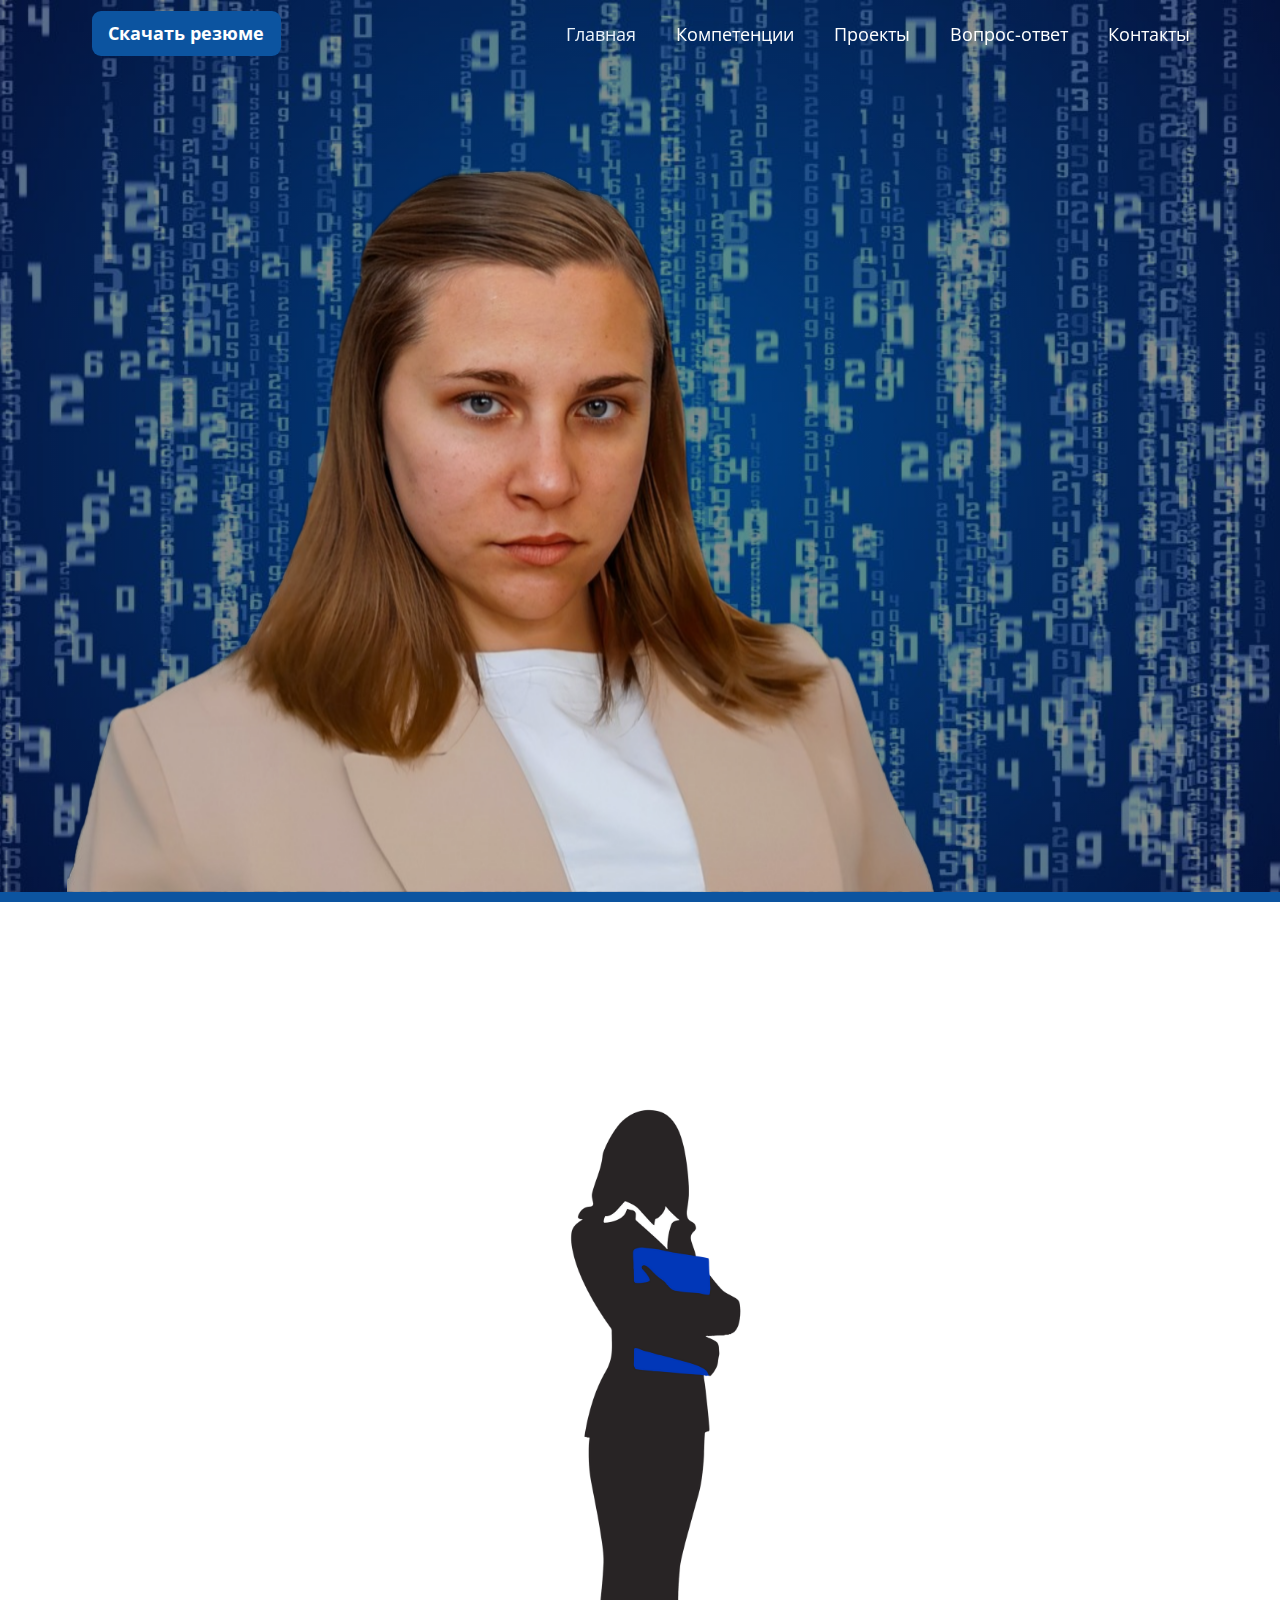
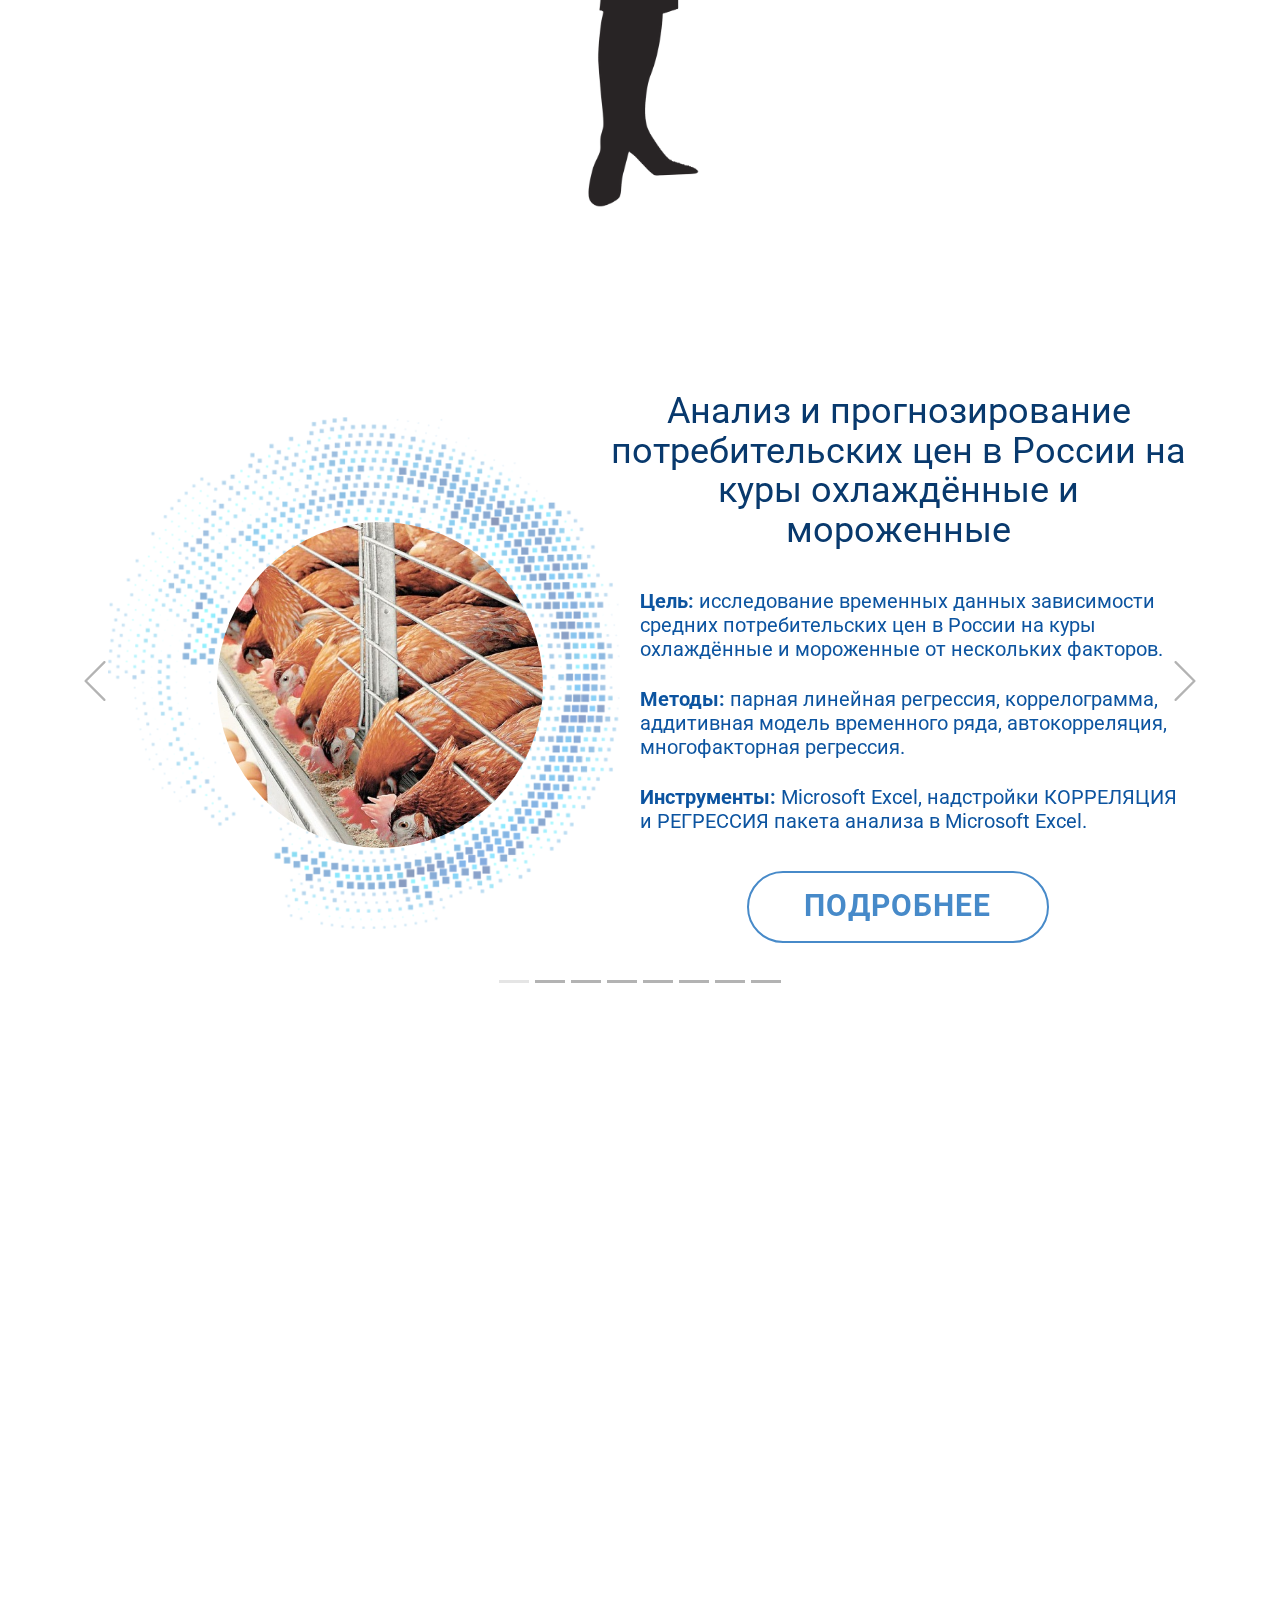
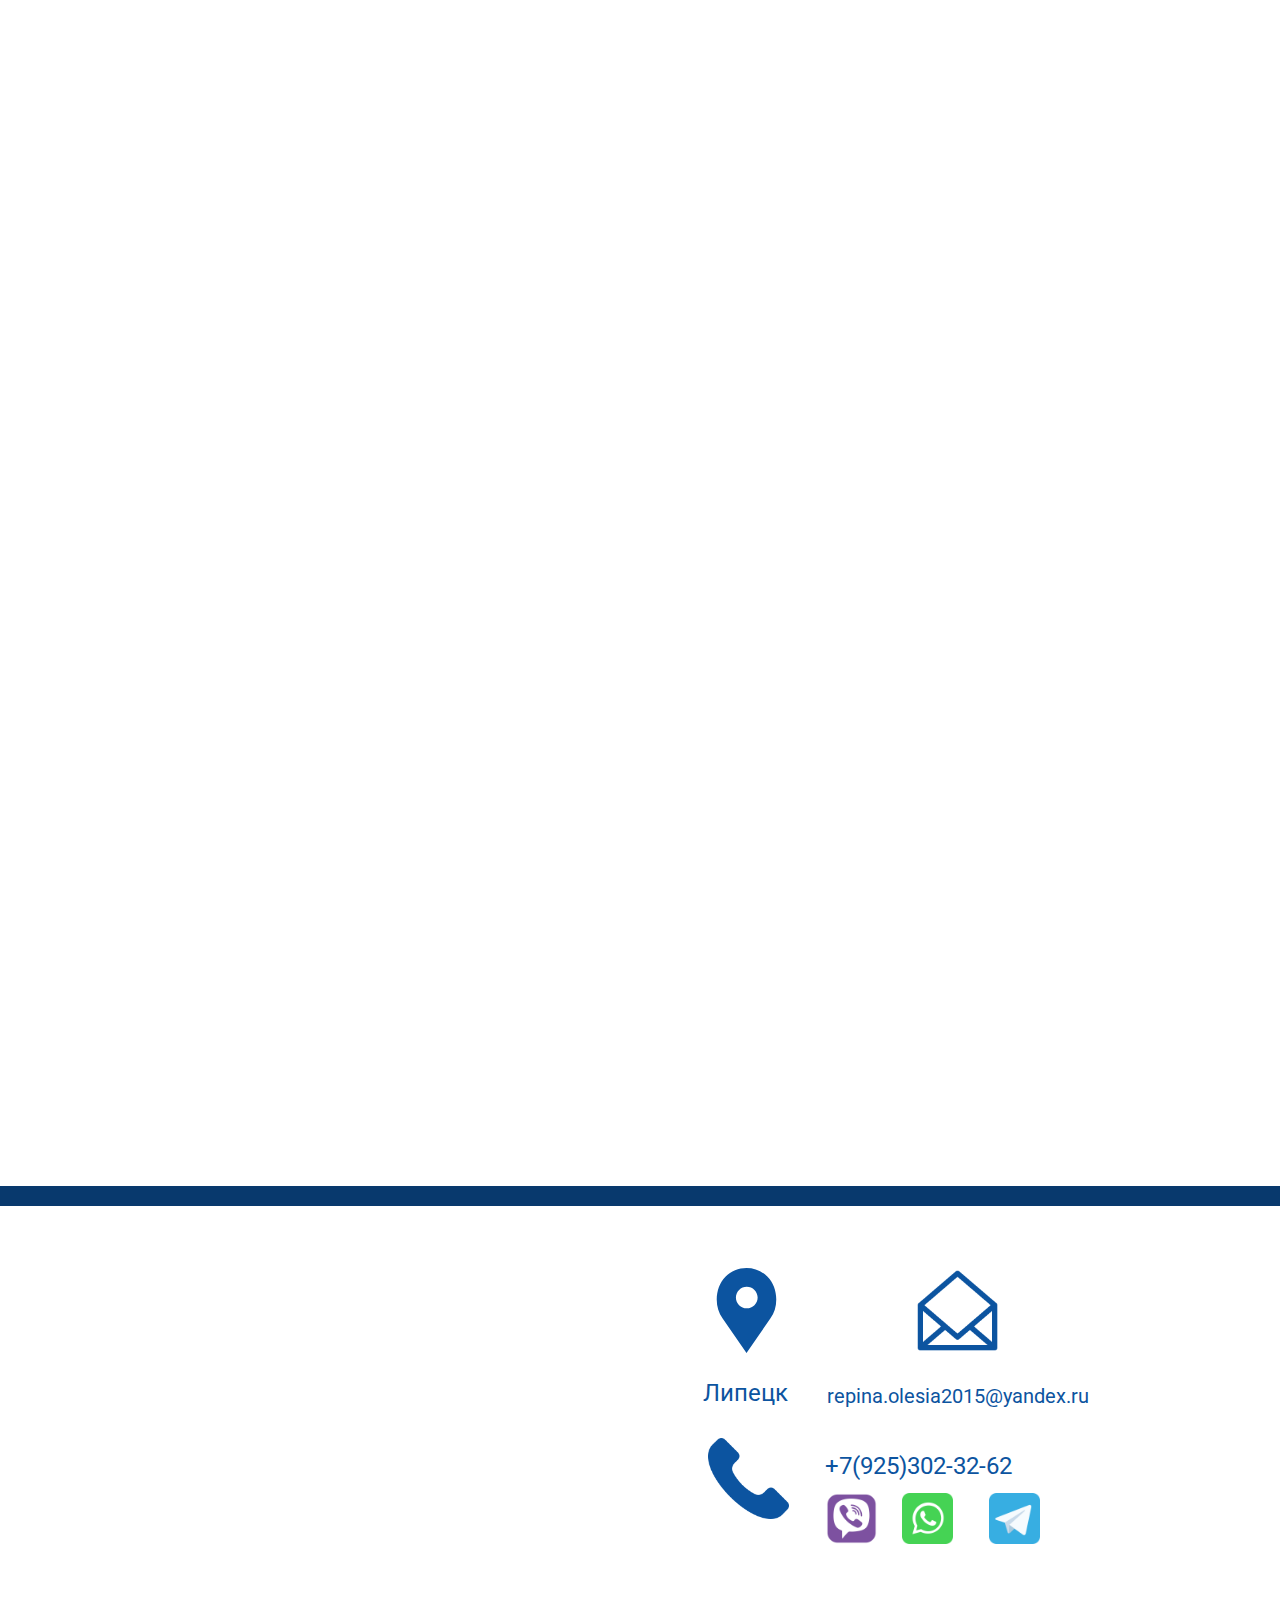
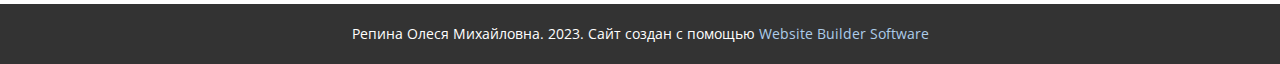
<file: index.html>
<!DOCTYPE html>
<html style="font-size: 16px;" lang="ru"><head>
    <meta name="viewport" content="width=device-width, initial-scale=1.0">
    <meta charset="utf-8">
    <meta name="keywords" content="Проекты, ​Анализ и прогнозирование потребительских цен в России на куры охлаждённые и мороженные, ​Анализ и прогнозирование потребительских цен в России на куры охлаждённые и мороженные, Порепетируем интервью*">
    <meta name="description" content="">
    <title>Репина Олеся</title>
    <link rel="shortcut icon" type="image/icon" href="assets/images/favicon.ico"/>
    <link rel="stylesheet" href="nicepage.css" media="screen">
<link rel="stylesheet" href="main.css" media="screen">
    <script class="u-script" type="text/javascript" src="jquery.js" defer=""></script>
    <script class="u-script" type="text/javascript" src="nicepage.js" defer=""></script>
    <meta name="generator" content="Nicepage 6.0.3, nicepage.com">
    <link id="u-theme-google-font" rel="stylesheet" href="https://fonts.googleapis.com/css?family=Roboto:100,100i,300,300i,400,400i,500,500i,700,700i,900,900i|Open+Sans:300,300i,400,400i,500,500i,600,600i,700,700i,800,800i">
    <link id="u-page-google-font" rel="stylesheet" href="https://fonts.googleapis.com/css?family=Lato:100,100i,300,300i,400,400i,700,700i,900,900i">
    
    
    
    
    
    
    
    <script type="application/ld+json">{
		"@context": "http://schema.org",
		"@type": "Organization",
		"name": ""
}</script>
    <meta name="theme-color" content="#478ac9">
    <meta property="og:title" content="main">
    <meta property="og:type" content="website">
  <meta data-intl-tel-input-cdn-path="intlTelInput/"></head>
  <body data-home-page="main.html" data-home-page-title="main" data-path-to-root="./" data-include-products="false" class="u-body u-overlap u-overlap-contrast u-overlap-transparent u-xl-mode" data-lang="ru"><header class="u-clearfix u-header u-palette-1-dark-1 u-sticky u-sticky-8ce7 u-header" id="sec-0e8b"><div class="u-clearfix u-sheet u-sheet-1">
        <nav class="u-menu u-menu-one-level u-offcanvas u-menu-1">
          <div class="menu-collapse" style="font-size: 1.125rem; letter-spacing: 0px;">
            <a class="u-button-style u-custom-left-right-menu-spacing u-custom-padding-bottom u-custom-text-active-color u-custom-text-color u-custom-text-hover-color u-custom-top-bottom-menu-spacing u-nav-link u-text-active-palette-1-base u-text-hover-palette-2-base" href="#">
              <svg class="u-svg-link" viewBox="0 0 24 24"><use xmlns:xlink="http://www.w3.org/1999/xlink" xlink:href="#menu-hamburger"></use></svg>
              <svg class="u-svg-content" version="1.1" id="menu-hamburger" viewBox="0 0 16 16" x="0px" y="0px" xmlns:xlink="http://www.w3.org/1999/xlink" xmlns="http://www.w3.org/2000/svg"><g><rect y="1" width="16" height="2"></rect><rect y="7" width="16" height="2"></rect><rect y="13" width="16" height="2"></rect>
</g></svg>
            </a>
          </div>
          <div class="u-custom-menu u-nav-container">
            <ul class="u-nav u-unstyled u-nav-1"><li class="u-nav-item"><a class="u-button-style u-nav-link u-text-active-palette-1-light-3 u-text-hover-palette-3-light-2 u-text-white" href="main.html#main" style="padding: 10px 20px;">Главная</a>
</li><li class="u-nav-item"><a class="u-button-style u-nav-link u-text-active-palette-1-light-3 u-text-hover-palette-3-light-2 u-text-white" href="main.html#service" style="padding: 10px 20px;">Компетенции</a>
</li><li class="u-nav-item"><a class="u-button-style u-nav-link u-text-active-palette-1-light-3 u-text-hover-palette-3-light-2 u-text-white" href="main.html#portfolio" style="padding: 10px 20px;">Проекты</a>
</li><li class="u-nav-item"><a class="u-button-style u-nav-link u-text-active-palette-1-light-3 u-text-hover-palette-3-light-2 u-text-white" href="main.html#faq" style="padding: 10px 20px;">Вопрос-ответ</a>
</li><li class="u-nav-item"><a class="u-button-style u-nav-link u-text-active-palette-1-light-3 u-text-hover-palette-3-light-2 u-text-white" href="main.html#contact" style="padding: 10px 20px;">Контакты</a>
</li></ul>
          </div>
          <div class="u-custom-menu u-nav-container-collapse">
            <div class="u-black u-container-style u-inner-container-layout u-opacity u-opacity-95 u-sidenav">
              <div class="u-inner-container-layout u-sidenav-overflow">
                <div class="u-menu-close"></div>
                <ul class="u-align-center u-nav u-popupmenu-items u-unstyled u-nav-2"><li class="u-nav-item"><a class="u-button-style u-nav-link" href="main.html#main">Главная</a>
</li><li class="u-nav-item"><a class="u-button-style u-nav-link" href="main.html#service">Компетенции</a>
</li><li class="u-nav-item"><a class="u-button-style u-nav-link" href="main.html#portfolio">Проекты</a>
</li><li class="u-nav-item"><a class="u-button-style u-nav-link" href="main.html#faq">Вопрос-ответ</a>
</li><li class="u-nav-item"><a class="u-button-style u-nav-link" href="main.html#contact">Контакты</a>
</li></ul>
              </div>
            </div>
            <div class="u-black u-menu-overlay u-opacity u-opacity-70"></div>
          </div>
        </nav>
        <a target="_blank" href="files/resume.pdf" class="u-border-none u-btn u-btn-round u-button-style u-custom-color-1 u-file-link u-hover-custom-color-2 u-radius u-btn-1">Скачать резюме</a>
      </div></header>
    <section class="u-border-10 u-border-custom-color-1 u-border-no-left u-border-no-right u-border-no-top u-clearfix u-image u-shading u-section-1" id="main" data-image-width="1200" data-image-height="675">
      <div class="u-clearfix u-sheet u-sheet-1">
        <img class="u-expanded-width-xs u-hidden-lg u-hidden-xl u-image u-image-contain u-image-default u-image-1" src="images/pngwing.com211.png" alt="" data-image-width="6092" data-image-height="4058" data-animation-name="customAnimationIn" data-animation-duration="2000" data-animation-delay="750">
        <div class="custom-expanded u-align-center u-clearfix u-group-elements u-image u-image-2" data-image-width="877" data-image-height="749" data-animation-name="customAnimationIn" data-animation-duration="1750">
          <div class="custom-expanded u-clearfix u-expanded-width-xl u-group-elements u-group-elements-2" data-animation-name="customAnimationIn" data-animation-duration="2000" data-animation-delay="750">
            <img class="u-expanded u-hidden-md u-hidden-sm u-hidden-xs u-image u-image-contain u-image-default u-image-3" src="images/pngwing.com2.png" alt="" data-image-width="6092" data-image-height="4058">
            <p class="u-custom-font u-font-lato u-text u-text-custom-color-1 u-text-1">Добрый день! Меня зовут Олеся. Данный ресурс — визуализация способностей и опыта для аргументации принятия меня&nbsp;<br>в "Академию сталь​ных возможностей".
            </p>
          </div>
        </div>
      </div>
    </section>
    <section class="u-clearfix u-section-2" id="service">
      <div class="u-clearfix u-sheet u-sheet-1">
        <img class="u-hidden-lg u-hidden-sm u-hidden-xl u-hidden-xs u-image u-image-contain u-image-default u-preserve-proportions u-image-1" src="images/pngwing.com5.png" alt="" data-image-width="4096" data-image-height="4096" data-animation-name="customAnimationIn" data-animation-duration="1500" data-animation-delay="500">
        <div class="u-clearfix u-group-elements u-group-elements-1">
          <img class="u-image u-image-contain u-image-default u-image-2" src="images/acetone-20231224-105348-981.png" alt="" data-image-width="1516" data-image-height="5844">
          <div class="u-clearfix u-group-elements u-group-elements-2" data-animation-name="customAnimationIn" data-animation-duration="1250">
            <img class="u-image u-image-contain u-image-default u-preserve-proportions u-image-3" src="images/bookshelf_icon_1358731.png" alt="" data-image-width="512" data-image-height="512">
            <p class="u-align-left-lg u-align-left-md u-align-left-sm u-align-left-xs u-align-right-xl u-heading-font u-text u-text-custom-color-2 u-text-1">Аккуратность при выполнении любых задач и оформлении отчётов<span class="u-text-custom-color-1">
                <span class="u-text-custom-color-2"></span>
              </span>
            </p>
            <div class="u-border-2 u-border-custom-color-1 u-hidden-md u-hidden-sm u-hidden-xs u-line u-line-horizontal u-line-1"></div>
            <div class="u-custom-color-1 u-hidden-md u-hidden-sm u-hidden-xs u-preserve-proportions u-shape u-shape-circle u-shape-1"></div>
          </div>
          <div class="u-clearfix u-group-elements u-valign-middle-xs u-group-elements-3" data-animation-name="customAnimationIn" data-animation-duration="1500">
            <img class="u-image u-image-contain u-image-default u-preserve-proportions u-image-4" src="images/gui_lightbulb_icon_1584321.png" alt="" data-image-width="512" data-image-height="512">
            <p class="u-align-left-lg u-align-left-md u-align-left-sm u-align-left-xs u-align-right-xl u-heading-font u-text u-text-custom-color-2 u-text-2">
              <span class="u-text-custom-color-1">
                <font color="#08396d">Разработка новых идей и решений задач и конфликтов</font>
                <span class="u-text-custom-color-2"></span>
              </span>
            </p>
            <div class="u-border-2 u-border-custom-color-1 u-hidden-md u-hidden-sm u-hidden-xs u-line u-line-horizontal u-line-2"></div>
            <div class="u-custom-color-1 u-hidden-md u-hidden-sm u-hidden-xs u-preserve-proportions u-shape u-shape-circle u-shape-2"></div>
          </div>
          <div class="u-clearfix u-group-elements u-group-elements-4" data-animation-name="customAnimationIn" data-animation-duration="1750">
            <p class="u-align-left-lg u-align-left-md u-align-left-sm u-align-left-xs u-align-right-xl u-heading-font u-text u-text-custom-color-2 u-text-3">
              <span class="u-text-custom-color-1">
                <font color="#08396d">Опыт работы с инструментами веб-аналитики (Яндекс.Метрика, Google Analytics)</font>
                <span class="u-text-custom-color-2"></span>
              </span>
            </p>
            <img class="u-image u-image-contain u-image-default u-preserve-proportions u-image-5" src="images/projectionscreenwithachart_1146421.png" alt="" data-image-width="512" data-image-height="512">
            <div class="u-border-2 u-border-custom-color-1 u-hidden-md u-hidden-sm u-hidden-xs u-line u-line-horizontal u-line-3"></div>
            <div class="u-custom-color-1 u-hidden-md u-hidden-sm u-hidden-xs u-preserve-proportions u-shape u-shape-circle u-shape-3"></div>
          </div>
          <div class="u-clearfix u-group-elements u-group-elements-5" data-animation-name="customAnimationIn" data-animation-duration="2000">
            <div class="u-border-2 u-border-custom-color-1 u-hidden-md u-hidden-sm u-hidden-xs u-line u-line-horizontal u-line-4"></div>
            <div class="u-custom-color-1 u-hidden-md u-hidden-sm u-hidden-xs u-preserve-proportions u-shape u-shape-circle u-shape-4"></div>
            <img class="u-image u-image-contain u-image-default u-preserve-proportions u-image-6" src="images/graph-7_icon-icons.com_580211.png" alt="" data-image-width="512" data-image-height="409">
            <p class="u-align-left-xl u-align-right-lg u-align-right-md u-align-right-sm u-align-right-xs u-heading-font u-text u-text-custom-color-2 u-text-4">
              <span class="u-text-custom-color-1">
                <font color="#08396d">Построение прогнозов и анализ данных с помощью интеллектуальных систем (PowerBI, Deductor)</font>
              </span>
            </p>
          </div>
          <div class="u-clearfix u-expanded-width-sm u-expanded-width-xs u-group-elements u-group-elements-6" data-animation-name="customAnimationIn" data-animation-duration="2250">
            <img class="u-image u-image-contain u-image-default u-preserve-proportions u-image-7" src="images/coins_133671.png" alt="" data-image-width="512" data-image-height="512">
            <p class="u-align-left-xl u-align-right-lg u-align-right-md u-align-right-sm u-align-right-xs u-heading-font u-text u-text-custom-color-2 u-text-5">Работа с разными типами структур баз данных и написание простых запросов</p>
            <div class="u-border-2 u-border-custom-color-1 u-hidden-md u-hidden-sm u-hidden-xs u-line u-line-horizontal u-line-5"></div>
            <div class="u-custom-color-1 u-hidden-md u-hidden-sm u-hidden-xs u-preserve-proportions u-shape u-shape-circle u-shape-5"></div>
          </div>
          <div class="u-clearfix u-group-elements u-group-elements-7" data-animation-name="customAnimationIn" data-animation-duration="2500">
            <img class="u-image u-image-contain u-image-default u-preserve-proportions u-image-8" src="images/blackboard_presentation_analysis_data_business_icon_1886511.png" alt="" data-image-width="512" data-image-height="512">
            <p class="u-align-left-xl u-align-right-lg u-align-right-md u-align-right-sm u-align-right-xs u-heading-font u-text u-text-custom-color-2 u-text-6">Подготовка материалов для выступлений от слайдов да взаимодействия с аудиторией</p>
            <div class="u-border-2 u-border-custom-color-1 u-hidden-md u-hidden-sm u-hidden-xs u-line u-line-horizontal u-line-6"></div>
            <div class="u-custom-color-1 u-hidden-md u-hidden-sm u-hidden-xs u-preserve-proportions u-shape u-shape-circle u-shape-6"></div>
          </div>
        </div>
        <div class="u-container-style u-group u-shape-rectangle u-group-1">
          <div class="u-container-layout u-valign-bottom-lg u-valign-bottom-md u-valign-bottom-xl u-container-layout-1">
            <div class="u-container-style u-group u-shape-rectangle u-group-2" data-animation-name="customAnimationIn" data-animation-duration="1250" data-animation-delay="1750">
              <div class="u-container-layout u-container-layout-2">
                <img class="custom-expanded u-expanded-width-sm u-hidden-md u-image u-image-contain u-image-default u-preserve-proportions u-image-9" src="images/pngwing.com51.png" alt="" data-image-width="4096" data-image-height="4096" data-animation-name="customAnimationIn" data-animation-duration="1250" data-animation-delay="1000">
                <p class="u-align-center u-custom-font u-heading-font u-text u-text-custom-color-1 u-text-7">Справки о гениальности нет, но ​конкурентные преимущества имею. </p>
              </div>
            </div>
          </div>
        </div>
      </div>
    </section>
    <section class="u-clearfix u-section-3" id="portfolio">
      <div class="u-clearfix u-sheet u-sheet-1">
        <h1 class="u-text u-text-custom-color-2 u-text-default u-text-1" data-animation-name="customAnimationIn" data-animation-duration="1250">Проекты</h1>
        <div data-interval="5000" data-u-ride="carousel" class="u-carousel u-expanded-width u-slider u-slider-1" id="carousel-46e3">
          <ol class="u-absolute-hcenter u-carousel-indicators u-carousel-indicators-1">
            <li data-u-target="#carousel-46e3" class="u-active u-active-grey-10 u-grey-30" data-u-slide-to="0"></li>
            <li data-u-target="#carousel-46e3" class="u-active-grey-10 u-grey-30" data-u-slide-to="1"></li>
            <li data-u-target="#carousel-46e3" class="u-active-grey-10 u-grey-30" data-u-slide-to="2"></li>
            <li data-u-target="#carousel-46e3" class="u-active-grey-10 u-grey-30" data-u-slide-to="3"></li>
            <li data-u-target="#carousel-46e3" class="u-active-grey-10 u-grey-30" data-u-slide-to="4"></li>
            <li data-u-target="#carousel-46e3" class="u-active-grey-10 u-grey-30" data-u-slide-to="5"></li>
            <li data-u-target="#carousel-46e3" class="u-active-grey-10 u-grey-30" data-u-slide-to="6"></li>
            <li data-u-target="#carousel-46e3" class="u-active-grey-10 u-grey-30" data-u-slide-to="7"></li>
          </ol>
          <div class="u-carousel-inner" role="listbox">
            <div class="u-active u-carousel-item u-container-style u-slide u-carousel-item-1">
              <div class="u-container-layout u-valign-top-md u-container-layout-1">
                <div class="u-clearfix u-group-elements u-group-elements-1" data-animation-name="customAnimationIn" data-animation-duration="1500">
                  <img class="u-expanded u-image u-image-contain u-image-default u-preserve-proportions u-image-1" src="images/pngwing.com6.png" alt="" data-image-width="600" data-image-height="600" data-animation-name="customAnimationIn" data-animation-duration="1500">
                  <div class="u-image u-image-circle u-image-2" alt="" data-image-width="639" data-image-height="479" data-animation-name="customAnimationIn" data-animation-duration="1000"></div>
                </div>
                <h1 class="u-align-center u-text u-text-custom-color-2 u-text-2"> Анализ и прогнозирование потребительских цен в России на куры охлаждённые и мороженные</h1>
                <h6 class="u-align-left u-text u-text-custom-color-1 u-text-3">
                  <span style="font-weight: 700;">Цель: </span>исследование временных данных зависимости средних потребительских цен в России
на куры охлаждённ​ые и мороженные от нескольких факторов.
                </h6>
                <h6 class="u-align-left u-text u-text-custom-color-1 u-text-4">
                  <span style="font-weight: 700;">Методы: </span> парная линейная регрессия, коррелограмма,&nbsp;<br> аддитивная модель временного ряда, автокорреляция,&nbsp;<br> многофакторная регрессия.
                </h6>
                <h6 class="u-align-left u-text u-text-custom-color-1 u-text-5">
                  <span style="font-weight: 700;">Инструменты: </span> Microsoft Excel, надстройки КОРРЕЛЯЦИЯ и РЕГРЕССИЯ пакета анализа в Microsoft Excel.
                </h6>
                <a href="project_chiken.html" class="u-border-2 u-border-hover-palette-1-base u-border-palette-1-base u-btn u-btn-round u-button-style u-custom-font u-heading-font u-hover-palette-1-base u-none u-radius u-btn-1">Подробнее</a>
              </div>
            </div>
            <div class="u-carousel-item u-container-style u-slide u-carousel-item-2">
              <div class="u-container-layout u-valign-top-md u-container-layout-2">
                <div class="u-clearfix u-group-elements u-group-elements-2" data-animation-name="customAnimationIn" data-animation-duration="1500">
                  <img class="u-expanded u-image u-image-contain u-image-default u-preserve-proportions u-image-3" src="images/pngwing.com6.png" alt="" data-image-width="600" data-image-height="600" data-animation-name="customAnimationIn" data-animation-duration="1500">
                  <div class="u-image u-image-circle u-image-4" alt="" data-image-width="638" data-image-height="481" data-animation-name="customAnimationIn" data-animation-duration="1000"></div>
                </div>
                <h1 class="u-align-center u-text u-text-custom-color-2 u-text-6"> Агрегатор строительных материалов</h1>
                <h6 class="u-align-left u-text u-text-custom-color-1 u-text-7">
                  <span style="font-weight: 700;">Цель: </span> создание площадки для удобного и эффективного <br> выбора строительных материалов с интернет-магазинов OBI и "Петрович".
                </h6>
                <h6 class="u-align-left u-text u-text-custom-color-1 u-text-8">
                  <span style="font-weight: 700;">Личный вклад: </span> доработка парсера (автоматического сборщика данных) с сайта OBI и создание роутера для единого перечня названий для сайта OBI; добавление нумерации страниц.
                </h6>
                <h6 class="u-align-left u-text u-text-custom-color-1 u-text-9">
                  <span style="font-weight: 700;">Инструменты: </span> язык программирования Python, фреймворк Django,&nbsp;Trello (назначение задач участникам команды и отслеживание прогресса).
                </h6>
                <a href="project_building_materials.html" class="u-border-2 u-border-hover-palette-1-base u-border-palette-1-base u-btn u-btn-round u-button-style u-custom-font u-heading-font u-hover-palette-1-base u-none u-radius u-btn-2">Подробнее</a>
              </div>
            </div>
            <div class="u-carousel-item u-container-style u-slide u-carousel-item-3">
              <div class="u-container-layout u-valign-top-md u-container-layout-3">
                <div class="u-clearfix u-group-elements u-group-elements-3" data-animation-name="customAnimationIn" data-animation-duration="1500">
                  <img class="u-expanded u-image u-image-contain u-image-default u-preserve-proportions u-image-5" src="images/pngwing.com6.png" alt="" data-image-width="600" data-image-height="600" data-animation-name="customAnimationIn" data-animation-duration="1500">
                  <div class="u-image u-image-circle u-image-6" alt="" data-image-width="642" data-image-height="480" data-animation-name="customAnimationIn" data-animation-duration="1000"></div>
                </div>
                <h1 class="u-align-center u-text u-text-custom-color-2 u-text-10"> Моделирование информационной системы и рабочих процессов <br> учёта библиотечных фондов районной библиотеки
                </h1>
                <h6 class="u-align-left u-text u-text-custom-color-1 u-text-11">
                  <span style="font-weight: 700;">Цель: </span> внедрение информационной системы в организацию.
                </h6>
                <h6 class="u-align-left u-text u-text-custom-color-1 u-text-12">
                  <span style="font-weight: 700;">Методы: </span> UML-диаграммы; стандарт IDEF1X для баз данных;&nbsp;BPMN; стандарт ARIS;&nbsp;диаграмма Исикавы;&nbsp;диаграмма Ганта.
                </h6>
                <h6 class="u-align-left u-text u-text-custom-color-1 u-text-13">
                  <span style="font-weight: 700;">Инструменты: </span> Microsoft Visio 2007, Microsoft Project.
                </h6>
                <a href="project_library.html" class="u-border-2 u-border-hover-palette-1-base u-border-palette-1-base u-btn u-btn-round u-button-style u-custom-font u-heading-font u-hover-palette-1-base u-none u-radius u-btn-3">Подробнее</a>
              </div>
            </div>
            <div class="u-carousel-item u-container-style u-slide u-carousel-item-4">
              <div class="u-container-layout u-valign-top-md u-container-layout-4">
                <div class="u-clearfix u-group-elements u-group-elements-4" data-animation-name="customAnimationIn" data-animation-duration="1500">
                  <img class="u-expanded u-image u-image-contain u-image-default u-preserve-proportions u-image-7" src="images/pngwing.com6.png" alt="" data-image-width="600" data-image-height="600" data-animation-name="customAnimationIn" data-animation-duration="1500">
                  <div class="u-image u-image-circle u-image-8" alt="" data-image-width="641" data-image-height="480" data-animation-name="customAnimationIn" data-animation-duration="1000"></div>
                </div>
                <h1 class="u-align-center u-text u-text-custom-color-2 u-text-14"> Липецкая область в графиках</h1>
                <h6 class="u-align-left u-text u-text-custom-color-1 u-text-15">
                  <span style="font-weight: 700;">Цель: </span> исследование региона России..
                </h6>
                <h6 class="u-align-left u-text u-text-custom-color-1 u-text-16">
                  <span style="font-weight: 700;">Метод: </span> визуализация.
                </h6>
                <h6 class="u-align-left u-text u-text-custom-color-1 u-text-17">
                  <span style="font-weight: 700;">Инструмент: </span> Microsoft Power BI.
                </h6>
                <a href="project_Lipetsk.html" class="u-border-2 u-border-hover-palette-1-base u-border-palette-1-base u-btn u-btn-round u-button-style u-custom-font u-heading-font u-hover-palette-1-base u-none u-radius u-btn-4">Подробнее</a>
              </div>
            </div>
            <div class="u-carousel-item u-container-style u-slide u-carousel-item-5">
              <div class="u-container-layout u-valign-top-md u-container-layout-5">
                <div class="u-clearfix u-group-elements u-group-elements-5" data-animation-name="customAnimationIn" data-animation-duration="1500">
                  <img class="u-expanded u-image u-image-contain u-image-default u-preserve-proportions u-image-9" src="images/pngwing.com6.png" alt="" data-image-width="600" data-image-height="600" data-animation-name="customAnimationIn" data-animation-duration="1500">
                  <div class="u-image u-image-circle u-image-10" alt="" data-image-width="640" data-image-height="479" data-animation-name="customAnimationIn" data-animation-duration="1000"></div>
                </div>
                <h1 class="u-align-center u-text u-text-custom-color-2 u-text-18"> Организация хранилища для набора данных <br> по компьютерному зрению для распознавания клубней картофеля
                </h1>
                <h6 class="u-align-left u-text u-text-custom-color-1 u-text-19">
                  <span style="font-weight: 700;">Цель: </span> разработка интерфейса для обучения <br> распознаванию клубней картофеля и их поиска на изображении.
                </h6>
                <h6 class="u-align-left u-text u-text-custom-color-1 u-text-20">
                  <span style="font-weight: 700;">Методы: </span> Реляционная база данных, каскад Хаара (способ обнаружения объектов на изображении).
                </h6>
                <h6 class="u-align-left u-text u-text-custom-color-1 u-text-21">
                  <span style="font-weight: 700;">Инструменты: </span> PhpMyAdmin (работа с базой данных), библиотека OpenCV,&nbsp;Python и его библиотеки.
                </h6>
                <a href="project_potato.html" class="u-border-2 u-border-hover-palette-1-base u-border-palette-1-base u-btn u-btn-round u-button-style u-custom-font u-heading-font u-hover-palette-1-base u-none u-radius u-btn-5">Подробнее</a>
              </div>
            </div>
            <div class="u-carousel-item u-container-style u-slide u-carousel-item-6">
              <div class="u-container-layout u-valign-top-md u-container-layout-6">
                <div class="u-clearfix u-group-elements u-group-elements-6" data-animation-name="customAnimationIn" data-animation-duration="1500">
                  <img class="u-expanded u-image u-image-contain u-image-default u-preserve-proportions u-image-11" src="images/pngwing.com6.png" alt="" data-image-width="600" data-image-height="600" data-animation-name="customAnimationIn" data-animation-duration="1500">
                  <div class="u-image u-image-circle u-image-12" alt="" data-image-width="640" data-image-height="480" data-animation-name="customAnimationIn" data-animation-duration="1000"></div>
                </div>
                <h1 class="u-align-center u-text u-text-custom-color-2 u-text-22"> Прогнозирование материнского поведения в регионе <br> по данным опросов на основе технологий больших данных
                </h1>
                <h6 class="u-align-left u-text u-text-custom-color-1 u-text-23">
                  <span style="font-weight: 700;">Цель: </span> выявление причин, приводящих к ухудшению состояния матери, и факторов, положительно влияющих на материнское здоровье, с помощью модели машинного обучения для прогнозирования материнского <br> поведения.
                </h6>
                <h6 class="u-align-left u-text u-text-custom-color-1 u-text-24">
                  <span style="font-weight: 700;">Методы: </span> К-средних, агломеративная кластеризация, самоорганизующаяся карта Кохонена, дерево решений, ассоциативные правила.
                </h6>
                <h6 class="u-align-left u-text u-text-custom-color-1 u-text-25">
                  <span style="font-weight: 700;">Инструменты: </span> Python и его библиотеки.
                </h6>
                <a href="project_pregnancy.html" class="u-border-2 u-border-hover-palette-1-base u-border-palette-1-base u-btn u-btn-round u-button-style u-custom-font u-heading-font u-hover-palette-1-base u-none u-radius u-btn-6">Подробнее</a>
              </div>
            </div>
            <div class="u-carousel-item u-container-style u-slide u-carousel-item-7">
              <div class="u-container-layout u-valign-top-md u-container-layout-7">
                <div class="u-clearfix u-group-elements u-group-elements-7" data-animation-name="customAnimationIn" data-animation-duration="1500">
                  <img class="u-expanded u-image u-image-contain u-image-default u-preserve-proportions u-image-13" src="images/pngwing.com6.png" alt="" data-image-width="600" data-image-height="600" data-animation-name="customAnimationIn" data-animation-duration="1500">
                  <div class="u-image u-image-circle u-image-14" alt="" data-image-width="641" data-image-height="481" data-animation-name="customAnimationIn" data-animation-duration="1000"></div>
                </div>
                <h1 class="u-align-center u-text u-text-custom-color-2 u-text-26"> Исследование влияния уценки на продажи в сети розничных магазинов и составление прогноза на следующий год</h1>
                <h6 class="u-align-left u-text u-text-custom-color-1 u-text-27">
                  <span style="font-weight: 700;">Цель: </span> анализ розничной торговли сети из 45 магазинов на Python.
                </h6>
                <h6 class="u-align-left u-text u-text-custom-color-1 u-text-28">
                  <span style="font-weight: 700;">Методы: </span> Авторегрессионная модель интегрированной скользящей средней, вычисление средних, минимальных и максимальных значений.
                </h6>
                <h6 class="u-align-left u-text u-text-custom-color-1 u-text-29">
                  <span style="font-weight: 700;">Инструменты: </span> Python и его библиотеки.
                </h6>
                <a href="project_sales.html" class="u-border-2 u-border-hover-palette-1-base u-border-palette-1-base u-btn u-btn-round u-button-style u-custom-font u-heading-font u-hover-palette-1-base u-none u-radius u-btn-7">Подробнее</a>
              </div>
            </div>
            <div class="u-carousel-item u-container-style u-slide u-carousel-item-8">
              <div class="u-container-layout u-valign-top-md u-container-layout-8">
                <div class="u-clearfix u-group-elements u-group-elements-8" data-animation-name="customAnimationIn" data-animation-duration="1500">
                  <img class="u-expanded u-image u-image-contain u-image-default u-preserve-proportions u-image-15" src="images/pngwing.com6.png" alt="" data-image-width="600" data-image-height="600" data-animation-name="customAnimationIn" data-animation-duration="1500">
                  <div class="u-image u-image-circle u-image-16" alt="" data-image-width="641" data-image-height="480" data-animation-name="customAnimationIn" data-animation-duration="1000"></div>
                </div>
                <h1 class="u-align-center u-text u-text-custom-color-2 u-text-30"> Анализ транспортировки гипса и щебня в мешках логистической компанией</h1>
                <h6 class="u-align-left u-text u-text-custom-color-1 u-text-31">
                  <span style="font-weight: 700;">Цель: </span> ознакомление с OLAP технологией посредством работы со сводными таблицами.
                </h6>
                <h6 class="u-align-left u-text u-text-custom-color-1 u-text-32">
                  <span style="font-weight: 700;">Методы: </span> Сводные таблицы, временные ряды.
                </h6>
                <h6 class="u-align-left u-text u-text-custom-color-1 u-text-33">
                  <span style="font-weight: 700;">Инструменты: </span> Microsoft Excel, надстройка Novo Forecast PRO для Microsoft Excel.
                </h6>
                <a href="project_transport.html" class="u-border-2 u-border-hover-palette-1-base u-border-palette-1-base u-btn u-btn-round u-button-style u-custom-font u-heading-font u-hover-palette-1-base u-none u-radius u-btn-8">Подробнее</a>
              </div>
            </div>
          </div>
          <a class="u-absolute-vcenter u-carousel-control u-carousel-control-prev u-spacing-5 u-text-grey-30 u-carousel-control-1" href="#carousel-46e3" role="button" data-u-slide="prev">
            <span aria-hidden="true">
              <svg viewBox="0 0 477.175 477.175"><path d="M145.188,238.575l215.5-215.5c5.3-5.3,5.3-13.8,0-19.1s-13.8-5.3-19.1,0l-225.1,225.1c-5.3,5.3-5.3,13.8,0,19.1l225.1,225
                    c2.6,2.6,6.1,4,9.5,4s6.9-1.3,9.5-4c5.3-5.3,5.3-13.8,0-19.1L145.188,238.575z"></path></svg>
            </span>
            <span class="sr-only">Previous</span>
          </a>
          <a class="u-absolute-vcenter u-carousel-control u-carousel-control-next u-spacing-5 u-text-grey-30 u-carousel-control-2" href="#carousel-46e3" role="button" data-u-slide="next">
            <span aria-hidden="true">
              <svg viewBox="0 0 477.175 477.175"><path d="M360.731,229.075l-225.1-225.1c-5.3-5.3-13.8-5.3-19.1,0s-5.3,13.8,0,19.1l215.5,215.5l-215.5,215.5
                    c-5.3,5.3-5.3,13.8,0,19.1c2.6,2.6,6.1,4,9.5,4c3.4,0,6.9-1.3,9.5-4l225.1-225.1C365.931,242.875,365.931,234.275,360.731,229.075z"></path></svg>
            </span>
            <span class="sr-only">Next</span>
          </a>
        </div>
      </div>
    </section>
    <section class="u-border-20 u-border-custom-color-2 u-border-no-left u-border-no-right u-border-no-top u-clearfix u-section-4" id="faq">
      <div class="u-clearfix u-sheet u-sheet-1">
        <h2 class="u-align-center u-text u-text-custom-color-1 u-text-default u-text-1" data-animation-name="customAnimationIn" data-animation-duration="1250">Порепетируем интервью*</h2>
        <h4 class="u-align-center u-text u-text-default u-text-2">
          <a class="u-active-none u-border-none u-btn u-button-link u-button-style u-hover-none u-none u-text-active-custom-color-2 u-text-custom-color-2 u-text-hover-custom-color-1 u-btn-1" data-href="https://www.avito.ru/journal/articles/samye-chastye-voprosy-na-sobesedovanii" data-target="_blank" data-animation-name="customAnimationIn" data-animation-duration="1250">*Ответы на 3 из самых частых вопросов на&nbsp;собеседовании по версии Avito (ссылка)</a>
        </h4>
        <div class="u-clearfix u-expanded-width-xs u-group-elements u-group-elements-1" data-animation-name="customAnimationIn" data-animation-duration="1000">
          <img class="u-expanded u-image u-image-contain u-image-default u-preserve-proportions" src="images/pngwing.com21.png" alt="" data-image-width="6092" data-image-height="4058">
          <h6 class="u-align-center u-text u-text-custom-color-1 u-text-3">Расскажите о своей последней работе.</h6>
        </div>
        <div class="u-clearfix u-expanded-width-xs u-group-elements u-group-elements-2" data-animation-name="customAnimationIn" data-animation-duration="1250">
          <img class="u-expanded u-image u-image-contain u-image-default" src="images/pngwing.com213.png" alt="" data-image-width="6092" data-image-height="4058">
          <h6 class="u-align-center u-text u-text-custom-color-2 u-text-4">Моя последняя и текущая работа — должность экономиста в энергосбытовой компании НОВИТЭН/ЛЭСК. В мои обязанности входит составление регулярных отчётов и их отправка в необходимые структуры компании и отрасли.</h6>
        </div>
        <div class="u-clearfix u-expanded-width-xs u-group-elements u-valign-middle-xs u-group-elements-3" data-animation-name="customAnimationIn" data-animation-duration="1750">
          <img class="u-absolute-hcenter-xs u-expanded u-image u-image-contain u-image-default u-image-3" src="images/pngwing.com213.png" alt="" data-image-width="6092" data-image-height="4058">
          <h6 class="u-align-center u-text u-text-custom-color-2 u-text-5">Мой стаж невелик, всего 3 месяца, и за это время я совершала много ошибок, как и любой другой человек, который осваивает новую работу.<br>Однако у меня был интересный опыт подобного рода в одном из командных поектов (Агрегатор строительных материалов). Моя задача состояла в разбиении товаров на страницы и необходимости передачи данных из формы для фильтрации в невидимую форму. Я долго пыталась это реализовать, но у меня ничего не выходило. Я реализовала разделение без формы, и при внесении правок в проект "капитан" указал мне, что этого нет. Я сказала ему, что не вижу смысла в данной процедуре, но капитан объяснил мне, что при переходе на новую страницу фильтры "обнуляются" (чего я не заметила). После этой "подсказки" я реализовала передачу данных фильтра через адресную строку веб-страницы.
          </h6>
        </div>
        <div class="u-clearfix u-group-elements u-group-elements-4" data-animation-name="customAnimationIn" data-animation-duration="1500">
          <img class="u-expanded u-image u-image-contain u-image-default u-preserve-proportions" src="images/pngwing.com21.png" alt="" data-image-width="6092" data-image-height="4058">
          <h6 class="u-align-center u-text u-text-custom-color-1 u-text-6">Расскажите об ошибках, которые вы допускали на работе.</h6>
        </div>
        <div class="u-clearfix u-expanded-width-xs u-group-elements u-group-elements-5" data-animation-name="customAnimationIn" data-animation-duration="2000">
          <img class="u-expanded u-image u-image-contain u-image-default u-preserve-proportions" src="images/pngwing.com21.png" alt="" data-image-width="6092" data-image-height="4058">
          <h6 class="u-align-center u-text u-text-custom-color-1 u-text-7">Почему вы подали заявку на эту программу</h6>
        </div>
        <div class="u-clearfix u-group-elements u-group-elements-6" data-animation-name="customAnimationIn" data-animation-duration="2250">
          <img class="u-expanded u-image u-image-contain u-image-default" src="images/pngwing.com213.png" alt="" data-image-width="6092" data-image-height="4058">
          <h6 class="u-align-center u-text u-text-custom-color-2 u-text-8">Моя текущая работа имеет жёсткие регламенты, которые устанавливаются вышестоящими муниципальными и федеральными организациями, что не даёт простора для "творчества" и внесения новых идей.&nbsp;</h6>
        </div>
        <div class="u-clearfix u-expanded-width-sm u-expanded-width-xs u-group-elements u-group-elements-7" data-animation-name="customAnimationIn" data-animation-duration="2500">
          <img class="u-expanded u-image u-image-contain u-image-default" src="images/pngwing.com213.png" alt="" data-image-width="6092" data-image-height="4058">
          <h6 class="u-align-center u-text u-text-custom-color-2 u-text-9">Осенью 2023 года после выпуска из университета я подавала резюме в НЛМК 3 раза, но получала отказ. "Академия стальных возможностей" для меня — шанс для успешной попытки. Я слежу за компанией НЛМК в социальных сетях (откуда я и узнала о программе), где регулярно публикуются новости о внедрении новых технологий или истории работников компании. Качество выпускаемой продукции высоко и её готовы долгое время ожидать другие предприятия. Всё это побуждает во мне желание стать частью компании НЛМК.</h6>
        </div>
      </div>
    </section>
    <section class="u-clearfix u-section-5" id="contact">
      <div class="u-clearfix u-sheet u-valign-middle-xl u-sheet-1">
        <img class="u-image u-image-default u-image-1" src="images/acetone-20231225-02915-4481.png" alt="" data-image-width="502" data-image-height="456" data-animation-name="customAnimationIn" data-animation-duration="1500">
        <div class="u-clearfix u-group-elements u-group-elements-1" data-animation-name="customAnimationIn" data-animation-duration="1250" data-animation-delay="1250">
          <img class="u-expanded u-image u-image-contain u-image-default u-preserve-proportions" src="images/pngwing.com5.png" alt="" data-image-width="4096" data-image-height="4096">
          <h6 class="u-align-center u-text u-text-custom-color-2 u-text-1">Спасибо за уделённое этому ресурсу время! Буду рада сотрудничеству!</h6>
        </div><span class="u-icon u-text-custom-color-1 u-icon-1"><svg class="u-svg-link" preserveAspectRatio="xMidYMin slice" viewBox="0 0 54.757 54.757" style=""><use xmlns:xlink="http://www.w3.org/1999/xlink" xlink:href="#svg-6fc8"></use></svg><svg class="u-svg-content" viewBox="0 0 54.757 54.757" x="0px" y="0px" id="svg-6fc8" style="enable-background:new 0 0 54.757 54.757;"><path d="M40.94,5.617C37.318,1.995,32.502,0,27.38,0c-5.123,0-9.938,1.995-13.56,5.617c-6.703,6.702-7.536,19.312-1.804,26.952
	L27.38,54.757L42.721,32.6C48.476,24.929,47.643,12.319,40.94,5.617z M27.557,26c-3.859,0-7-3.141-7-7s3.141-7,7-7s7,3.141,7,7
	S31.416,26,27.557,26z"></path></svg></span><span class="u-file-icon u-icon u-text-custom-color-1 u-icon-2"><img src="images/3313121-ec153cc5.png" alt=""></span>
        <h6 class="u-text u-text-custom-color-1 u-text-default u-text-2">Липецк </h6>
        <h6 class="u-text u-text-custom-color-1 u-text-default u-text-3">repina.olesia2015@yandex.ru </h6><span class="u-file-icon u-icon u-text-custom-color-1 u-icon-3"><img src="images/5585562-662b3a12.png" alt=""></span>
        <h6 class="u-text u-text-custom-color-1 u-text-4">+7(925)302-32-62</h6>
        <img class="u-image u-image-contain u-image-default u-preserve-proportions u-image-3" src="images/pngwing.com8.png" alt="" data-image-width="512" data-image-height="512">
        <img class="u-image u-image-contain u-image-default u-preserve-proportions u-image-4" src="images/whatsapp_icon_130788.png" alt="" data-image-width="512" data-image-height="512">
        <img class="u-image u-image-contain u-image-default u-preserve-proportions u-image-5" src="images/telegram_icon_130816.png" alt="" data-image-width="512" data-image-height="512">
      </div>
    </section>
    <style class="u-overlap-style">.u-overlap:not(.u-sticky-scroll) .u-header {
transparency: 70 !important
}</style>
    
    
    
    <footer class="u-align-center u-clearfix u-footer u-grey-80 u-footer" id="sec-dc3d"><div class="u-clearfix u-sheet u-sheet-1">
        <p class="u-small-text u-text u-text-variant u-text-1">Репина Олеся Михайловна. 2023. Сайт создан с помощью <a href="https://nicepage.com/website-templates" target="_blank">
        Website Builder Software
      </a></p>
      </div></footer>
  
</body></html>
</file>
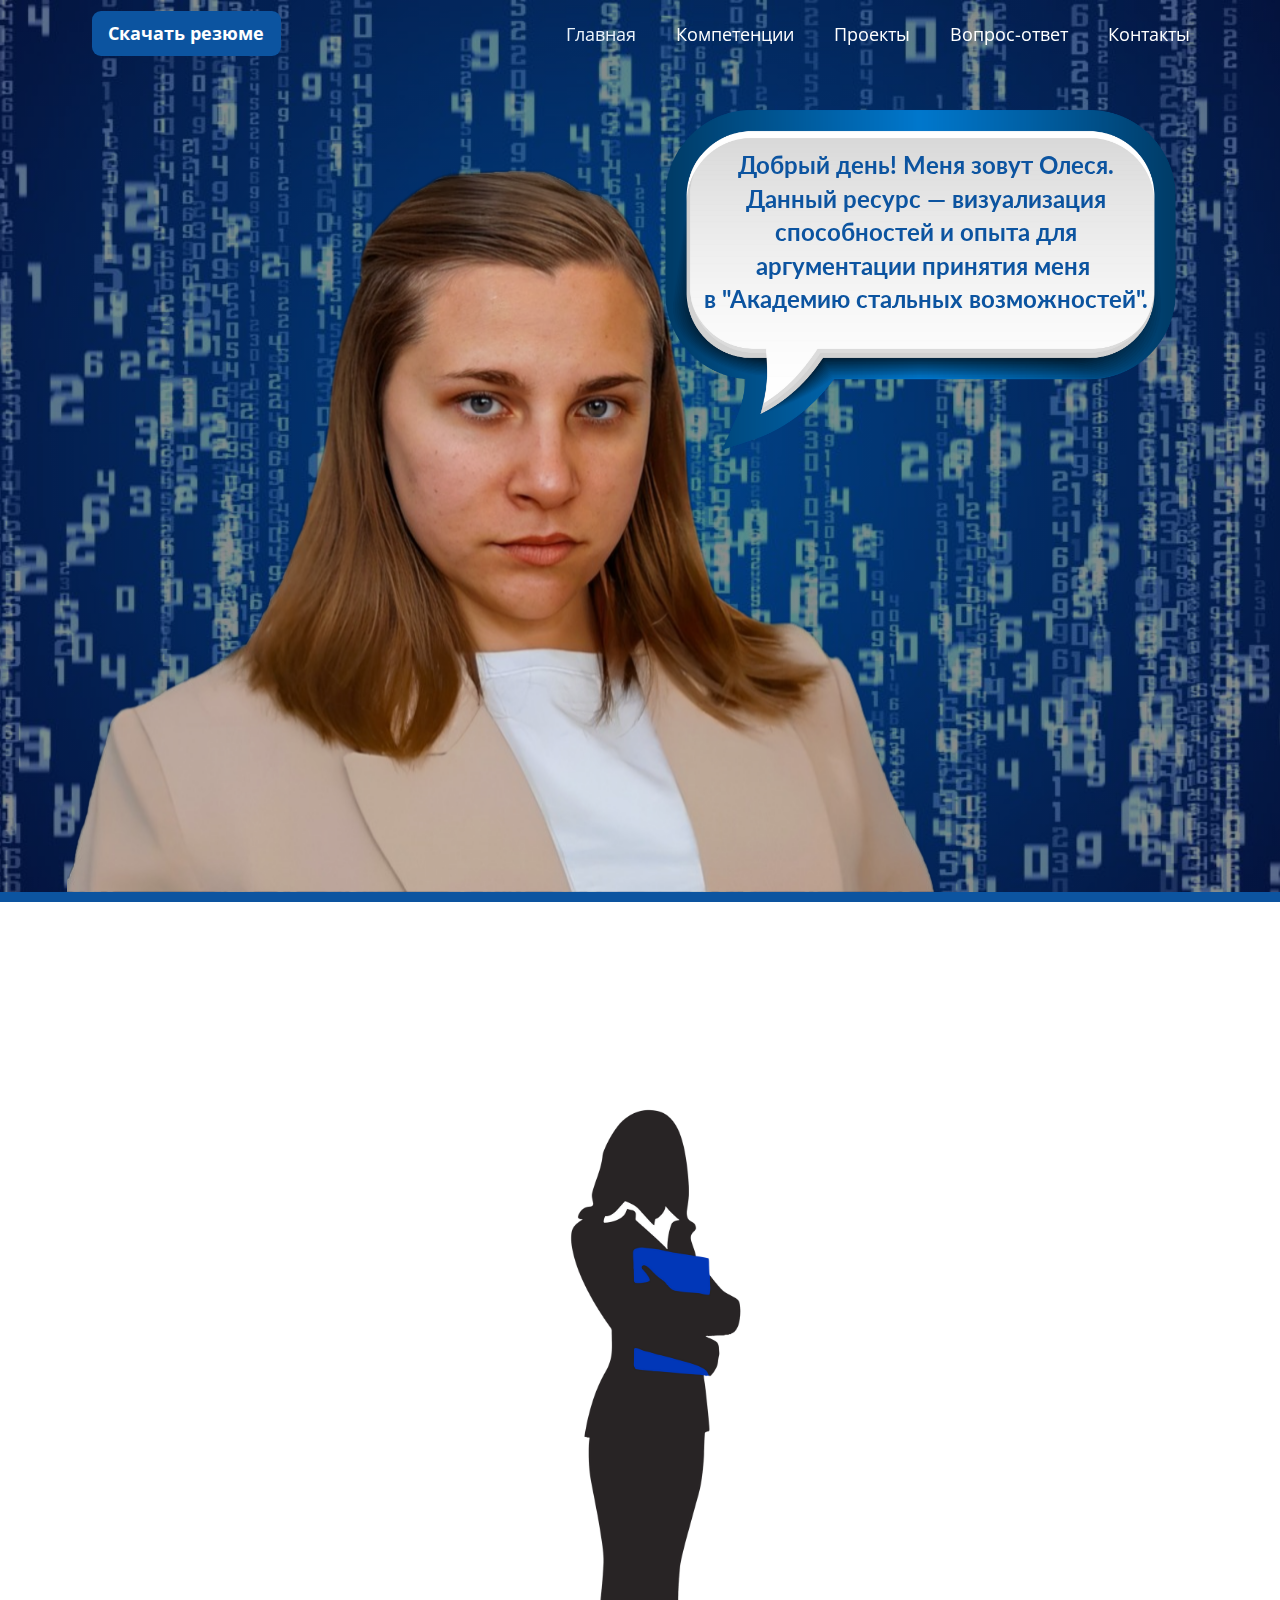
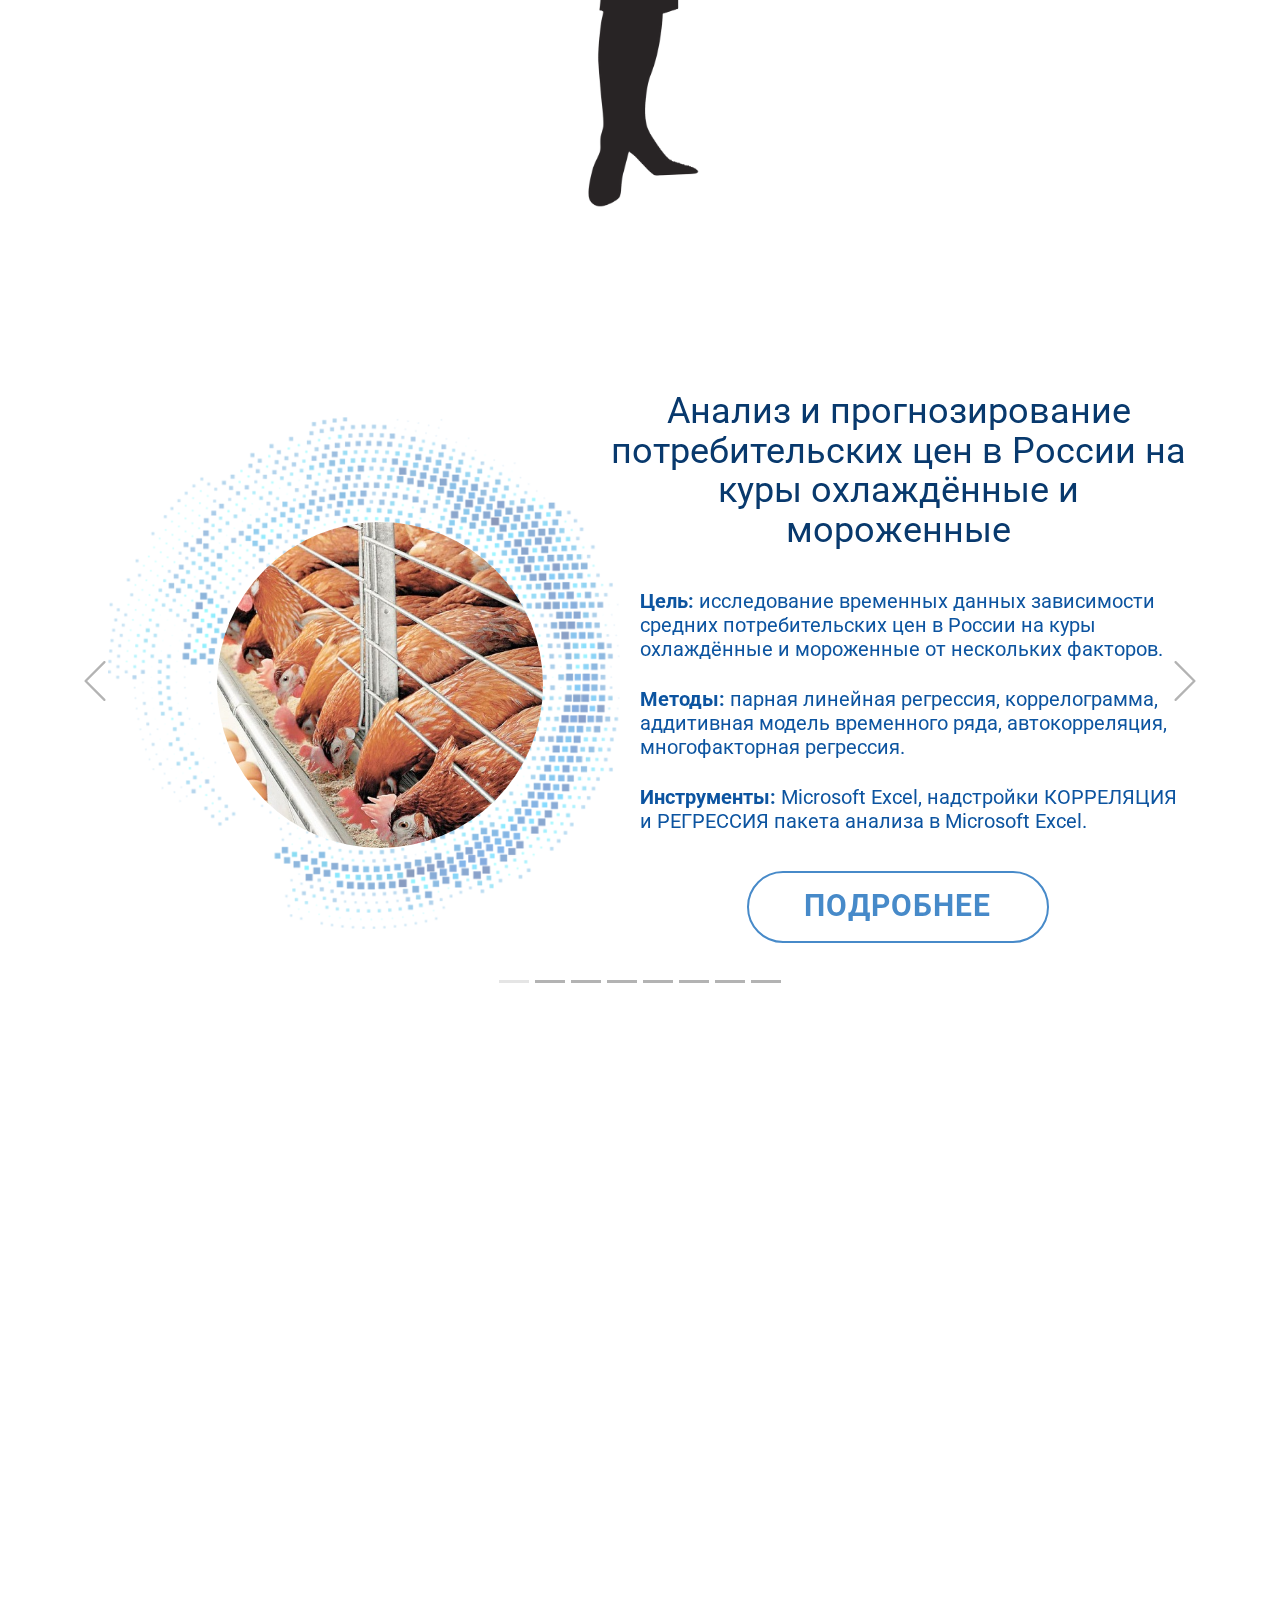
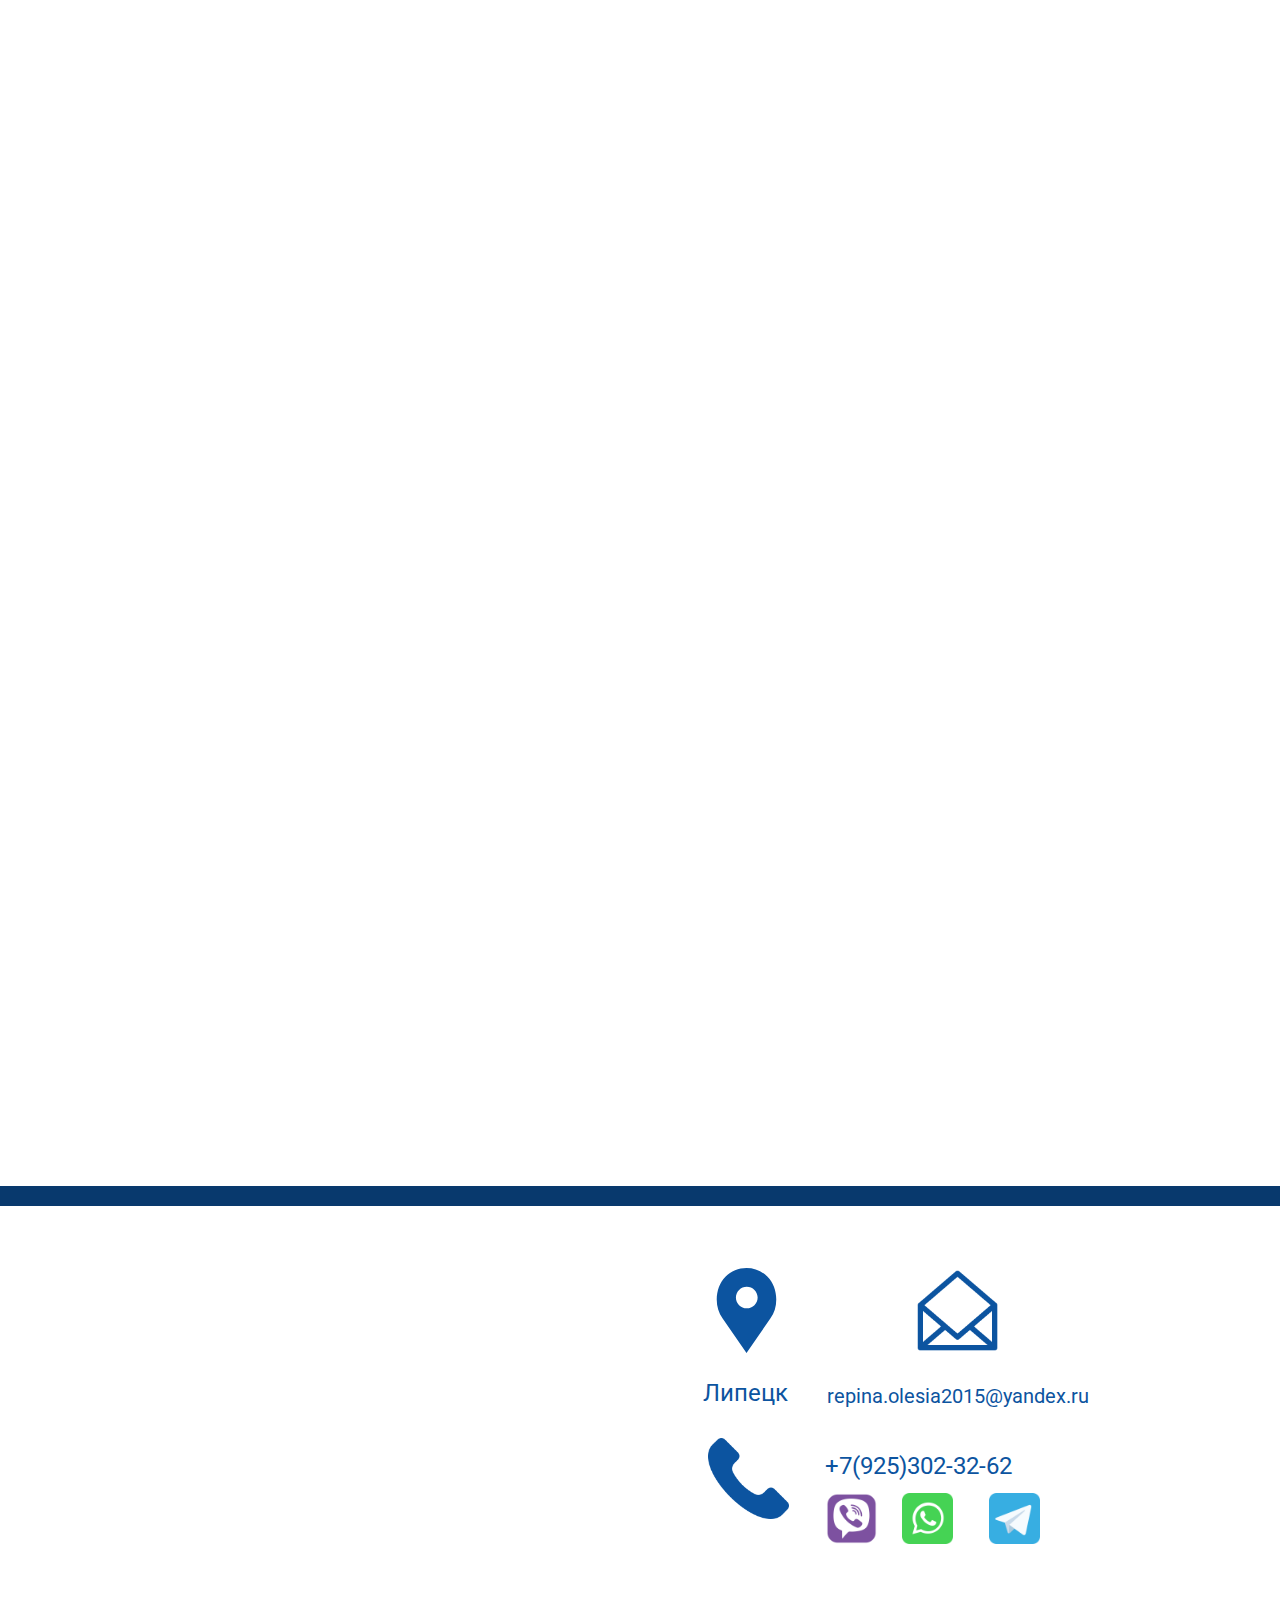
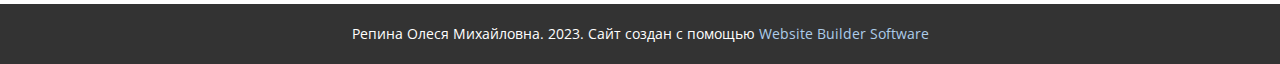
<file: main.html>
<!DOCTYPE html>
<html style="font-size: 16px;" lang="ru"><head>
    <meta name="viewport" content="width=device-width, initial-scale=1.0">
    <meta charset="utf-8">
    <meta name="keywords" content="Проекты, ​Анализ и прогнозирование потребительских цен в России на куры охлаждённые и мороженные, ​Анализ и прогнозирование потребительских цен в России на куры охлаждённые и мороженные, Порепетируем интервью*">
    <meta name="description" content="">
    <title>Репина Олеся</title>
    <link rel="shortcut icon" type="image/icon" href="assets/images/favicon.ico"/>
    <link rel="stylesheet" href="nicepage.css" media="screen">
<link rel="stylesheet" href="main.css" media="screen">
    <script class="u-script" type="text/javascript" src="jquery.js" defer=""></script>
    <script class="u-script" type="text/javascript" src="nicepage.js" defer=""></script>
    <meta name="generator" content="Nicepage 6.0.3, nicepage.com">
    <link id="u-theme-google-font" rel="stylesheet" href="https://fonts.googleapis.com/css?family=Roboto:100,100i,300,300i,400,400i,500,500i,700,700i,900,900i|Open+Sans:300,300i,400,400i,500,500i,600,600i,700,700i,800,800i">
    <link id="u-page-google-font" rel="stylesheet" href="https://fonts.googleapis.com/css?family=Lato:100,100i,300,300i,400,400i,700,700i,900,900i">
    
    
    
    
    
    
    
    <script type="application/ld+json">{
		"@context": "http://schema.org",
		"@type": "Organization",
		"name": ""
}</script>
    <meta name="theme-color" content="#478ac9">
    <meta property="og:title" content="main">
    <meta property="og:type" content="website">
  <meta data-intl-tel-input-cdn-path="intlTelInput/"></head>
  <body data-path-to-root="./" data-include-products="false" class="u-body u-overlap u-overlap-contrast u-overlap-transparent u-xl-mode" data-lang="ru"><header class="u-clearfix u-header u-palette-1-dark-1 u-sticky u-sticky-8ce7 u-header" id="sec-0e8b"><div class="u-clearfix u-sheet u-sheet-1">
        <nav class="u-menu u-menu-one-level u-offcanvas u-menu-1">
          <div class="menu-collapse" style="font-size: 1.125rem; letter-spacing: 0px;">
            <a class="u-button-style u-custom-left-right-menu-spacing u-custom-padding-bottom u-custom-text-active-color u-custom-text-color u-custom-text-hover-color u-custom-top-bottom-menu-spacing u-nav-link u-text-active-palette-1-base u-text-hover-palette-2-base" href="#">
              <svg class="u-svg-link" viewBox="0 0 24 24"><use xmlns:xlink="http://www.w3.org/1999/xlink" xlink:href="#menu-hamburger"></use></svg>
              <svg class="u-svg-content" version="1.1" id="menu-hamburger" viewBox="0 0 16 16" x="0px" y="0px" xmlns:xlink="http://www.w3.org/1999/xlink" xmlns="http://www.w3.org/2000/svg"><g><rect y="1" width="16" height="2"></rect><rect y="7" width="16" height="2"></rect><rect y="13" width="16" height="2"></rect>
</g></svg>
            </a>
          </div>
          <div class="u-custom-menu u-nav-container">
            <ul class="u-nav u-unstyled u-nav-1"><li class="u-nav-item"><a class="u-button-style u-nav-link u-text-active-palette-1-light-3 u-text-hover-palette-3-light-2 u-text-white" href="main.html#main" style="padding: 10px 20px;">Главная</a>
</li><li class="u-nav-item"><a class="u-button-style u-nav-link u-text-active-palette-1-light-3 u-text-hover-palette-3-light-2 u-text-white" href="main.html#service" style="padding: 10px 20px;">Компетенции</a>
</li><li class="u-nav-item"><a class="u-button-style u-nav-link u-text-active-palette-1-light-3 u-text-hover-palette-3-light-2 u-text-white" href="main.html#portfolio" style="padding: 10px 20px;">Проекты</a>
</li><li class="u-nav-item"><a class="u-button-style u-nav-link u-text-active-palette-1-light-3 u-text-hover-palette-3-light-2 u-text-white" href="main.html#faq" style="padding: 10px 20px;">Вопрос-ответ</a>
</li><li class="u-nav-item"><a class="u-button-style u-nav-link u-text-active-palette-1-light-3 u-text-hover-palette-3-light-2 u-text-white" href="main.html#contact" style="padding: 10px 20px;">Контакты</a>
</li></ul>
          </div>
          <div class="u-custom-menu u-nav-container-collapse">
            <div class="u-black u-container-style u-inner-container-layout u-opacity u-opacity-95 u-sidenav">
              <div class="u-inner-container-layout u-sidenav-overflow">
                <div class="u-menu-close"></div>
                <ul class="u-align-center u-nav u-popupmenu-items u-unstyled u-nav-2"><li class="u-nav-item"><a class="u-button-style u-nav-link" href="main.html#main">Главная</a>
</li><li class="u-nav-item"><a class="u-button-style u-nav-link" href="main.html#service">Компетенции</a>
</li><li class="u-nav-item"><a class="u-button-style u-nav-link" href="main.html#portfolio">Проекты</a>
</li><li class="u-nav-item"><a class="u-button-style u-nav-link" href="main.html#faq">Вопрос-ответ</a>
</li><li class="u-nav-item"><a class="u-button-style u-nav-link" href="main.html#contact">Контакты</a>
</li></ul>
              </div>
            </div>
            <div class="u-black u-menu-overlay u-opacity u-opacity-70"></div>
          </div>
        </nav>
        <a target="_blank" href="files/resume.pdf" class="u-border-none u-btn u-btn-round u-button-style u-custom-color-1 u-file-link u-hover-custom-color-2 u-radius u-btn-1">Скачать резюме</a>
      </div></header>
    <section class="u-border-10 u-border-custom-color-1 u-border-no-left u-border-no-right u-border-no-top u-clearfix u-image u-shading u-section-1" id="main" data-image-width="1200" data-image-height="675">
      <div class="u-clearfix u-sheet u-sheet-1">
        <img class="u-expanded-width-xs u-hidden-lg u-hidden-xl u-image u-image-contain u-image-default u-image-1" src="images/pngwing.com211.png" alt="" data-image-width="6092" data-image-height="4058" data-animation-name="customAnimationIn" data-animation-duration="2000" data-animation-delay="750">
        <div class="custom-expanded u-align-center u-clearfix u-group-elements u-image u-image-2" data-image-width="877" data-image-height="749" data-animation-name="customAnimationIn" data-animation-duration="1750">
          <div class="custom-expanded u-clearfix u-expanded-width-xl u-group-elements u-group-elements-2" data-animation-name="customAnimationIn" data-animation-duration="2000" data-animation-delay="750">
            <img class="u-expanded u-hidden-md u-hidden-sm u-hidden-xs u-image u-image-contain u-image-default u-image-3" src="images/pngwing.com2.png" alt="" data-image-width="6092" data-image-height="4058">
            <p class="u-custom-font u-font-lato u-text u-text-custom-color-1 u-text-1">Добрый день! Меня зовут Олеся. Данный ресурс — визуализация способностей и опыта для аргументации принятия меня&nbsp;<br>в "Академию сталь​ных возможностей".
            </p>
          </div>
        </div>
      </div>
    </section>
    <section class="u-clearfix u-section-2" id="service">
      <div class="u-clearfix u-sheet u-sheet-1">
        <img class="u-hidden-lg u-hidden-sm u-hidden-xl u-hidden-xs u-image u-image-contain u-image-default u-preserve-proportions u-image-1" src="images/pngwing.com5.png" alt="" data-image-width="4096" data-image-height="4096" data-animation-name="customAnimationIn" data-animation-duration="1500" data-animation-delay="500">
        <div class="u-clearfix u-group-elements u-group-elements-1">
          <img class="u-image u-image-contain u-image-default u-image-2" src="images/acetone-20231224-105348-981.png" alt="" data-image-width="1516" data-image-height="5844">
          <div class="u-clearfix u-group-elements u-group-elements-2" data-animation-name="customAnimationIn" data-animation-duration="1250">
            <img class="u-image u-image-contain u-image-default u-preserve-proportions u-image-3" src="images/bookshelf_icon_1358731.png" alt="" data-image-width="512" data-image-height="512">
            <p class="u-align-left-lg u-align-left-md u-align-left-sm u-align-left-xs u-align-right-xl u-heading-font u-text u-text-custom-color-2 u-text-1">Аккуратность при выполнении любых задач и оформлении отчётов<span class="u-text-custom-color-1">
                <span class="u-text-custom-color-2"></span>
              </span>
            </p>
            <div class="u-border-2 u-border-custom-color-1 u-hidden-md u-hidden-sm u-hidden-xs u-line u-line-horizontal u-line-1"></div>
            <div class="u-custom-color-1 u-hidden-md u-hidden-sm u-hidden-xs u-preserve-proportions u-shape u-shape-circle u-shape-1"></div>
          </div>
          <div class="u-clearfix u-group-elements u-valign-middle-xs u-group-elements-3" data-animation-name="customAnimationIn" data-animation-duration="1500">
            <img class="u-image u-image-contain u-image-default u-preserve-proportions u-image-4" src="images/gui_lightbulb_icon_1584321.png" alt="" data-image-width="512" data-image-height="512">
            <p class="u-align-left-lg u-align-left-md u-align-left-sm u-align-left-xs u-align-right-xl u-heading-font u-text u-text-custom-color-2 u-text-2">
              <span class="u-text-custom-color-1">
                <font color="#08396d">Разработка новых идей и решений задач и конфликтов</font>
                <span class="u-text-custom-color-2"></span>
              </span>
            </p>
            <div class="u-border-2 u-border-custom-color-1 u-hidden-md u-hidden-sm u-hidden-xs u-line u-line-horizontal u-line-2"></div>
            <div class="u-custom-color-1 u-hidden-md u-hidden-sm u-hidden-xs u-preserve-proportions u-shape u-shape-circle u-shape-2"></div>
          </div>
          <div class="u-clearfix u-group-elements u-group-elements-4" data-animation-name="customAnimationIn" data-animation-duration="1750">
            <p class="u-align-left-lg u-align-left-md u-align-left-sm u-align-left-xs u-align-right-xl u-heading-font u-text u-text-custom-color-2 u-text-3">
              <span class="u-text-custom-color-1">
                <font color="#08396d">Опыт работы с инструментами веб-аналитики (Яндекс.Метрика, Google Analytics)</font>
                <span class="u-text-custom-color-2"></span>
              </span>
            </p>
            <img class="u-image u-image-contain u-image-default u-preserve-proportions u-image-5" src="images/projectionscreenwithachart_1146421.png" alt="" data-image-width="512" data-image-height="512">
            <div class="u-border-2 u-border-custom-color-1 u-hidden-md u-hidden-sm u-hidden-xs u-line u-line-horizontal u-line-3"></div>
            <div class="u-custom-color-1 u-hidden-md u-hidden-sm u-hidden-xs u-preserve-proportions u-shape u-shape-circle u-shape-3"></div>
          </div>
          <div class="u-clearfix u-group-elements u-group-elements-5" data-animation-name="customAnimationIn" data-animation-duration="2000">
            <div class="u-border-2 u-border-custom-color-1 u-hidden-md u-hidden-sm u-hidden-xs u-line u-line-horizontal u-line-4"></div>
            <div class="u-custom-color-1 u-hidden-md u-hidden-sm u-hidden-xs u-preserve-proportions u-shape u-shape-circle u-shape-4"></div>
            <img class="u-image u-image-contain u-image-default u-preserve-proportions u-image-6" src="images/graph-7_icon-icons.com_580211.png" alt="" data-image-width="512" data-image-height="409">
            <p class="u-align-left-xl u-align-right-lg u-align-right-md u-align-right-sm u-align-right-xs u-heading-font u-text u-text-custom-color-2 u-text-4">
              <span class="u-text-custom-color-1">
                <font color="#08396d">Построение прогнозов и анализ данных с помощью интеллектуальных систем (PowerBI, Deductor)</font>
              </span>
            </p>
          </div>
          <div class="u-clearfix u-expanded-width-sm u-expanded-width-xs u-group-elements u-group-elements-6" data-animation-name="customAnimationIn" data-animation-duration="2250">
            <img class="u-image u-image-contain u-image-default u-preserve-proportions u-image-7" src="images/coins_133671.png" alt="" data-image-width="512" data-image-height="512">
            <p class="u-align-left-xl u-align-right-lg u-align-right-md u-align-right-sm u-align-right-xs u-heading-font u-text u-text-custom-color-2 u-text-5">Работа с разными типами структур баз данных и написание простых запросов</p>
            <div class="u-border-2 u-border-custom-color-1 u-hidden-md u-hidden-sm u-hidden-xs u-line u-line-horizontal u-line-5"></div>
            <div class="u-custom-color-1 u-hidden-md u-hidden-sm u-hidden-xs u-preserve-proportions u-shape u-shape-circle u-shape-5"></div>
          </div>
          <div class="u-clearfix u-group-elements u-group-elements-7" data-animation-name="customAnimationIn" data-animation-duration="2500">
            <img class="u-image u-image-contain u-image-default u-preserve-proportions u-image-8" src="images/blackboard_presentation_analysis_data_business_icon_1886511.png" alt="" data-image-width="512" data-image-height="512">
            <p class="u-align-left-xl u-align-right-lg u-align-right-md u-align-right-sm u-align-right-xs u-heading-font u-text u-text-custom-color-2 u-text-6">Подготовка материалов для выступлений от слайдов да взаимодействия с аудиторией</p>
            <div class="u-border-2 u-border-custom-color-1 u-hidden-md u-hidden-sm u-hidden-xs u-line u-line-horizontal u-line-6"></div>
            <div class="u-custom-color-1 u-hidden-md u-hidden-sm u-hidden-xs u-preserve-proportions u-shape u-shape-circle u-shape-6"></div>
          </div>
        </div>
        <div class="u-container-style u-group u-shape-rectangle u-group-1">
          <div class="u-container-layout u-valign-bottom-lg u-valign-bottom-md u-valign-bottom-xl u-container-layout-1">
            <div class="u-container-style u-group u-shape-rectangle u-group-2" data-animation-name="customAnimationIn" data-animation-duration="1250" data-animation-delay="1750">
              <div class="u-container-layout u-container-layout-2">
                <img class="custom-expanded u-expanded-width-sm u-hidden-md u-image u-image-contain u-image-default u-preserve-proportions u-image-9" src="images/pngwing.com51.png" alt="" data-image-width="4096" data-image-height="4096" data-animation-name="customAnimationIn" data-animation-duration="1250" data-animation-delay="1000">
                <p class="u-align-center u-custom-font u-heading-font u-text u-text-custom-color-1 u-text-7">Справки о гениальности нет, но ​конкурентные преимущества имею. </p>
              </div>
            </div>
          </div>
        </div>
      </div>
    </section>
    <section class="u-clearfix u-section-3" id="portfolio">
      <div class="u-clearfix u-sheet u-sheet-1">
        <h1 class="u-text u-text-custom-color-2 u-text-default u-text-1" data-animation-name="customAnimationIn" data-animation-duration="1250">Проекты</h1>
        <div data-interval="5000" data-u-ride="carousel" class="u-carousel u-expanded-width u-slider u-slider-1" id="carousel-46e3">
          <ol class="u-absolute-hcenter u-carousel-indicators u-carousel-indicators-1">
            <li data-u-target="#carousel-46e3" class="u-active u-active-grey-10 u-grey-30" data-u-slide-to="0"></li>
            <li data-u-target="#carousel-46e3" class="u-active-grey-10 u-grey-30" data-u-slide-to="1"></li>
            <li data-u-target="#carousel-46e3" class="u-active-grey-10 u-grey-30" data-u-slide-to="2"></li>
            <li data-u-target="#carousel-46e3" class="u-active-grey-10 u-grey-30" data-u-slide-to="3"></li>
            <li data-u-target="#carousel-46e3" class="u-active-grey-10 u-grey-30" data-u-slide-to="4"></li>
            <li data-u-target="#carousel-46e3" class="u-active-grey-10 u-grey-30" data-u-slide-to="5"></li>
            <li data-u-target="#carousel-46e3" class="u-active-grey-10 u-grey-30" data-u-slide-to="6"></li>
            <li data-u-target="#carousel-46e3" class="u-active-grey-10 u-grey-30" data-u-slide-to="7"></li>
          </ol>
          <div class="u-carousel-inner" role="listbox">
            <div class="u-active u-carousel-item u-container-style u-slide u-carousel-item-1">
              <div class="u-container-layout u-valign-top-md u-container-layout-1">
                <div class="u-clearfix u-group-elements u-group-elements-1" data-animation-name="customAnimationIn" data-animation-duration="1500">
                  <img class="u-expanded u-image u-image-contain u-image-default u-preserve-proportions u-image-1" src="images/pngwing.com6.png" alt="" data-image-width="600" data-image-height="600" data-animation-name="customAnimationIn" data-animation-duration="1500">
                  <div class="u-image u-image-circle u-image-2" alt="" data-image-width="639" data-image-height="479" data-animation-name="customAnimationIn" data-animation-duration="1000"></div>
                </div>
                <h1 class="u-align-center u-text u-text-custom-color-2 u-text-2"> Анализ и прогнозирование потребительских цен в России на куры охлаждённые и мороженные</h1>
                <h6 class="u-align-left u-text u-text-custom-color-1 u-text-3">
                  <span style="font-weight: 700;">Цель: </span>исследование временных данных зависимости средних потребительских цен в России
на куры охлаждённ​ые и мороженные от нескольких факторов.
                </h6>
                <h6 class="u-align-left u-text u-text-custom-color-1 u-text-4">
                  <span style="font-weight: 700;">Методы: </span> парная линейная регрессия, коррелограмма,&nbsp;<br> аддитивная модель временного ряда, автокорреляция,&nbsp;<br> многофакторная регрессия.
                </h6>
                <h6 class="u-align-left u-text u-text-custom-color-1 u-text-5">
                  <span style="font-weight: 700;">Инструменты: </span> Microsoft Excel, надстройки КОРРЕЛЯЦИЯ и РЕГРЕССИЯ пакета анализа в Microsoft Excel.
                </h6>
                <a href="project_chiken.html" class="u-border-2 u-border-hover-palette-1-base u-border-palette-1-base u-btn u-btn-round u-button-style u-custom-font u-heading-font u-hover-palette-1-base u-none u-radius u-btn-1">Подробнее</a>
              </div>
            </div>
            <div class="u-carousel-item u-container-style u-slide u-carousel-item-2">
              <div class="u-container-layout u-valign-top-md u-container-layout-2">
                <div class="u-clearfix u-group-elements u-group-elements-2" data-animation-name="customAnimationIn" data-animation-duration="1500">
                  <img class="u-expanded u-image u-image-contain u-image-default u-preserve-proportions u-image-3" src="images/pngwing.com6.png" alt="" data-image-width="600" data-image-height="600" data-animation-name="customAnimationIn" data-animation-duration="1500">
                  <div class="u-image u-image-circle u-image-4" alt="" data-image-width="638" data-image-height="481" data-animation-name="customAnimationIn" data-animation-duration="1000"></div>
                </div>
                <h1 class="u-align-center u-text u-text-custom-color-2 u-text-6"> Агрегатор строительных материалов</h1>
                <h6 class="u-align-left u-text u-text-custom-color-1 u-text-7">
                  <span style="font-weight: 700;">Цель: </span> создание площадки для удобного и эффективного <br> выбора строительных материалов с интернет-магазинов OBI и "Петрович".
                </h6>
                <h6 class="u-align-left u-text u-text-custom-color-1 u-text-8">
                  <span style="font-weight: 700;">Личный вклад: </span> доработка парсера (автоматического сборщика данных) с сайта OBI и создание роутера для единого перечня названий для сайта OBI; добавление нумерации страниц.
                </h6>
                <h6 class="u-align-left u-text u-text-custom-color-1 u-text-9">
                  <span style="font-weight: 700;">Инструменты: </span> язык программирования Python, фреймворк Django,&nbsp;Trello (назначение задач участникам команды и отслеживание прогресса).
                </h6>
                <a href="project_building_materials.html" class="u-border-2 u-border-hover-palette-1-base u-border-palette-1-base u-btn u-btn-round u-button-style u-custom-font u-heading-font u-hover-palette-1-base u-none u-radius u-btn-2">Подробнее</a>
              </div>
            </div>
            <div class="u-carousel-item u-container-style u-slide u-carousel-item-3">
              <div class="u-container-layout u-valign-top-md u-container-layout-3">
                <div class="u-clearfix u-group-elements u-group-elements-3" data-animation-name="customAnimationIn" data-animation-duration="1500">
                  <img class="u-expanded u-image u-image-contain u-image-default u-preserve-proportions u-image-5" src="images/pngwing.com6.png" alt="" data-image-width="600" data-image-height="600" data-animation-name="customAnimationIn" data-animation-duration="1500">
                  <div class="u-image u-image-circle u-image-6" alt="" data-image-width="642" data-image-height="480" data-animation-name="customAnimationIn" data-animation-duration="1000"></div>
                </div>
                <h1 class="u-align-center u-text u-text-custom-color-2 u-text-10"> Моделирование информационной системы и рабочих процессов <br> учёта библиотечных фондов районной библиотеки
                </h1>
                <h6 class="u-align-left u-text u-text-custom-color-1 u-text-11">
                  <span style="font-weight: 700;">Цель: </span> внедрение информационной системы в организацию.
                </h6>
                <h6 class="u-align-left u-text u-text-custom-color-1 u-text-12">
                  <span style="font-weight: 700;">Методы: </span> UML-диаграммы; стандарт IDEF1X для баз данных;&nbsp;BPMN; стандарт ARIS;&nbsp;диаграмма Исикавы;&nbsp;диаграмма Ганта.
                </h6>
                <h6 class="u-align-left u-text u-text-custom-color-1 u-text-13">
                  <span style="font-weight: 700;">Инструменты: </span> Microsoft Visio 2007, Microsoft Project.
                </h6>
                <a href="project_library.html" class="u-border-2 u-border-hover-palette-1-base u-border-palette-1-base u-btn u-btn-round u-button-style u-custom-font u-heading-font u-hover-palette-1-base u-none u-radius u-btn-3">Подробнее</a>
              </div>
            </div>
            <div class="u-carousel-item u-container-style u-slide u-carousel-item-4">
              <div class="u-container-layout u-valign-top-md u-container-layout-4">
                <div class="u-clearfix u-group-elements u-group-elements-4" data-animation-name="customAnimationIn" data-animation-duration="1500">
                  <img class="u-expanded u-image u-image-contain u-image-default u-preserve-proportions u-image-7" src="images/pngwing.com6.png" alt="" data-image-width="600" data-image-height="600" data-animation-name="customAnimationIn" data-animation-duration="1500">
                  <div class="u-image u-image-circle u-image-8" alt="" data-image-width="641" data-image-height="480" data-animation-name="customAnimationIn" data-animation-duration="1000"></div>
                </div>
                <h1 class="u-align-center u-text u-text-custom-color-2 u-text-14"> Липецкая область в графиках</h1>
                <h6 class="u-align-left u-text u-text-custom-color-1 u-text-15">
                  <span style="font-weight: 700;">Цель: </span> исследование региона России..
                </h6>
                <h6 class="u-align-left u-text u-text-custom-color-1 u-text-16">
                  <span style="font-weight: 700;">Метод: </span> визуализация.
                </h6>
                <h6 class="u-align-left u-text u-text-custom-color-1 u-text-17">
                  <span style="font-weight: 700;">Инструмент: </span> Microsoft Power BI.
                </h6>
                <a href="project_Lipetsk.html" class="u-border-2 u-border-hover-palette-1-base u-border-palette-1-base u-btn u-btn-round u-button-style u-custom-font u-heading-font u-hover-palette-1-base u-none u-radius u-btn-4">Подробнее</a>
              </div>
            </div>
            <div class="u-carousel-item u-container-style u-slide u-carousel-item-5">
              <div class="u-container-layout u-valign-top-md u-container-layout-5">
                <div class="u-clearfix u-group-elements u-group-elements-5" data-animation-name="customAnimationIn" data-animation-duration="1500">
                  <img class="u-expanded u-image u-image-contain u-image-default u-preserve-proportions u-image-9" src="images/pngwing.com6.png" alt="" data-image-width="600" data-image-height="600" data-animation-name="customAnimationIn" data-animation-duration="1500">
                  <div class="u-image u-image-circle u-image-10" alt="" data-image-width="640" data-image-height="479" data-animation-name="customAnimationIn" data-animation-duration="1000"></div>
                </div>
                <h1 class="u-align-center u-text u-text-custom-color-2 u-text-18"> Организация хранилища для набора данных <br> по компьютерному зрению для распознавания клубней картофеля
                </h1>
                <h6 class="u-align-left u-text u-text-custom-color-1 u-text-19">
                  <span style="font-weight: 700;">Цель: </span> разработка интерфейса для обучения <br> распознаванию клубней картофеля и их поиска на изображении.
                </h6>
                <h6 class="u-align-left u-text u-text-custom-color-1 u-text-20">
                  <span style="font-weight: 700;">Методы: </span> Реляционная база данных, каскад Хаара (способ обнаружения объектов на изображении).
                </h6>
                <h6 class="u-align-left u-text u-text-custom-color-1 u-text-21">
                  <span style="font-weight: 700;">Инструменты: </span> PhpMyAdmin (работа с базой данных), библиотека OpenCV,&nbsp;Python и его библиотеки.
                </h6>
                <a href="project_potato.html" class="u-border-2 u-border-hover-palette-1-base u-border-palette-1-base u-btn u-btn-round u-button-style u-custom-font u-heading-font u-hover-palette-1-base u-none u-radius u-btn-5">Подробнее</a>
              </div>
            </div>
            <div class="u-carousel-item u-container-style u-slide u-carousel-item-6">
              <div class="u-container-layout u-valign-top-md u-container-layout-6">
                <div class="u-clearfix u-group-elements u-group-elements-6" data-animation-name="customAnimationIn" data-animation-duration="1500">
                  <img class="u-expanded u-image u-image-contain u-image-default u-preserve-proportions u-image-11" src="images/pngwing.com6.png" alt="" data-image-width="600" data-image-height="600" data-animation-name="customAnimationIn" data-animation-duration="1500">
                  <div class="u-image u-image-circle u-image-12" alt="" data-image-width="640" data-image-height="480" data-animation-name="customAnimationIn" data-animation-duration="1000"></div>
                </div>
                <h1 class="u-align-center u-text u-text-custom-color-2 u-text-22"> Прогнозирование материнского поведения в регионе <br> по данным опросов на основе технологий больших данных
                </h1>
                <h6 class="u-align-left u-text u-text-custom-color-1 u-text-23">
                  <span style="font-weight: 700;">Цель: </span> выявление причин, приводящих к ухудшению состояния матери, и факторов, положительно влияющих на материнское здоровье, с помощью модели машинного обучения для прогнозирования материнского <br> поведения.
                </h6>
                <h6 class="u-align-left u-text u-text-custom-color-1 u-text-24">
                  <span style="font-weight: 700;">Методы: </span> К-средних, агломеративная кластеризация, самоорганизующаяся карта Кохонена, дерево решений, ассоциативные правила.
                </h6>
                <h6 class="u-align-left u-text u-text-custom-color-1 u-text-25">
                  <span style="font-weight: 700;">Инструменты: </span> Python и его библиотеки.
                </h6>
                <a href="project_pregnancy.html" class="u-border-2 u-border-hover-palette-1-base u-border-palette-1-base u-btn u-btn-round u-button-style u-custom-font u-heading-font u-hover-palette-1-base u-none u-radius u-btn-6">Подробнее</a>
              </div>
            </div>
            <div class="u-carousel-item u-container-style u-slide u-carousel-item-7">
              <div class="u-container-layout u-valign-top-md u-container-layout-7">
                <div class="u-clearfix u-group-elements u-group-elements-7" data-animation-name="customAnimationIn" data-animation-duration="1500">
                  <img class="u-expanded u-image u-image-contain u-image-default u-preserve-proportions u-image-13" src="images/pngwing.com6.png" alt="" data-image-width="600" data-image-height="600" data-animation-name="customAnimationIn" data-animation-duration="1500">
                  <div class="u-image u-image-circle u-image-14" alt="" data-image-width="641" data-image-height="481" data-animation-name="customAnimationIn" data-animation-duration="1000"></div>
                </div>
                <h1 class="u-align-center u-text u-text-custom-color-2 u-text-26"> Исследование влияния уценки на продажи в сети розничных магазинов и составление прогноза на следующий год</h1>
                <h6 class="u-align-left u-text u-text-custom-color-1 u-text-27">
                  <span style="font-weight: 700;">Цель: </span> анализ розничной торговли сети из 45 магазинов на Python.
                </h6>
                <h6 class="u-align-left u-text u-text-custom-color-1 u-text-28">
                  <span style="font-weight: 700;">Методы: </span> Авторегрессионная модель интегрированной скользящей средней, вычисление средних, минимальных и максимальных значений.
                </h6>
                <h6 class="u-align-left u-text u-text-custom-color-1 u-text-29">
                  <span style="font-weight: 700;">Инструменты: </span> Python и его библиотеки.
                </h6>
                <a href="project_sales.html" class="u-border-2 u-border-hover-palette-1-base u-border-palette-1-base u-btn u-btn-round u-button-style u-custom-font u-heading-font u-hover-palette-1-base u-none u-radius u-btn-7">Подробнее</a>
              </div>
            </div>
            <div class="u-carousel-item u-container-style u-slide u-carousel-item-8">
              <div class="u-container-layout u-valign-top-md u-container-layout-8">
                <div class="u-clearfix u-group-elements u-group-elements-8" data-animation-name="customAnimationIn" data-animation-duration="1500">
                  <img class="u-expanded u-image u-image-contain u-image-default u-preserve-proportions u-image-15" src="images/pngwing.com6.png" alt="" data-image-width="600" data-image-height="600" data-animation-name="customAnimationIn" data-animation-duration="1500">
                  <div class="u-image u-image-circle u-image-16" alt="" data-image-width="641" data-image-height="480" data-animation-name="customAnimationIn" data-animation-duration="1000"></div>
                </div>
                <h1 class="u-align-center u-text u-text-custom-color-2 u-text-30"> Анализ транспортировки гипса и щебня в мешках логистической компанией</h1>
                <h6 class="u-align-left u-text u-text-custom-color-1 u-text-31">
                  <span style="font-weight: 700;">Цель: </span> ознакомление с OLAP технологией посредством работы со сводными таблицами.
                </h6>
                <h6 class="u-align-left u-text u-text-custom-color-1 u-text-32">
                  <span style="font-weight: 700;">Методы: </span> Сводные таблицы, временные ряды.
                </h6>
                <h6 class="u-align-left u-text u-text-custom-color-1 u-text-33">
                  <span style="font-weight: 700;">Инструменты: </span> Microsoft Excel, надстройка Novo Forecast PRO для Microsoft Excel.
                </h6>
                <a href="project_transport.html" class="u-border-2 u-border-hover-palette-1-base u-border-palette-1-base u-btn u-btn-round u-button-style u-custom-font u-heading-font u-hover-palette-1-base u-none u-radius u-btn-8">Подробнее</a>
              </div>
            </div>
          </div>
          <a class="u-absolute-vcenter u-carousel-control u-carousel-control-prev u-spacing-5 u-text-grey-30 u-carousel-control-1" href="#carousel-46e3" role="button" data-u-slide="prev">
            <span aria-hidden="true">
              <svg viewBox="0 0 477.175 477.175"><path d="M145.188,238.575l215.5-215.5c5.3-5.3,5.3-13.8,0-19.1s-13.8-5.3-19.1,0l-225.1,225.1c-5.3,5.3-5.3,13.8,0,19.1l225.1,225
                    c2.6,2.6,6.1,4,9.5,4s6.9-1.3,9.5-4c5.3-5.3,5.3-13.8,0-19.1L145.188,238.575z"></path></svg>
            </span>
            <span class="sr-only">Previous</span>
          </a>
          <a class="u-absolute-vcenter u-carousel-control u-carousel-control-next u-spacing-5 u-text-grey-30 u-carousel-control-2" href="#carousel-46e3" role="button" data-u-slide="next">
            <span aria-hidden="true">
              <svg viewBox="0 0 477.175 477.175"><path d="M360.731,229.075l-225.1-225.1c-5.3-5.3-13.8-5.3-19.1,0s-5.3,13.8,0,19.1l215.5,215.5l-215.5,215.5
                    c-5.3,5.3-5.3,13.8,0,19.1c2.6,2.6,6.1,4,9.5,4c3.4,0,6.9-1.3,9.5-4l225.1-225.1C365.931,242.875,365.931,234.275,360.731,229.075z"></path></svg>
            </span>
            <span class="sr-only">Next</span>
          </a>
        </div>
      </div>
    </section>
    <section class="u-border-20 u-border-custom-color-2 u-border-no-left u-border-no-right u-border-no-top u-clearfix u-section-4" id="faq">
      <div class="u-clearfix u-sheet u-sheet-1">
        <h2 class="u-align-center u-text u-text-custom-color-1 u-text-default u-text-1" data-animation-name="customAnimationIn" data-animation-duration="1250">Порепетируем интервью*</h2>
        <h4 class="u-align-center u-text u-text-default u-text-2">
          <a class="u-active-none u-border-none u-btn u-button-link u-button-style u-hover-none u-none u-text-active-custom-color-2 u-text-custom-color-2 u-text-hover-custom-color-1 u-btn-1" data-href="https://www.avito.ru/journal/articles/samye-chastye-voprosy-na-sobesedovanii" data-target="_blank" data-animation-name="customAnimationIn" data-animation-duration="1250">*Ответы на 3 из самых частых вопросов на&nbsp;собеседовании по версии Avito (ссылка)</a>
        </h4>
        <div class="u-clearfix u-expanded-width-xs u-group-elements u-group-elements-1" data-animation-name="customAnimationIn" data-animation-duration="1000">
          <img class="u-expanded u-image u-image-contain u-image-default u-preserve-proportions" src="images/pngwing.com21.png" alt="" data-image-width="6092" data-image-height="4058">
          <h6 class="u-align-center u-text u-text-custom-color-1 u-text-3">Расскажите о своей последней работе.</h6>
        </div>
        <div class="u-clearfix u-expanded-width-xs u-group-elements u-group-elements-2" data-animation-name="customAnimationIn" data-animation-duration="1250">
          <img class="u-expanded u-image u-image-contain u-image-default" src="images/pngwing.com213.png" alt="" data-image-width="6092" data-image-height="4058">
          <h6 class="u-align-center u-text u-text-custom-color-2 u-text-4">Моя последняя и текущая работа — должность экономиста в энергосбытовой компании НОВИТЭН/ЛЭСК. В мои обязанности входит составление регулярных отчётов и их отправка в необходимые структуры компании и отрасли.</h6>
        </div>
        <div class="u-clearfix u-expanded-width-xs u-group-elements u-valign-middle-xs u-group-elements-3" data-animation-name="customAnimationIn" data-animation-duration="1750">
          <img class="u-absolute-hcenter-xs u-expanded u-image u-image-contain u-image-default u-image-3" src="images/pngwing.com213.png" alt="" data-image-width="6092" data-image-height="4058">
          <h6 class="u-align-center u-text u-text-custom-color-2 u-text-5">Мой стаж невелик, всего 3 месяца, и за это время я совершала много ошибок, как и любой другой человек, который осваивает новую работу.<br>Однако у меня был интересный опыт подобного рода в одном из командных поектов (Агрегатор строительных материалов). Моя задача состояла в разбиении товаров на страницы и необходимости передачи данных из формы для фильтрации в невидимую форму. Я долго пыталась это реализовать, но у меня ничего не выходило. Я реализовала разделение без формы, и при внесении правок в проект "капитан" указал мне, что этого нет. Я сказала ему, что не вижу смысла в данной процедуре, но капитан объяснил мне, что при переходе на новую страницу фильтры "обнуляются" (чего я не заметила). После этой "подсказки" я реализовала передачу данных фильтра через адресную строку веб-страницы.
          </h6>
        </div>
        <div class="u-clearfix u-group-elements u-group-elements-4" data-animation-name="customAnimationIn" data-animation-duration="1500">
          <img class="u-expanded u-image u-image-contain u-image-default u-preserve-proportions" src="images/pngwing.com21.png" alt="" data-image-width="6092" data-image-height="4058">
          <h6 class="u-align-center u-text u-text-custom-color-1 u-text-6">Расскажите об ошибках, которые вы допускали на работе.</h6>
        </div>
        <div class="u-clearfix u-expanded-width-xs u-group-elements u-group-elements-5" data-animation-name="customAnimationIn" data-animation-duration="2000">
          <img class="u-expanded u-image u-image-contain u-image-default u-preserve-proportions" src="images/pngwing.com21.png" alt="" data-image-width="6092" data-image-height="4058">
          <h6 class="u-align-center u-text u-text-custom-color-1 u-text-7">Почему вы подали заявку на эту программу</h6>
        </div>
        <div class="u-clearfix u-group-elements u-group-elements-6" data-animation-name="customAnimationIn" data-animation-duration="2250">
          <img class="u-expanded u-image u-image-contain u-image-default" src="images/pngwing.com213.png" alt="" data-image-width="6092" data-image-height="4058">
          <h6 class="u-align-center u-text u-text-custom-color-2 u-text-8">Моя текущая работа имеет жёсткие регламенты, которые устанавливаются вышестоящими муниципальными и федеральными организациями, что не даёт простора для "творчества" и внесения новых идей.&nbsp;</h6>
        </div>
        <div class="u-clearfix u-expanded-width-sm u-expanded-width-xs u-group-elements u-group-elements-7" data-animation-name="customAnimationIn" data-animation-duration="2500">
          <img class="u-expanded u-image u-image-contain u-image-default" src="images/pngwing.com213.png" alt="" data-image-width="6092" data-image-height="4058">
          <h6 class="u-align-center u-text u-text-custom-color-2 u-text-9">Осенью 2023 года после выпуска из университета я подавала резюме в НЛМК 3 раза, но получала отказ. "Академия стальных возможностей" для меня — шанс для успешной попытки. Я слежу за компанией НЛМК в социальных сетях (откуда я и узнала о программе), где регулярно публикуются новости о внедрении новых технологий или истории работников компании. Качество выпускаемой продукции высоко и её готовы долгое время ожидать другие предприятия. Всё это побуждает во мне желание стать частью компании НЛМК.</h6>
        </div>
      </div>
    </section>
    <section class="u-clearfix u-section-5" id="contact">
      <div class="u-clearfix u-sheet u-valign-middle-xl u-sheet-1">
        <img class="u-image u-image-default u-image-1" src="images/acetone-20231225-02915-4481.png" alt="" data-image-width="502" data-image-height="456" data-animation-name="customAnimationIn" data-animation-duration="1500">
        <div class="u-clearfix u-group-elements u-group-elements-1" data-animation-name="customAnimationIn" data-animation-duration="1250" data-animation-delay="1250">
          <img class="u-expanded u-image u-image-contain u-image-default u-preserve-proportions" src="images/pngwing.com5.png" alt="" data-image-width="4096" data-image-height="4096">
          <h6 class="u-align-center u-text u-text-custom-color-2 u-text-1">Спасибо за уделённое этому ресурсу время! Буду рада сотрудничеству!</h6>
        </div><span class="u-icon u-text-custom-color-1 u-icon-1"><svg class="u-svg-link" preserveAspectRatio="xMidYMin slice" viewBox="0 0 54.757 54.757" style=""><use xmlns:xlink="http://www.w3.org/1999/xlink" xlink:href="#svg-6fc8"></use></svg><svg class="u-svg-content" viewBox="0 0 54.757 54.757" x="0px" y="0px" id="svg-6fc8" style="enable-background:new 0 0 54.757 54.757;"><path d="M40.94,5.617C37.318,1.995,32.502,0,27.38,0c-5.123,0-9.938,1.995-13.56,5.617c-6.703,6.702-7.536,19.312-1.804,26.952
	L27.38,54.757L42.721,32.6C48.476,24.929,47.643,12.319,40.94,5.617z M27.557,26c-3.859,0-7-3.141-7-7s3.141-7,7-7s7,3.141,7,7
	S31.416,26,27.557,26z"></path></svg></span><span class="u-file-icon u-icon u-text-custom-color-1 u-icon-2"><img src="images/3313121-ec153cc5.png" alt=""></span>
        <h6 class="u-text u-text-custom-color-1 u-text-default u-text-2">Липецк </h6>
        <h6 class="u-text u-text-custom-color-1 u-text-default u-text-3">repina.olesia2015@yandex.ru </h6><span class="u-file-icon u-icon u-text-custom-color-1 u-icon-3"><img src="images/5585562-662b3a12.png" alt=""></span>
        <h6 class="u-text u-text-custom-color-1 u-text-4">+7(925)302-32-62</h6>
        <img class="u-image u-image-contain u-image-default u-preserve-proportions u-image-3" src="images/pngwing.com8.png" alt="" data-image-width="512" data-image-height="512">
        <img class="u-image u-image-contain u-image-default u-preserve-proportions u-image-4" src="images/whatsapp_icon_130788.png" alt="" data-image-width="512" data-image-height="512">
        <img class="u-image u-image-contain u-image-default u-preserve-proportions u-image-5" src="images/telegram_icon_130816.png" alt="" data-image-width="512" data-image-height="512">
      </div>
    </section>
    <style class="u-overlap-style">.u-overlap:not(.u-sticky-scroll) .u-header {
transparency: 70 !important
}</style>
    
    
    
    <footer class="u-align-center u-clearfix u-footer u-grey-80 u-footer" id="sec-dc3d"><div class="u-clearfix u-sheet u-sheet-1">
        <p class="u-small-text u-text u-text-variant u-text-1">Репина Олеся Михайловна. 2023. Сайт создан с помощью <a href="https://nicepage.com/website-templates" target="_blank">
        Website Builder Software
      </a></p>
      </div></footer>
      
</body></html>
</file>
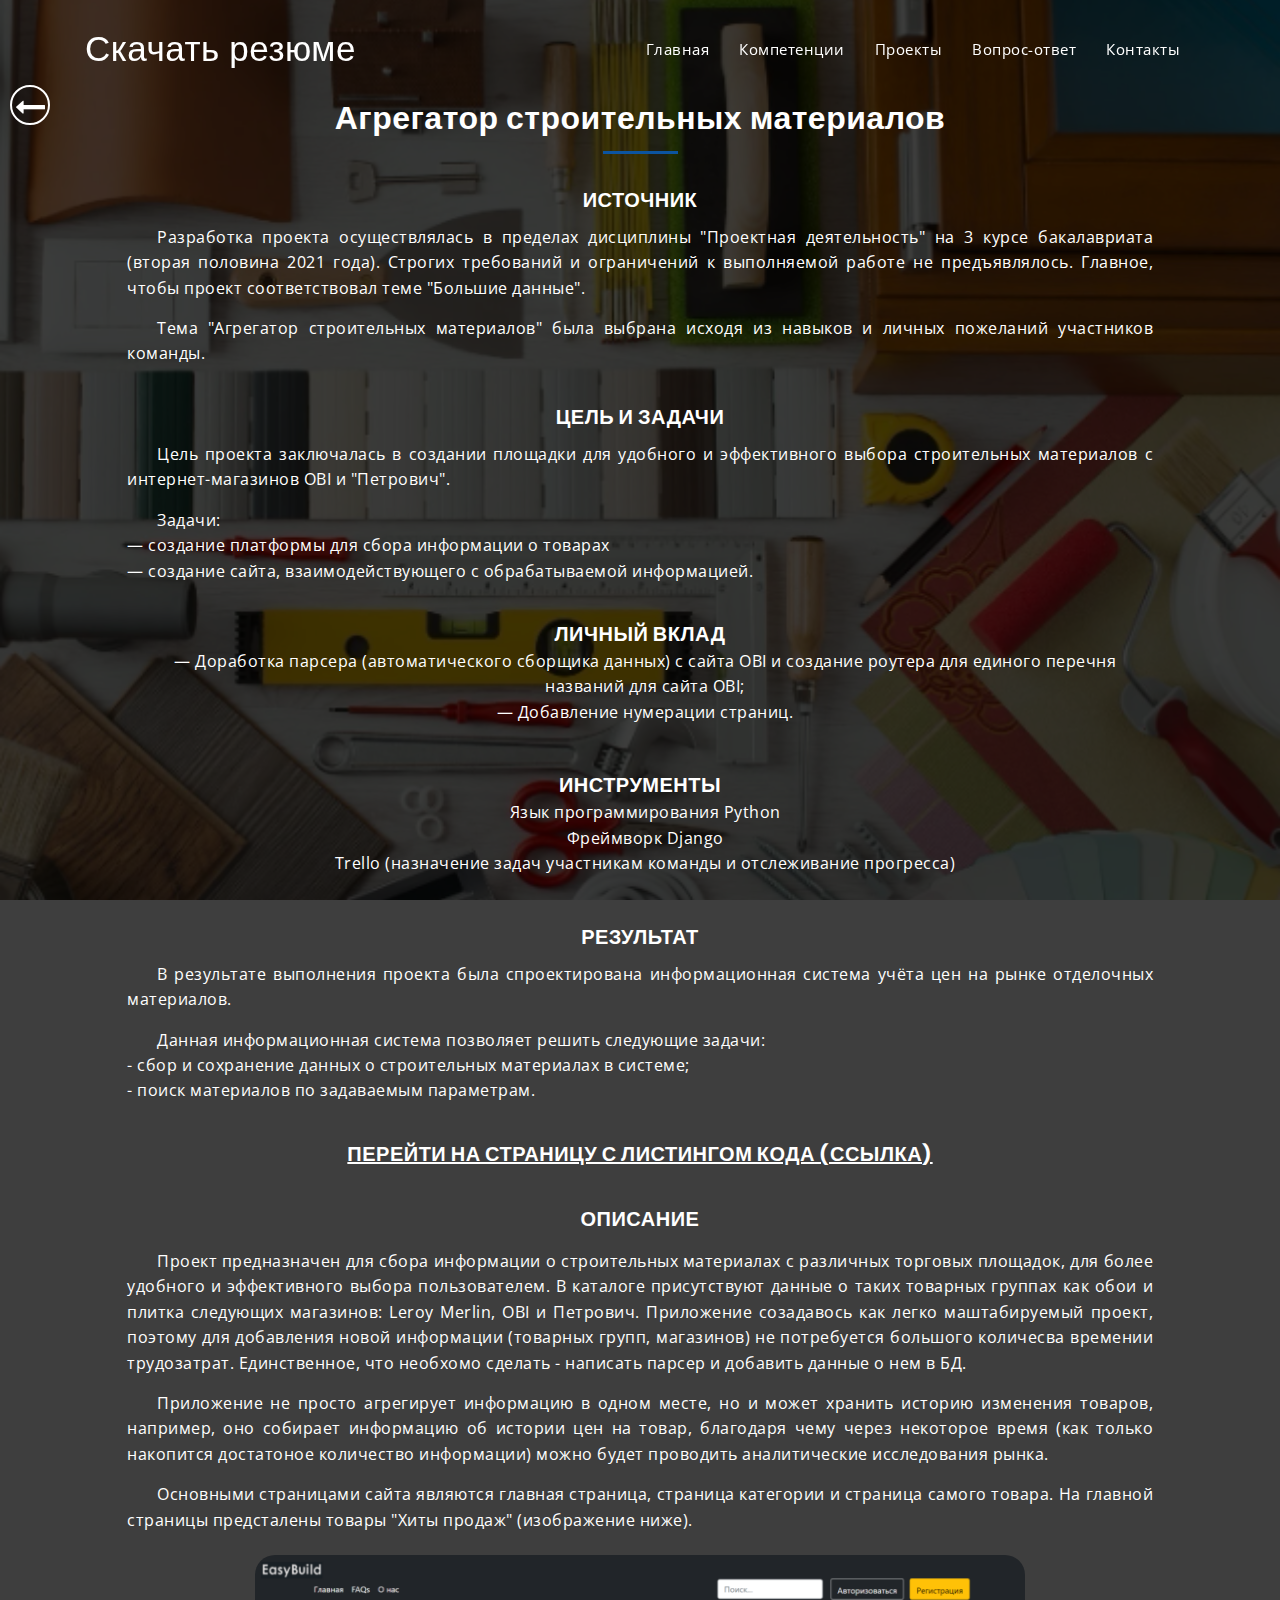
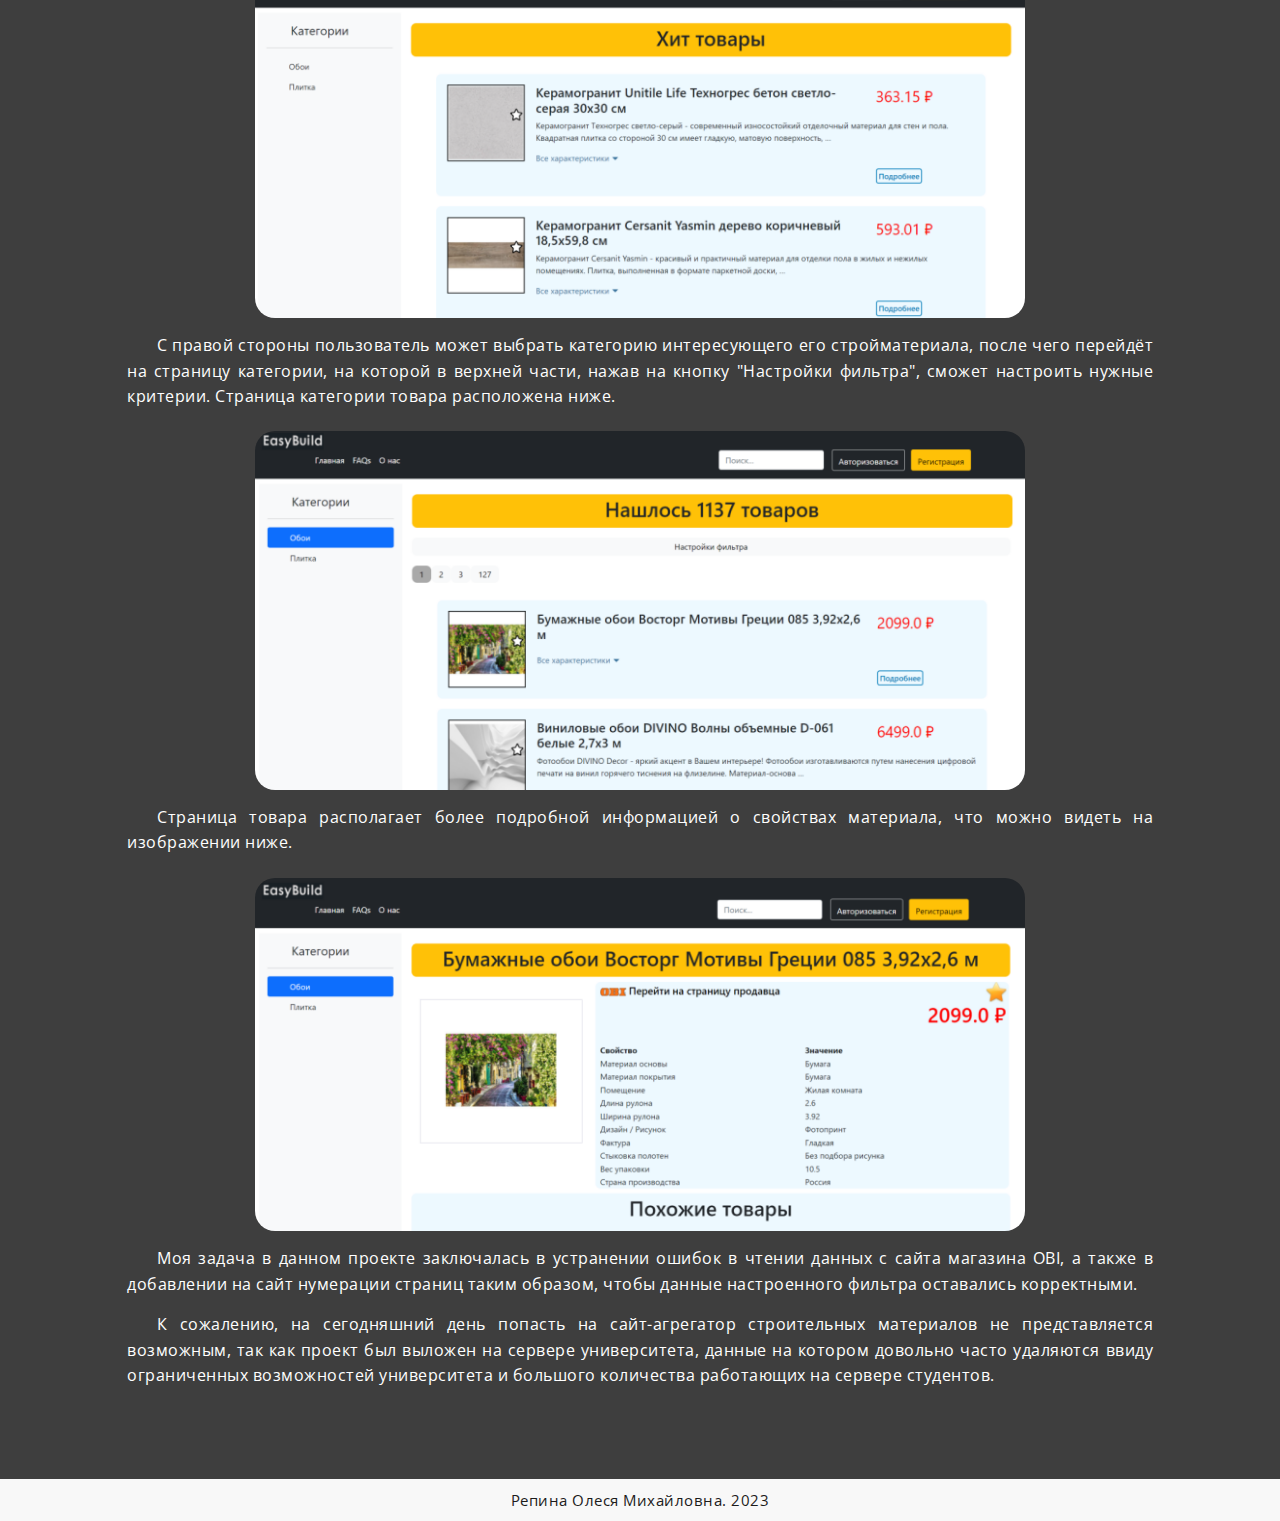
<file: project_building_materials.html>
<!DOCTYPE html>
<html lang="ru">
  <head>
      <meta charset="utf-8">
    <meta http-equiv="X-UA-Compatible" content="IE=edge">
    <meta name="viewport" content="width=device-width, initial-scale=1">
    <!-- The above 3 meta tags *must* come first in the head; any other head content must come *after* these tags -->
    <title>Репина Олеся</title>
    <!-- Favicon -->
    <link rel="shortcut icon" type="image/icon" href="assets/images/favicon.ico"/>
    <!-- Font Awesome -->
    <link href="https://maxcdn.bootstrapcdn.com/font-awesome/4.6.3/css/font-awesome.min.css" rel="stylesheet">
    <!-- Bootstrap -->
    <link href="assets/css/bootstrap.min.css" rel="stylesheet">
    <!-- Slick slider -->
    <link href="assets/css/slick.css" rel="stylesheet">
    <!-- Gallery Lightbox -->
    <link href="assets/css/magnific-popup.css" rel="stylesheet">
    <!-- Theme color -->
    <link id="switcher" href="assets/css/theme-color/default-theme.css" rel="stylesheet">

    <!-- Main Style -->
    <link href="style.css" rel="stylesheet">

    <!-- Fonts -->

    <!-- Open Sans for body font -->
	<link href="https://fonts.googleapis.com/css?family=Open+Sans:300,400,400i,600,700,800" rel="stylesheet">
    <!-- Poppins for Title -->
  	<link href="https://fonts.googleapis.com/css?family=Poppins" rel="stylesheet">
 
 
	
    <!-- HTML5 shim and Respond.js for IE8 support of HTML5 elements and media queries -->
    <!-- WARNING: Respond.js doesn't work if you view the page via file:// -->
    <!--[if lt IE 9]>
      <script src="https://oss.maxcdn.com/html5shiv/3.7.2/html5shiv.min.js"></script>
      <script src="https://oss.maxcdn.com/respond/1.4.2/respond.min.js"></script>
    <![endif]-->
  </head>
  <body>
  	
  	<!-- Start Header -->
	<header id="mu-header" class="" role="banner">
		<div class="container">
			<nav class="navbar navbar-default mu-navbar">
		  <div class="container-fluid">
		    <!-- Brand and toggle get grouped for better mobile display -->
		    <div class="navbar-header">
		      <button type="button" class="navbar-toggle collapsed" data-toggle="collapse" data-target="#bs-example-navbar-collapse-1" aria-expanded="false">
		        <span class="sr-only">Toggle navigation</span>
		        <span class="icon-bar"></span>
		        <span class="icon-bar"></span>
		        <span class="icon-bar"></span>
		      </button>

		      <!-- Text Logo -->
		      <a class="navbar-brand" href="files\resume.pdf" target="_blank">Скачать&nbspрезюме</a>

		      <!-- Image Logo -->
		      <!-- <a class="navbar-brand" href="#"><img src="assets/images/logo.png"></a> -->


		    </div>

		    <!-- Collect the nav links, forms, and other content for toggling -->
		    <div class="collapse navbar-collapse" id="bs-example-navbar-collapse-1">
		      	<ul class="nav navbar-nav mu-menu navbar-right">
			        <li><a href="main.html#main">Главная</a></li>
			        <li><a href="main.html#service">Компетенции</a></li>
		            <li><a href="main.html#portfolio">Проекты</a></li>
		            <li><a href="main.html#faq">Вопрос-ответ</a></li>
					<li><a href="main.html#contact">Контакты</a></li>
		      	</ul>
		    </div><!-- /.navbar-collapse -->
		  </div><!-- /.container-fluid -->
		</nav>
		</div>
	</header>
	<!-- End Header -->

	<!-- Start main content -->
		
	<main role="main">

		<!-- Start Testimonials -->
		<section class="mu-testimonials" style="background-image: url('assets/images/portfolio/img-2.png');">
			<div class="container">
				<div class="row">
					<div class="col-md-12">
						<div class="mu-testimonials-area">
							<div class="mu-testimonial-header">
								<a href="main.html#portfolio" title="Вернуться к списку проектов">	<span class="mu-testimonial-icon-box">
								<i class="fa fa-long-arrow-left"></i>
								</span></a>
								<h2 class="mu-heading-title">Агрегатор строительных материалов</h2>
								<span class="mu-header-dot"></span>
							</div>

							<div class="mu-testimonials-block">
								<ul class="mu-testimonial-slide">

									<li>
										<h5 class="mu-ct-name">Источник</h5>
											<div class="mu-testimonial-text">	
										Разработка проекта осуществлялась в пределах дисциплины "Проектная деятельность" на 3 курсе бакалавриата (вторая половина 2021 года).
										Строгих требований и ограничений к выполняемой работе не предъявлялось. Главное, чтобы проект соответствовал теме "Большие данные". 
											</div>
											<div class="mu-testimonial-text">
										Тема "Агрегатор строительных материалов" была выбрана исходя из навыков и личных пожеланий участников команды.
										</div>
										
									</li>

									<li>
										<h5 class="mu-ct-name">Цель и задачи</h5>
											<div class="mu-testimonial-text">
											Цель проекта заключалась в создании площадки для удобного и эффективного 
											выбора строительных материалов с интернет-магазинов OBI и "Петрович".
 
											</div>
											<div class="mu-testimonial-text">
											Задачи:<br>
											— создание платформы для сбора информации о товарах<br>
											— создание сайта, взаимодействующего с обрабатываемой информацией.
											</div>									
									</li>

									<li>
										<h5 class="mu-ct-name">Личный вклад</h5>
											<p>	
											— Доработка парсера (автоматического сборщика данных) с сайта OBI и создание роутера для единого перечня названий для сайта OBI;<br>
											— Добавление нумерации страниц.
											</p>
									</li>

									<li>
										<h5 class="mu-ct-name">Инструменты</h5>
											<p>	
											Язык программирования Python<br>
											Фреймворк Django<br>
											Trello (назначение задач участникам команды и отслеживание прогресса)
											</p>
									</li>

									<li>
										<h5 class="mu-ct-name">Результат</h5>
										<div class="mu-testimonial-text">	
											В результате выполнения проекта была спроектирована информационная система учёта цен на рынке отделочных материалов.<br>
 
										</div>			
										<div class="mu-testimonial-text">	
											Данная информационная система позволяет решить следующие задачи:<br>
										- сбор и сохранение данных о строительных материалах в системе;<br>
										- поиск материалов по задаваемым параметрам.
										</div>									
									</li>

									<li>
										<a class="a-project" target="_blank" href="https://github.com/PDAutumn2021/Site_Parser"><h5 class="mu-ct-name"><u><b>Перейти на страницу с листингом кода</b> (ссылка)</u></h5></a>								
									</li>

									<li>
										<h5 class="mu-ct-name">Описание</h5>
										<!--Описание первого этапа-->
										<div class="mu-ct-block">
											<div class="mu-testimonial-text">										
											Проект предназначен для сбора информации о строительных материалах с различных торговых площадок, 
											для более удобного и эффективного выбора пользователем. В каталоге присутствуют данные о таких 
											товарных группах как обои и плитка следующих магазинов: Leroy Merlin, OBI и Петрович. 
											Приложение созадавось как легко маштабируемый проект, поэтому для добавления новой информации 
											(товарных групп, магазинов) не потребуется большого количесва времении трудозатрат. 
											Единственное, что необхомо сделать - написать парсер и добавить данные о нем в БД.
										</div></div>

										<div class="mu-ct-block">
											<div class="mu-testimonial-text">										
												Приложение не просто агрегирует информацию в одном месте, но и может хранить историю 
												изменения товаров, например, оно собирает информацию об истории цен на товар, благодаря чему 
												через некоторое время (как только накопится достатоное количество информации) можно будет 
												проводить аналитические исследования рынка.
										</div></div>

										<div class="mu-ct-block">
											<div class="mu-testimonial-text">										
										Основными страницами сайта являются главная страница, страница категории и страница самого товара.
										На главной страницы предсталены товары "Хиты продаж" (изображение ниже).
										</div></div>
																			
										<div class="mu-ct-block">
											<div class="mu-testimonial-img-center">	
												<img class="mu-testimonial-img" src="project_building_materials/image-1.png" width="75%">
											</div></div>	

										<div class="mu-ct-block">
											<div class="mu-testimonial-text">										
										С правой стороны пользователь может выбрать категорию интересующего его стройматериала, после чего 
										перейдёт на страницу категории, на которой в верхней части, нажав на кнопку "Настройки фильтра", 
										сможет настроить нужные критерии. Страница категории товара расположена ниже.
										</div></div>

										<div class="mu-ct-block">
											<div class="mu-testimonial-img-center">	
												<img class="mu-testimonial-img" src="project_building_materials/image-2.png" width="75%">
											</div></div>

										<div class="mu-ct-block">
											<div class="mu-testimonial-text">										
										Страница товара располагает более подробной информацией о свойствах материала, что можно видеть на 
										изображении ниже.
										</div></div>

										<div class="mu-ct-block">
											<div class="mu-testimonial-img-center">	
												<img class="mu-testimonial-img" src="project_building_materials/image-3.png" width="75%">
										</div></div>

										<!--Описание многофакторной регрессии-->
										<div class="mu-ct-block">
											<div class="mu-testimonial-text">										
										Моя задача в данном проекте заключалась в устранении ошибок в чтении данных с сайта магазина OBI, а 
										также в добавлении на сайт нумерации страниц таким образом, чтобы данные настроенного фильтра оставались 
										корректными.
										</div></div>		
										
										<div class="mu-ct-block">
											<div class="mu-testimonial-text">										
										К сожалению, на сегодняшний день попасть на сайт-агрегатор строительных материалов не представляется возможным, 
										так как проект был выложен на сервере университета, данные на котором довольно часто удаляются ввиду ограниченных 
										возможностей университета и большого количества работающих на сервере студентов.
										</div></div>	
										
									</li>
								</ul>
							</div>

						</div>
					</div>
				</div>
			</div>
		</section>
		<!-- End Testimonials -->

	</main>
	
	<!-- End main content -->
			
			
	<!-- Start footer -->
	<footer id="mu-footer" role="contentinfo">
			<div class="container">
				<div class="mu-footer-area">
					<p class="mu-copy-right">Репина Олеся Михайловна. 2023</p>
				</div>
			</div>

	</footer>
	
	<!-- End footer -->

	
	
    <!-- jQuery library -->
    <script src="https://ajax.googleapis.com/ajax/libs/jquery/1.11.3/jquery.min.js"></script>
    <!-- Include all compiled plugins (below), or include individual files as needed -->
    <!-- Bootstrap -->
    <script src="assets/js/bootstrap.min.js"></script>
	<!-- Slick slider -->
    <script type="text/javascript" src="assets/js/slick.min.js"></script>
    <!-- Filterable Gallery js -->
    <script type="text/javascript" src="assets/js/jquery.filterizr.min.js"></script>
    <!-- Gallery Lightbox -->
    <script type="text/javascript" src="assets/js/jquery.magnific-popup.min.js"></script>
    <!-- Ajax contact form  -->
    <script type="text/javascript" src="assets/js/app.js"></script>
	<!-- Featured Slider -->
    <script type="text/javascript" src="assets/js/typed.min.js"></script>
    <!-- On scroll JS  -->
    <script src="assets/js/jquery.appear.js"></script>
	<!-- Progress Bar -->
    <script type="text/javascript" src="assets/js/jquery.lineProgressbar.js"></script>
    
	
    <!-- Custom js -->
	<script type="text/javascript" src="assets/js/custom.js"></script>

	
	
    
  </body>
</html>
</file>
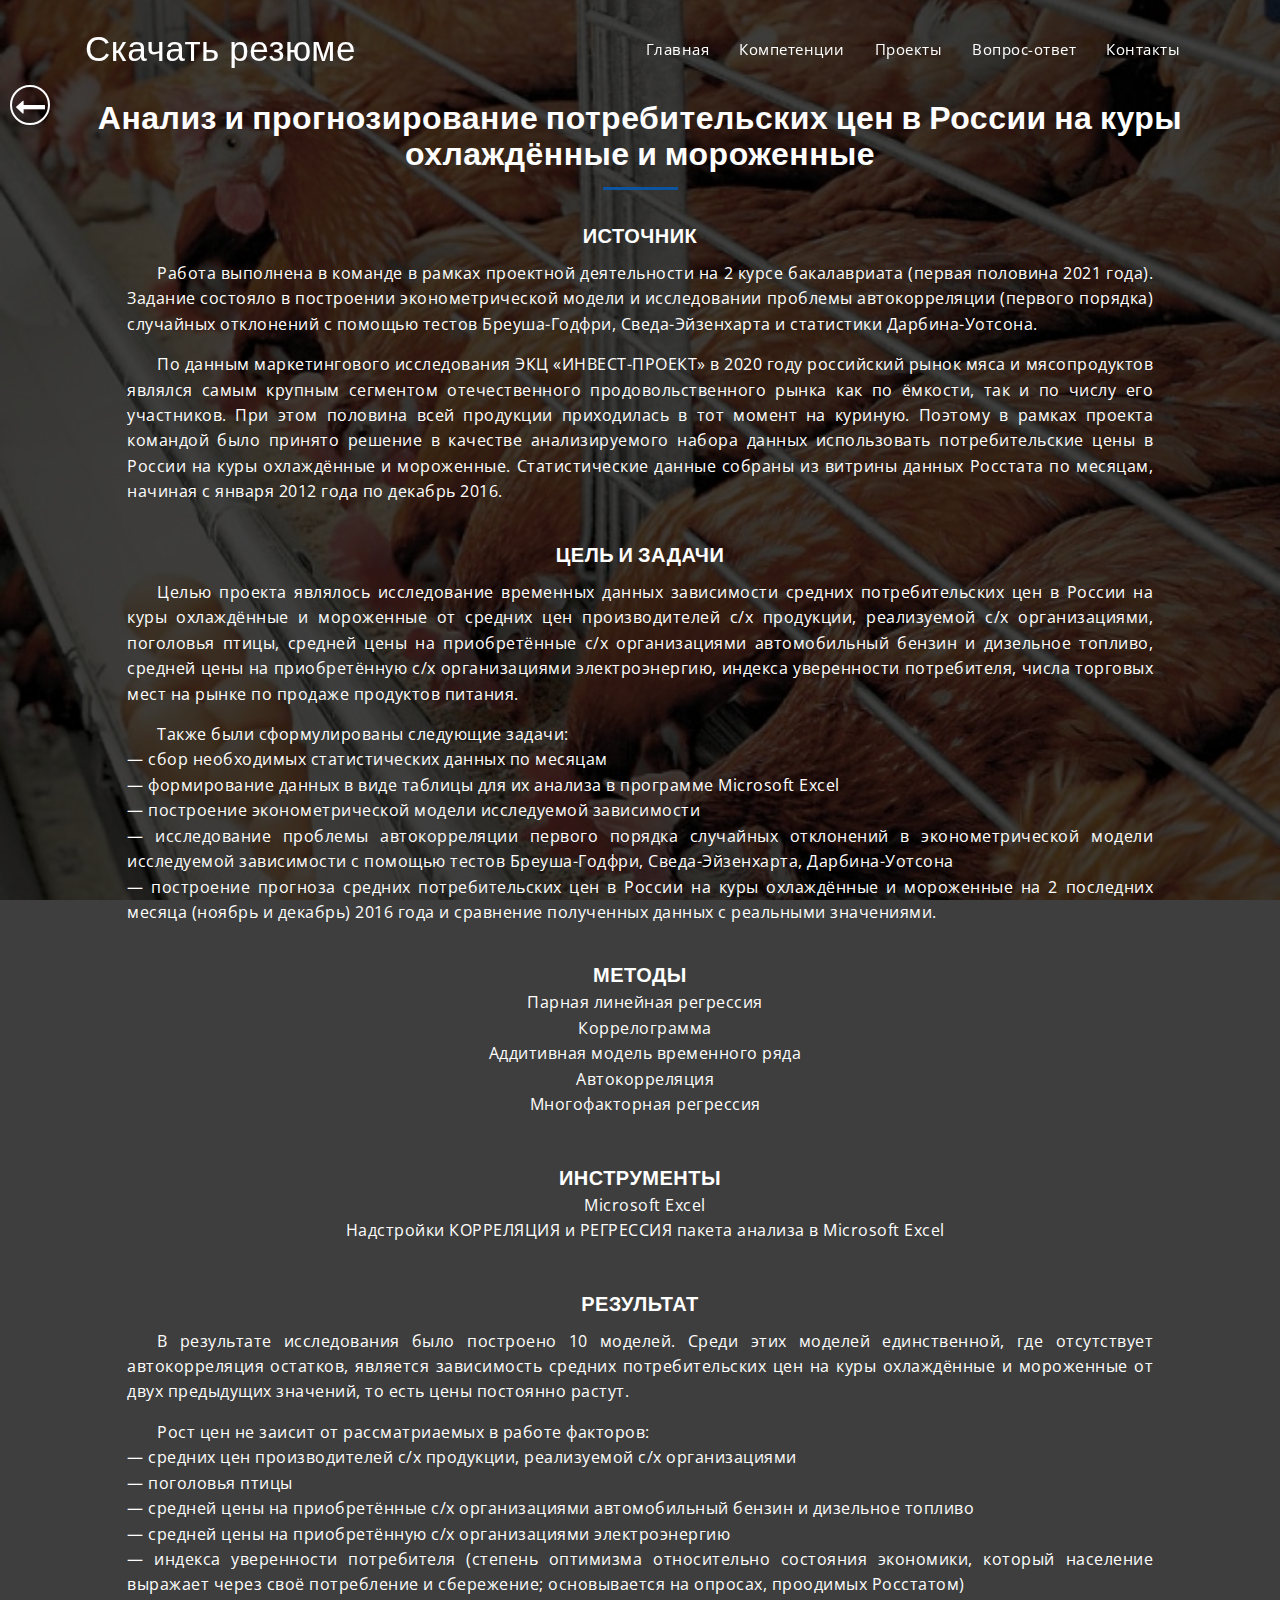
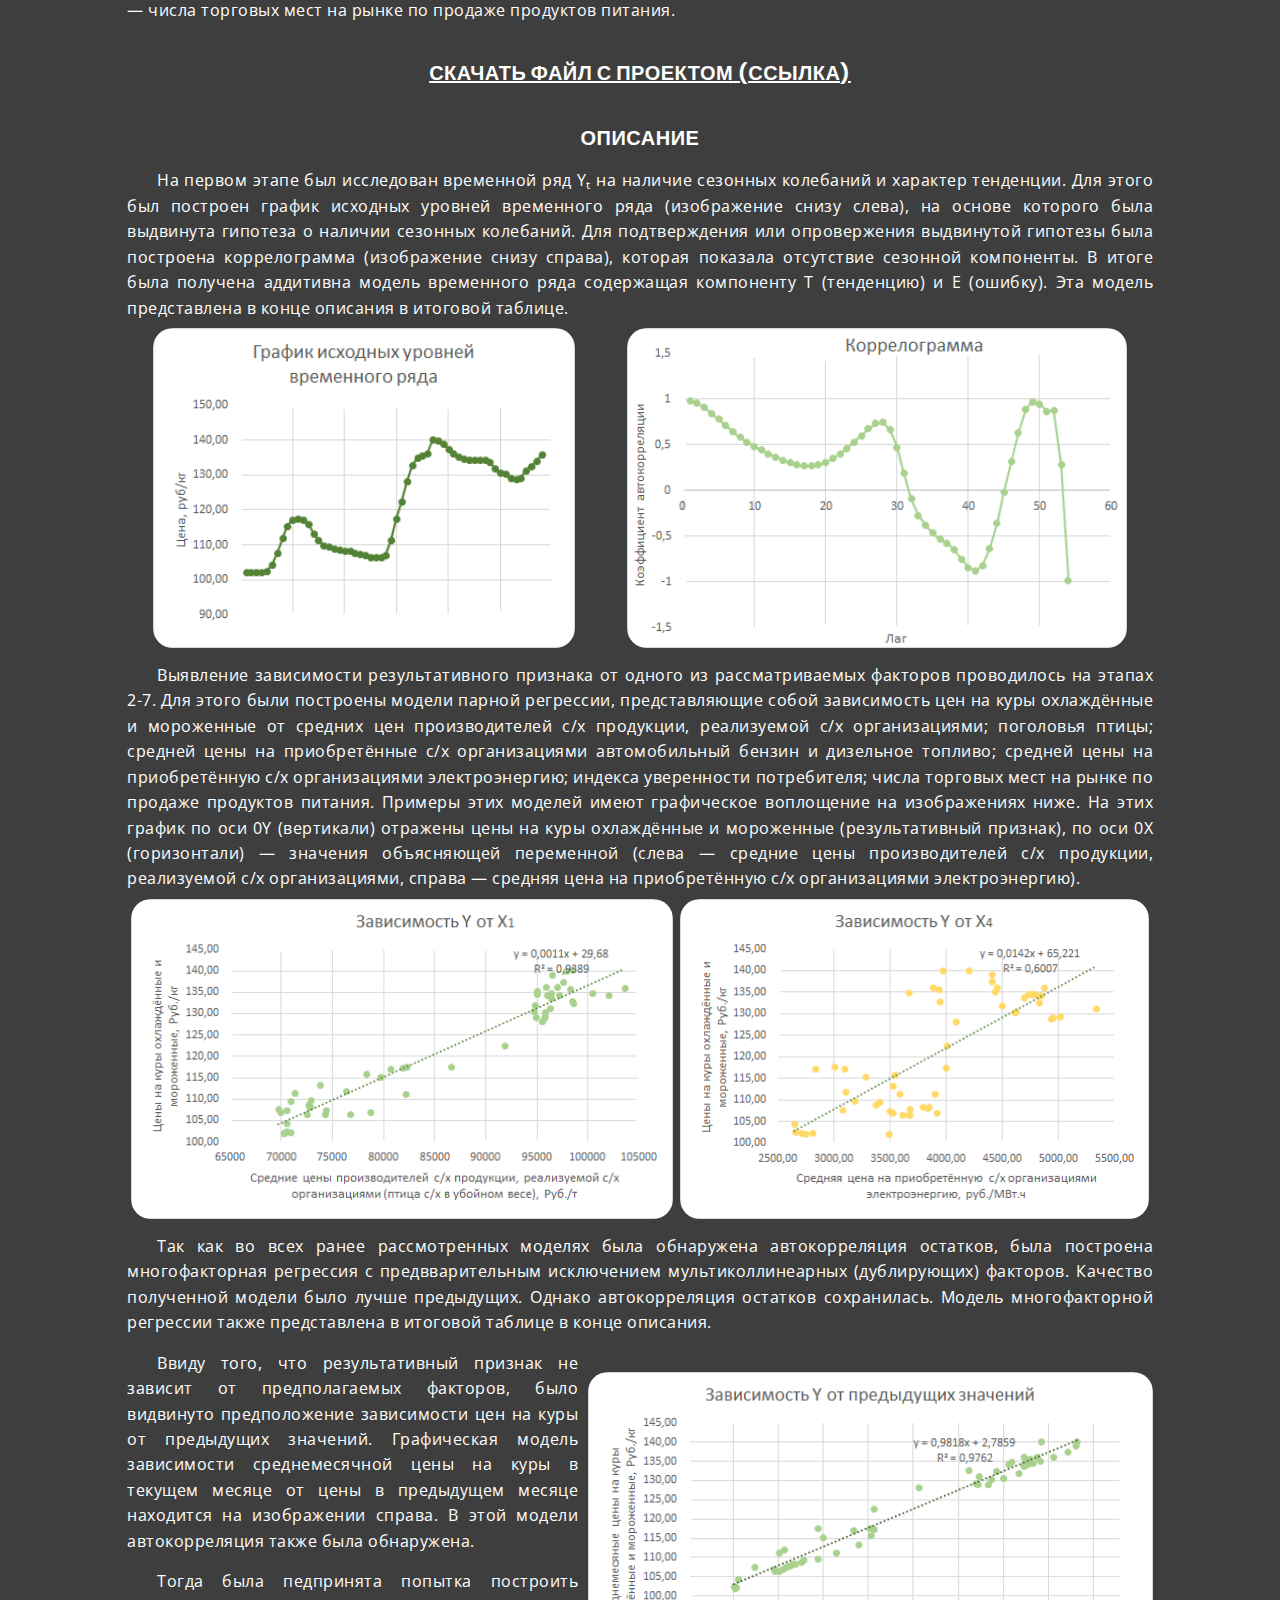
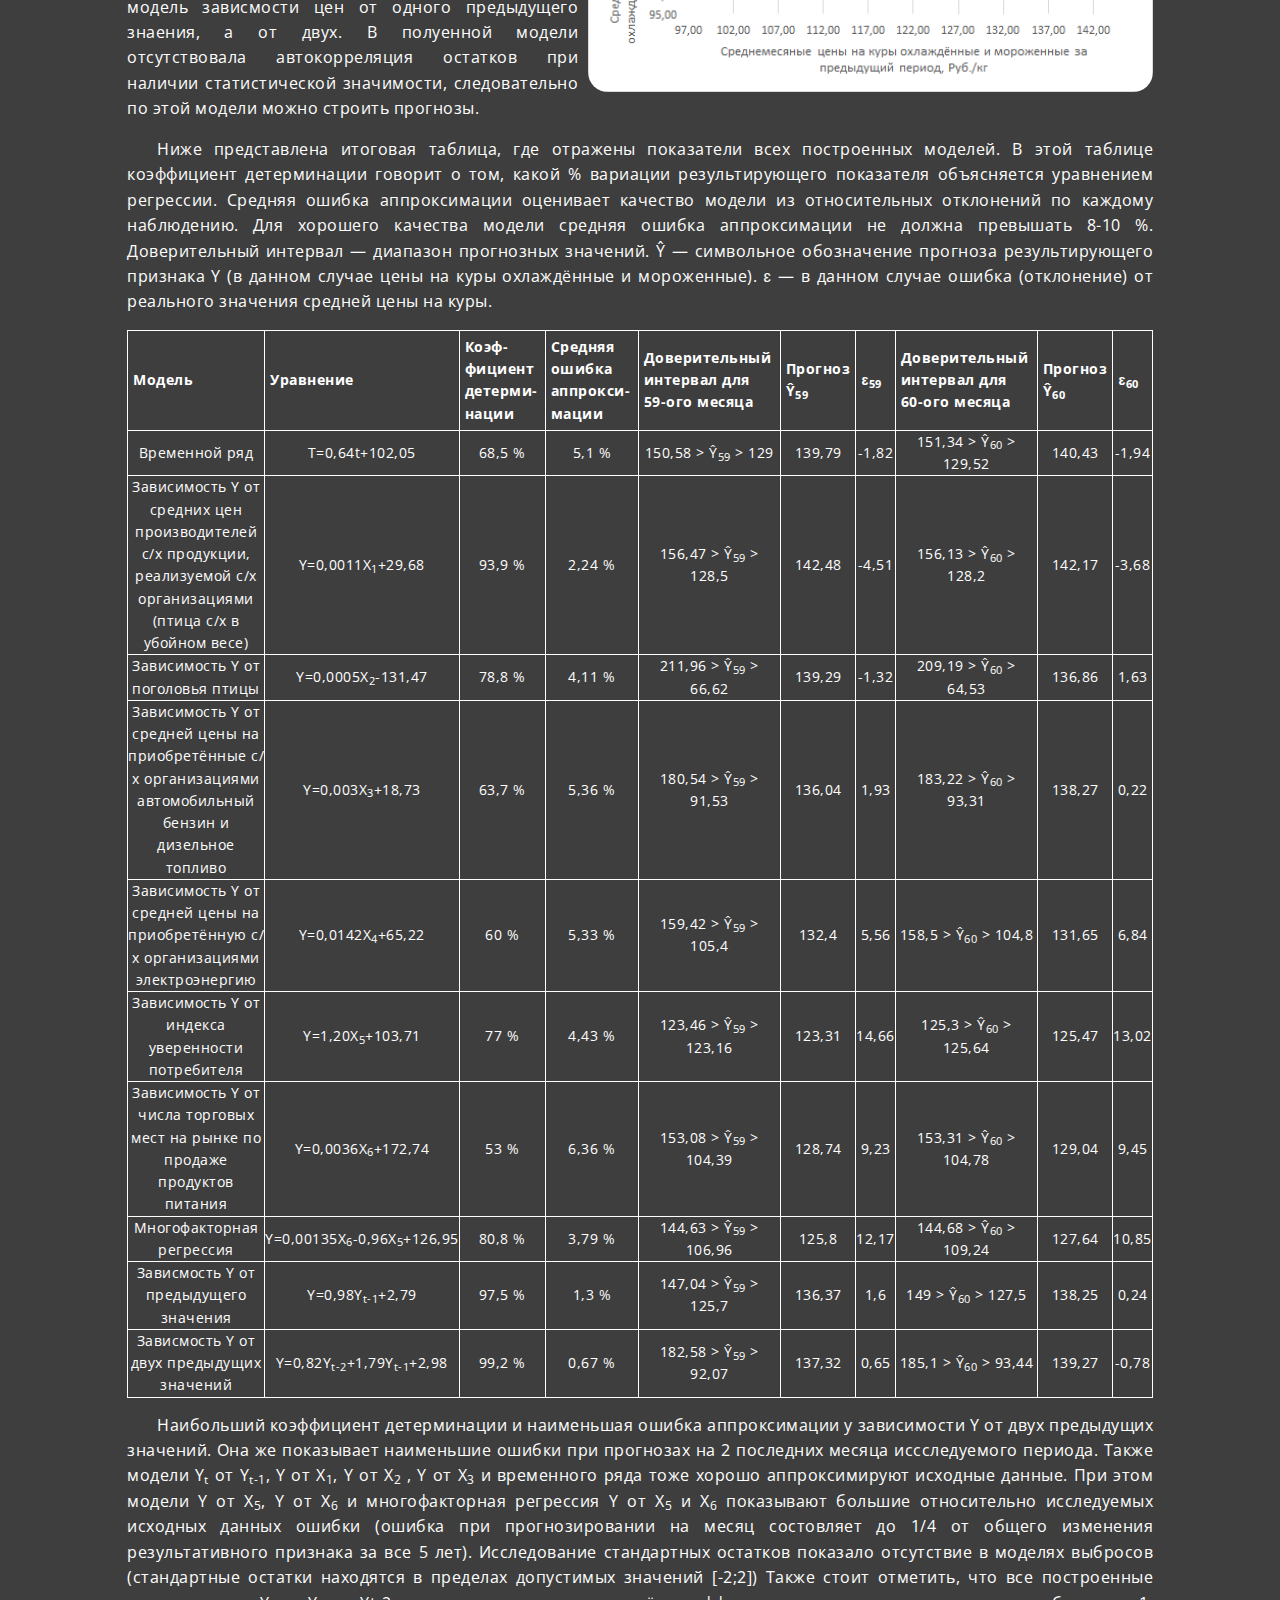
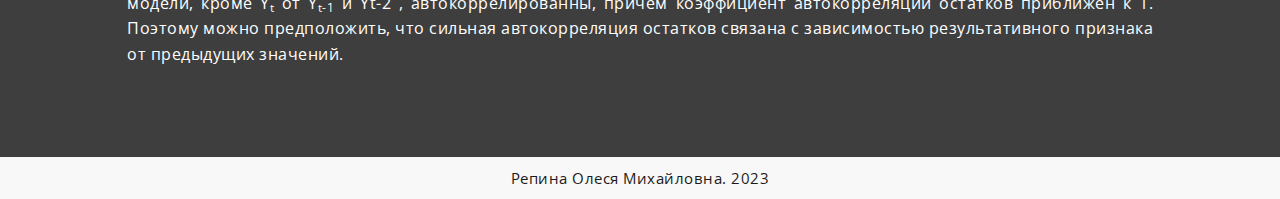
<file: project_chiken.html>
<!DOCTYPE html>
<html lang="ru">
  <head>
    <meta charset="utf-8">
    <meta http-equiv="X-UA-Compatible" content="IE=edge">
    <meta name="viewport" content="width=device-width, initial-scale=1">
    <!-- The above 3 meta tags *must* come first in the head; any other head content must come *after* these tags -->
    <title>Репина Олеся</title>
    <!-- Favicon -->
    <link rel="shortcut icon" type="image/icon" href="assets/images/favicon.ico"/>
    <!-- Font Awesome -->
    <link href="https://maxcdn.bootstrapcdn.com/font-awesome/4.6.3/css/font-awesome.min.css" rel="stylesheet">
    <!-- Bootstrap -->
    <link href="assets/css/bootstrap.min.css" rel="stylesheet">
    <!-- Slick slider -->
    <link href="assets/css/slick.css" rel="stylesheet">
    <!-- Gallery Lightbox -->
    <link href="assets/css/magnific-popup.css" rel="stylesheet">
    <!-- Theme color -->
    <link id="switcher" href="assets/css/theme-color/default-theme.css" rel="stylesheet">

    <!-- Main Style -->
    <link href="style.css" rel="stylesheet">

    <!-- Fonts -->

    <!-- Open Sans for body font -->
	<link href="https://fonts.googleapis.com/css?family=Open+Sans:300,400,400i,600,700,800" rel="stylesheet">
    <!-- Poppins for Title -->
  	<link href="https://fonts.googleapis.com/css?family=Poppins" rel="stylesheet">
 
 
	
    <!-- HTML5 shim and Respond.js for IE8 support of HTML5 elements and media queries -->
    <!-- WARNING: Respond.js doesn't work if you view the page via file:// -->
    <!--[if lt IE 9]>
      <script src="https://oss.maxcdn.com/html5shiv/3.7.2/html5shiv.min.js"></script>
      <script src="https://oss.maxcdn.com/respond/1.4.2/respond.min.js"></script>
    <![endif]-->
  </head>
  <body>
  	
  	<!-- Start Header -->
	<header id="mu-header" class="" role="banner">
		<div class="container">
			<nav class="navbar navbar-default mu-navbar">
		  <div class="container-fluid">
		    <!-- Brand and toggle get grouped for better mobile display -->
		    <div class="navbar-header">
		      <button type="button" class="navbar-toggle collapsed" data-toggle="collapse" data-target="#bs-example-navbar-collapse-1" aria-expanded="false">
		        <span class="sr-only">Toggle navigation</span>
		        <span class="icon-bar"></span>
		        <span class="icon-bar"></span>
		        <span class="icon-bar"></span>
		      </button>

		      <!-- Text Logo -->
		      <a class="navbar-brand" href="files\resume.pdf" target="_blank">Скачать&nbspрезюме</a>

		      <!-- Image Logo -->
		      <!-- <a class="navbar-brand" href="#"><img src="assets/images/logo.png"></a> -->


		    </div>

		    <!-- Collect the nav links, forms, and other content for toggling -->
		    <div class="collapse navbar-collapse" id="bs-example-navbar-collapse-1">
		      	<ul class="nav navbar-nav mu-menu navbar-right">
			        <li><a href="main.html#main">Главная</a></li>
			        <li><a href="main.html#service">Компетенции</a></li>
		            <li><a href="main.html#portfolio">Проекты</a></li>
		            <li><a href="main.html#faq">Вопрос-ответ</a></li>
					<li><a href="main.html#contact">Контакты</a></li>
		      	</ul>
		    </div><!-- /.navbar-collapse -->
		  </div><!-- /.container-fluid -->
		</nav>
		</div>
	</header>
	<!-- End Header -->

	<!-- Start main content -->
		
	<main role="main">

		<!-- Start Testimonials -->
		<section class="mu-testimonials" style="background-image: url('assets/images/portfolio/img-1.jpg');">
			<div class="container">
				<div class="row">
					<div class="col-md-12">
						<div class="mu-testimonials-area">
							<div class="mu-testimonial-header">
								<a href="main.html#portfolio" title="Вернуться к списку проектов">	<span class="mu-testimonial-icon-box">
								<i class="fa fa-long-arrow-left"></i>
								</span></a>
								<h2 class="mu-heading-title">Анализ и прогнозирование потребительских цен в России на куры охлаждённые и мороженные</h2>
								<span class="mu-header-dot"></span>
							</div>

							<div class="mu-testimonials-block">
								<ul class="mu-testimonial-slide">

									<li>
										<h5 class="mu-ct-name">Источник</h5>
											<div class="mu-testimonial-text">	
										Работа выполнена в команде в рамках проектной деятельности на 2 курсе бакалавриата (первая половина 2021 года). 
										Задание состояло в построении эконометрической модели и исследовании проблемы автокорреляции (первого порядка) 
										случайных отклонений с помощью тестов Бреуша-Годфри, Сведа-Эйзенхарта и статистики Дарбина-Уотсона. 
											</div>
											<div class="mu-testimonial-text">
										По данным маркетингового исследования ЭКЦ «ИНВЕСТ-ПРОЕКТ» в 2020 году российский рынок мяса и мясопродуктов являлся
										самым крупным сегментом отечественного продовольственного рынка как по ёмкости, так и по числу его участников. 
										При этом половина всей продукции приходилась в тот момент на куриную. Поэтому в рамках проекта командой было 
										принято решение в качестве анализируемого набора данных использовать потребительские цены в России на куры охлаждённые 
										и мороженные. Cтатистические данные собраны  из витрины данных Росстата по месяцам, начиная с января 2012 года по декабрь 2016.
										</div>
										
									</li>

									<li>
										<h5 class="mu-ct-name">Цель и задачи</h5>
											<div class="mu-testimonial-text">
											Целью проекта являлось исследование временных данных зависимости средних потребительских цен в России
											на куры охлаждённые и мороженные от средних цен производителей с/х продукции, реализуемой с/х организациями, 
											поголовья птицы, средней цены на приобретённые с/х организациями автомобильный бензин и дизельное топливо, 
											средней цены на приобретённую с/х организациями электроэнергию, индекса уверенности потребителя, числа торговых мест
											на рынке по продаже продуктов питания. 
											</div>
											<div class="mu-testimonial-text">
											Также были сформулированы следующие задачи:<br>
											— сбор необходимых статистических данных по месяцам<br>
											— формирование данных в виде таблицы для их анализа в программе Microsoft Excel<br>
											— построение эконометрической модели исследуемой зависимости<br>
											— исследование проблемы автокорреляции первого порядка случайных отклонений в эконометрической модели 
											исследуемой зависимости с помощью тестов Бреуша-Годфри, Сведа-Эйзенхарта, Дарбина-Уотсона<br>
											— построение прогноза средних потребительских цен в России на куры охлаждённые и мороженные 
											на 2 последних месяца (ноябрь и декабрь) 2016 года и сравнение полученных данных с реальными значениями.
											</div>									
									</li>

									<li>
										<h5 class="mu-ct-name">Методы</h5>
											<p>	
										Парная линейная регрессия<br>
										Коррелограмма<br>
										Аддитивная модель временного ряда<br>
										Автокорреляция<br>
										Многофакторная регрессия
											</p>
									</li>

									<li>
										<h5 class="mu-ct-name">Инструменты</h5>
											<p>	
											Microsoft Excel<br>
											Надстройки КОРРЕЛЯЦИЯ и РЕГРЕССИЯ пакета анализа в Microsoft Excel
											</p>
									</li>

									<li>
										<h5 class="mu-ct-name">Результат</h5>
										<div class="mu-testimonial-text">	
											В результате исследования было построено 10 моделей. Среди этих моделей единственной, где отсутствует автокорреляция остатков,
											является зависимость средних потребительских цен на куры охлаждённые и мороженные от двух 
											предыдущих значений, то есть цены постоянно растут. </div>			
										<div class="mu-testimonial-text">	
											Рост цен не заисит от рассматриаемых в работе факторов:<br>
											— средних цен производителей с/х продукции, реализуемой с/х организациями <br>
											— поголовья птицы<br>
											— средней цены на приобретённые с/х организациями автомобильный бензин и дизельное топливо<br>
											— средней цены на приобретённую с/х организациями электроэнергию<br>
											— индекса уверенности потребителя (степень оптимизма относительно состояния экономики, 
											который население выражает через своё потребление и сбережение; основывается на опросах, проодимых Росстатом)<br>
											— числа торговых мест на рынке по продаже продуктов питания.
										</div>									
									</li>

									<li>
										<a class="a-project" target="_blank" href="project_chiken/project_chiken.xlsx"><h5 class="mu-ct-name"><u><b>Скачать файл с проектом</b> (ссылка)</u></h5></a>								
									</li>

									<li>
										<h5 class="mu-ct-name">Описание</h5>
										<!--Описание первого этапа-->
										<div class="mu-ct-block">
											<div class="mu-testimonial-text">										
												На первом этапе был исследован временной ряд Y<sub>t</sub> на наличие сезонных колебаний и характер тенденции.
												Для этого был построен график исходных уровней временного ряда (изображение снизу слева), на основе которого была 
												выдвинута гипотеза о наличии сезонных колебаний.
												Для подтверждения или опровержения выдвинутой гипотезы была построена коррелограмма (изображение снизу справа), которая показала отсутствие 
												сезонной компоненты.
												В итоге была получена аддитивна модель временного ряда содержащая компоненту T (тенденцию) и E (ошибку).
												Эта модель представлена в конце описания в итоговой таблице.
										</div></div>
										<div class="mu-ct-block-image">
											<div>	
											<img class="mu-testimonial-img" src="project_chiken/image-1.png" height="320px">
											</div>
											<div>	
												<img class="mu-testimonial-img" src="project_chiken/image-2.png" height="320px">
											</div>
										</div>	
										
										<!--Описание этапов с парной регрессией-->
										<div class="mu-ct-block">
											<div class="mu-testimonial-text">										
										Выявление зависимости результативного признака от одного из рассматриваемых факторов проводилось на этапах 2-7.
										Для этого были построены модели парной регрессии, представляющие собой зависимость цен на куры охлаждённые и мороженные
										от средних цен производителей с/х продукции, реализуемой с/х организациями; 
										поголовья птицы; 
										средней цены на приобретённые с/х организациями автомобильный бензин и дизельное топливо; 
										средней цены на приобретённую с/х организациями электроэнергию; 
										индекса уверенности потребителя; 
										числа торговых мест на рынке по продаже продуктов питания.
										Примеры этих моделей имеют графическое воплощение на изображениях ниже. На этих график по оси 0Y (вертикали) 
										отражены цены на куры охлаждённые и мороженные (результативный признак), по оси 0X (горизонтали) — значения объясняющей переменной
										(слева — средние цены производителей с/х продукции, реализуемой с/х организациями, справа — средняя цена на приобретённую с/х организациями электроэнергию).
										</div></div>
										<div class="mu-ct-block-image">
											<div>	
											<img class="mu-testimonial-img" src="project_chiken/image-3.png" height="320px">
											</div>
											<div>	
												<img class="mu-testimonial-img" src="project_chiken/image-6.png" height="320px">
											</div>
										</div>	

										<!--Описание многофакторной регрессии-->
										<div class="mu-ct-block">
											<div class="mu-testimonial-text">										
										Так как во всех ранее рассмотренных моделях была обнаружена автокорреляция остатков, 
										была построена многофакторная регрессия с предвварительным исключением мультиколлинеарных (дублирующих)
										факторов. Качество полученной модели было лучше предыдущих. Однако автокорреляция остатков сохранилась.
										Модель многофакторной регрессии также представлена в итоговой таблице в конце описания.
										</div></div>
										
										<!--Описание моделей с предыдущими значениями-->										
										<div class="mu-ct-block">
											<div>
											<div class="mu-testimonial-text-right">										
												Ввиду того, что результативный признак не зависит от предполагаемых факторов, было видвинуто предположение 
												зависимости цен на куры от предыдущих значений. Графическая модель зависимости среднемесячной цены на куры в текущем
												месяце от цены в предыдущем месяце находится на изображении справа. В этой модели автокорреляция также была 
												обнаружена.
											</div>
											<div class="mu-testimonial-text-right">										
												Тогда была педпринята попытка построить модель зависмости цен от одного предыдущего знаения, а от двух. В полуенной модели
												отсутствовала автокорреляция остатков при наличии статистической значимости, следовательно по этой модели можно строить прогнозы.
											</div>
											</div>
											<div>	
												<img class="mu-testimonial-img" src="project_chiken/image-9.png" height="320px">
												</div></div>
										 
										<!--Таблица-->
										<div class="mu-ct-block">
											<div class="mu-testimonial-text">										
											Ниже представлена итоговая таблица, где отражены показатели всех построенных моделей.
											В этой таблице коэффициент детерминации говорит о том, какой % вариации результирующего показателя 
											объясняется уравнением регрессии. 
											Средняя ошибка аппроксимации оценивает качество модели из относительных отклонений по каждому наблюдению. 
											Для хорошего качества модели средняя ошибка аппроксимации не должна превышать 8-10 %. 
											Доверительный интервал — диапазон прогнозных значений. 
											<span>&#x176;</span> — символьное обозначение прогноза результирующего признака Y (в данном случае цены на куры 
											охлаждённые и мороженные). 
											<span>&#x25B;</span> — в данном случае ошибка (отклонение) от реального значения средней цены на куры.
										</div></div>
										<div class="mu-ct-table">
											<table>
											<tr><th>Модель</th><th>Уравнение</th><th>Коэф-фициент детерми-нации</th><th>Средняя ошибка аппрокси-мации</th>
												<th>Доверительный интервал для 59-ого месяца</th><th>Прогноз <span>&#x176;</span><sub>59</sub></th>
												<th><span>&#x25B;</span><sub>59</sub></th>
												<th>Доверительный интервал для 60-ого месяца</th><th>Прогноз <span>&#x176;</span><sub>60</sub></th>
												<th><span>&#x25B;</span><sub>60</sub></th></tr> 
											<tr><td>Временной ряд</td><td>T=0,64t+102,05</td><td>68,5 %</td><td>5,1 %</td>
												<td>150,58 > <span>&#x176;</span><sub>59</sub> > 129</td><td>139,79</td><td>-1,82</td>
												<td>151,34 > <span>&#x176;</span><sub>60</sub> > 129,52</td><td>140,43</td><td>-1,94</td></tr> 
											<tr><td>Зависимость Y от средних цен производителей с/х продукции, реализуемой с/х организациями (птица с/х в убойном весе)</td>
												<td>Y=0,0011X<sub>1</sub>+29,68</td><td>93,9 %</td><td>2,24 %</td>
												<td>156,47 > <span>&#x176;</span><sub>59</sub> > 128,5</td><td>142,48</td><td>-4,51</td>
												<td>156,13 > <span>&#x176;</span><sub>60</sub> > 128,2</td><td>142,17</td><td>-3,68</td></tr>
											<tr><td>Зависимость Y от поголовья птицы</td>
												<td>Y=0,0005X<sub>2</sub>-131,47</td><td>78,8 %</td><td>4,11 %</td>
												<td>211,96 > <span>&#x176;</span><sub>59</sub> > 66,62</td><td>139,29</td><td>-1,32</td>
												<td>209,19 > <span>&#x176;</span><sub>60</sub> > 64,53</td><td>136,86</td><td>1,63</td></tr>
											<tr><td>Зависимость Y от средней цены на приобретённые с/х организациями автомобильный бензин и дизельное топливо</td>
												<td>Y=0,003X<sub>3</sub>+18,73</td><td>63,7 %</td><td>5,36 %</td>
												<td>180,54 > <span>&#x176;</span><sub>59</sub> > 91,53</td><td>136,04</td><td>1,93</td>
												<td>183,22 > <span>&#x176;</span><sub>60</sub> > 93,31</td><td>138,27</td><td>0,22</td></tr>
											<tr><td>Зависимость Y от cредней цены на приобретённую с/х организациями электроэнергию</td>
												<td>Y=0,0142X<sub>4</sub>+65,22</td><td>60 %</td><td>5,33 %</td>
												<td>159,42 > <span>&#x176;</span><sub>59</sub> > 105,4</td><td>132,4</td><td>5,56</td>
												<td>158,5 > <span>&#x176;</span><sub>60</sub> > 104,8</td><td>131,65</td><td>6,84</td></tr>
											<tr><td>Зависимость Y от индекса уверенности потребителя</td>
												<td>Y=1,20X<sub>5</sub>+103,71</td><td>77 %</td><td>4,43 %</td>
												<td>123,46 > <span>&#x176;</span><sub>59</sub> > 123,16</td><td>123,31</td><td>14,66</td>
												<td>125,3 > <span>&#x176;</span><sub>60</sub> > 125,64</td><td>125,47</td><td>13,02</td></tr>
											<tr><td>Зависимость Y от числа торговых мест на рынке по продаже продуктов питания</td>
												<td>Y=0,0036X<sub>6</sub>+172,74</td><td>53 %</td><td>6,36 %</td>
												<td>153,08 > <span>&#x176;</span><sub>59</sub> > 104,39</td><td>128,74</td><td>9,23</td>
												<td>153,31 > <span>&#x176;</span><sub>60</sub> > 104,78</td><td>129,04</td><td>9,45</td></tr>
											<tr><td>Многофакторная регрессия</td>
												<td>Y=0,00135X<sub>6</sub>-0,96X<sub>5</sub>+126,95</td><td>80,8 %</td><td>3,79 %</td>
												<td>144,63 > <span>&#x176;</span><sub>59</sub> > 106,96</td><td>125,8</td><td>12,17</td>
												<td>144,68 > <span>&#x176;</span><sub>60</sub> > 109,24</td><td>127,64</td><td>10,85</td></tr>
											<tr><td>Зависмость Y от предыдущего значения</td>
												<td>Y=0,98Y<sub><nobr>t-1</nobr></sub>+2,79</td><td>97,5 %</td><td>1,3 %</td>
												<td>147,04 > <span>&#x176;</span><sub>59</sub> > 125,7</td><td>136,37</td><td>1,6</td>
												<td>149 > <span>&#x176;</span><sub>60</sub> > 127,5</td><td>138,25</td><td>0,24</td></tr>
											<tr><td>Зависмость Y от двух предыдущих значений</td>
												<td>Y=0,82Y<sub><nobr>t-2</nobr></sub>+1,79Y<sub><nobr>t-1</nobr></sub>+2,98</td><td>99,2 %</td><td>0,67 %</td>
												<td>182,58 > <span>&#x176;</span><sub>59</sub> > 92,07</td><td>137,32</td><td>0,65</td>
												<td>185,1 > <span>&#x176;</span><sub>60</sub> > 93,44</td><td>139,27</td><td>-0,78</td></tr>
											</table>
										</div>
										<!--Краткие вывводы по таблице-->
										<div class="mu-ct-block">
											<div class="mu-testimonial-text">										
												Наибольший коэффициент детерминации и наименьшая ошибка аппроксимации у зависимости Y от двух предыдущих значений. Она же показывает наименьшие ошибки при прогнозах 
												на 2 последних месяца иссследуемого периода. Также модели Y<sub>t</sub> от Y<sub><nobr>t-1</nobr></sub>, Y от X<sub>1</sub>, Y от X<sub>2</sub> , Y от X<sub>3</sub> и временного ряда тоже хорошо аппроксимируют исходные данные. 
												При этом модели Y от Х<sub>5</sub>, Y от Х<sub>6</sub> и многофакторная регрессия Y от Х<sub>5</sub> и Х<sub>6</sub> показывают большие относительно исследуемых исходных данных ошибки 
												(ошибка при прогнозировании на месяц состовляет до 1/4 от общего изменения результативного признака за все 5 лет).
												  Исследование стандартных остатков показало отсутствие в моделях выбросов (стандартные остатки находятся в пределах допустимых значений [-2;2])
												  Также стоит отметить, что все построенные модели, кроме Y<sub>t</sub> от Y<sub><nobr>t-1</nobr></sub> и Y<nobr>t-2</nobr></sub> , автокоррелированны, причём коэффициент автокорреляции остатков приближен к 1.
												Поэтому можно предположить, что сильная автокорреляция остатков связана с зависимостью результативного признака от предыдущих значений.							
										</div></div>
										
										


										<!--
										<div class="mu-ct-block">
										<div>	
										<img class="mu-testimonial-img" src="20221004_223159.png" width="300px">
										</div>
										<div>
										<div class="mu-testimonial-text-left">										
											На первом этапе был исследован временной ряд Y<sub>t</sub> на наличие сезонных колебаний и характер тенденции.
											Для этого был построен график исходных уровней временного ряда (рисунок слева), на основе которого была 
											выдвинута гипотеза о наличии сезонных колебаний.
											Для подтверждения или опровержения выдвинутой гипотезы была построена коррелограмма (рисунок справа), показала отсутствие сезонной компоненты.
										</div>
										<div class="mu-testimonial-text-left">										
											Lorem Ipsum is simply dummy text of the printing and typesetting industry. Lorem Ipsum has been the industry's standard dummy text ever.
											Lorem Ipsum is simply dummy text of the printing and typesetting industry.
											Lorem Ipsum is simply dummy text of the printing and typesetting industry. Lorem Ipsum has been the industry's standard dummy text ever.
											Lorem Ipsum is simply dummy text of the printing and typesetting industry.
											Lorem Ipsum is simply dummy text of the printing and typesetting industry. Lorem Ipsum has been the industry's standard dummy text ever.
											Lorem Ipsum is simply dummy text of the printing and typesetting industry.
											Lorem Ipsum is simply dummy text of the printing and typesetting industry. Lorem Ipsum has been the industry's standard dummy text ever.
											Lorem Ipsum is simply dummy text of the printing and typesetting industry.
											</div>
										</div>
									</div>	
										
										<div class="mu-ct-block">
											<div class="mu-testimonial-text-right">										
											Lorem Ipsum is simply dummy text of the printing and typesetting industry. Lorem Ipsum has been the industry's standard dummy text ever.
											Lorem Ipsum is simply dummy text of the printing and typesetting industry.
											Lorem Ipsum is simply dummy text of the printing and typesetting industry. Lorem Ipsum has been the industry's standard dummy text ever.
											Lorem Ipsum is simply dummy text of the printing and typesetting industry.
											Lorem Ipsum is simply dummy text of the printing and typesetting industry. Lorem Ipsum has been the industry's standard dummy text ever.
											Lorem Ipsum is simply dummy text of the printing and typesetting industry.
											Lorem Ipsum is simply dummy text of the printing and typesetting industry. Lorem Ipsum has been the industry's standard dummy text ever.
											Lorem Ipsum is simply dummy text of the printing and typesetting industry.
											</div>
											<div>	
												<img class="mu-testimonial-img" src="20221004_223159.png" width="300px">
												</div></div>

											<div class="mu-ct-block">
												<div class="mu-testimonial-text">										
												Lorem Ipsum is simply dummy text of the printing and typesetting industry. Lorem Ipsum has been the industry's standard dummy text ever.
												Lorem Ipsum is simply dummy text of the printing and typesetting industry.
												Lorem Ipsum is simply dummy text of the printing and typesetting industry. Lorem Ipsum has been the industry's standard dummy text ever.
												Lorem Ipsum is simply dummy text of the printing and typesetting industry.
												Lorem Ipsum is simply dummy text of the printing and typesetting industry. Lorem Ipsum has been the industry's standard dummy text ever.
												Lorem Ipsum is simply dummy text of the printing and typesetting industry.
												Lorem Ipsum is simply dummy text of the printing and typesetting industry. Lorem Ipsum has been the industry's standard dummy text ever.
												Lorem Ipsum is simply dummy text of the printing and typesetting industry.
											</div></div>

											<div class="mu-ct-block">
												<div class="mu-testimonial-img-center">	
													<img class="mu-testimonial-img" src="20221004_223159.png" width="300px">
												</div></div>


											-->
									</li>
								</ul>
							</div>

						</div>
					</div>
				</div>
			</div>
		</section>
		<!-- End Testimonials -->

	</main>
	
	<!-- End main content -->
			
			
	<!-- Start footer -->
	<footer id="mu-footer" role="contentinfo">
			<div class="container">
				<div class="mu-footer-area">
					<p class="mu-copy-right">Репина Олеся Михайловна. 2023</p>
				</div>
			</div>

	</footer>
	
	<!-- End footer -->

	
	
    <!-- jQuery library -->
    <script src="https://ajax.googleapis.com/ajax/libs/jquery/1.11.3/jquery.min.js"></script>
    <!-- Include all compiled plugins (below), or include individual files as needed -->
    <!-- Bootstrap -->
    <script src="assets/js/bootstrap.min.js"></script>
	<!-- Slick slider -->
    <script type="text/javascript" src="assets/js/slick.min.js"></script>
    <!-- Filterable Gallery js -->
    <script type="text/javascript" src="assets/js/jquery.filterizr.min.js"></script>
    <!-- Gallery Lightbox -->
    <script type="text/javascript" src="assets/js/jquery.magnific-popup.min.js"></script>
    <!-- Ajax contact form  -->
    <script type="text/javascript" src="assets/js/app.js"></script>
	<!-- Featured Slider -->
    <script type="text/javascript" src="assets/js/typed.min.js"></script>
    <!-- On scroll JS  -->
    <script src="assets/js/jquery.appear.js"></script>
	<!-- Progress Bar -->
    <script type="text/javascript" src="assets/js/jquery.lineProgressbar.js"></script>
    
	
    <!-- Custom js -->
	<script type="text/javascript" src="assets/js/custom.js"></script>

	
	
    
  </body>
</html>
</file>
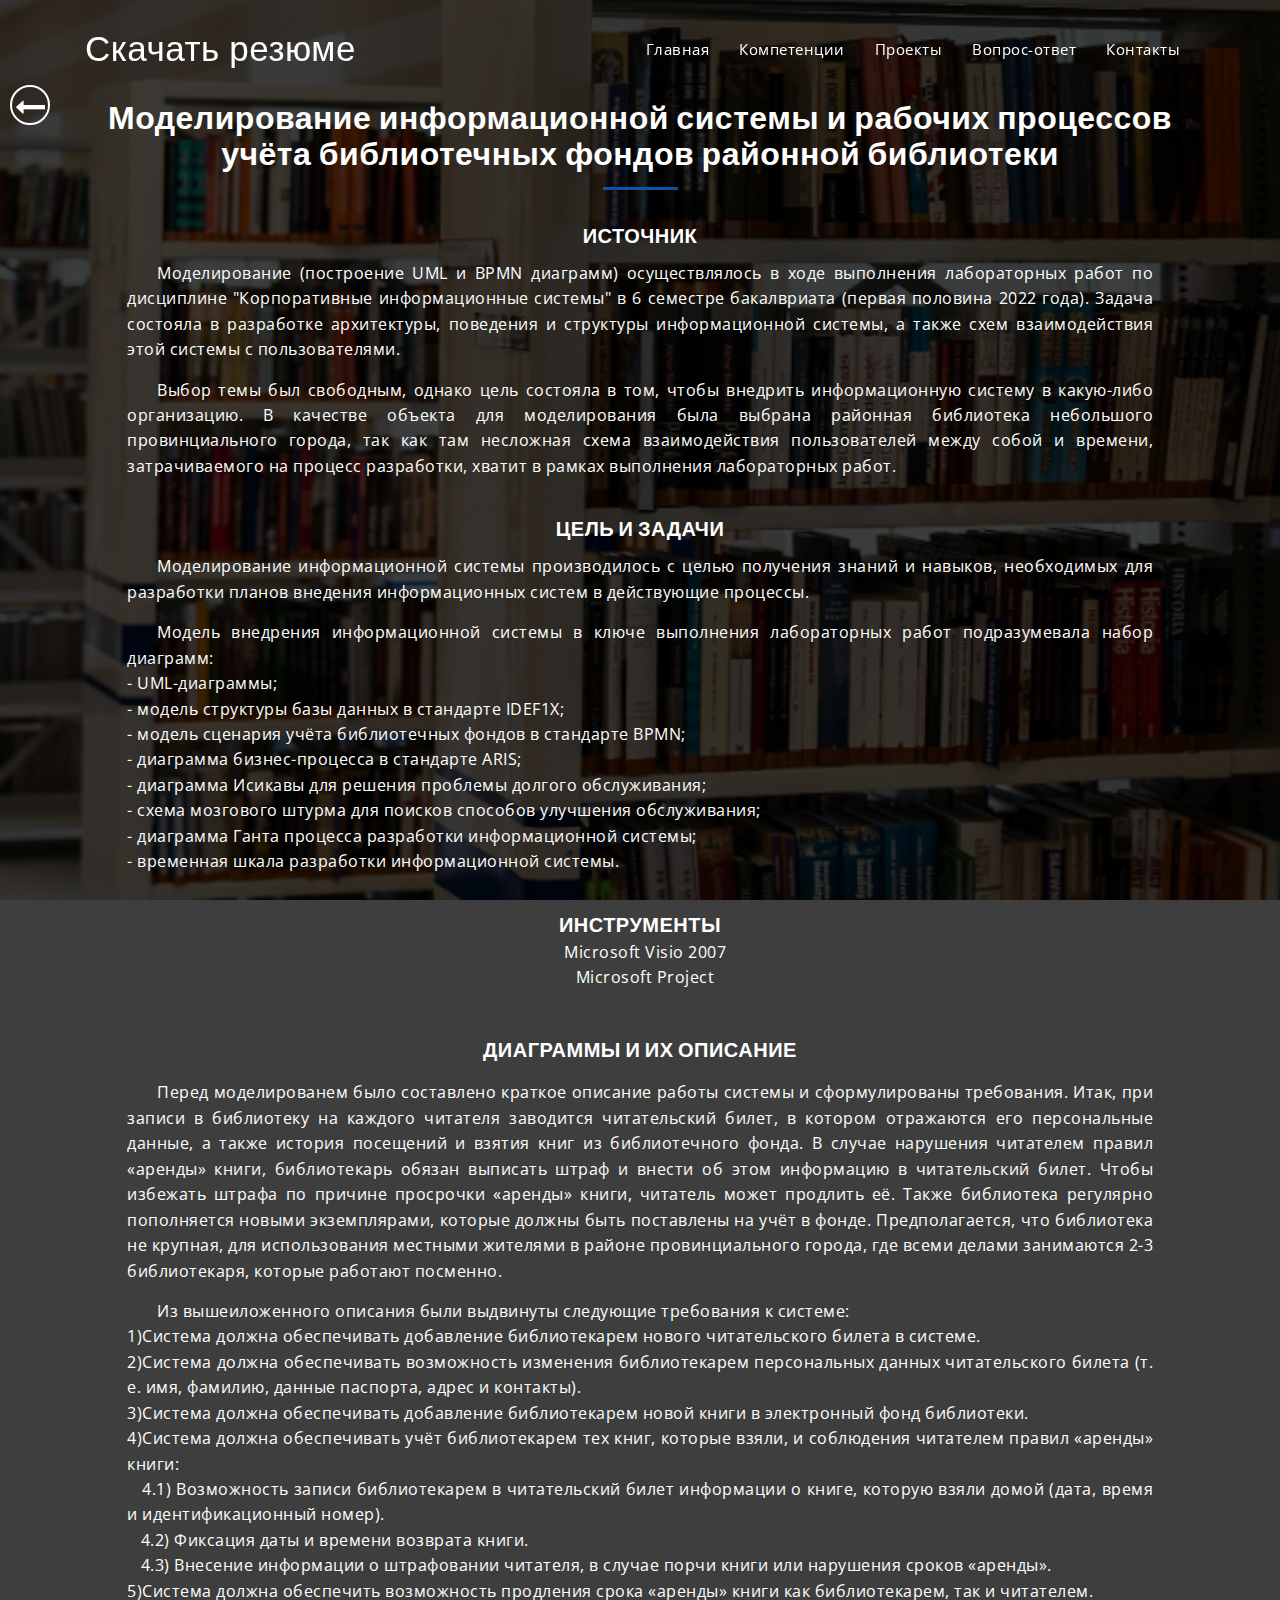
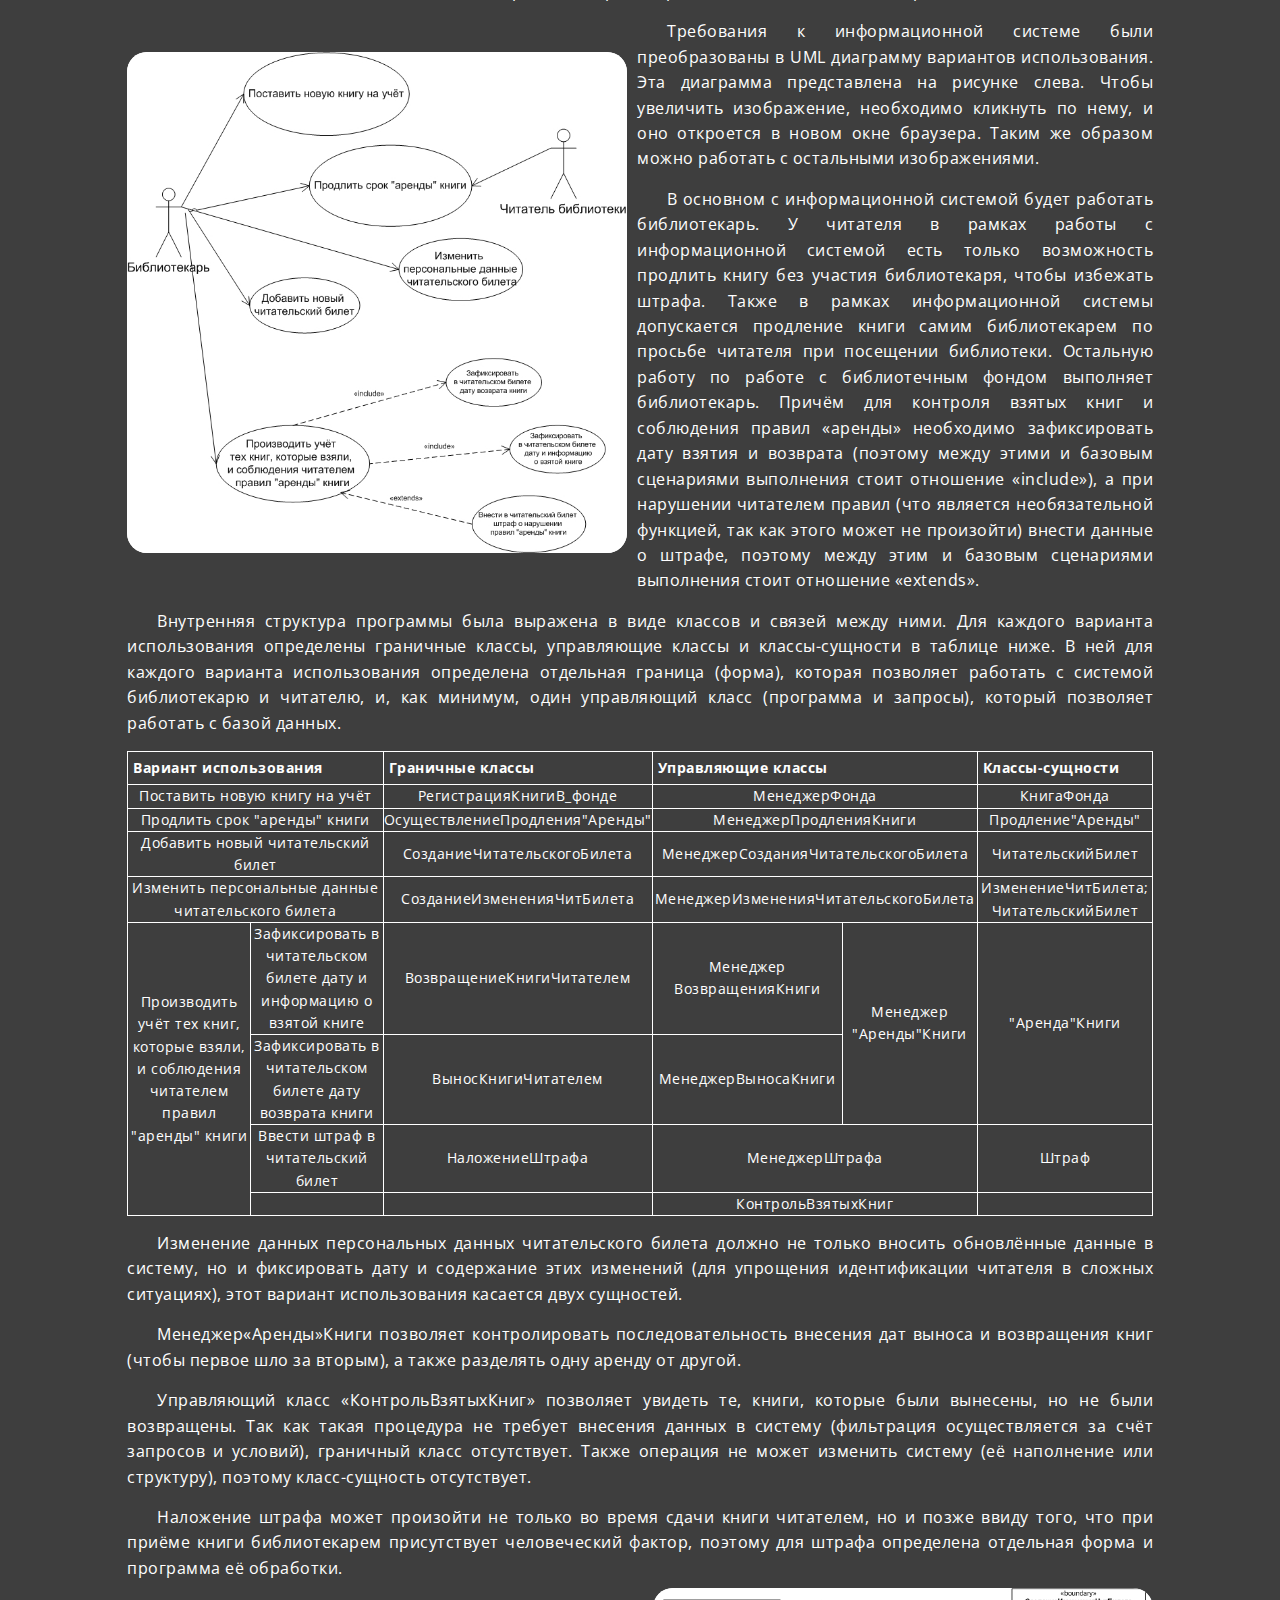
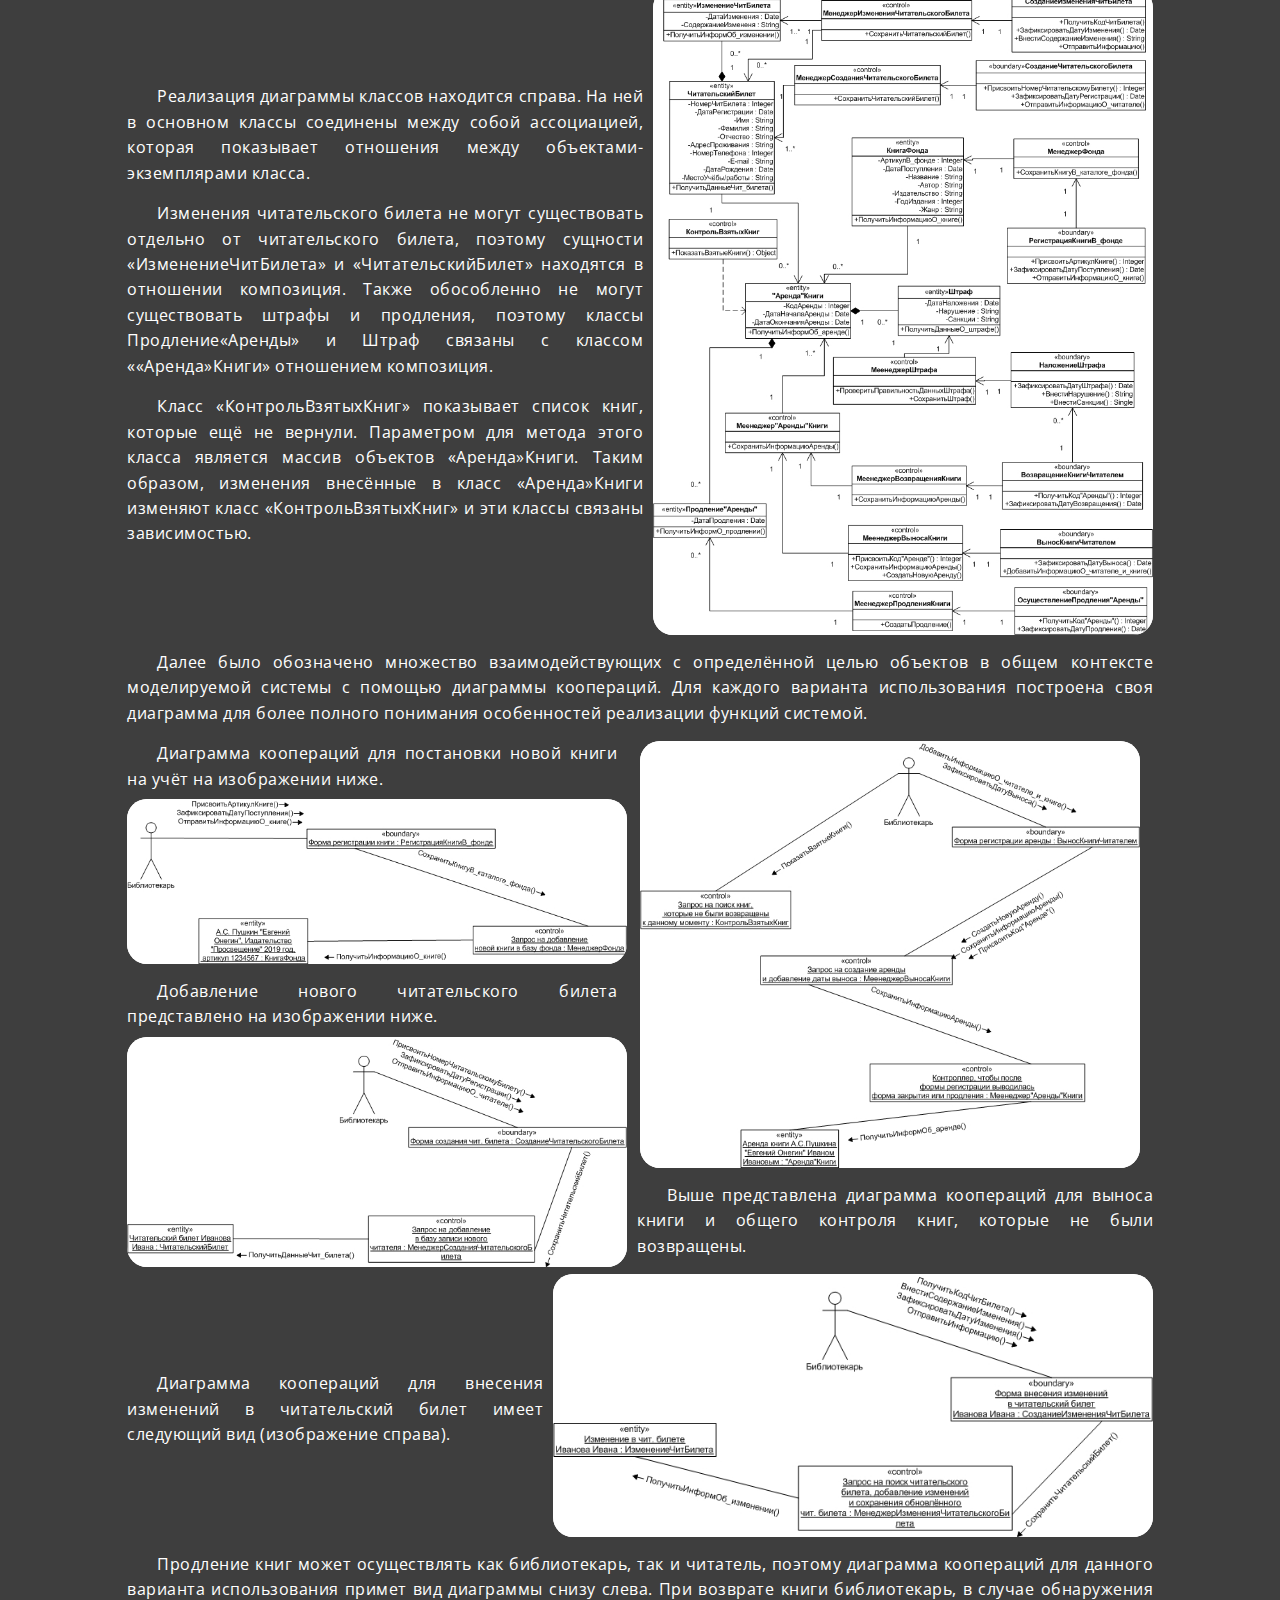
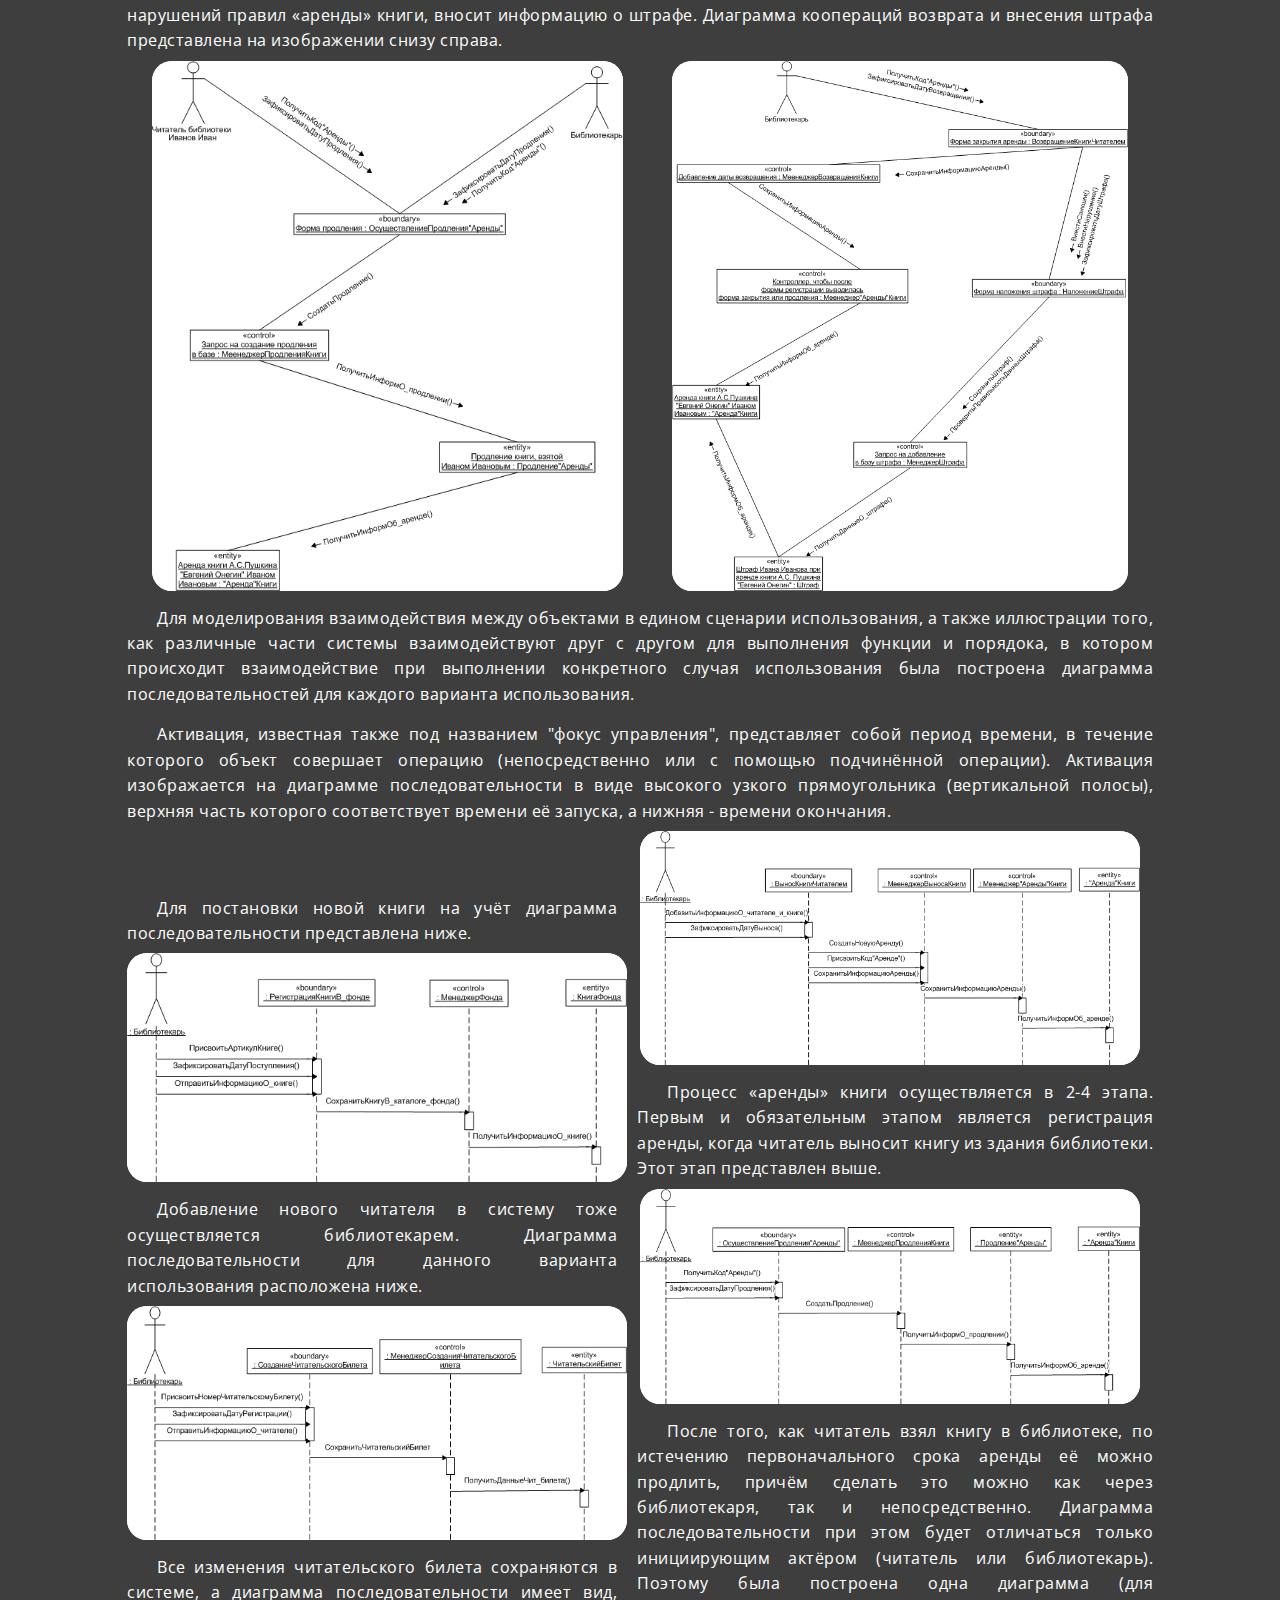
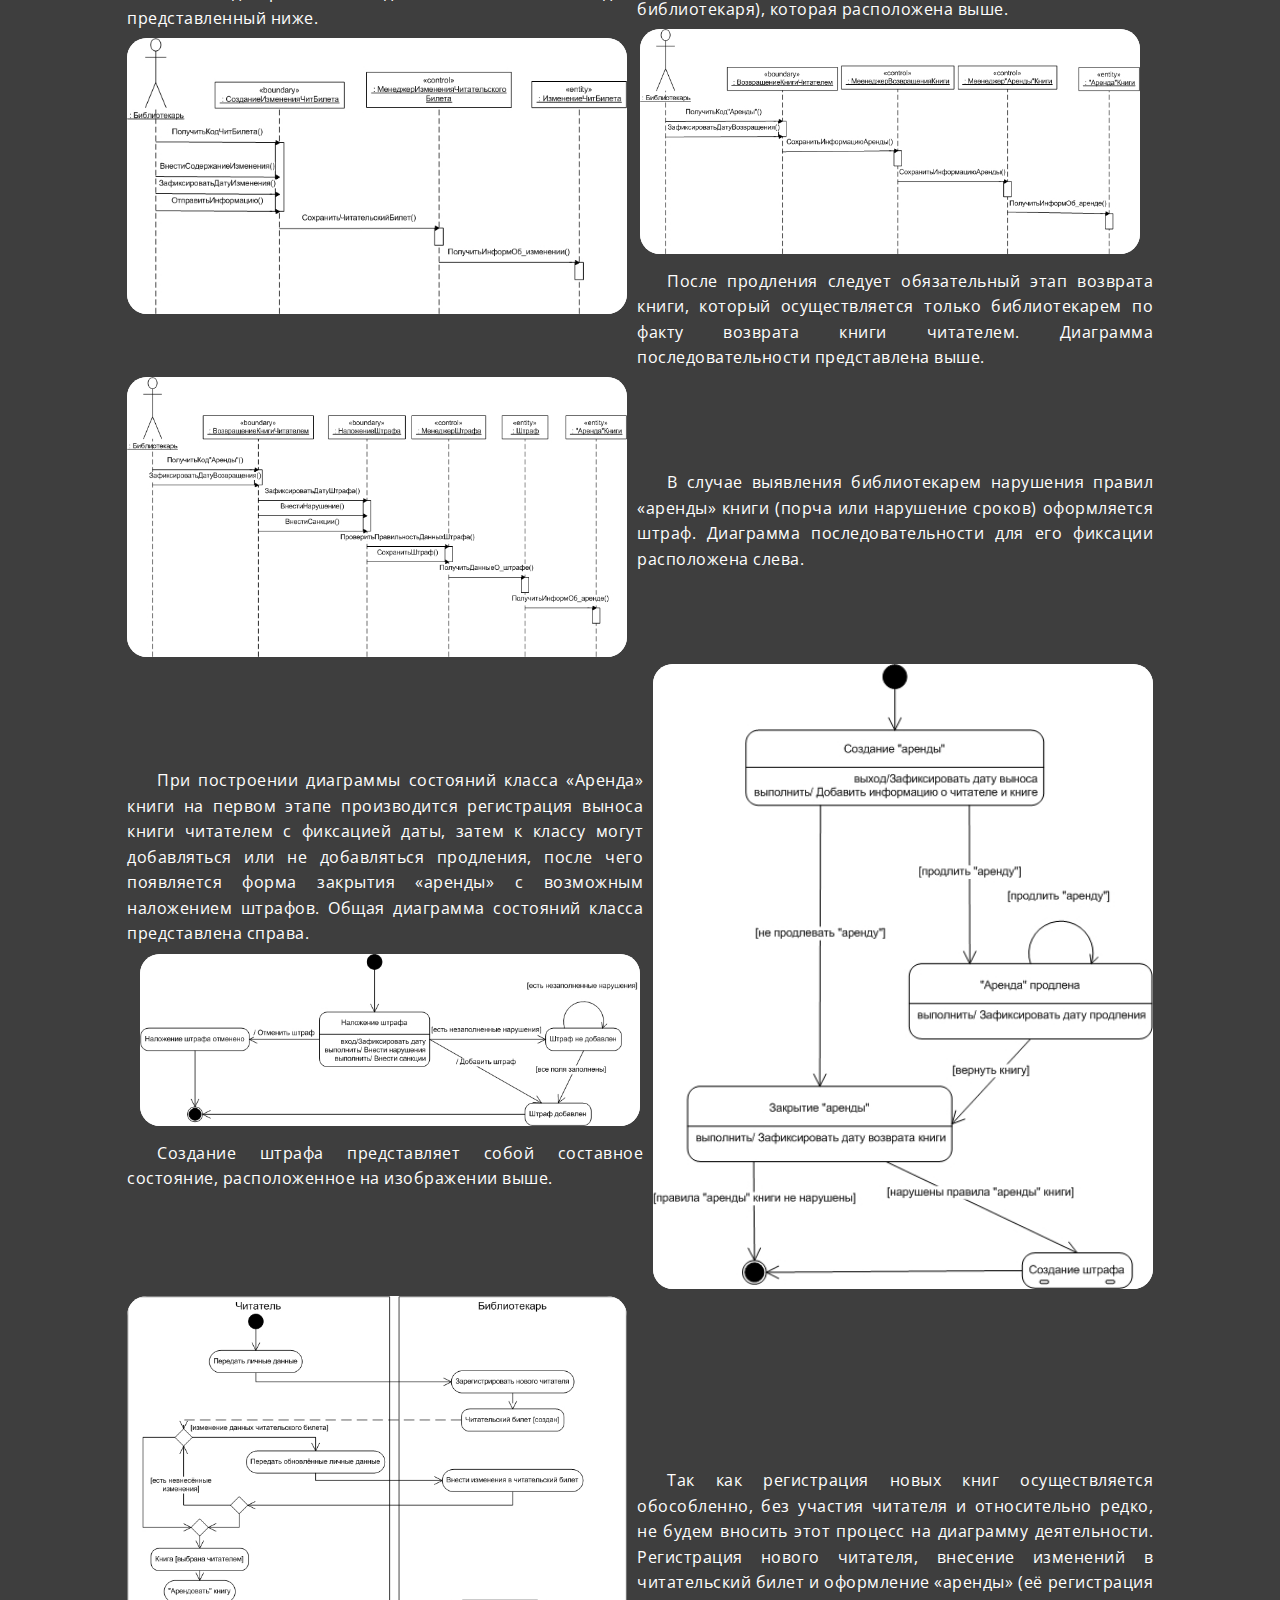
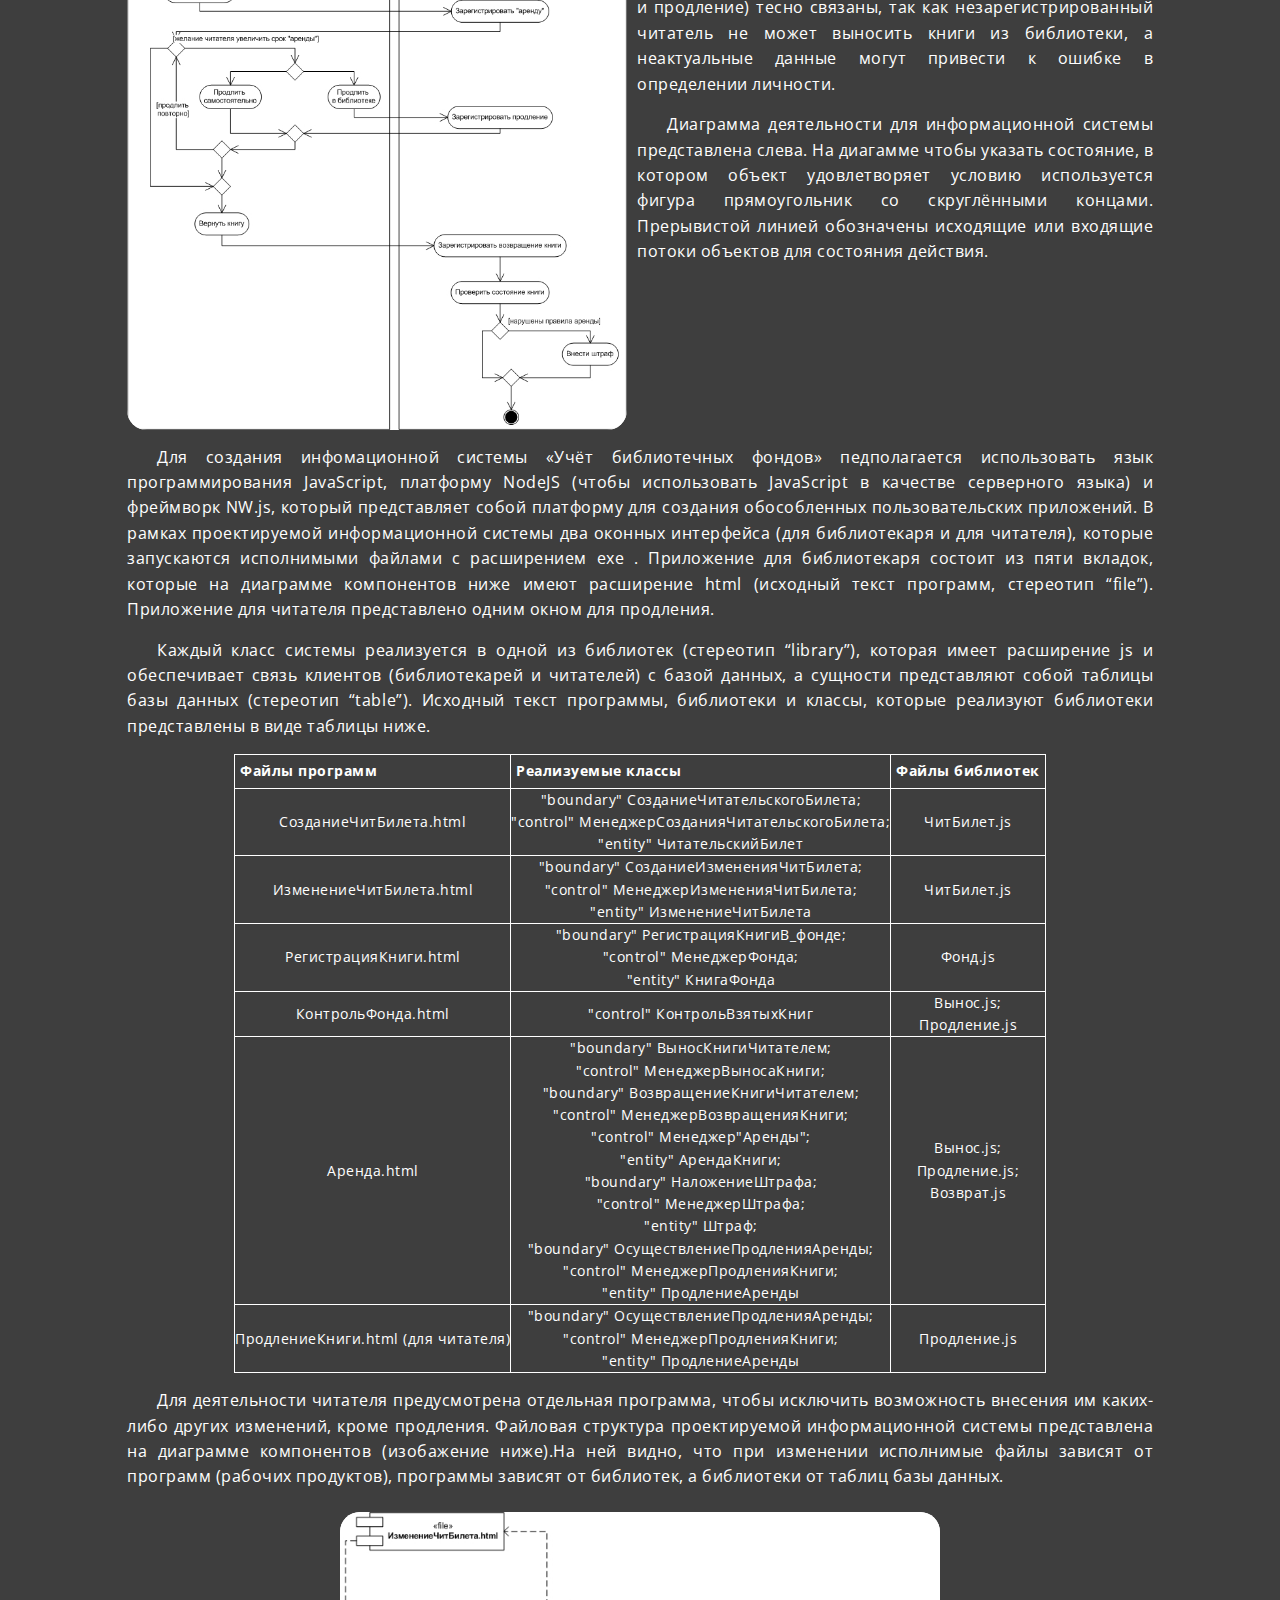
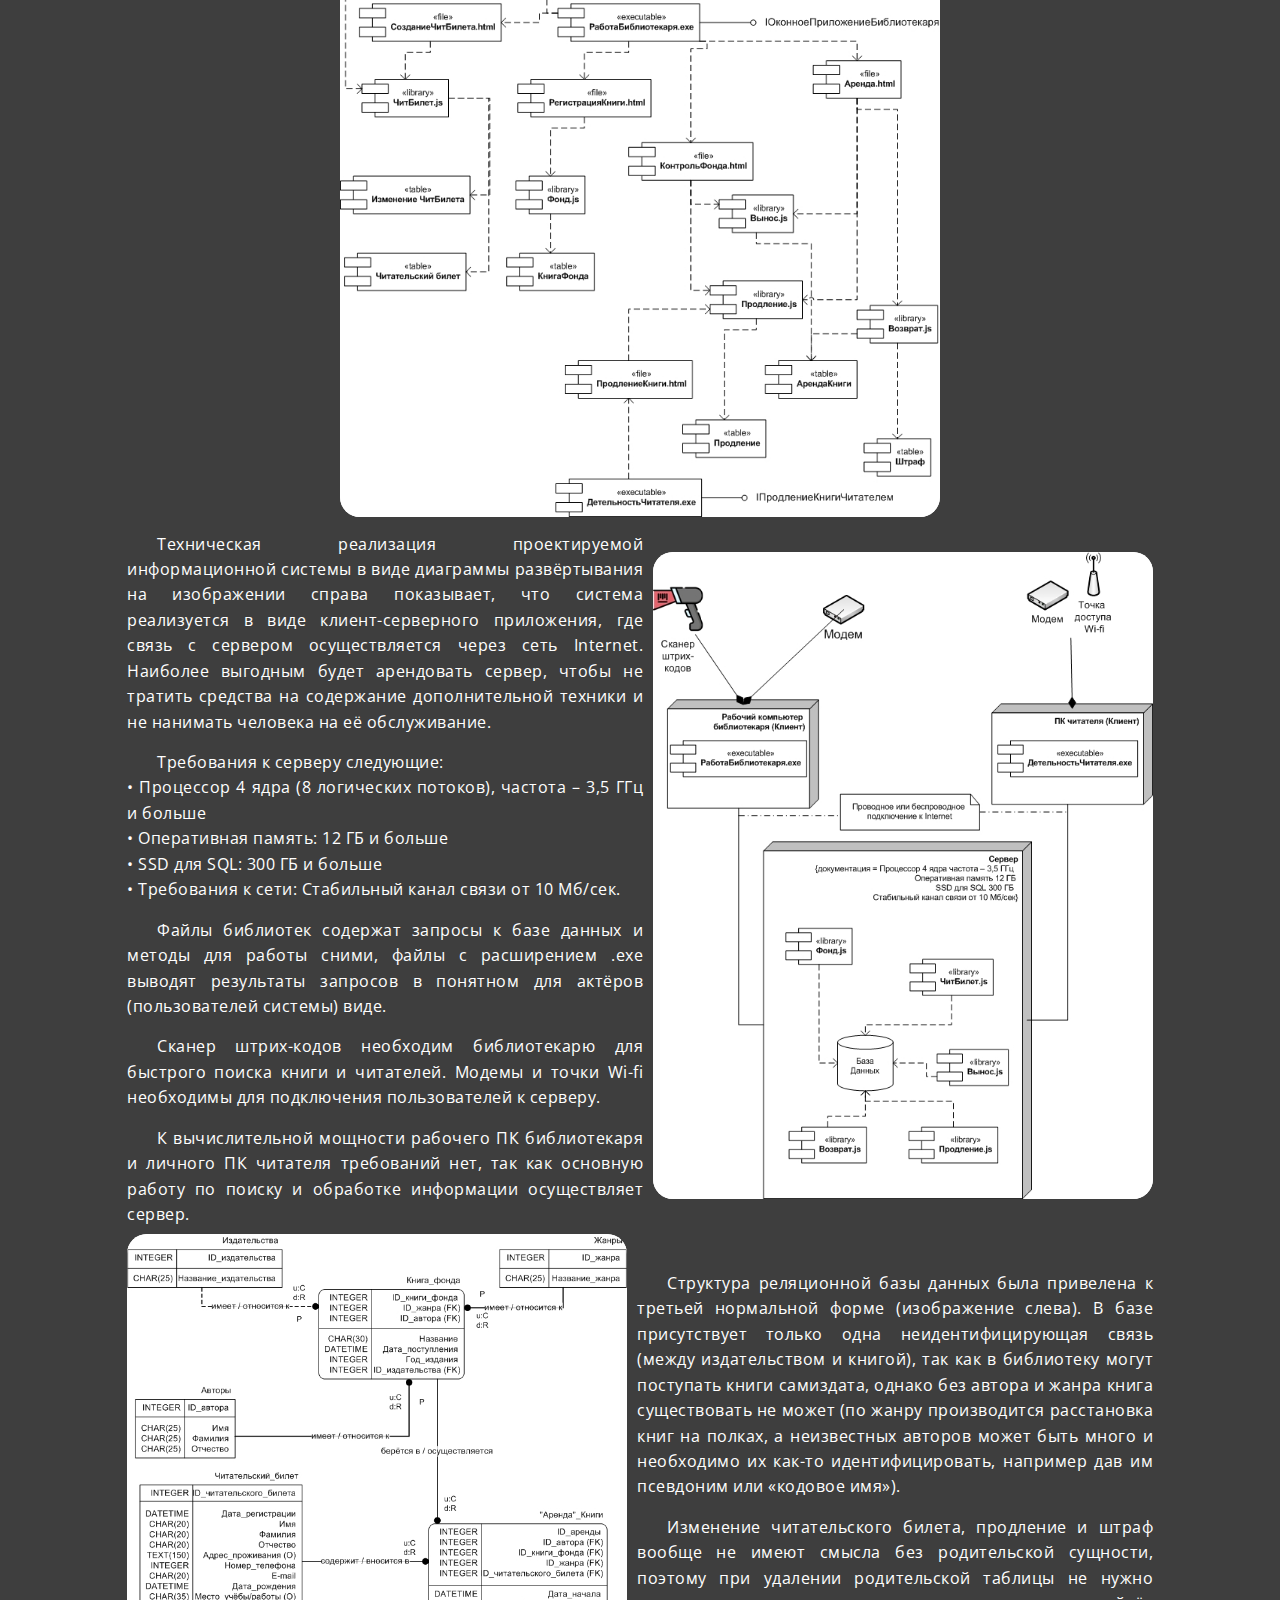
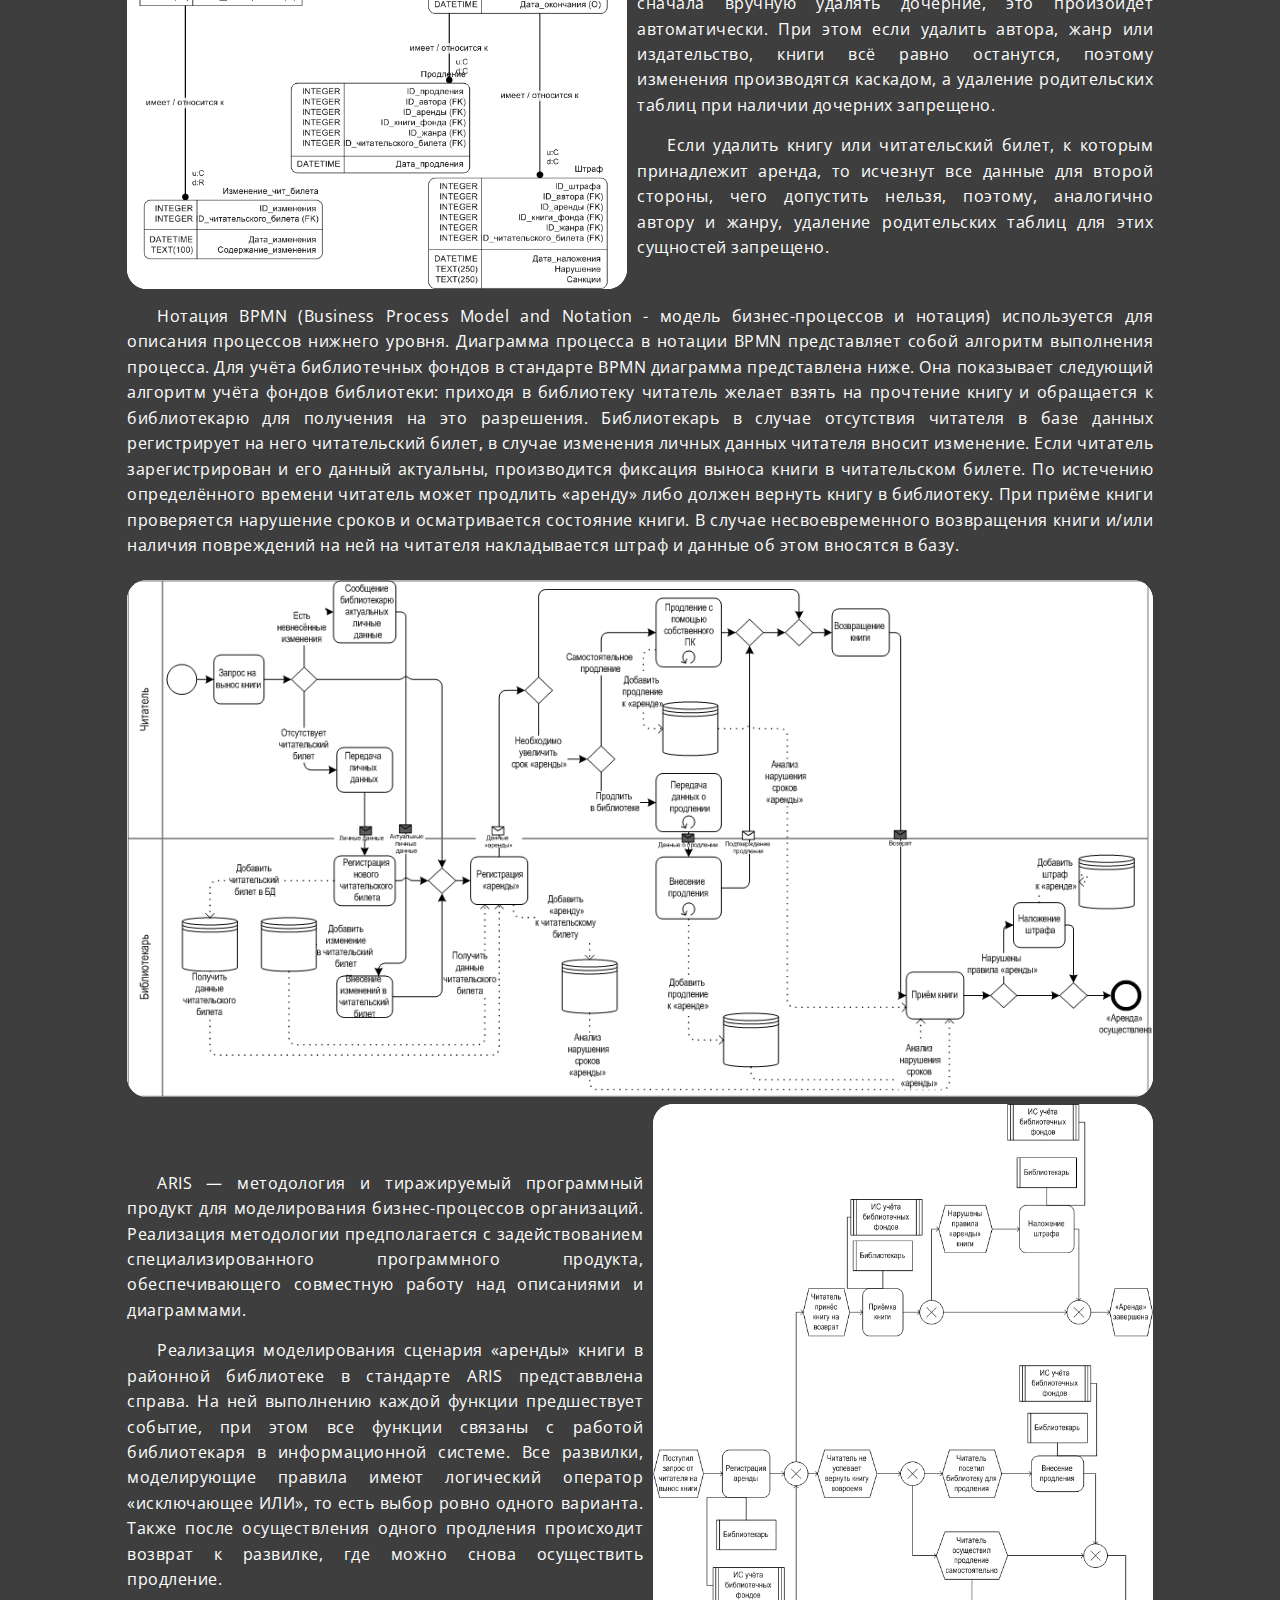
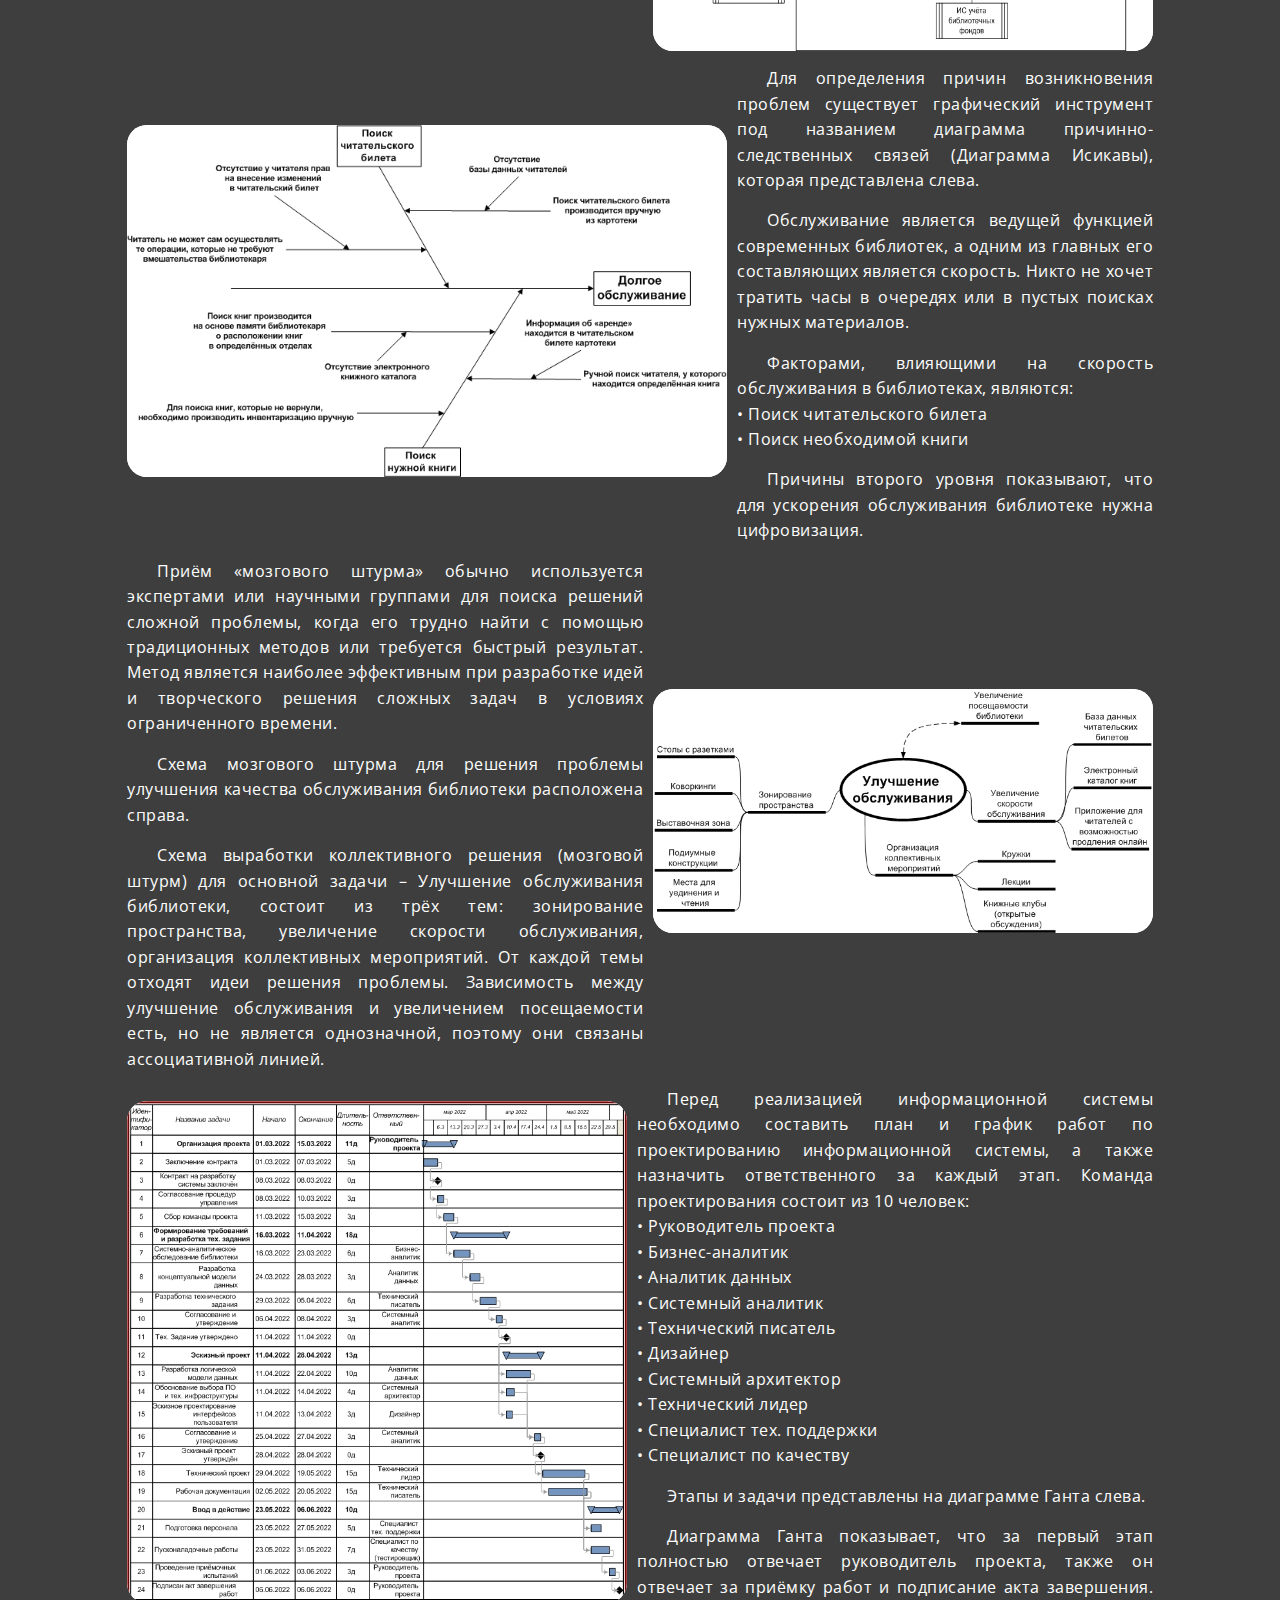
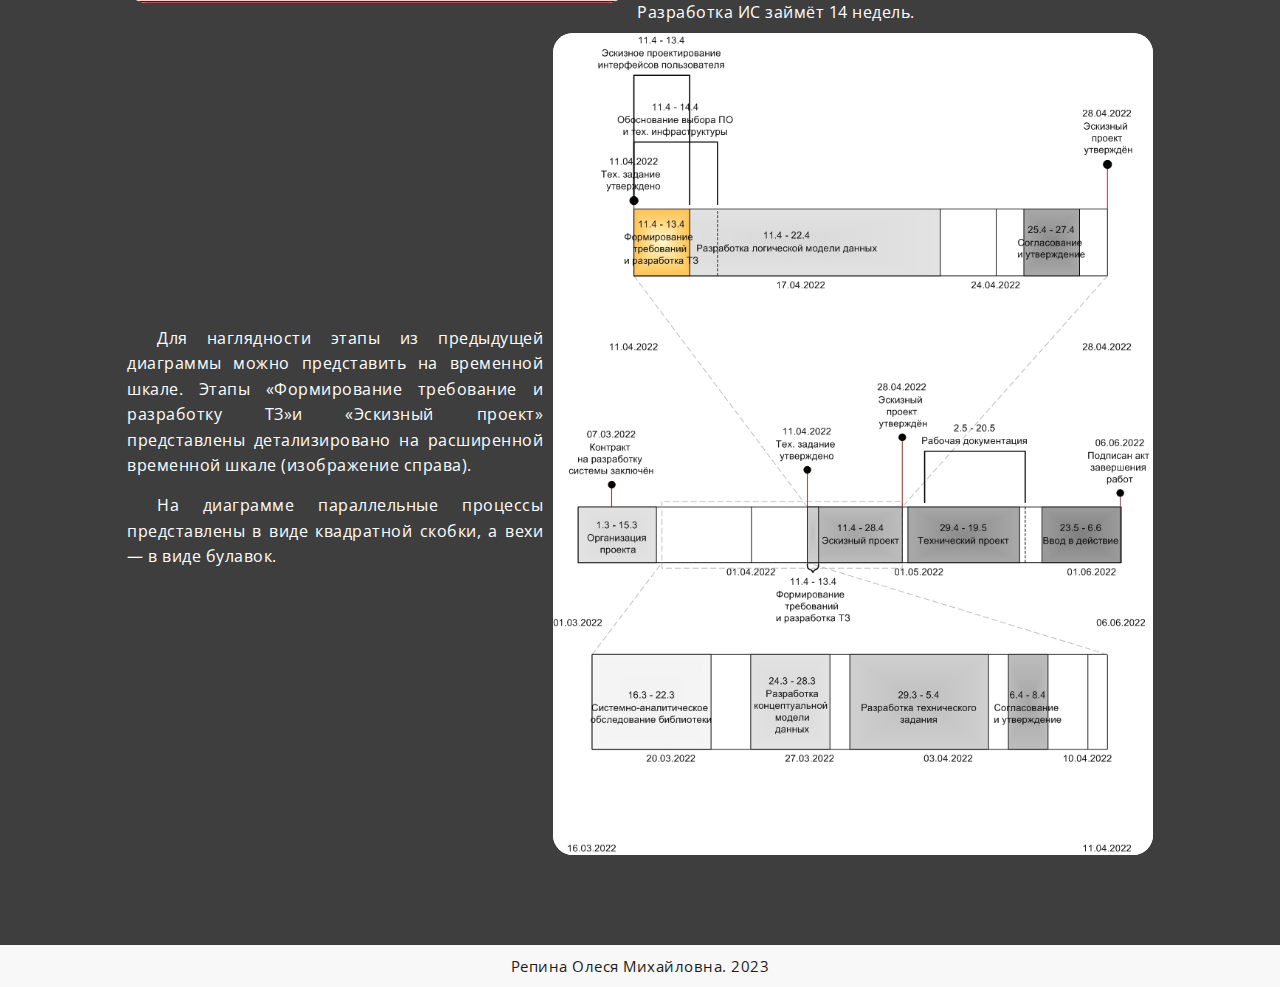
<file: project_library.html>
<!DOCTYPE html>
<html lang="ru">
  <head>
    <meta charset="utf-8">
    <meta http-equiv="X-UA-Compatible" content="IE=edge">
    <meta name="viewport" content="width=device-width, initial-scale=1">
    <!-- The above 3 meta tags *must* come first in the head; any other head content must come *after* these tags -->
    <title>Репина Олеся</title>
    <!-- Favicon -->
    <link rel="shortcut icon" type="image/icon" href="assets/images/favicon.ico"/>
    <!-- Font Awesome -->
    <link href="https://maxcdn.bootstrapcdn.com/font-awesome/4.6.3/css/font-awesome.min.css" rel="stylesheet">
    <!-- Bootstrap -->
    <link href="assets/css/bootstrap.min.css" rel="stylesheet">
    <!-- Slick slider -->
    <link href="assets/css/slick.css" rel="stylesheet">
    <!-- Gallery Lightbox -->
    <link href="assets/css/magnific-popup.css" rel="stylesheet">
    <!-- Theme color -->
    <link id="switcher" href="assets/css/theme-color/default-theme.css" rel="stylesheet">

    <!-- Main Style -->
    <link href="style.css" rel="stylesheet">

    <!-- Fonts -->

    <!-- Open Sans for body font -->
	<link href="https://fonts.googleapis.com/css?family=Open+Sans:300,400,400i,600,700,800" rel="stylesheet">
    <!-- Poppins for Title -->
  	<link href="https://fonts.googleapis.com/css?family=Poppins" rel="stylesheet">
 
 
	
    <!-- HTML5 shim and Respond.js for IE8 support of HTML5 elements and media queries -->
    <!-- WARNING: Respond.js doesn't work if you view the page via file:// -->
    <!--[if lt IE 9]>
      <script src="https://oss.maxcdn.com/html5shiv/3.7.2/html5shiv.min.js"></script>
      <script src="https://oss.maxcdn.com/respond/1.4.2/respond.min.js"></script>
    <![endif]-->
  </head>
  <body onLoad="MoveMe()">
  	
  	<!-- Start Header -->
	<header id="mu-header" class="" role="banner">
		<div class="container">
			<nav class="navbar navbar-default mu-navbar">
		  <div class="container-fluid">
		    <!-- Brand and toggle get grouped for better mobile display -->
		    <div class="navbar-header">
		      <button type="button" class="navbar-toggle collapsed" data-toggle="collapse" data-target="#bs-example-navbar-collapse-1" aria-expanded="false">
		        <span class="sr-only">Toggle navigation</span>
		        <span class="icon-bar"></span>
		        <span class="icon-bar"></span>
		        <span class="icon-bar"></span>
		      </button>

		     <!-- Text Logo -->
		      <a class="navbar-brand" href="files\resume.pdf" target="_blank">Скачать&nbspрезюме</a>

		      <!-- Image Logo -->
		      <!-- <a class="navbar-brand" href="#"><img src="assets/images/logo.png"></a> -->


		    </div>

		    <!-- Collect the nav links, forms, and other content for toggling -->
		    <div class="collapse navbar-collapse" id="bs-example-navbar-collapse-1">
		      	<ul class="nav navbar-nav mu-menu navbar-right">
			        <li><a href="main.html#main">Главная</a></li>
			        <li><a href="main.html#service">Компетенции</a></li>
		            <li><a href="main.html#portfolio">Проекты</a></li>
		            <li><a href="main.html#faq">Вопрос-ответ</a></li>
					<li><a href="main.html#contact">Контакты</a></li>
		      	</ul>
		    </div><!-- /.navbar-collapse -->
		  </div><!-- /.container-fluid -->
		</nav>
		</div>
	</header>
	<!-- End Header -->

	<!-- Start main content -->
		
	<main role="main">

		<!-- Start Testimonials -->
		<section class="mu-testimonials" style="background-image: url('assets/images/portfolio/img-4.png');">
			<div class="container">
				<div class="row">
					<div class="col-md-12">
						<div class="mu-testimonials-area">
							<div class="mu-testimonial-header">
								<a href="main.html#portfolio" title="Вернуться к списку проектов">	<span class="mu-testimonial-icon-box">
								<i class="fa fa-long-arrow-left"></i>
								</span></a>
								<h2 class="mu-heading-title">
									Моделирование информационной системы и рабочих процессов 
									учёта библиотечных фондов районной библиотеки</h2>
								<span class="mu-header-dot"></span>
							</div>

							<div class="mu-testimonials-block">
								<ul class="mu-testimonial-slide">

									<li>
										<h5 class="mu-ct-name">Источник</h5>
											<div class="mu-testimonial-text">	
										Моделирование (построение UML и BPMN диаграмм) осуществлялось в ходе выполнения лабораторных работ по дисциплине
										"Корпоративные информационные системы" в 6 семестре бакалвриата (первая половина 2022 года).
										Задача состояла в разработке архитектуры, поведения и структуры информационной системы, а также схем взаимодействия 
										этой системы с пользователями.										
											</div>
											<div class="mu-testimonial-text">
										Выбор темы был свободным, однако цель состояла в том, чтобы внедрить информационную систему в какую-либо организацию.
										В качестве объекта для моделирования была выбрана районная библиотека небольшого провинциального города, так как там 
										несложная схема взаимодействия пользователей между собой и времени, затрачиваемого на процесс разработки, хватит в рамках 
										выполнения лабораторных работ.
										</div>
										
									</li>

									<li>
										<h5 class="mu-ct-name">Цель и задачи</h5>
											<div class="mu-testimonial-text">
											Моделирование информационной системы производилось с целью получения знаний и навыков, необходимых для разработки 
											планов внедения информационных систем в действующие процессы.
											</div>
											<div class="mu-testimonial-text">
											Модель внедрения информационной системы в ключе выполнения лабораторных работ подразумевала набор диаграмм:<br>
											- UML-диаграммы;<br>
											- модель структуры базы данных в стандарте IDEF1X;<br>
											- модель сценария учёта библиотечных фондов в стандарте BPMN;<br>
											- диаграмма бизнес-процесса в стандарте ARIS;<br>
											- диаграмма Исикавы для решения проблемы долгого обслуживания;<br>
											- схема мозгового штурма для поисков способов улучшения обслуживания;<br>
											- диаграмма Ганта процесса разработки информационной системы;<br>
											- временная шкала разработки информационной системы.

											</div>									
									</li>

									<li>
										<h5 class="mu-ct-name">Инструменты</h5>
											<p>	
											Microsoft Visio 2007<br>
											Microsoft Project
											</p>
									</li>

									<li>
										<h5 class="mu-ct-name">Диаграммы и их описание</h5>
										<!--диаграмма вариантов использования-->
										<div class="mu-ct-block">
											<div class="mu-testimonial-text">										
												Перед моделированем было составлено краткое описание работы системы и сформулированы требования.
												Итак, при записи в библиотеку на каждого читателя заводится читательский билет, в котором отражаются 
												его персональные данные, а также история посещений и взятия книг из библиотечного фонда. В случае 
												нарушения читателем правил «аренды» книги, библиотекарь обязан выписать штраф и внести об этом информацию 
												в читательский билет. Чтобы избежать штрафа по причине просрочки «аренды» книги, читатель может продлить её. 
												Также библиотека регулярно пополняется новыми экземплярами, которые должны быть поставлены на учёт в фонде. 
												Предполагается, что библиотека не крупная, для использования местными жителями в районе провинциального 
												города, где всеми делами занимаются 2-3 библиотекаря, которые работают посменно.
										</div></div>
										<div class="mu-ct-block">
											<div class="mu-testimonial-text">										
												Из вышеиложенного описания были выдвинуты следующие требования к системе:<br>
												1)Система должна обеспечивать добавление библиотекарем нового читательского билета в системе.<br>
												2)Система должна обеспечивать возможность изменения библиотекарем персональных данных читательского 
												билета (т. е. имя, фамилию, данные паспорта, адрес и контакты).<br>
												3)Система должна обеспечивать добавление библиотекарем новой книги в электронный фонд библиотеки.<br>
												4)Система должна обеспечивать учёт библиотекарем тех книг, которые взяли, и соблюдения читателем правил «аренды» книги:<br>
												&nbsp;&nbsp;&nbsp;4.1) Возможность записи библиотекарем в читательский билет информации о книге, которую взяли домой (дата, время и идентификационный номер).<br>
												&nbsp;&nbsp;&nbsp;4.2) Фиксация даты и времени возврата книги.<br>
												&nbsp;&nbsp;&nbsp;4.3) Внесение информации о штрафовании читателя, в случае порчи книги или нарушения сроков «аренды».<br>
												5)Система должна обеспечить возможность продления срока «аренды» книги как библиотекарем, так и читателем.
										</div></div>

										<div class="mu-ct-block">
											<div>	
											<a href="" onclick="window.open('project_library/image-1.jpg','targetWindow', 'toolbar=no, location=no, status=no, menubar=no, scrollbars=yes, resizable=yes, width=100%'); return false;">
												<img class="mu-testimonial-img" src="project_library/image-1.jpg" width="500px" style="background-color: white;"></a> 
											</div>
											<div>
											<div class="mu-testimonial-text-left">										
												Требования к информационной системе были преобразованы в UML диаграмму вариантов использования. Эта 
												диаграмма представлена на рисунке слева. Чтобы увеличить изображение, необходимо кликнуть по нему, и оно 
												откроется в новом окне браузера. Таким же образом можно работать с остальными изображениями.
											</div>
											<div class="mu-testimonial-text-left">										
												В основном с информационной системой будет работать библиотекарь. У читателя в рамках работы с информационной 
												системой есть только возможность продлить книгу без участия библиотекаря, чтобы избежать штрафа. 
												Также в рамках информационной системы допускается продление книги самим библиотекарем по просьбе читателя при 
												посещении библиотеки. Остальную работу по работе с библиотечным фондом выполняет библиотекарь. 
												Причём для контроля взятых книг и соблюдения правил «аренды» необходимо зафиксировать дату взятия и возврата 
												(поэтому между этими и базовым сценариями выполнения стоит отношение «include»), а при нарушении читателем 
												правил (что является необязательной функцией, так как этого может не произойти) внести данные о штрафе, 
												поэтому между этим и базовым сценариями выполнения стоит отношение «extends».
											</div>
											</div>
										</div>	

										<!--диаграмма классов информационной системы-->
										<div class="mu-ct-block">
											<div class="mu-testimonial-text">										
												Внутренняя структура программы была выражена в виде классов и связей между ними. Для каждого варианта 
												использования определены граничные классы, управляющие классы и классы-сущности в таблице ниже. 
												В ней для каждого варианта использования определена отдельная граница (форма), которая позволяет 
												работать с системой библиотекарю и читателю, и, как минимум, один управляющий класс (программа и запросы), 
												который позволяет работать с базой данных.
										</div></div>

										<div class="mu-ct-table">
											<table>
											<tr><th colspan="2">Вариант использования</th><th>Граничные классы</th><th colspan="2">Управляющие классы</th><th>Классы-сущности</th></tr> 
											<tr><td colspan="2">Поставить новую книгу на учёт</td><td>РегистрацияКнигиВ_фонде</td><td colspan="2">МенеджерФонда</td><td>КнигаФонда</td>
											<tr><td colspan="2">Продлить срок "аренды" книги</td><td>ОсуществлениеПродления"Аренды"</td><td colspan="2">МенеджерПродленияКниги</td><td>Продление"Аренды"</td>
											<tr><td colspan="2">Добавить новый читательский билет</td><td>СозданиеЧитательскогоБилета</td><td colspan="2">МенеджерСозданияЧитательскогоБилета</td><td>ЧитательскийБилет</td>
											<tr><td colspan="2">Изменить персональные данные читательского билета</td><td>СозданиеИзмененияЧитБилета</td><td colspan="2">МенеджерИзмененияЧитательскогоБилета</td><td>ИзменениеЧитБилета; ЧитательскийБилет</td>
											<tr><td rowspan="4">Производить учёт тех книг, которые взяли, и соблюдения читателем правил "аренды" книги</td>
												<td>Зафиксировать в читательском билете дату и информацию о взятой книге</td><td>ВозвращениеКнигиЧитателем</td><td>Менеджер ВозвращенияКниги</td><td rowspan="2">Менеджер "Аренды"Книги</td><td rowspan="2">"Аренда"Книги</td></tr>
											<tr><td>Зафиксировать в читательском билете дату возврата книги</td><td>ВыносКнигиЧитателем</td><td>МенеджерВыносаКниги</td></tr> 
											<tr><td>Ввести штраф в читательский билет</td><td>НаложениеШтрафа</td><td colspan="2">МенеджерШтрафа</td><td>Штраф</td></tr>	
											<tr><td> </td><td> </td><td colspan="2">КонтрольВзятыхКниг</td><td> </td></tr>
										</table>
										</div>

										<div class="mu-ct-block">
											<div class="mu-testimonial-text">										
												Изменение данных персональных данных читательского билета должно не только вносить обновлённые данные в систему, 
												но и фиксировать дату и содержание этих изменений (для упрощения идентификации читателя в сложных ситуациях), 
												этот вариант использования касается двух сущностей.
										</div></div>

										<div class="mu-ct-block">
											<div class="mu-testimonial-text">										
												Менеджер«Аренды»Книги позволяет контролировать последовательность внесения дат выноса и возвращения книг 
												(чтобы первое шло за вторым), а также разделять одну аренду от другой.
										</div></div>

										<div class="mu-ct-block">
											<div class="mu-testimonial-text">										
												Управляющий класс «КонтрольВзятыхКниг» позволяет увидеть те, книги, которые были вынесены, но не были 
												возвращены. Так как такая процедура не требует внесения данных в систему (фильтрация осуществляется за 
												счёт запросов и условий), граничный класс отсутствует. Также операция не может изменить систему 
												(её наполнение или структуру), поэтому класс-сущность отсутствует.
										</div></div>

										<div class="mu-ct-block">
											<div class="mu-testimonial-text">										
												Наложение штрафа может произойти не только во время сдачи книги читателем, но и позже ввиду того, 
												что при приёме книги библиотекарем присутствует человеческий фактор, поэтому для штрафа определена 
												отдельная форма и программа её обработки.
										</div></div>

										<div class="mu-ct-block">
										<div>
										<div class="mu-testimonial-text-right">										
											Реализация диаграммы классов находится справа. На ней в основном классы соединены 
											между собой ассоциацией, которая показывает отношения между объектами-экземплярами класса. 
										</div>
										<div class="mu-testimonial-text-right">										
											Изменения читательского билета не могут существовать отдельно от читательского билета, 
											поэтому сущности «ИзменениеЧитБилета» и «ЧитательскийБилет» находятся в отношении композиция. 
											Также обособленно не могут существовать штрафы и продления, поэтому классы Продление«Аренды» 
											и Штраф связаны с классом ««Аренда»Книги» отношением композиция.
										</div>
										<div class="mu-testimonial-text-right">										
											Класс «КонтрольВзятыхКниг» показывает список книг, которые ещё не вернули. Параметром для 
											метода этого класса является массив объектов «Аренда»Книги. Таким образом, изменения 
											внесённые в класс «Аренда»Книги изменяют класс «КонтрольВзятыхКниг» и эти классы связаны зависимостью.
										</div>
										</div>
										<div>	
											<a href="" onclick="window.open('project_library/image-2.jpg','targetWindow', 'toolbar=no, location=no, status=no, menubar=no, scrollbars=yes, resizable=yes, width=100%'); return false;">
												<img class="mu-testimonial-img" src="project_library/image-2.jpg" width="500px" style="background-color: white;"></a> 
											</div></div>

										<!-- диаграммs коопераций для вариантов использования информационной системы -->
										<div class="mu-ct-block">
											<div class="mu-testimonial-text">										
												Далее было обозначено множество взаимодействующих с определённой целью объектов в 
												общем контексте моделируемой системы с помощью диаграммы коопераций. Для каждого 
												варианта использования построена своя диаграмма для более полного понимания 
												особенностей реализации функций системой.
										</div></div>

										<div class="mu-ct-block">
											<div>
											<div class="mu-testimonial-text-right">										
												Диаграмма коопераций для постановки новой книги на учёт на изображении ниже.
											</div>
											<div>	
												<a href="" onclick="window.open('project_library/image-3.jpg','targetWindow', 'toolbar=no, location=no, status=no, menubar=no, scrollbars=yes, resizable=yes, width=100%'); return false;">
													<img class="mu-testimonial-img" src="project_library/image-3.jpg" width="500px" style="background-color: white;"></a> 
											</div>
											<div class="mu-testimonial-text-right">										
												Добавление нового читательского билета представлено на изображении ниже.
											</div>
											<div>	
												<a href="" onclick="window.open('project_library/image-4.jpg','targetWindow', 'toolbar=no, location=no, status=no, menubar=no, scrollbars=yes, resizable=yes, width=100%'); return false;">
													<img class="mu-testimonial-img" src="project_library/image-4.jpg" width="500px" style="background-color: white;"></a> 
											</div>											
											</div>
											<div>
											<div>	
												<a href="" onclick="window.open('project_library/image-6.jpg','targetWindow', 'toolbar=no, location=no, status=no, menubar=no, scrollbars=yes, resizable=yes, width=100%'); return false;">
													<img class="mu-testimonial-img" src="project_library/image-6.jpg" width="500px" style="background-color: white;"></a> 
												</div>
												<div class="mu-testimonial-text-left">										
													Выше представлена диаграмма коопераций для выноса книги и общего контроля книг, 
													которые не были возвращены.
												</div>
											</div>
											</div>

											<div class="mu-ct-block">
											<div class="mu-testimonial-text-right">										
												Диаграмма коопераций для внесения изменений в читательский билет имеет следующий вид (изображение справа).
											</div>
											<div>	
												<a href="" onclick="window.open('project_library/image-5.jpg','targetWindow', 'toolbar=no, location=no, status=no, menubar=no, scrollbars=yes, resizable=yes, width=100%'); return false;">
													<img class="mu-testimonial-img" src="project_library/image-5.jpg" width="600px" style="background-color: white;"></a> 
											</div></div>

											<div class="mu-ct-block">
												<div class="mu-testimonial-text">										
													Продление книг может осуществлять как библиотекарь, так и читатель, поэтому диаграмма коопераций 
													для данного варианта использования примет вид диаграммы снизу слева. При возврате книги библиотекарь, 
													в случае обнаружения нарушений правил «аренды» книги, вносит информацию о штрафе. 
													Диаграмма коопераций возврата и внесения штрафа представлена на изображении снизу справа.
											</div></div>

											<div class="mu-ct-block-image">
												<div>	
													<a href="" onclick="window.open('project_library/image-7.jpg','targetWindow', 'toolbar=no, location=no, status=no, menubar=no, scrollbars=yes, resizable=yes, width=100%'); return false;">
														<img class="mu-testimonial-img" src="project_library/image-7.jpg" height="530px" style="background-color: white;"></a> 
												</div>
												<div>	
													<a href="" onclick="window.open('project_library/image-8.jpg','targetWindow', 'toolbar=no, location=no, status=no, menubar=no, scrollbars=yes, resizable=yes, width=100%'); return false;">
														<img class="mu-testimonial-img" src="project_library/image-8.jpg" height="530px" style="background-color: white;"></a> 
												</div>
											</div>

											<!-- диаграммы последовательностей для вариантов использования информационной системы -->
											<div class="mu-ct-block">
												<div class="mu-testimonial-text">										
													Для моделирования взаимодействия между объектами в едином сценарии использования, 
													а также иллюстрации того, как различные части системы взаимодействуют друг с другом 
													для выполнения функции и порядока, в котором происходит взаимодействие при выполнении 
													конкретного случая использования была построена диаграмма последовательностей для 
													каждого варианта использования.
											</div></div>

											<div class="mu-ct-block">
												<div class="mu-testimonial-text">										
													Активация, известная также под названием "фокус управления", представляет собой период времени, 
													в течение которого объект совершает операцию (непосредственно или с помощью подчинённой операции). 
													Активация изображается на диаграмме последовательности в виде высокого узкого прямоугольника 
													(вертикальной полосы), верхняя часть которого соответствует времени её запуска, а нижняя - времени окончания.
											</div></div>

											<div class="mu-ct-block">
												<div>
												<div class="mu-testimonial-text-right">										
													Для постановки новой книги на учёт диаграмма последовательности представлена ниже.
												</div>
												<div>	
													<a href="" onclick="window.open('project_library/image-9.jpg','targetWindow', 'toolbar=no, location=no, status=no, menubar=no, scrollbars=yes, resizable=yes, width=100%'); return false;">
														<img class="mu-testimonial-img" src="project_library/image-9.jpg" width="500px" style="background-color: white;"></a> 
												</div>
												<div class="mu-testimonial-text-right">										
													Добавление нового читателя в систему тоже осуществляется библиотекарем. 
													Диаграмма последовательности для данного варианта использования расположена ниже.
												</div>
												<div>	
													<a href="" onclick="window.open('project_library/image-10.jpg','targetWindow', 'toolbar=no, location=no, status=no, menubar=no, scrollbars=yes, resizable=yes, width=100%'); return false;">
														<img class="mu-testimonial-img" src="project_library/image-10.jpg" width="500px" style="background-color: white;"></a> 
												</div>	
												<div class="mu-testimonial-text-right">										
													Все изменения читательского билета сохраняются в системе, а диаграмма 
													последовательности имеет вид, представленный ниже.
												</div>
												<div>	
													<a href="" onclick="window.open('project_library/image-11.jpg','targetWindow', 'toolbar=no, location=no, status=no, menubar=no, scrollbars=yes, resizable=yes, width=100%'); return false;">
														<img class="mu-testimonial-img" src="project_library/image-11.jpg" width="500px" style="background-color: white;"></a> 
												</div>											
												</div>
												<div>
													<div>	
													<a href="" onclick="window.open('project_library/image-12.jpg','targetWindow', 'toolbar=no, location=no, status=no, menubar=no, scrollbars=yes, resizable=yes, width=100%'); return false;">
														<img class="mu-testimonial-img" src="project_library/image-12.jpg" width="500px" style="background-color: white;"></a> 
													</div>
													<div class="mu-testimonial-text-left">										
														Процесс «аренды» книги осуществляется в 2-4 этапа. Первым и обязательным этапом является регистрация аренды, 
														когда читатель выносит книгу из здания библиотеки. Этот этап представлен выше.
													</div>
													<div>	
													<a href="" onclick="window.open('project_library/image-13.jpg','targetWindow', 'toolbar=no, location=no, status=no, menubar=no, scrollbars=yes, resizable=yes, width=100%'); return false;">
														<img class="mu-testimonial-img" src="project_library/image-13.jpg" width="500px" style="background-color: white;"></a> 
													</div>
													<div class="mu-testimonial-text-left">										
														После того, как читатель взял книгу в библиотеке, по истечению первоначального срока аренды её 
														можно продлить, причём сделать это можно как через библиотекаря, так и непосредственно. 
														Диаграмма последовательности при этом будет отличаться только инициирующим актёром (читатель или библиотекарь). 
														Поэтому была построена одна диаграмма (для библиотекаря), которая расположена выше.
													</div>
													<div>	
													<a href="" onclick="window.open('project_library/image-14.jpg','targetWindow', 'toolbar=no, location=no, status=no, menubar=no, scrollbars=yes, resizable=yes, width=100%'); return false;">
														<img class="mu-testimonial-img" src="project_library/image-14.jpg" width="500px" style="background-color: white;"></a> 
													</div>
													<div class="mu-testimonial-text-left">										
														После продления следует обязательный этап возврата книги, который осуществляется только 
														библиотекарем по факту возврата книги читателем. Диаграмма последовательности представлена выше.
													</div>
												</div>
												</div>
												
												<div class="mu-ct-block">
													<div>	
														<a href="" onclick="window.open('project_library/image-15.jpg','targetWindow', 'toolbar=no, location=no, status=no, menubar=no, scrollbars=yes, resizable=yes, width=100%'); return false;">
															<img class="mu-testimonial-img" src="project_library/image-15.jpg" width="500px" style="background-color: white;"></a> 
														</div>
													<div class="mu-testimonial-text-left">										
														В случае выявления библиотекарем нарушения правил «аренды» книги (порча или нарушение сроков) 
														оформляется штраф. Диаграмма последовательности для его фиксации расположена слева.
													</div>
												</div>
												
												<!-- диаграмма состояний для классов информационной системы -->
												<div class="mu-ct-block">													
													<div>
														<div class="mu-testimonial-text-right">										
															При построении диаграммы состояний класса «Аренда» книги на первом этапе производится регистрация 
															выноса книги читателем с фиксацией даты, затем к классу могут добавляться или не добавляться 
															продления, после чего появляется форма закрытия «аренды» с возможным наложением штрафов. 
															Общая диаграмма состояний класса представлена справа.
														</div>
														<div>	
														<a href="" onclick="window.open('project_library/image-17.jpg','targetWindow', 'toolbar=no, location=no, status=no, menubar=no, scrollbars=yes, resizable=yes, width=100%'); return false;">
															<img class="mu-testimonial-img" src="project_library/image-17.jpg" width="500px" style="background-color: white;"></a> 
														</div>
														<div class="mu-testimonial-text-right">										
															Создание штрафа представляет собой составное состояние, расположенное на 
															изображении выше.
														</div>													
													</div>
													<div>	
														<a href="" onclick="window.open('project_library/image-16.jpg','targetWindow', 'toolbar=no, location=no, status=no, menubar=no, scrollbars=yes, resizable=yes, width=100%'); return false;">
															<img class="mu-testimonial-img" src="project_library/image-16.jpg" width="500px" style="background-color: white;"></a> 
													</div>
													</div>
													
													<!-- диаграмма деятельности информационной системы -->
													<div class="mu-ct-block">														
														<div>	
															<a href="" onclick="window.open('project_library/image-18.jpg','targetWindow', 'toolbar=no, location=no, status=no, menubar=no, scrollbars=yes, resizable=yes, width=100%'); return false;">
																<img class="mu-testimonial-img" src="project_library/image-18.jpg" width="500px" style="background-color: white;"></a> 
														</div>												
														<div>
															<div class="mu-testimonial-text-left">										
																Так как регистрация новых книг осуществляется обособленно, без участия читателя и 
																относительно редко, не будем вносить этот процесс на диаграмму деятельности. 
																Регистрация нового читателя, внесение изменений в читательский билет и оформление 
																«аренды» (её регистрация и продление) тесно связаны, так как незарегистрированный 
																читатель не может выносить книги из библиотеки, а неактуальные данные могут привести 
																к ошибке в определении личности.
															</div>
															<div class="mu-testimonial-text-left">										
																Диаграмма деятельности для информационной системы представлена слева. 
																На диагамме чтобы указать состояние, в котором объект удовлетворяет 
																условию используется фигура прямоугольник со скруглёнными концами. 
																Прерывистой линией обозначены исходящие или входящие потоки объектов 
																для состояния действия.
															</div>										
														</div>
														</div>

														<!-- диаграмма компонентов информационной системы -->
														<div class="mu-ct-block">
															<div class="mu-testimonial-text">										
																Для создания инфомационной системы «Учёт библиотечных фондов» педполагается использовать 
																язык программирования JavaScript, платформу NodeJS (чтобы использовать JavaScript в качестве 
																серверного языка) и фреймворк NW.js, который представляет собой платформу для создания 
																обособленных пользовательских приложений. В рамках проектируемой информационной 
																системы два оконных интерфейса (для библиотекаря и для читателя), которые запускаются 
																исполнимыми файлами с расширением exe . Приложение для библиотекаря состоит из пяти вкладок, 
																которые на диаграмме компонентов ниже имеют расширение html (исходный текст программ, 
																стереотип “file”). Приложение для читателя представлено одним окном для продления.
														</div></div>

														<div class="mu-ct-block">
															<div class="mu-testimonial-text">										
																Каждый класс системы реализуется в одной из библиотек (стереотип “library”), которая 
																имеет расширение js и обеспечивает связь клиентов (библиотекарей и читателей) с базой данных, 
																а сущности представляют собой таблицы базы данных (стереотип “table”). Исходный текст программы, 
																библиотеки и классы, которые реализуют библиотеки представлены в виде таблицы ниже.
														</div></div>

														<div class="mu-ct-table">
															<table>
															<tr><th>Файлы программ</th><th>Реализуемые классы</th><th>Файлы библиотек</th></tr> 
															<tr><td>СозданиеЧитБилета.html</td>
																<td>
																	"boundary" СозданиеЧитательскогоБилета;<br>
																	"control" МенеджерСозданияЧитательскогоБилета;<br>
																	"entity" ЧитательскийБилет
																</td>
																<td>ЧитБилет.js</td></tr>
															<tr><td>ИзменениеЧитБилета.html</td>
																<td>
																	"boundary" СозданиеИзмененияЧитБилета;<br>
																	"control" МенеджерИзмененияЧитБилета;<br>
																	"entity" ИзменениеЧитБилета
																</td>
																<td>ЧитБилет.js</td></tr>
															<tr><td>РегистрацияКниги.html</td>
																<td>
																	"boundary" РегистрацияКнигиВ_фонде;<br>
																	"control" МенеджерФонда;<br>
																	"entity" КнигаФонда
																</td>
																<td>Фонд.js</td></tr>
															<tr><td>КонтрольФонда.html</td>
																<td>
																	"control" КонтрольВзятыхКниг
																</td>
																<td>Вынос.js;<br>
																	Продление.js
																</td></tr>
															<tr><td>Аренда.html</td>
																<td>
																	"boundary" ВыносКнигиЧитателем;<br>
																	"control" МенеджерВыносаКниги;<br>
																	"boundary" ВозвращениеКнигиЧитателем;<br>
																	"control" МенеджерВозвращенияКниги;<br>
																	"control" Менеджер"Аренды";<br>
																	"entity" АрендаКниги;<br>
																	"boundary" НаложениеШтрафа;<br>
																	"control" МенеджерШтрафа;<br>
																	"entity" Штраф;<br>
																	"boundary" ОсуществлениеПродленияАренды;<br>
																	"control" МенеджерПродленияКниги;<br>
																	"entity" ПродлениеАренды
																</td>
																<td>Вынос.js;<br>
																	Продление.js;<br>
																	Возврат.js
																</td></tr>
															<tr><td>ПродлениеКниги.html (для читателя)</td>
																<td>
																	"boundary" ОсуществлениеПродленияАренды;<br>
																	"control" МенеджерПродленияКниги;<br>
																	"entity" ПродлениеАренды
																</td>
																<td>Продление.js</td></tr>
														</table>
														</div>

													<div class="mu-ct-block">
														<div class="mu-testimonial-text">										
															Для деятельности читателя предусмотрена отдельная программа, чтобы исключить 
															возможность внесения им каких-либо других изменений, кроме продления.
															Файловая структура проектируемой информационной системы представлена на диаграмме компонентов 
															(изобажение ниже).На ней видно, что при изменении исполнимые файлы зависят от 
															программ (рабочих продуктов), программы зависят от библиотек, 
															а библиотеки от таблиц базы данных.
													</div></div>

												<div class="mu-ct-block">
													<div class="mu-testimonial-img-center">	
														<a href="" onclick="window.open('project_library/image-19.jpg','targetWindow', 'toolbar=no, location=no, status=no, menubar=no, scrollbars=yes, resizable=yes, width=100%'); return false;">
															<img class="mu-testimonial-img" src="project_library/image-19.jpg" width="600px" style="background-color: white;"></a> 
												</div></div>

												<!-- диаграмма развертывания информационной системы -->
												<div class="mu-ct-block">
													<div>
													<div class="mu-testimonial-text-right">										
														Техническая реализация проектируемой информационной системы в виде диаграммы развёртывания 
														на изображении справа показывает, что система реализуется в виде клиент-серверного приложения, где связь 
														с сервером осуществляется через сеть Internet. Наиболее выгодным будет арендовать сервер, 
														чтобы не тратить средства на содержание дополнительной техники и не нанимать человека 
														на её обслуживание. 
													</div>
													<div class="mu-testimonial-text-right">										
														Требования к серверу следующие:<br>
														&bull; Процессор 4 ядра (8 логических потоков), частота – 3,5 ГГц и больше<br>
														&bull; Оперативная память: 12 ГБ и больше<br>
														&bull; SSD для SQL: 300 ГБ и больше<br>
														&bull; Требования к сети: Стабильный канал связи от 10 Мб/сек.
													</div>
													<div class="mu-testimonial-text-right">										
														Файлы библиотек содержат запросы к базе данных и методы для работы сними, файлы с 
														расширением .exe выводят результаты запросов в понятном для актёров 
														(пользователей системы) виде.
													</div>
													<div class="mu-testimonial-text-right">										
														Сканер штрих-кодов необходим библиотекарю для быстрого поиска книги и читателей. 
														Модемы и точки Wi-fi необходимы для подключения пользователей к серверу.
													</div>
													<div class="mu-testimonial-text-right">										
														К вычислительной мощности рабочего ПК библиотекаря и личного ПК читателя 
														требований нет, так как основную работу по поиску и обработке информации 
														осуществляет сервер.
													</div>
													</div>
													<div>	
														<a href="" onclick="window.open('project_library/image-20.jpg','targetWindow', 'toolbar=no, location=no, status=no, menubar=no, scrollbars=yes, resizable=yes, width=100%'); return false;">
															<img class="mu-testimonial-img" src="project_library/image-20.jpg" width="500px" style="background-color: white;"></a> 
													</div>
												</div>
											
											<!-- схема базы данных в стандарте IDEF1X -->
											<div class="mu-ct-block">
												<div>	
													<a href="" onclick="window.open('project_library/image-21.jpg','targetWindow', 'toolbar=no, location=no, status=no, menubar=no, scrollbars=yes, resizable=yes, width=100%'); return false;">
														<img class="mu-testimonial-img" src="project_library/image-21.jpg" width="500px" style="background-color: white;"></a> 
												</div>
												<div>
												<div class="mu-testimonial-text-left">										
													Структура реляционной базы данных была привелена к третьей нормальной форме (изображение слева). 
													В базе присутствует только одна неидентифицирующая связь (между издательством и книгой), так как 
													в библиотеку могут поступать книги самиздата, однако без автора и жанра книга существовать 
													не может (по жанру производится расстановка книг на полках, а неизвестных авторов может 
													быть много и необходимо их как-то идентифицировать, например дав им псевдоним или «кодовое имя»).
												</div>
												<div class="mu-testimonial-text-left">										
													Изменение читательского билета, продление и штраф вообще не имеют смысла без родительской 
													сущности, поэтому при удалении родительской таблицы не нужно сначала вручную удалять дочерние, 
													это произойдёт автоматически. При этом если удалить автора, жанр или издательство, книги 
													всё равно останутся, поэтому изменения производятся каскадом, а удаление родительских таблиц 
													при наличии дочерних запрещено.
												</div>
												<div class="mu-testimonial-text-left">										
													Если удалить книгу или читательский билет, к которым принадлежит аренда, то исчезнут 
													все данные для второй стороны, чего допустить нельзя, поэтому, аналогично автору и жанру, 
													удаление родительских таблиц для этих сущностей запрещено.
												</div>
												</div>												
											</div>

											<!-- стандарт BPMN -->
											<div class="mu-ct-block">
												<div class="mu-testimonial-text">										
													Нотация BPMN (Business Process Model and Notation - модель бизнес-процессов и нотация) 
													используется для описания процессов нижнего уровня. Диаграмма процесса в нотации BPMN 
													представляет собой алгоритм выполнения процесса. Для учёта библиотечных фондов в 
													стандарте BPMN диаграмма представлена ниже.
													Она показывает следующий алгоритм учёта фондов библиотеки: приходя в библиотеку 
													читатель желает взять на прочтение книгу и обращается к библиотекарю для получения 
													на это разрешения. Библиотекарь в случае отсутствия читателя в базе данных регистрирует 
													на него читательский билет, в случае изменения личных данных читателя вносит изменение. 
													Если читатель зарегистрирован и его данный актуальны, производится фиксация выноса книги 
													в читательском билете. По истечению определённого времени читатель может продлить «аренду» 
													либо должен вернуть книгу в библиотеку. При приёме книги проверяется нарушение сроков и 
													осматривается состояние книги. В случае несвоевременного возвращения книги и/или наличия 
													повреждений на ней на читателя накладывается штраф и данные об этом вносятся в базу.
											</div></div>
										<div class="mu-ct-block">
											<div class="mu-testimonial-img-center">	
												<a href="" onclick="window.open('project_library/image-22.jpg','targetWindow', 'toolbar=no, location=no, status=no, menubar=no, scrollbars=yes, resizable=yes, width=100%'); return false;">
													<img class="mu-testimonial-img" src="project_library/image-22.jpg" width="100%" style="background-color: white;"></a> 
										</div></div>

										<!-- стандарт ARIS -->
										<div class="mu-ct-block">											
											<div>
											<div class="mu-testimonial-text-right">										
												ARIS — методология и тиражируемый программный продукт для моделирования бизнес-процессов организаций. 
												Реализация методологии предполагается с задействованием специализированного программного продукта, 
												обеспечивающего совместную работу над описаниями и диаграммами.
											</div>
											<div class="mu-testimonial-text-right">										
												Реализация моделирования сценария «аренды» книги в районной библиотеке в стандарте ARIS 
												представвлена справа. На ней выполнению каждой функции предшествует событие, при этом 
												все функции связаны с работой библиотекаря в информационной системе. Все развилки, 
												моделирующие правила имеют логический оператор «исключающее ИЛИ», 
												то есть выбор ровно одного варианта. Также после осуществления одного продления 
												происходит возврат к развилке, где можно снова осуществить продление.
											</div>
											</div>	
											<div>	
												<a href="" onclick="window.open('project_library/image-23.jpg','targetWindow', 'toolbar=no, location=no, status=no, menubar=no, scrollbars=yes, resizable=yes, width=100%'); return false;">
													<img class="mu-testimonial-img" src="project_library/image-23.jpg" width="500px" style="background-color: white;"></a> 
											</div>											
										</div>

										<!-- диаграмма Исикавы -->
										<div class="mu-ct-block">	
											<div>	
												<a href="" onclick="window.open('project_library/image-24.jpg','targetWindow', 'toolbar=no, location=no, status=no, menubar=no, scrollbars=yes, resizable=yes, width=100%'); return false;">
													<img class="mu-testimonial-img" src="project_library/image-24.jpg" width="600px" style="background-color: white;"></a> 
											</div>											
											<div>
											<div class="mu-testimonial-text-left">										
												Для определения причин возникновения проблем существует графический инструмент 
												под названием диаграмма причинно-следственных связей (Диаграмма Исикавы), 
												которая представлена слева.
											</div>
											<div class="mu-testimonial-text-left">										
												Обслуживание является ведущей функцией современных библиотек, а одним из 
												главных его составляющих является скорость. Никто не хочет тратить 
												часы в очередях или в пустых поисках нужных материалов.
											</div>
											<div class="mu-testimonial-text-left">										
												Факторами, влияющими на скорость обслуживания в библиотеках, являются:<br>
												&bull; Поиск читательского билета<br>
												&bull; Поиск необходимой книги
											</div>
											<div class="mu-testimonial-text-left">										
												Причины второго уровня показывают, что для ускорения обслуживания 
												библиотеке нужна цифровизация.
											</div>
											</div>																						
										</div>

										<!-- схема мозгового штума -->
										<div class="mu-ct-block">																						
											<div>
											<div class="mu-testimonial-text-right">										
												Приём «мозгового штурма» обычно используется экспертами или научными 
												группами для поиска решений сложной проблемы, когда его трудно найти 
												с помощью традиционных методов или требуется быстрый результат. Метод 
												является наиболее эффективным при разработке идей и творческого решения 
												сложных задач в условиях ограниченного времени.
											</div>
											<div class="mu-testimonial-text-right">										
												Схема мозгового штурма для решения проблемы улучшения качества 
												обслуживания библиотеки расположена справа.
											</div>
											<div class="mu-testimonial-text-right">										
												Схема выработки коллективного решения (мозговой штурм) для основной задачи 
												– Улучшение обслуживания библиотеки, состоит из трёх тем: зонирование 
												пространства, увеличение скорости обслуживания, организация коллективных 
												мероприятий. От каждой темы отходят идеи решения проблемы. Зависимость 
												между улучшение обслуживания и увеличением посещаемости есть, но не 
												является однозначной, поэтому они связаны ассоциативной линией.
											</div>
											</div>		
											<div>	
												<a href="" onclick="window.open('project_library/image-25.jpg','targetWindow', 'toolbar=no, location=no, status=no, menubar=no, scrollbars=yes, resizable=yes, width=100%'); return false;">
													<img class="mu-testimonial-img" src="project_library/image-25.jpg" width="500px" style="background-color: white;"></a> 
											</div>																					
										</div>

										<!-- Диаграмма Ганта -->
										<div class="mu-ct-block">
											<div>	
												<a href="" onclick="window.open('project_library/image-26.jpg','targetWindow', 'toolbar=no, location=no, status=no, menubar=no, scrollbars=yes, resizable=yes, width=100%'); return false;">
													<img class="mu-testimonial-img" src="project_library/image-26.jpg" width="500px" style="background-color: white;"></a> 
											</div>																						
											<div>
											<div class="mu-testimonial-text-left">										
												Перед реализацией информационной системы необходимо 
												составить план и график работ по проектированию информационной системы, 
												а также назначить ответственного за каждый этап. Команда проектирования состоит из 10 человек:<br>
												&bull; Руководитель проекта<br>
												&bull; Бизнес-аналитик<br>
												&bull; Аналитик данных<br>
												&bull; Системный аналитик<br>
												&bull; Технический писатель<br>
												&bull; Дизайнер<br>
												&bull; Системный архитектор<br>
												&bull; Технический лидер<br>
												&bull; Специалист тех. поддержки<br>
												&bull; Специалист по качеству
											</div>
											<div class="mu-testimonial-text-left">										
												Этапы и задачи представлены на диаграмме Ганта слева.
											</div>
											<div class="mu-testimonial-text-left">										
												Диаграмма Ганта показывает, что за первый этап полностью 
												отвечает руководитель проекта, также он отвечает за приёмку 
												работ и подписание акта завершения. Разработка ИС займёт 14 недель.
											</div>
											</div>																																		
										</div>

										<!-- временная шкала -->
										<div class="mu-ct-block">																																
											<div>
											<div class="mu-testimonial-text-right">										
												Для наглядности этапы из предыдущей диаграммы можно 
												представить на временной шкале. Этапы «Формирование 
												требование и разработку ТЗ»и «Эскизный проект» представлены 
												детализировано на расширенной временной шкале (изображение справа). 
											</div>
											<div class="mu-testimonial-text-right">										
												На диаграмме параллельные процессы представлены в виде квадратной скобки, а вехи — в виде булавок.
											</div>
											</div>	
											<div>	
												<a href="" onclick="window.open('project_library/image-27.jpg','targetWindow', 'toolbar=no, location=no, status=no, menubar=no, scrollbars=yes, resizable=yes, width=100%'); return false;">
													<img class="mu-testimonial-img" src="project_library/image-27.jpg" width="600px" style="background-color: white;"></a> 
											</div>																																		
										</div>										
									</li>
								</ul>
							</div>

						</div>
					</div>
				</div>
			</div>
		</section>
		<!-- End Testimonials -->

	</main>
	
	<!-- End main content -->
			
			
	<!-- Start footer -->
	<footer id="mu-footer" role="contentinfo">
			<div class="container">
				<div class="mu-footer-area">
					<p class="mu-copy-right">Репина Олеся Михайловна. 2023</p>
				</div>
			</div>

	</footer>
	
	<!-- End footer -->

	
	
    <!-- jQuery library -->
    <script src="https://ajax.googleapis.com/ajax/libs/jquery/1.11.3/jquery.min.js"></script>
    <!-- Include all compiled plugins (below), or include individual files as needed -->
    <!-- Bootstrap -->
    <script src="assets/js/bootstrap.min.js"></script>
	<!-- Slick slider -->
    <script type="text/javascript" src="assets/js/slick.min.js"></script>
    <!-- Filterable Gallery js -->
    <script type="text/javascript" src="assets/js/jquery.filterizr.min.js"></script>
    <!-- Gallery Lightbox -->
    <script type="text/javascript" src="assets/js/jquery.magnific-popup.min.js"></script>
    <!-- Ajax contact form  -->
    <script type="text/javascript" src="assets/js/app.js"></script>
	<!-- Featured Slider -->
    <script type="text/javascript" src="assets/js/typed.min.js"></script>
    <!-- On scroll JS  -->
    <script src="assets/js/jquery.appear.js"></script>
	<!-- Progress Bar -->
    <script type="text/javascript" src="assets/js/jquery.lineProgressbar.js"></script>
    
	
    <!-- Custom js -->
	<script type="text/javascript" src="assets/js/custom.js"></script>

	
	
    
  </body>
</html>
</file>
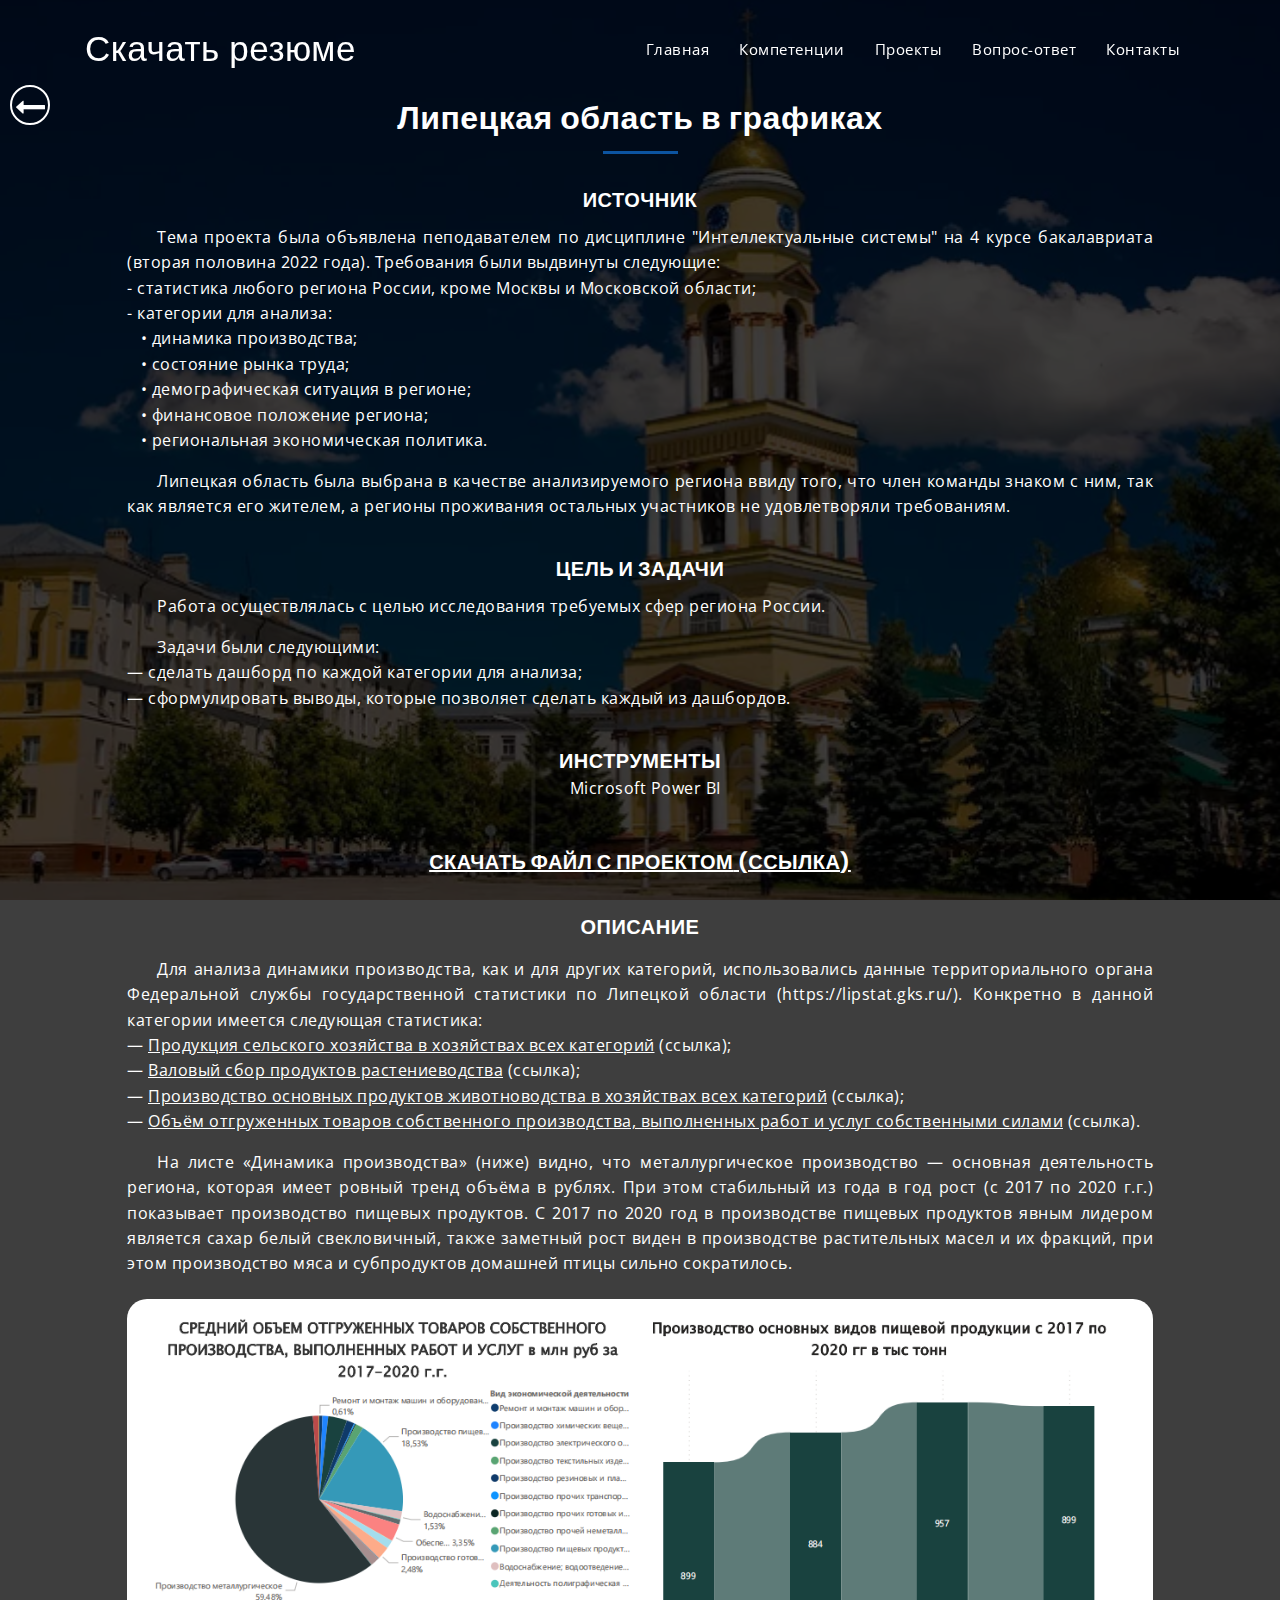
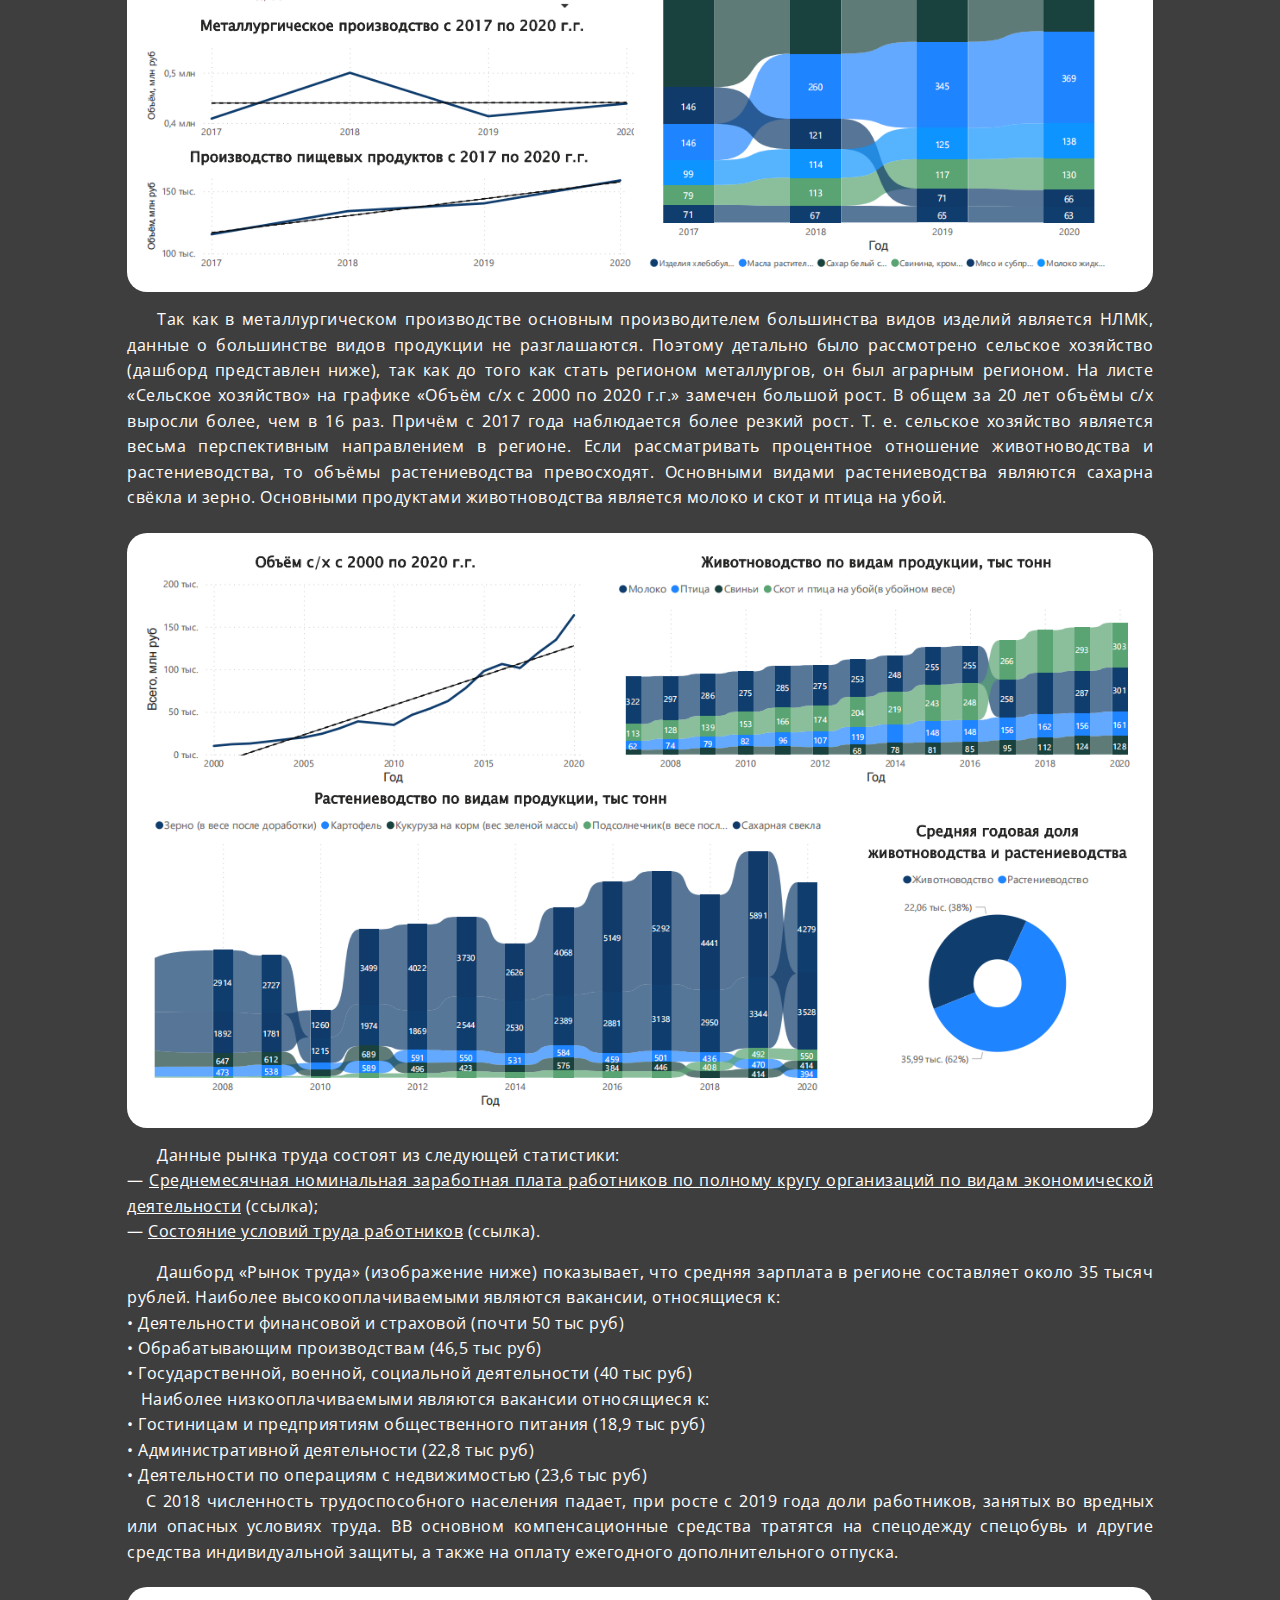
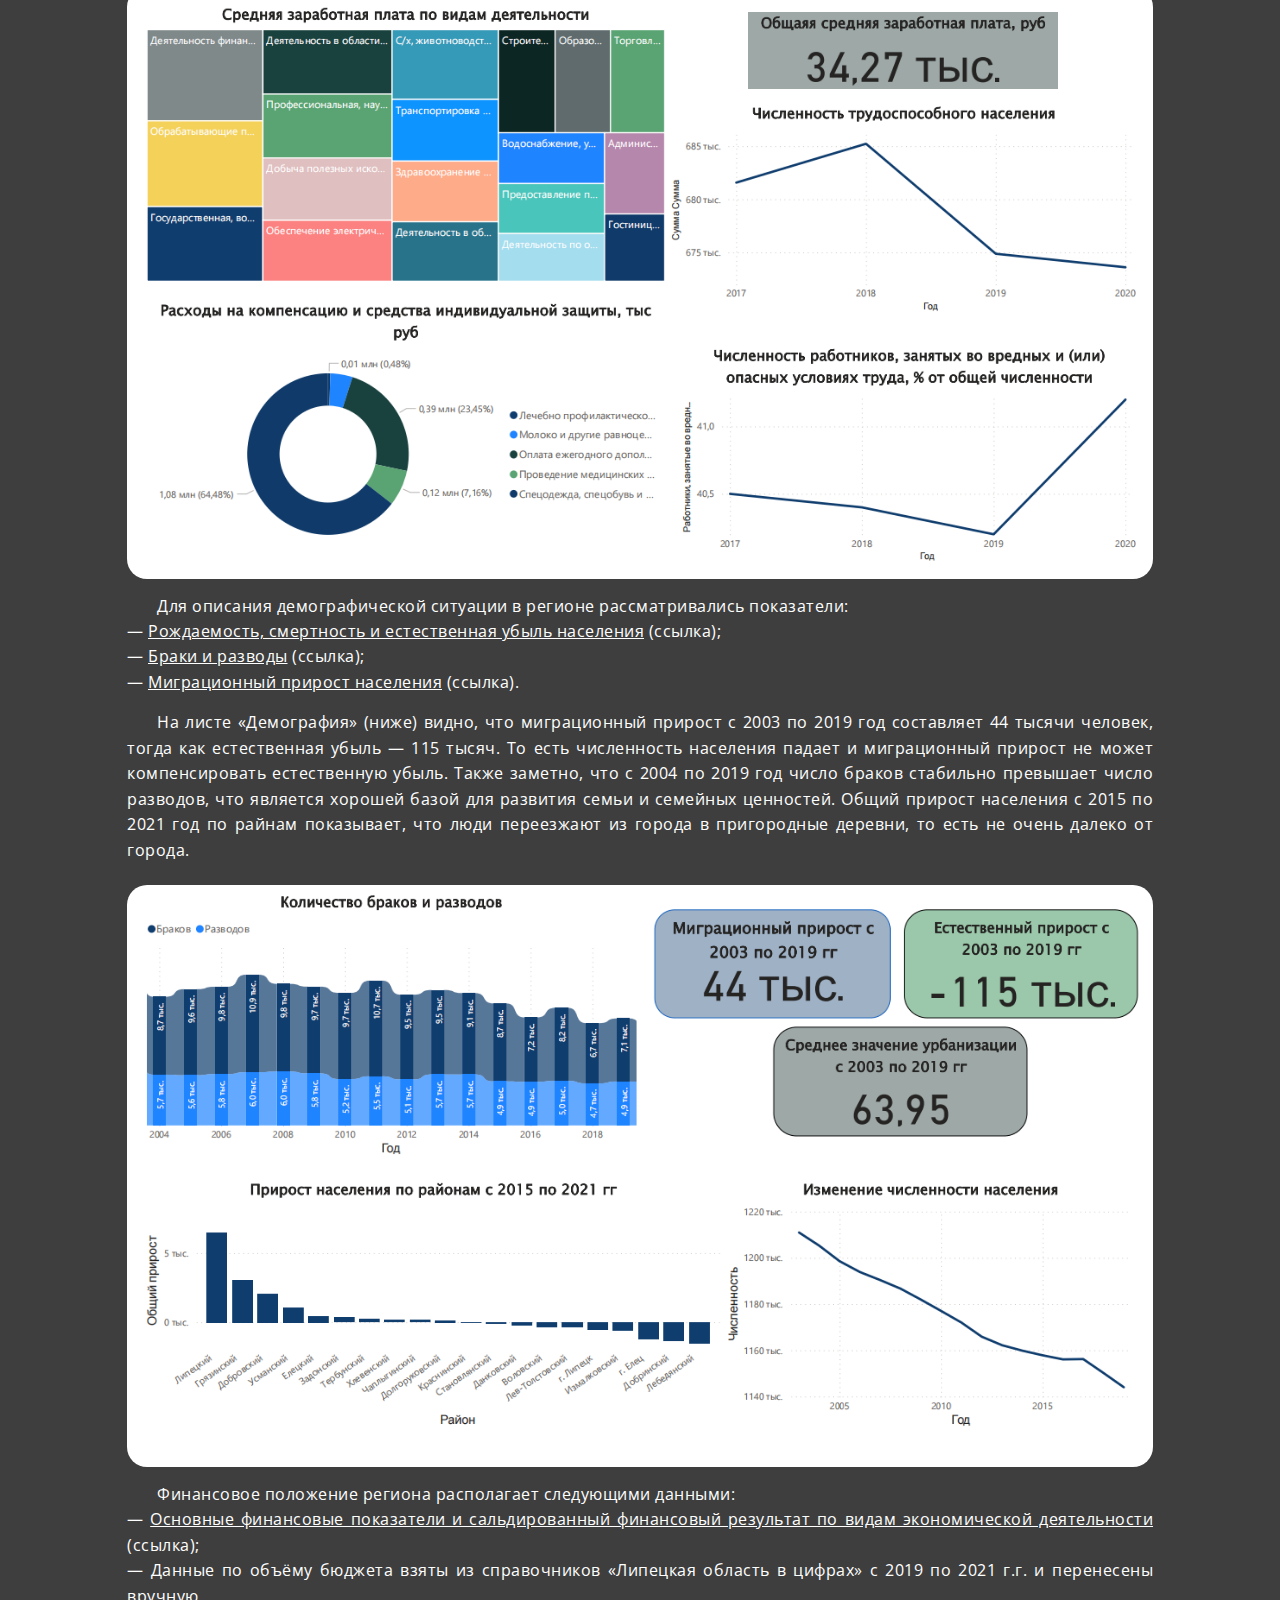
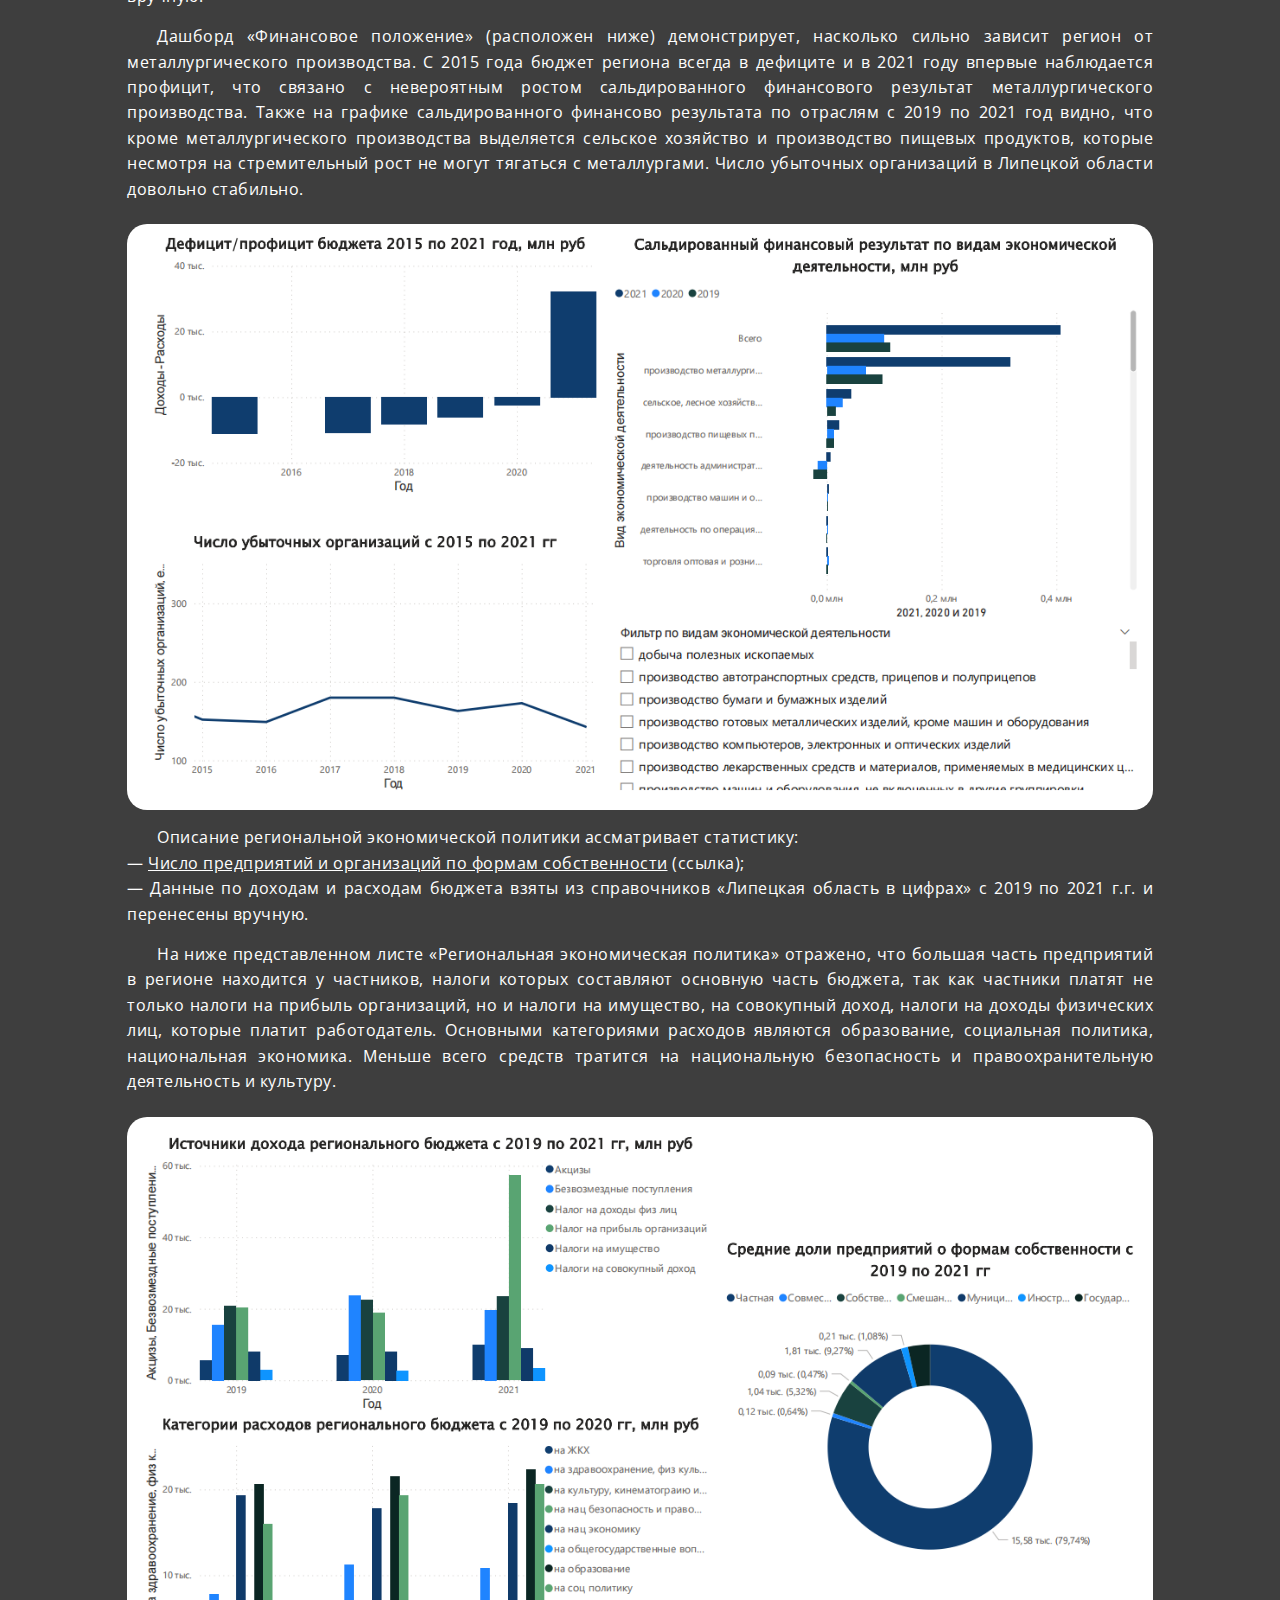
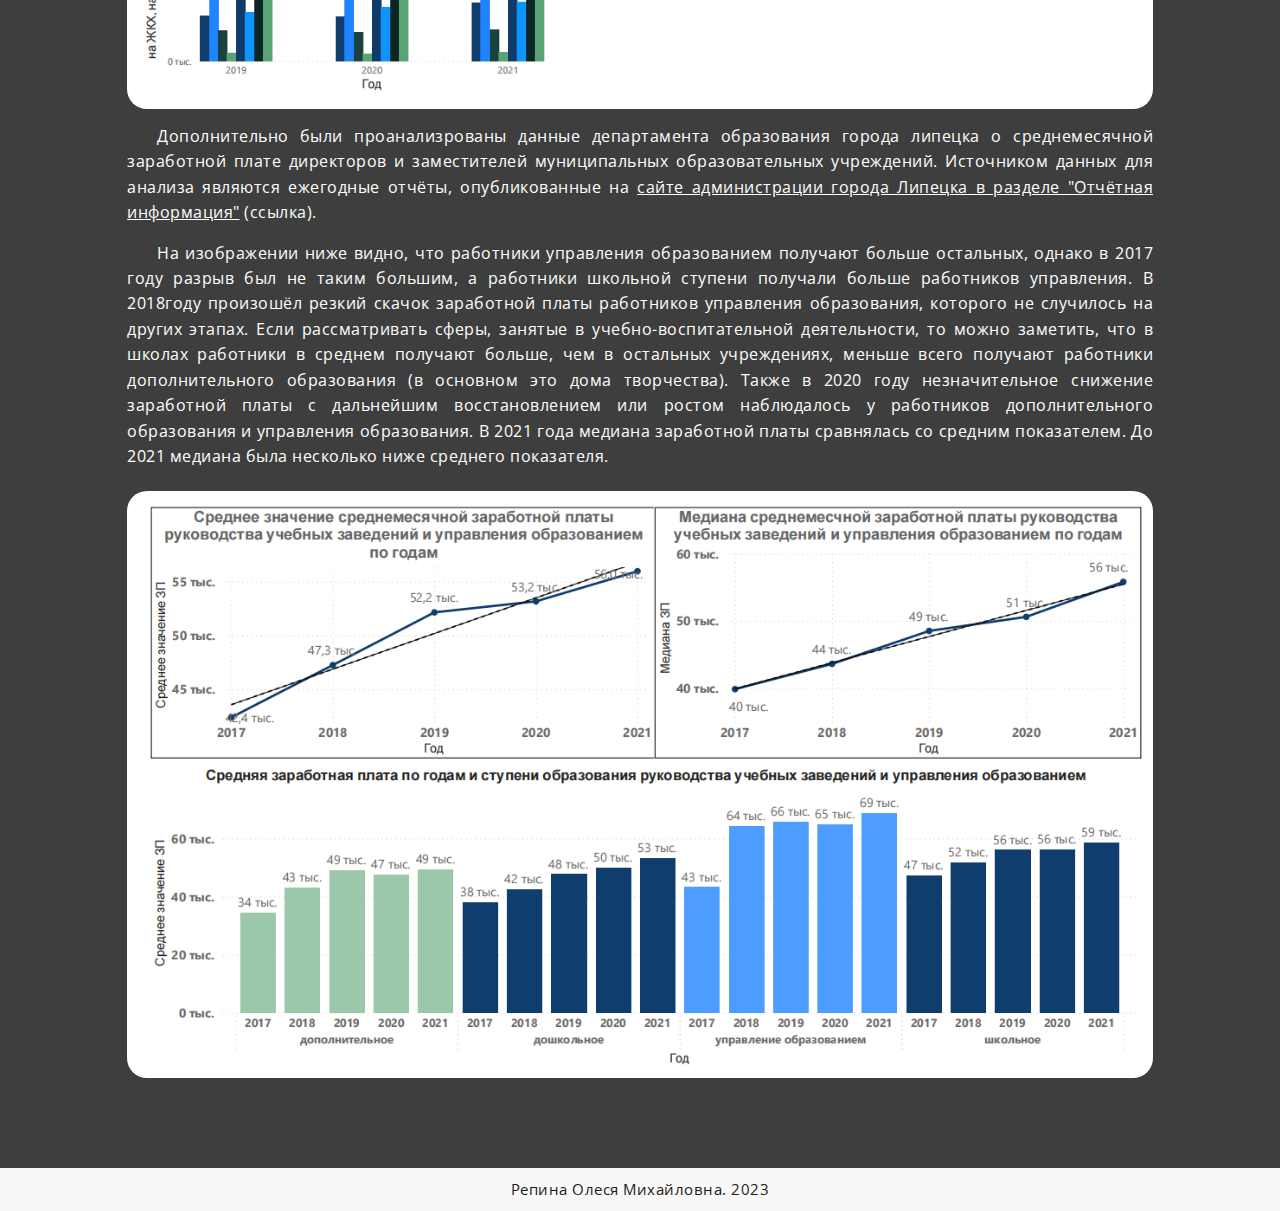
<file: project_Lipetsk.html>
<!DOCTYPE html>
<html lang="ru">
  <head>
    <meta charset="utf-8">
    <meta http-equiv="X-UA-Compatible" content="IE=edge">
    <meta name="viewport" content="width=device-width, initial-scale=1">
    <!-- The above 3 meta tags *must* come first in the head; any other head content must come *after* these tags -->
    <title>Репина Олеся</title>
    <!-- Favicon -->
    <link rel="shortcut icon" type="image/icon" href="assets/images/favicon.ico"/>
    <!-- Font Awesome -->
    <link href="https://maxcdn.bootstrapcdn.com/font-awesome/4.6.3/css/font-awesome.min.css" rel="stylesheet">
    <!-- Bootstrap -->
    <link href="assets/css/bootstrap.min.css" rel="stylesheet">
    <!-- Slick slider -->
    <link href="assets/css/slick.css" rel="stylesheet">
    <!-- Gallery Lightbox -->
    <link href="assets/css/magnific-popup.css" rel="stylesheet">
    <!-- Theme color -->
    <link id="switcher" href="assets/css/theme-color/default-theme.css" rel="stylesheet">

    <!-- Main Style -->
    <link href="style.css" rel="stylesheet">

    <!-- Fonts -->

    <!-- Open Sans for body font -->
	<link href="https://fonts.googleapis.com/css?family=Open+Sans:300,400,400i,600,700,800" rel="stylesheet">
    <!-- Poppins for Title -->
  	<link href="https://fonts.googleapis.com/css?family=Poppins" rel="stylesheet">
 
 
	
    <!-- HTML5 shim and Respond.js for IE8 support of HTML5 elements and media queries -->
    <!-- WARNING: Respond.js doesn't work if you view the page via file:// -->
    <!--[if lt IE 9]>
      <script src="https://oss.maxcdn.com/html5shiv/3.7.2/html5shiv.min.js"></script>
      <script src="https://oss.maxcdn.com/respond/1.4.2/respond.min.js"></script>
    <![endif]-->
  </head>
  <body>
  	
  	<!-- Start Header -->
	<header id="mu-header" class="" role="banner">
		<div class="container">
			<nav class="navbar navbar-default mu-navbar">
		  <div class="container-fluid">
		    <!-- Brand and toggle get grouped for better mobile display -->
		    <div class="navbar-header">
		      <button type="button" class="navbar-toggle collapsed" data-toggle="collapse" data-target="#bs-example-navbar-collapse-1" aria-expanded="false">
		        <span class="sr-only">Toggle navigation</span>
		        <span class="icon-bar"></span>
		        <span class="icon-bar"></span>
		        <span class="icon-bar"></span>
		      </button>

		      <!-- Text Logo -->
		      <a class="navbar-brand" href="files\resume.pdf" target="_blank">Скачать&nbspрезюме</a>

		      <!-- Image Logo -->
		      <!-- <a class="navbar-brand" href="#"><img src="assets/images/logo.png"></a> -->


		    </div>

		    <!-- Collect the nav links, forms, and other content for toggling -->
		    <div class="collapse navbar-collapse" id="bs-example-navbar-collapse-1">
		      	<ul class="nav navbar-nav mu-menu navbar-right">
			        <li><a href="main.html#main">Главная</a></li>
			        <li><a href="main.html#service">Компетенции</a></li>
		            <li><a href="main.html#portfolio">Проекты</a></li>
		            <li><a href="main.html#faq">Вопрос-ответ</a></li>
					<li><a href="main.html#contact">Контакты</a></li>
		      	</ul>
		    </div><!-- /.navbar-collapse -->
		  </div><!-- /.container-fluid -->
		</nav>
		</div>
	</header>
	<!-- End Header -->

	<!-- Start main content -->
		
	<main role="main">

		<!-- Start Testimonials -->
		<section class="mu-testimonials" style="background-image: url('assets/images/portfolio/img-5.png');">
			<div class="container">
				<div class="row">
					<div class="col-md-12">
						<div class="mu-testimonials-area">
							<div class="mu-testimonial-header">
								<a href="main.html#portfolio" title="Вернуться к списку проектов">	<span class="mu-testimonial-icon-box">
								<i class="fa fa-long-arrow-left"></i>
								</span></a>
								<h2 class="mu-heading-title">
									 Липецкая область в графиках</h2>
								<span class="mu-header-dot"></span>
							</div>

							<div class="mu-testimonials-block">
								<ul class="mu-testimonial-slide">

									<li>
										<h5 class="mu-ct-name">Источник</h5>
											<div class="mu-testimonial-text">	
										Тема проекта была объявлена пеподавателем по дисциплине "Интеллектуальные системы" на 4 курсе бакалавриата (вторая половина 2022 года).
										Требования были выдвинуты следующие:<br>
										- статистика любого региона России, кроме Москвы и Московской области;<br>
										- категории для анализа:<br>
										&nbsp;&nbsp;&nbsp;&bull; динамика производства;<br>
										&nbsp;&nbsp;&nbsp;&bull; состояние рынка труда;<br>
										&nbsp;&nbsp;&nbsp;&bull; демографическая ситуация в регионе;<br>
										&nbsp;&nbsp;&nbsp;&bull; финансовое положение региона;<br>
										&nbsp;&nbsp;&nbsp;&bull; региональная экономическая политика.
											</div>
											<div class="mu-testimonial-text">
										Липецкая область была выбрана в качестве анализируемого региона ввиду того, что член команды знаком с ним, так как является его жителем, 
										а регионы проживания остальных участников не удовлетворяли требованиям.
										</div>
										
									</li>

									<li>
										<h5 class="mu-ct-name">Цель и задачи</h5>
											<div class="mu-testimonial-text">
											Работа осуществлялась с целью исследования требуемых сфер региона России.
											</div>
											<div class="mu-testimonial-text">
											Задачи были следующими:<br>
											— сделать дашборд по каждой категории для анализа;<br>
											— сформулировать выводы, которые позволяет сделать каждый из дашбордов.<br>
											</div>									
									</li>

									<li>
										<h5 class="mu-ct-name">Инструменты</h5>
											<p>	
											Microsoft Power BI
											</p>
									</li>

									<li>
										<a class="a-project" target="_blank" href="project_Lipetsk/project_Lipetsk.pbix"><h5 class="mu-ct-name"><u><b>Скачать файл с проектом</b> (ссылка)</u></h5></a>								
									</li>

									<li>
										<h5 class="mu-ct-name">Описание</h5>
										<!-- динамика производства -->
										<div class="mu-ct-block">
											<div class="mu-testimonial-text">										
												Для анализа динамики производства, как и для других категорий, использовались данные 
												территориального органа Федеральной службы государственной статистики по Липецкой области (https://lipstat.gks.ru/). 
												Конкретно в данной категории имеется следующая статистика:<br>
												<a target="_blank" href="https://lipstat.gks.ru/storage/mediabank/%D0%9F%D1%80%D0%BE%D0%B4%D1%83%D0%BA%D1%86%D0%B8%D1%8F%20%D1%81%D0%B5%D0%BB%D1%8C%D1%81%D0%BA%D0%BE%D0%B3%D0%BE%20%D1%85%D0%BE%D0%B7%D1%8F%D0%B9%D1%81%D1%82%D0%B2%D0%B0%20%D0%B2%20%D1%85%D0%BE%D0%B7%D1%8F%D0%B9%D1%81%D1%82%D0%B2%D0%B0%D1%85%20%D0%B2%D1%81%D0%B5%D1%85%20%D0%BA%D0%B0%D1%82%D0%B5%D0%B3%D0%BE%D1%80%D0%B8%D0%B9(1).pdf">
													— <u>Продукция сельского хозяйства в хозяйствах всех категорий</u> (ссылка);<br></a>
												<a target="_blank" href="https://lipstat.gks.ru/storage/mediabank/%D0%92%D0%B0%D0%BB%D0%BE%D0%B2%D0%BE%D0%B9%20%D1%81%D0%B1%D0%BE%D1%80%20%D0%BF%D1%80%D0%BE%D0%B4%D1%83%D0%BA%D1%82%D0%BE%D0%B2%20%D1%80%D0%B0%D1%81%D1%82%D0%B5%D0%BD%D0%B8%D0%B5%D0%B2%D0%BE%D0%B4%D1%81%D1%82%D0%B2%D0%B0(1).pdf">
													— <u>Валовый сбор продуктов растениеводства</u> (ссылка);<br></a>
												<a target="_blank" href="https://lipstat.gks.ru/storage/mediabank/%D0%9F%D1%80%D0%BE%D0%B8%D0%B7%D0%B2%D0%BE%D0%B4%D1%81%D1%82%D0%B2%D0%BE%20%D0%BE%D1%81%D0%BD%D0%BE%D0%B2%D0%BD%D1%8B%D1%85%20%D0%BF%D1%80%D0%BE%D0%B4%D1%83%D0%BA%D1%82%D0%BE%D0%B2%20%D0%B6%D0%B8%D0%B2%D0%BE%D1%82%D0%BD%D0%BE%D0%B2%D0%BE%D0%B4%D1%81%D1%82%D0%B2%D0%B0%20%D0%BF%D0%BE%20%D0%BA%D0%B0%D1%82%D0%B5%D0%B3%D0%BE%D1%80%D0%B8%D1%8F%D0%BC%20%D1%85%D0%BE%D0%B7%D1%8F%D0%B9%D1%81%D1%82%D0%B2(1).pdf">
													— <u>Производство основных продуктов животноводства в хозяйствах всех категорий</u> (ссылка);<br></a>
												</a>
												<a target="_blank" href="https://lipstat.gks.ru/storage/mediabank/%D0%9E%D0%B1%D1%8A%D0%B5%D0%BC%20%D0%BE%D1%82%D0%B3%D1%80%D1%83%D0%B6%D0%B5%D0%BD%D0%BD%D1%8B%D1%85%20%D1%82%D0%BE%D0%B2-%D0%BE%D0%B2(1).pdf">
													— <u>Объём отгруженных товаров собственного производства, выполненных работ и услуг собственными силами</u> (ссылка).</a>
												</a>
											</div></div>

											<div class="mu-ct-block">
												<div class="mu-testimonial-text">	
											На листе «Динамика производства» (ниже) видно, что металлургическое производство — основная деятельность региона, 
											которая имеет ровный тренд объёма в рублях. При этом стабильный из года в год рост (с 2017 по 2020 г.г.) 
											показывает производство пищевых продуктов. С 2017 по 2020 год в производстве пищевых продуктов явным 
											лидером является сахар белый свекловичный, также заметный рост виден в производстве растительных масел 
											и их фракций, при этом производство мяса и субпродуктов домашней птицы сильно сократилось.
											</div></div>

											<div class="mu-ct-block">
												<div class="mu-testimonial-img-center">	
													<img class="mu-testimonial-img" src="project_Lipetsk/image-1.png" width="100%">
												</div></div>

											<div class="mu-ct-block">
												<div class="mu-testimonial-text">	
												Так как в металлургическом производстве основным производителем большинства видов изделий 
												является НЛМК, данные о большинстве видов продукции не разглашаются. Поэтому детально было 
												рассмотрено сельское хозяйство (дашборд представлен ниже), так как до того как стать регионом металлургов, он был 
												аграрным регионом. На листе «Сельское хозяйство» на графике «Объём с/х с 2000 по 2020 г.г.» 
												замечен большой рост. В общем за 20 лет объёмы с/х выросли более, чем в 16 раз. Причём с 
												2017 года наблюдается более резкий рост. Т. е. сельское хозяйство является весьма перспективным 
												направлением в регионе. Если рассматривать процентное отношение животноводства и растениеводства, 
												то объёмы растениеводства превосходят. Основными видами растениеводства являются сахарна свёкла и 
												зерно. Основными продуктами животноводства является молоко и скот и птица на убой.
											</div></div>

											<div class="mu-ct-block">
												<div class="mu-testimonial-img-center">	
													<img class="mu-testimonial-img" src="project_Lipetsk/image-2.png" width="100%">
												</div></div>


											<div class="mu-ct-block">
												<div class="mu-testimonial-text">
												Данные рынка труда состоят из следующей статистики:<br>
												<a target="_blank" href="https://lipstat.gks.ru/storage/mediabank/%D0%A1%D1%80%D0%B5%D0%B4%D0%BD%D0%B5%D0%BC%D0%B5%D1%81%D1%8F%D1%87%D0%BD%D0%B0%D1%8F%20%D0%BD%D0%BE%D0%BC%D0%B8%D0%BD%D0%B0%D0%BB%D1%8C%D0%BD%D0%B0%D1%8F%20%D0%BD%D0%B0%D1%87%D0%B8%D1%81%D0%BB%D0%B5%D0%BD%D0%BD%D0%B0%D1%8F%20%D0%B7%D0%B0%D1%80%D0%B0%D0%B1%D0%BE%D1%82%D0%BD%D0%B0%D1%8F%20%D0%BF%D0%BB%D0%B0%D1%82(2).pdf">
													— <u>Среднемесячная номинальная заработная плата работников по полному кругу организаций по видам экономической деятельности</u> (ссылка);<br>
												</a>
												<a target="_blank" href="https://lipstat.gks.ru/storage/mediabank/%D0%A1%D0%9E%D0%A1%D0%A2%D0%9E%D0%AF%D0%9D%D0%98%D0%95%20%D0%A3%D0%A1%D0%9B%D0%9E%D0%92%D0%98%D0%99%20%D0%A2%D0%A0%D0%A3%D0%94%D0%90%20%D0%A0%D0%90%D0%91%D0%9E%D0%A2%D0%9D%D0%98%D0%9A%D0%9E%D0%92%20%D0%9B%D0%98%D0%9F%D0%95%D0%A6%D0%9A%D0%9E%D0%99%20%D0%9E%D0%91%D0%9B%D0%90%D0%A1%D0%A2%D0%98.pdf">
													— <u>Состояние условий труда работников</u> (ссылка).
												</a>
											</div></div>

											<div class="mu-ct-block">
												<div class="mu-testimonial-text">
													Дашборд «Рынок труда» (изображение ниже) показывает, что средняя зарплата в регионе составляет около 35 
													тысяч рублей. Наиболее высокооплачиваемыми являются вакансии, относящиеся к:<br>
													&bull; Деятельности финансовой и страховой (почти 50 тыс руб)<br>
													&bull; Обрабатывающим производствам (46,5 тыс руб)<br>
													&bull; Государственной, военной, социальной деятельности (40 тыс руб)<br>
													&nbsp;&nbsp;&nbsp;Наиболее низкооплачиваемыми являются вакансии относящиеся к:<br>
													&bull; Гостиницам и предприятиям общественного питания (18,9 тыс руб)<br>
													&bull; Административной деятельности (22,8 тыс руб)<br>
													&bull; Деятельности по операциям с недвижимостью (23,6 тыс руб)<br>
													&nbsp;&nbsp;&nbsp;С 2018 численность трудоспособного населения падает, при росте с 2019 года доли работников, 
													занятых во вредных или опасных условиях труда. ВВ основном компенсационные средства тратятся 
													на спецодежду спецобувь и другие средства индивидуальной защиты, а также на оплату ежегодного дополнительного отпуска.
											</div></div>

											<div class="mu-ct-block">
												<div class="mu-testimonial-img-center">	
													<img class="mu-testimonial-img" src="project_Lipetsk/image-3.png" width="100%">
												</div></div>

											<div class="mu-ct-block">
												<div class="mu-testimonial-text">
												Для описания демографической ситуации в регионе рассматривались показатели:<br>
												<a target="_blank" href="https://lipstat.gks.ru/storage/mediabank/neEv1KLP/%D0%A0%D0%BE%D0%B6%D0%B4%D0%B0%D0%B5%D0%BC%D0%BE%D1%81%D1%82%D1%8C,%20%D1%81%D0%BC%D0%B5%D1%80%D1%82%D0%BD%D0%BE%D1%81%D1%82%D1%8C%20%D0%B8%20%D0%B5%D1%81%D1%82%D0%B5%D1%81%D1%82%D0%B2%D0%B5%D0%BD%D0%BD%D0%B0%D1%8F%20%D1%83%D0%B1%D1%8B%D0%BB%D1%8C%20%D0%BD%D0%B0%D1%81%D0%B5%D0%BB%D0%B5%D0%BD%D0%B8%D1%8F%20%D0%9B%D0%B8%D0%BF%D0%B5%D1%86%D0%BA%D0%BE%D0%B9%20%D0%BE%D0%B1%D0%BB%D0%B0%D1%81%D1%82%D0%B8.pdf">
													— <u>Рождаемость, смертность и естественная убыль населения</u> (ссылка);<br>
												</a>
												<a target="_blank" href="https://lipstat.gks.ru/storage/mediabank/%D0%91%D1%80%D0%B0%D0%BA%D0%B8%20%D0%B8%20%D1%80%D0%B0%D0%B7%D0%B2%D0%BE%D0%B4%D1%8B%20%D0%BF%D0%BE%20%D0%9B%D0%B8%D0%BF%D0%B5%D1%86%D0%BA%D0%BE%D0%B9%20%D0%BE%D0%B1%D0%BB%D0%B0%D1%81%D1%82%D0%B8(2).pdf">
													— <u>Браки и разводы</u> (ссылка);<br>
												</a>
												<a target="_blank" href="https://lipstat.gks.ru/storage/mediabank/%D0%9C%D0%B8%D0%B3%D1%80%D0%B0%D1%86%D0%B8%D0%BE%D0%BD%D0%BD%D1%8B%D0%B9%20%D0%BF%D1%80%D0%B8%D1%80%D0%BE%D1%81%D1%82%20%D0%BD%D0%B0%D1%81%D0%B5%D0%BB%D0%B5%D0%BD%D0%B8%D1%8F%20%D0%9B%D0%B8%D0%BF%D0%B5%D1%86%D0%BA%D0%BE%D0%B9%20%D0%BE%D0%B1%D0%BB%D0%B0%D1%81%D1%82%D0%B8(2).pdf">
													— <u>Миграционный прирост населения</u> (ссылка).
												</a>
											</div></div>

											<div class="mu-ct-block">
												<div class="mu-testimonial-text">
													На листе «Демография» (ниже) видно, что миграционный прирост с 2003 по 2019 год 
													составляет 44 тысячи человек, тогда как естественная убыль — 115 тысяч. То есть 
													численность населения падает и миграционный прирост не может компенсировать 
													естественную убыль. Также заметно, что с 2004 по 2019 год число браков стабильно 
													превышает число разводов, что является хорошей базой для развития семьи и семейных 
													ценностей. Общий прирост населения с 2015 по 2021 год по райнам показывает, что 
													люди переезжают из города в пригородные деревни, то есть не очень далеко от города.
											</div></div>

											<div class="mu-ct-block">
												<div class="mu-testimonial-img-center">	
													<img class="mu-testimonial-img" src="project_Lipetsk/image-4.png" width="100%">
												</div></div>

											<div class="mu-ct-block">
												<div class="mu-testimonial-text">
											Финансовое положение региона располагает следующими данными:<br>
											<a target="_blank" href="https://lipstat.gks.ru/storage/mediabank/ОСНОВНЫЕ%20ФИНАНСОВЫЕ%20ПОКАЗАТЕЛИ(1).pdf">
												— <u>Основные финансовые показатели и сальдированный финансовый результат по видам экономической деятельности</u> (ссылка);<br>
											</a>
												— Данные по объёму бюджета взяты из справочников «Липецкая область в цифрах» с 2019 по 2021 г.г. и перенесены вручную.
											</div></div>

											<div class="mu-ct-block">
												<div class="mu-testimonial-text">
												Дашборд «Финансовое положение» (расположен ниже) демонстрирует, насколько сильно зависит регион от 
												металлургического производства. С 2015 года бюджет региона всегда в дефиците и в 
												2021 году впервые наблюдается профицит, что связано с невероятным ростом 
												сальдированного финансового результат металлургического производства. 
												Также на графике сальдированного финансово результата по отраслям 
												с 2019 по 2021 год видно, что кроме металлургического производства выделяется 
												сельское хозяйство и производство пищевых продуктов, которые несмотря на 
												стремительный рост не могут тягаться с металлургами. Число убыточных организаций 
												в Липецкой области довольно стабильно.
											</div></div>

											<div class="mu-ct-block">
												<div class="mu-testimonial-img-center">	
													<img class="mu-testimonial-img" src="project_Lipetsk/image-5.png" width="100%">
												</div></div>

											<div class="mu-ct-block">
												<div class="mu-testimonial-text">
												Описание региональной экономической политики ассматривает статистику:<br>
												<a target="_blank" href="https://lipstat.gks.ru/storage/mediabank/Число%20предприятий%20и%20организаций%20по%20формам%20собственности(2).pdf">
													— <u>Число предприятий и организаций по формам собственности</u> (ссылка);<br>
												</a>													  
													— Данные по доходам и расходам бюджета взяты из справочников «Липецкая область в цифрах» с 2019 по 2021 г.г. и перенесены вручную.
											</div></div>

											<div class="mu-ct-block">
												<div class="mu-testimonial-text">
													На ниже представленном листе «Региональная экономическая политика» отражено, что большая часть предприятий в регионе 
													находится у частников, налоги которых составляют основную часть бюджета, так как частники платят 
													не только налоги на прибыль организаций, но и налоги на имущество, на совокупный доход, налоги на 
													доходы физических лиц, которые платит работодатель. Основными категориями расходов являются 
													образование, социальная политика, национальная экономика. Меньше всего средств тратится на 
													национальную безопасность и правоохранительную деятельность и культуру.
											</div></div>

											<div class="mu-ct-block">
												<div class="mu-testimonial-img-center">	
													<img class="mu-testimonial-img" src="project_Lipetsk/image-6.png" width="100%">
												</div></div>

											<div class="mu-ct-block">
												<div class="mu-testimonial-text">
											Дополнительно были проанализрованы данные департамента образования города липецка о среднемесячной 
											заработной плате директоров и заместителей муниципальных образовательных учреждений. Источником данных для анализа 
											являются ежегодные отчёты, опубликованные на <a href="https://lipetskcity.ru/root/documents/borba_s_korrupciej/otchetnaja_informacija">
											<u>сайте администрации города Липецка в разделе "Отчётная информация"</u> (ссылка). </a>
											</div></div>

											<div class="mu-ct-block">
												<div class="mu-testimonial-text">
											На изображении ниже видно, что работники управления образованием получают больше остальных, однако 
											в 2017 году разрыв был не таким большим, а работники школьной ступени получали больше работников 
											управления. В 2018году произошёл резкий скачок заработной платы работников управления образования, 
											которого не случилось на других этапах. Если рассматривать сферы, занятые в учебно-воспитательной 
											деятельности, то можно заметить, что в школах работники в среднем получают больше, чем в остальных 
											учреждениях, меньше всего получают работники дополнительного образования (в основном это 
											дома творчества). Также в 2020 году незначительное снижение заработной платы с дальнейшим 
											восстановлением или ростом наблюдалось у работников дополнительного образования и управления 
											образования. В 2021 года медиана заработной платы сравнялась со средним показателем. 
											До 2021 медиана была несколько ниже среднего показателя.
											</div></div>

											<div class="mu-ct-block">
												<div class="mu-testimonial-img-center">	
													<img class="mu-testimonial-img" src="project_Lipetsk/image-7.png" width="100%">
												</div></div>
									</li>
								</ul>
							</div>

						</div>
					</div>
				</div>
			</div>
		</section>
		<!-- End Testimonials -->

	</main>
	
	<!-- End main content -->
			
			
	<!-- Start footer -->
	<footer id="mu-footer" role="contentinfo">
			<div class="container">
				<div class="mu-footer-area">
					<p class="mu-copy-right">Репина Олеся Михайловна. 2023</p>
				</div>
			</div>

	</footer>
	<!-- End footer -->

	
	
    <!-- jQuery library -->
    <script src="https://ajax.googleapis.com/ajax/libs/jquery/1.11.3/jquery.min.js"></script>
    <!-- Include all compiled plugins (below), or include individual files as needed -->
    <!-- Bootstrap -->
    <script src="assets/js/bootstrap.min.js"></script>
	<!-- Slick slider -->
    <script type="text/javascript" src="assets/js/slick.min.js"></script>
    <!-- Filterable Gallery js -->
    <script type="text/javascript" src="assets/js/jquery.filterizr.min.js"></script>
    <!-- Gallery Lightbox -->
    <script type="text/javascript" src="assets/js/jquery.magnific-popup.min.js"></script>
    <!-- Ajax contact form  -->
    <script type="text/javascript" src="assets/js/app.js"></script>
	<!-- Featured Slider -->
    <script type="text/javascript" src="assets/js/typed.min.js"></script>
    <!-- On scroll JS  -->
    <script src="assets/js/jquery.appear.js"></script>
	<!-- Progress Bar -->
    <script type="text/javascript" src="assets/js/jquery.lineProgressbar.js"></script>
    
	
    <!-- Custom js -->
	<script type="text/javascript" src="assets/js/custom.js"></script>

	
	
    
  </body>
</html>
</file>
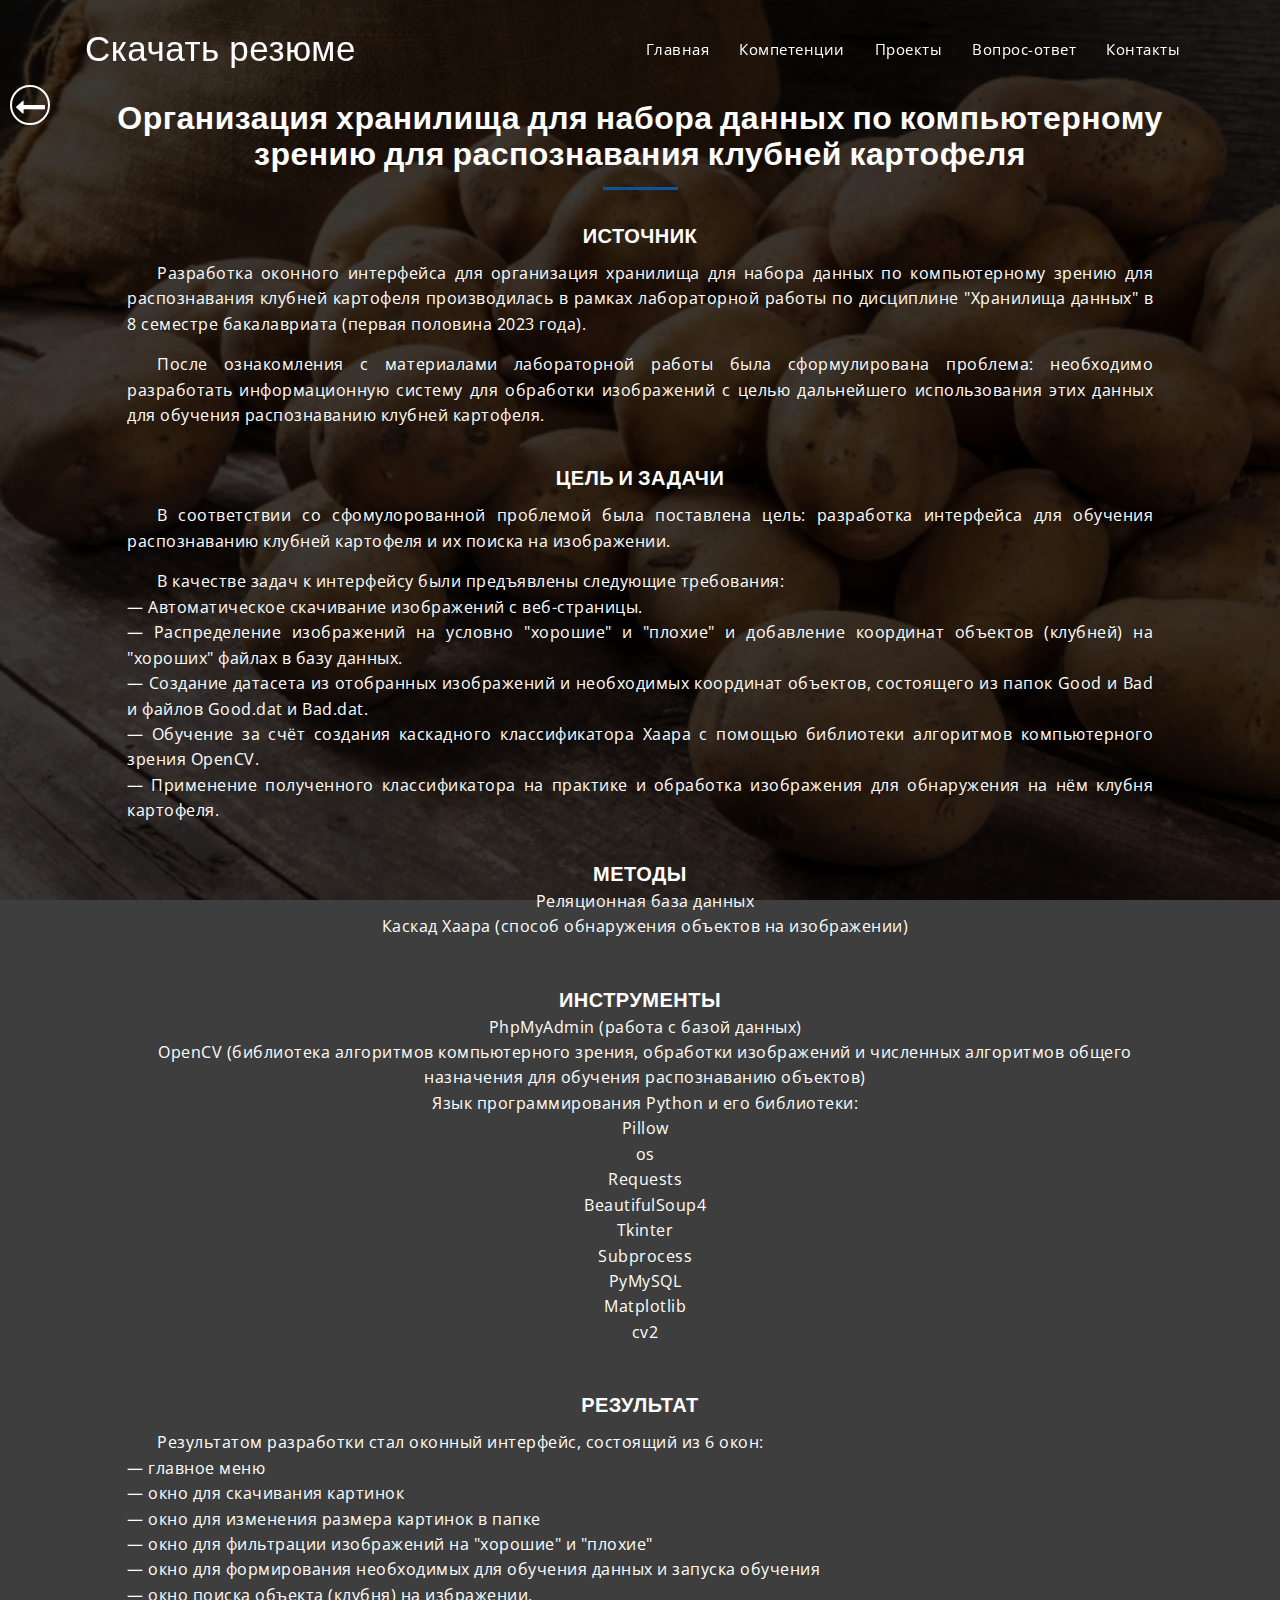
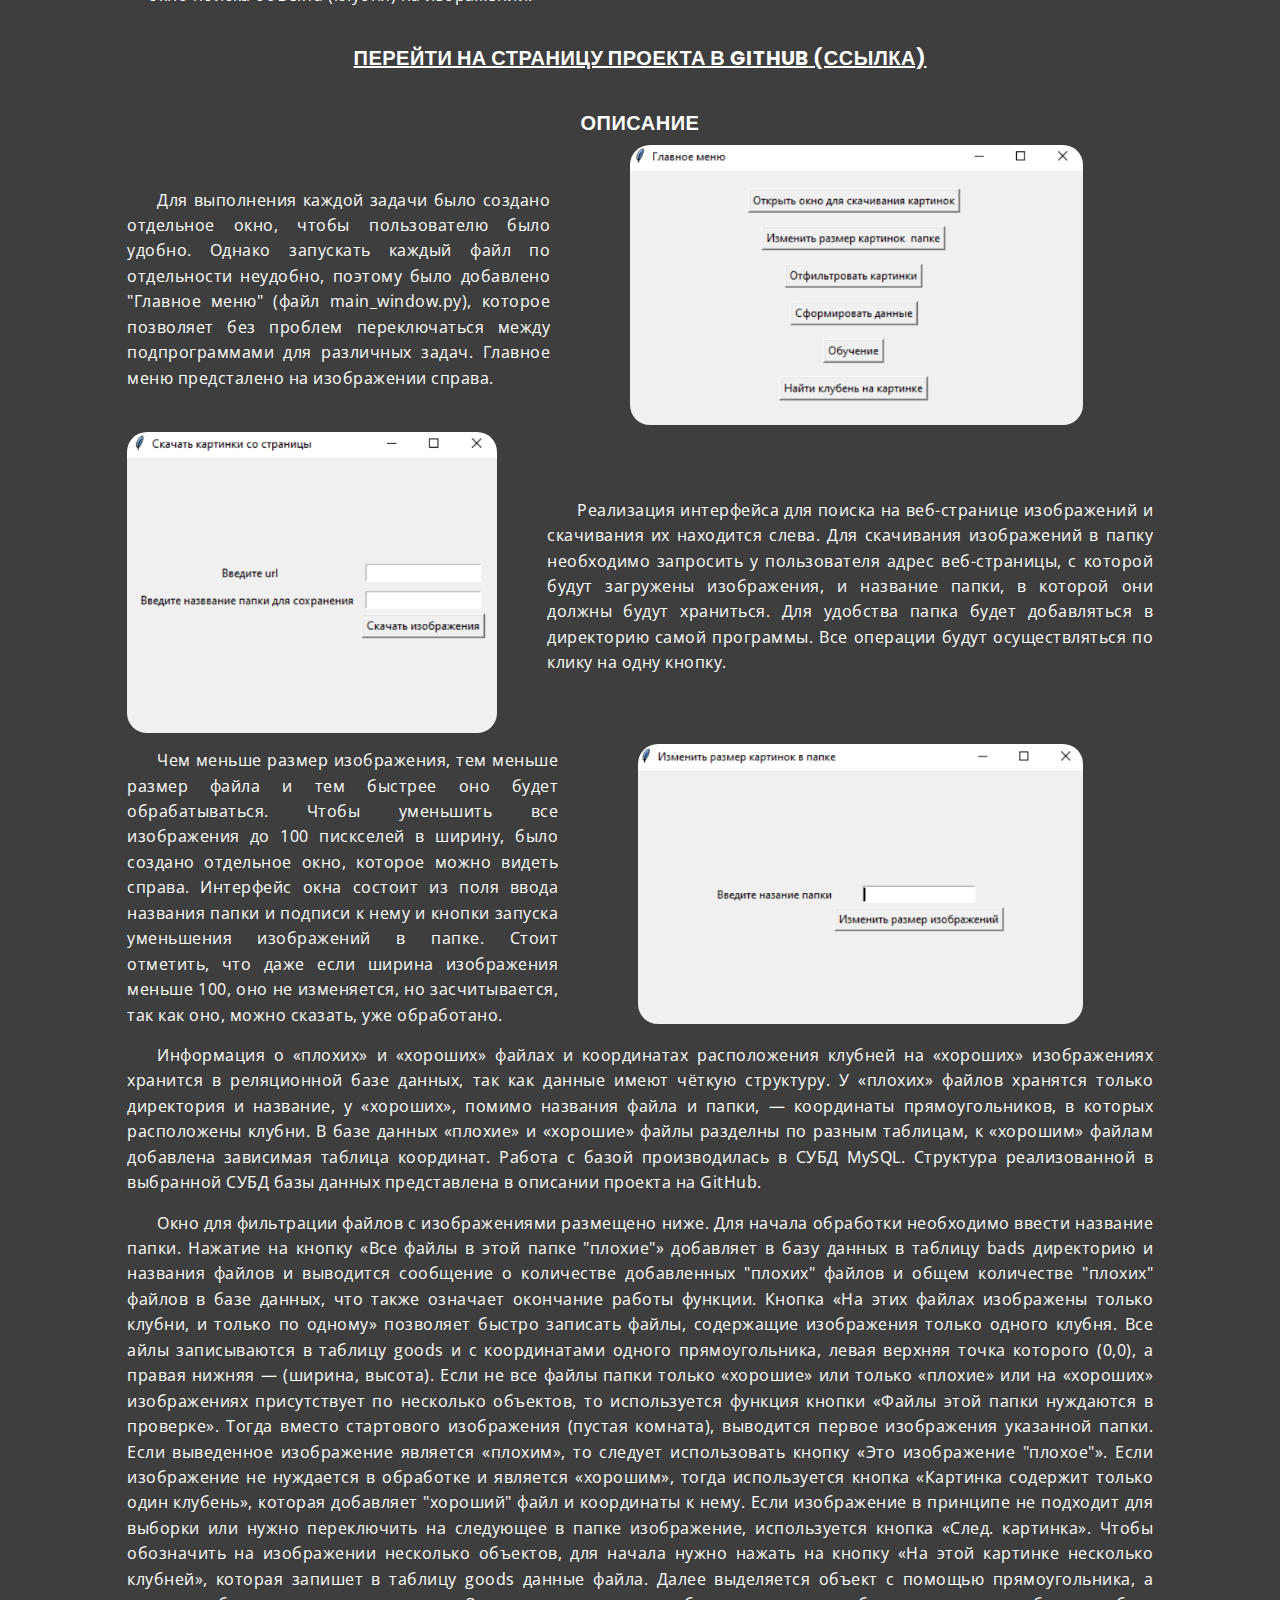
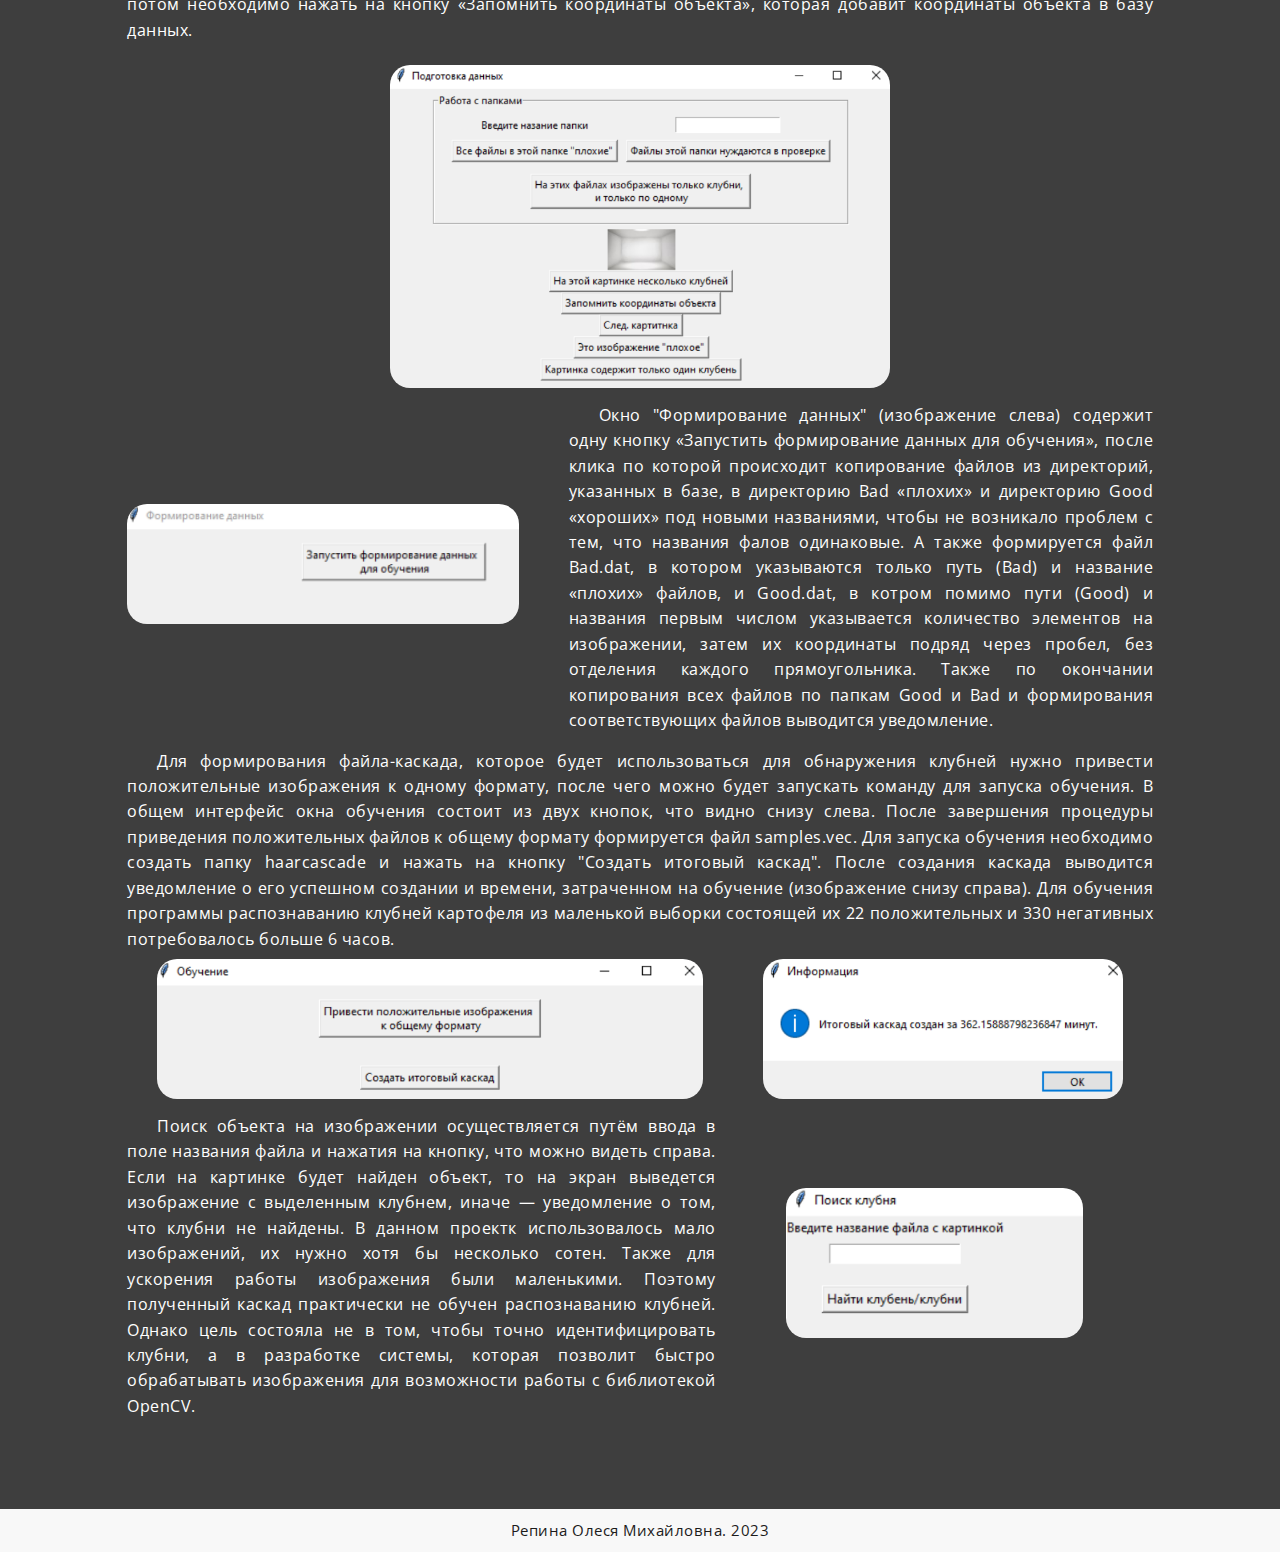
<file: project_potato.html>
<!DOCTYPE html>
<html lang="ru">
  <head>
    <meta charset="utf-8">
    <meta http-equiv="X-UA-Compatible" content="IE=edge">
    <meta name="viewport" content="width=device-width, initial-scale=1">
    <!-- The above 3 meta tags *must* come first in the head; any other head content must come *after* these tags -->
    <title>Репина Олеся</title>
    <!-- Favicon -->
    <link rel="shortcut icon" type="image/icon" href="assets/images/favicon.ico"/>
    <!-- Font Awesome -->
    <link href="https://maxcdn.bootstrapcdn.com/font-awesome/4.6.3/css/font-awesome.min.css" rel="stylesheet">
    <!-- Bootstrap -->
    <link href="assets/css/bootstrap.min.css" rel="stylesheet">
    <!-- Slick slider -->
    <link href="assets/css/slick.css" rel="stylesheet">
    <!-- Gallery Lightbox -->
    <link href="assets/css/magnific-popup.css" rel="stylesheet">
    <!-- Theme color -->
    <link id="switcher" href="assets/css/theme-color/default-theme.css" rel="stylesheet">

    <!-- Main Style -->
    <link href="style.css" rel="stylesheet">

    <!-- Fonts -->

    <!-- Open Sans for body font -->
	<link href="https://fonts.googleapis.com/css?family=Open+Sans:300,400,400i,600,700,800" rel="stylesheet">
    <!-- Poppins for Title -->
  	<link href="https://fonts.googleapis.com/css?family=Poppins" rel="stylesheet">
 
 
	
    <!-- HTML5 shim and Respond.js for IE8 support of HTML5 elements and media queries -->
    <!-- WARNING: Respond.js doesn't work if you view the page via file:// -->
    <!--[if lt IE 9]>
      <script src="https://oss.maxcdn.com/html5shiv/3.7.2/html5shiv.min.js"></script>
      <script src="https://oss.maxcdn.com/respond/1.4.2/respond.min.js"></script>
    <![endif]-->
  </head>
  <body>
  	
  	<!-- Start Header -->
	<header id="mu-header" class="" role="banner">
		<div class="container">
			<nav class="navbar navbar-default mu-navbar">
		  <div class="container-fluid">
		    <!-- Brand and toggle get grouped for better mobile display -->
		    <div class="navbar-header">
		      <button type="button" class="navbar-toggle collapsed" data-toggle="collapse" data-target="#bs-example-navbar-collapse-1" aria-expanded="false">
		        <span class="sr-only">Toggle navigation</span>
		        <span class="icon-bar"></span>
		        <span class="icon-bar"></span>
		        <span class="icon-bar"></span>
		      </button>

		     <!-- Text Logo -->
		      <a class="navbar-brand" href="files\resume.pdf" target="_blank">Скачать&nbspрезюме</a>

		      <!-- Image Logo -->
		      <!-- <a class="navbar-brand" href="#"><img src="assets/images/logo.png"></a> -->


		    </div>

		    <!-- Collect the nav links, forms, and other content for toggling -->
		    <div class="collapse navbar-collapse" id="bs-example-navbar-collapse-1">
		      	<ul class="nav navbar-nav mu-menu navbar-right">
			        <li><a href="main.html#main">Главная</a></li>
			        <li><a href="main.html#service">Компетенции</a></li>
		            <li><a href="main.html#portfolio">Проекты</a></li>
		            <li><a href="main.html#faq">Вопрос-ответ</a></li>
					<li><a href="main.html#contact">Контакты</a></li>
		      	</ul>
		    </div><!-- /.navbar-collapse -->
		  </div><!-- /.container-fluid -->
		</nav>
		</div>
	</header>
	<!-- End Header -->

	<!-- Start main content -->
		
	<main role="main">

		<!-- Start Testimonials -->
		<section class="mu-testimonials" style="background-image: url('assets/images/portfolio/img-6.png');">
			<div class="container">
				<div class="row">
					<div class="col-md-12">
						<div class="mu-testimonials-area">
							<div class="mu-testimonial-header">
								<a href="main.html#portfolio" title="Вернуться к списку проектов">	<span class="mu-testimonial-icon-box">
								<i class="fa fa-long-arrow-left"></i>
								</span></a>
								<h2 class="mu-heading-title"> 
									Организация хранилища для набора данных 
									по компьютерному зрению для распознавания клубней картофеля
								</h2>
								<span class="mu-header-dot"></span>
							</div>

							<div class="mu-testimonials-block">
								<ul class="mu-testimonial-slide">

									<li>
										<h5 class="mu-ct-name">Источник</h5>
											<div class="mu-testimonial-text">	
										Разработка оконного интерфейса для организация хранилища для набора данных по компьютерному зрению 
										для распознавания клубней картофеля производилась в рамках лабораторной работы по дисциплине "Хранилища данных" 
										в 8 семестре бакалавриата (первая половина 2023 года).
											</div>
											<div class="mu-testimonial-text">
										После ознакомления с материалами лабораторной работы была сформулирована проблема: необходимо разработать 
										информационную систему для обработки изображений с целью дальнейшего использования этих данных для 
										обучения распознаванию клубней картофеля.
										</div>
										
									</li>

									<li>
										<h5 class="mu-ct-name">Цель и задачи</h5>
											<div class="mu-testimonial-text">
											В соответствии со сфомулорованной проблемой была поставлена цель: разработка интерфейса для обучения 
											распознаванию клубней картофеля и их поиска на изображении.
											</div>
											<div class="mu-testimonial-text">
											В качестве задач к интерфейсу были предъявлены следующие требования:<br>
											— Автоматическое скачивание изображений с веб-страницы. <br>
											— Распределение изображений на условно "хорошие" и "плохие" и добавление координат объектов (клубней) 
											на "хороших" файлах в базу данных.<br>
											— Создание датасета из отобранных изображений и необходимых координат объектов, состоящего из 
											папок Good и Bad и файлов Good.dat и Bad.dat.<br>
											— Обучение за счёт создания каскадного классификатора Хаара с помощью библиотеки алгоритмов 
											компьютерного зрения OpenCV. <br>
											— Применение полученного классификатора на практике и обработка изображения для 
											обнаружения на нём клубня картофеля.
											</div>									
									</li>

									<li>
										<h5 class="mu-ct-name">Методы</h5>
											<p>	
										Реляционная база данных<br>
										Каскад Хаара (способ обнаружения объектов на изображении)
											</p>
									</li>

									<li>
										<h5 class="mu-ct-name">Инструменты</h5>
											<p>	
											PhpMyAdmin (работа с базой данных)<br>
											OpenCV (библиотека алгоритмов компьютерного зрения, обработки изображений и 
											численных алгоритмов общего назначения для обучения распознаванию объектов)<br>
											Язык программирования Python и его библиотеки:	<br>
											Pillow<br>
											os<br>
											Requests<br>
											BeautifulSoup4<br>
											Tkinter<br>
											Subprocess<br>
											PyMySQL<br>
											Matplotlib<br>
											cv2<br>
											</p>
									</li>

									<li>
										<h5 class="mu-ct-name">Результат</h5>
										<div class="mu-testimonial-text">	
											Результатом разработки стал оконный интерфейс, состоящий из 6 окон:<br>
											— главное меню <br>
											— окно для скачивания картинок<br>
											— окно для изменения размера картинок в папке<br>
											— окно для фильтрации изображений на "хорошие" и "плохие"<br>
											— окно для формирования необходимых для обучения данных и запуска обучения<br>
											— окно поиска объекта (клубня) на избражении.
										</div>									
									</li>

									<li>
										<a class="a-project" target="_blank" href="https://github.com/RepinaOM/object_recognition_data_storage_python/tree/main"><h5 class="mu-ct-name"><u><b>Перейти на страницу проекта в GitHub</b> (ссылка)</u></h5></a>								
									</li>

									<li>
										<h5 class="mu-ct-name">Описание</h5>
										<div class="mu-ct-block">
											<div class="mu-testimonial-text-right">										
												Для выполнения каждой задачи было создано отдельное окно, чтобы пользователю было удобно.
												Однако запускать каждый файл по отдельности неудобно, поэтому было добавлено "Главное меню" (файл main_window.py),
												которое позволяет без проблем переключаться между подпрограммами для различных задач. 
												Главное меню предсталено на изображении справа.
										</div>
										<div>	
											<img class="mu-testimonial-img" src="project_potato/image-1.png" height="280px" style="margin-left: 70px; margin-right: 70px;">
											</div>
										</div>

										<div class="mu-ct-block">
										<div>	
										<img class="mu-testimonial-img" src="project_potato/image-2.png" width="370px" style="margin-right: 40px;">
										</div>
										<div class="mu-testimonial-text-left">									
											Реализация интерфейса для поиска на веб-странице изображений и скачивания их находится слева.
											Для скачивания изображений в папку необходимо запросить у пользователя адрес веб-страницы, 
											с которой будут загружены изображения, и название папки, в которой они должны будут храниться. 
											Для удобства папка будет добавляться в директорию самой программы. Все операции будут осуществляться  
											по клику на одну кнопку.
										</div></div>

										<div class="mu-ct-block">
											<div class="mu-testimonial-text-right">										
												Чем меньше размер изображения, тем меньше размер файла и тем быстрее оно будет обрабатываться.
												Чтобы уменьшить все изображения до 100 пискселей в ширину, было создано отдельное окно, которое 
												можно видеть справа.
												Интерфейс окна состоит из поля ввода названия папки и подписи к нему и кнопки запуска уменьшения 
												изображений в папке.
												Стоит отметить, что даже если ширина изображения меньше 100, оно не изменяется, но засчитывается, 
												так как оно, можно сказать, уже обработано.
										</div>
										<div>	
											<img class="mu-testimonial-img" src="project_potato/image-3.png" height="280px" style="margin-left: 70px; margin-right: 70px;">
											</div>
										</div>
									
										<div class="mu-ct-block">
											<div class="mu-testimonial-text">									
												Информация о «плохих» и «хороших» файлах и координатах расположения клубней на «хороших» изображениях хранится в реляционной базе данных, 
												так как данные имеют чёткую структуру. У «плохих» файлов хранятся только директория и название, у «хороших», помимо названия файла и 
												папки, — координаты прямоугольников, в которых расположены клубни. В базе данных «плохие» и «хорошие» файлы разделны по разным таблицам, 
												к «хорошим» файлам добавлена зависимая таблица координат. Работа с базой производилась в СУБД MySQL. Структура реализованной в выбранной 
												СУБД базы данных представлена в описании проекта на GitHub.
											</div></div>

										<div class="mu-ct-block">
											<div class="mu-testimonial-text">									
												Окно для фильтрации файлов с изображениями размещено ниже. Для начала обработки необходимо ввести название папки.  
												Нажатие на кнопку «Все файлы в этой папке "плохие"» добавляет в базу данных в таблицу bads директорию и названия файлов 
												и выводится сообщение о количестве добавленных "плохих" файлов и общем количестве "плохих" файлов в базе данных, 
												что также означает окончание работы функции. 
												Кнопка «На этих файлах изображены только клубни, и только по одному» позволяет быстро записать файлы, содержащие 
												изображения только одного клубня. Все айлы записываются в таблицу goods и с координатами одного прямоугольника, 
												левая верхняя точка которого (0,0), а правая нижняя — (ширина, высота). 
												Если не все файлы папки только «хорошие» или только «плохие» или на «хороших» изображениях присутствует по 
												несколько объектов, то используется функция кнопки «Файлы этой папки нуждаются в проверке». Тогда вместо 
												стартового изображения (пустая комната), выводится первое изображения указанной папки.
												Если выведенное изображение является «плохим», то следует использовать кнопку «Это изображение "плохое"». 
												Если изображение не нуждается в обработке и является «хорошим», тогда используется кнопка «Картинка содержит 
												только один клубень», которая добавляет "хороший" файл и координаты к нему. 
												Если изображение в принципе не подходит для выборки или нужно переключить на следующее в папке изображение, 
												используется кнопка «След. картинка». 
												Чтобы обозначить на изображении несколько объектов, для начала нужно нажать на кнопку «На этой картинке 
												несколько клубней», которая запишет в таблицу goods данные файла. 
												Далее выделяется объект с помощью прямоугольника, а потом необходимо нажать на кнопку «Запомнить координаты объекта», 
												которая добавит координаты объекта в базу данных.
											</div></div>

											<div class="mu-ct-block">
												<div class="mu-testimonial-img-center">	
													<img class="mu-testimonial-img" src="project_potato/image-4.png" width="500px">
												</div></div>

										<div class="mu-ct-block">
											<div>	
												<img class="mu-testimonial-img" src="project_potato/image-8.png" height="120px" style="margin-right: 40px;">
												</div>
												<div class="mu-testimonial-text-left">									
												Окно "Формирование данных" (изображение слева) содержит одну кнопку «Запустить формирование данных для обучения», после клика по которой 
												происходит копирование файлов из директорий, указанных в базе, в директорию Bad «плохих» и директорию Good «хороших» 
												под новыми названиями, чтобы не возникало проблем с тем, что названия фалов одинаковые. А также формируется файл Bad.dat, 
												в котором указываются только путь (Bad) и название «плохих» файлов, и Good.dat, в котром помимо пути (Good) и названия 
												первым числом указывается количество элементов на изображении, затем их координаты подряд через пробел, 
												без отделения каждого прямоугольника. Также по окончании копирования всех файлов по папкам Good и Bad и формирования 
												соответствующих файлов выводится уведомление.
											</div></div>

											<div class="mu-ct-block">
												<div class="mu-testimonial-text">									
													Для формирования файла-каскада, которое будет использоваться для обнаружения клубней нужно привести положительные 
													изображения к одному формату, после чего можно будет запускать команду для запуска обучения. В общем интерфейс 
													окна обучения состоит из двух кнопок, что видно снизу слева. После завершения процедуры приведения положительных 
													файлов к общему формату формируется файл samples.vec. Для запуска обучения необходимо создать папку haarcascade и 
													нажать на кнопку "Создать итоговый каскад". После создания каскада выводится уведомление о его успешном создании и 
													времени, затраченном на обучение (изображение снизу справа). Для обучения программы распознаванию клубней картофеля 
													из маленькой выборки состоящей их 22 положительных и 330 негативных потребовалось больше 6 часов. 
												</div></div>

											<div class="mu-ct-block-image">
												<div>	
												<img class="mu-testimonial-img" src="project_potato/image-5.png" height="140px">
												</div>
												<div>	
													<img class="mu-testimonial-img" src="project_potato/image-6.png" height="140px">
												</div>
											</div>	

											<div class="mu-ct-block">
												<div class="mu-testimonial-text-right">										
													Поиск объекта на изображении осуществляется путём ввода в поле названия файла и нажатия на кнопку, что можно 
													видеть справа. Если на картинке будет найден объект, то на экран выведется изображение с выделенным клубнем, иначе 
													— уведомление о том, что клубни не найдены. В данном проектк использовалось мало изображений, их нужно хотя бы 
													несколько сотен. Также для ускорения работы изображения были маленькими. Поэтому полученный каскад практически не обучен 
													распознаванию клубней. Однако цель состояла не в том, чтобы точно идентифицировать клубни, а в разработке системы, которая 
													позволит быстро обрабатывать изображения для возможности работы с библиотекой OpenCV.

											</div>
											<div>	
												<img class="mu-testimonial-img" src="project_potato/image-7.png" height="150px" style="margin-left: 60px; margin-right: 70px;">
												</div>
											</div>

										<!--
										<div class="mu-ct-block">
										<div>	
										<img class="mu-testimonial-img" src="20221004_223159.png" width="300px">
										</div>
										<div>
										<div class="mu-testimonial-text-left">										
											На первом этапе был исследован временной ряд Y<sub>t</sub> на наличие сезонных колебаний и характер тенденции.
											Для этого был построен график исходных уровней временного ряда (рисунок слева), на основе которого была 
											выдвинута гипотеза о наличии сезонных колебаний.
											Для подтверждения или опровержения выдвинутой гипотезы была построена коррелограмма (рисунок справа), показала отсутствие сезонной компоненты.
										</div>
										<div class="mu-testimonial-text-left">										
											Lorem Ipsum is simply dummy text of the printing and typesetting industry. Lorem Ipsum has been the industry's standard dummy text ever.
											Lorem Ipsum is simply dummy text of the printing and typesetting industry.
											Lorem Ipsum is simply dummy text of the printing and typesetting industry. Lorem Ipsum has been the industry's standard dummy text ever.
											Lorem Ipsum is simply dummy text of the printing and typesetting industry.
											Lorem Ipsum is simply dummy text of the printing and typesetting industry. Lorem Ipsum has been the industry's standard dummy text ever.
											Lorem Ipsum is simply dummy text of the printing and typesetting industry.
											Lorem Ipsum is simply dummy text of the printing and typesetting industry. Lorem Ipsum has been the industry's standard dummy text ever.
											Lorem Ipsum is simply dummy text of the printing and typesetting industry.
											</div>
										</div>
									</div>	
										
										<div class="mu-ct-block">
											<div class="mu-testimonial-text-right">										
											Lorem Ipsum is simply dummy text of the printing and typesetting industry. Lorem Ipsum has been the industry's standard dummy text ever.
											Lorem Ipsum is simply dummy text of the printing and typesetting industry.
											Lorem Ipsum is simply dummy text of the printing and typesetting industry. Lorem Ipsum has been the industry's standard dummy text ever.
											Lorem Ipsum is simply dummy text of the printing and typesetting industry.
											Lorem Ipsum is simply dummy text of the printing and typesetting industry. Lorem Ipsum has been the industry's standard dummy text ever.
											Lorem Ipsum is simply dummy text of the printing and typesetting industry.
											Lorem Ipsum is simply dummy text of the printing and typesetting industry. Lorem Ipsum has been the industry's standard dummy text ever.
											Lorem Ipsum is simply dummy text of the printing and typesetting industry.
											</div>
											<div>	
												<img class="mu-testimonial-img" src="20221004_223159.png" width="300px">
												</div></div>

											<div class="mu-ct-block">
												<div class="mu-testimonial-text">										
												Lorem Ipsum is simply dummy text of the printing and typesetting industry. Lorem Ipsum has been the industry's standard dummy text ever.
												Lorem Ipsum is simply dummy text of the printing and typesetting industry.
												Lorem Ipsum is simply dummy text of the printing and typesetting industry. Lorem Ipsum has been the industry's standard dummy text ever.
												Lorem Ipsum is simply dummy text of the printing and typesetting industry.
												Lorem Ipsum is simply dummy text of the printing and typesetting industry. Lorem Ipsum has been the industry's standard dummy text ever.
												Lorem Ipsum is simply dummy text of the printing and typesetting industry.
												Lorem Ipsum is simply dummy text of the printing and typesetting industry. Lorem Ipsum has been the industry's standard dummy text ever.
												Lorem Ipsum is simply dummy text of the printing and typesetting industry.
											</div></div>

											<div class="mu-ct-block">
												<div class="mu-testimonial-img-center">	
													<img class="mu-testimonial-img" src="20221004_223159.png" width="300px">
												</div></div>


											-->
									</li>
								</ul>
							</div>

						</div>
					</div>
				</div>
			</div>
		</section>
		<!-- End Testimonials -->

	</main>
	
	<!-- End main content -->
			
			
	<!-- Start footer -->
	<footer id="mu-footer" role="contentinfo">
			<div class="container">
				<div class="mu-footer-area">
					<p class="mu-copy-right">Репина Олеся Михайловна. 2023</p>
				</div>
			</div>

	</footer>
	<!-- End footer -->

	
	
    <!-- jQuery library -->
    <script src="https://ajax.googleapis.com/ajax/libs/jquery/1.11.3/jquery.min.js"></script>
    <!-- Include all compiled plugins (below), or include individual files as needed -->
    <!-- Bootstrap -->
    <script src="assets/js/bootstrap.min.js"></script>
	<!-- Slick slider -->
    <script type="text/javascript" src="assets/js/slick.min.js"></script>
    <!-- Filterable Gallery js -->
    <script type="text/javascript" src="assets/js/jquery.filterizr.min.js"></script>
    <!-- Gallery Lightbox -->
    <script type="text/javascript" src="assets/js/jquery.magnific-popup.min.js"></script>
    <!-- Ajax contact form  -->
    <script type="text/javascript" src="assets/js/app.js"></script>
	<!-- Featured Slider -->
    <script type="text/javascript" src="assets/js/typed.min.js"></script>
    <!-- On scroll JS  -->
    <script src="assets/js/jquery.appear.js"></script>
	<!-- Progress Bar -->
    <script type="text/javascript" src="assets/js/jquery.lineProgressbar.js"></script>
    
	
    <!-- Custom js -->
	<script type="text/javascript" src="assets/js/custom.js"></script>

	
	
    
  </body>
</html>
</file>
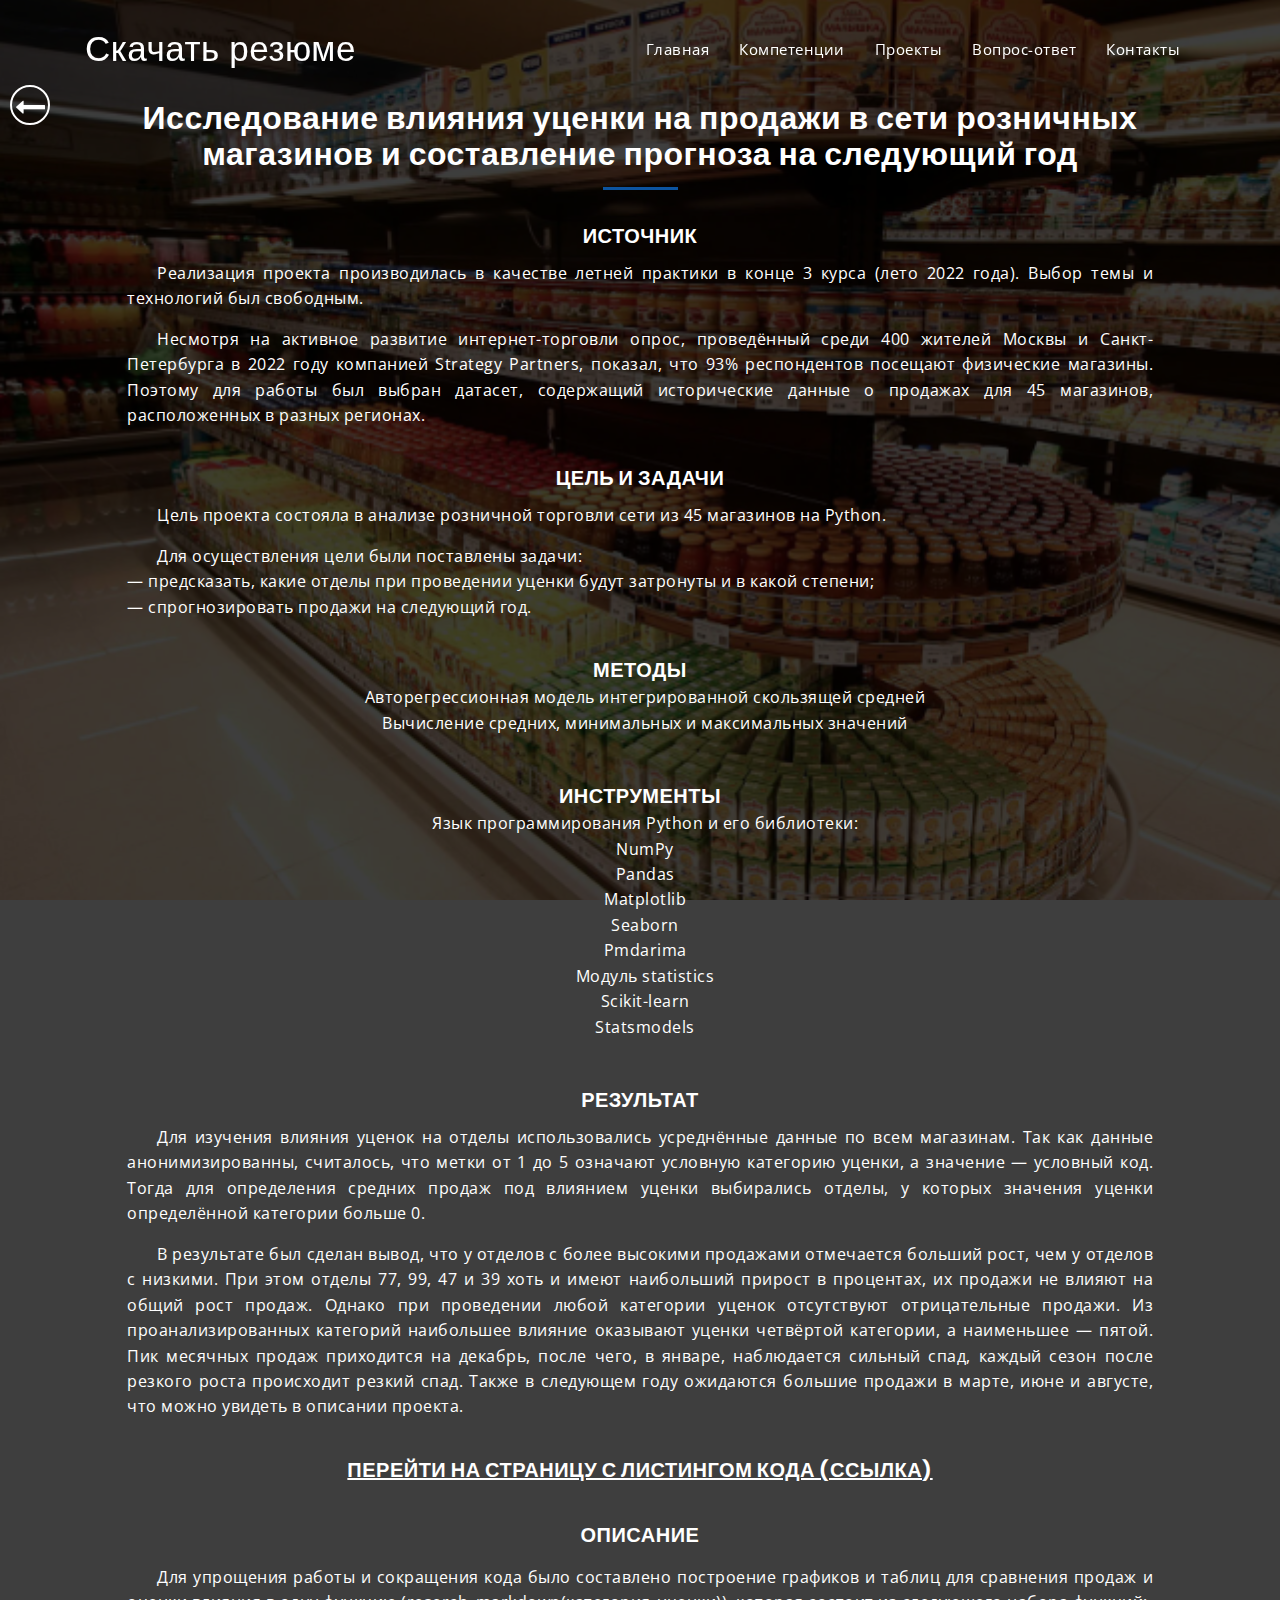
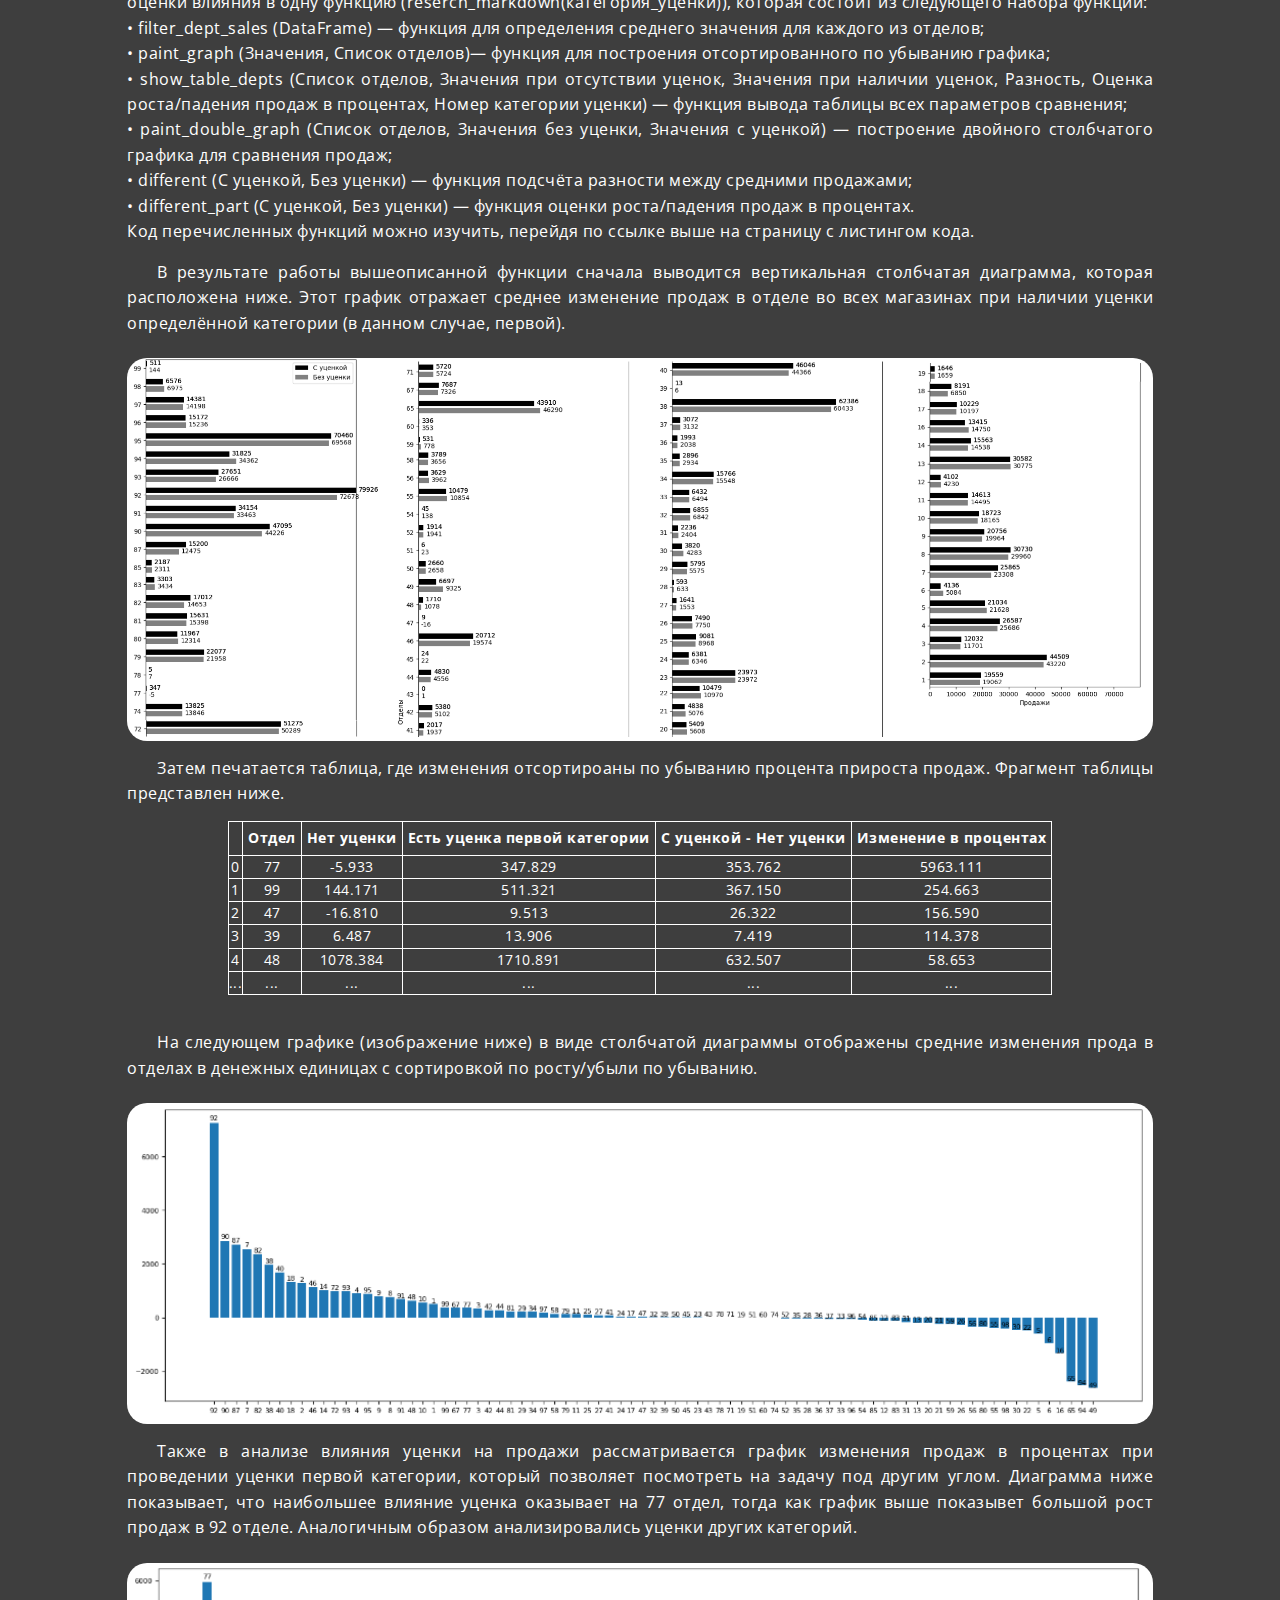
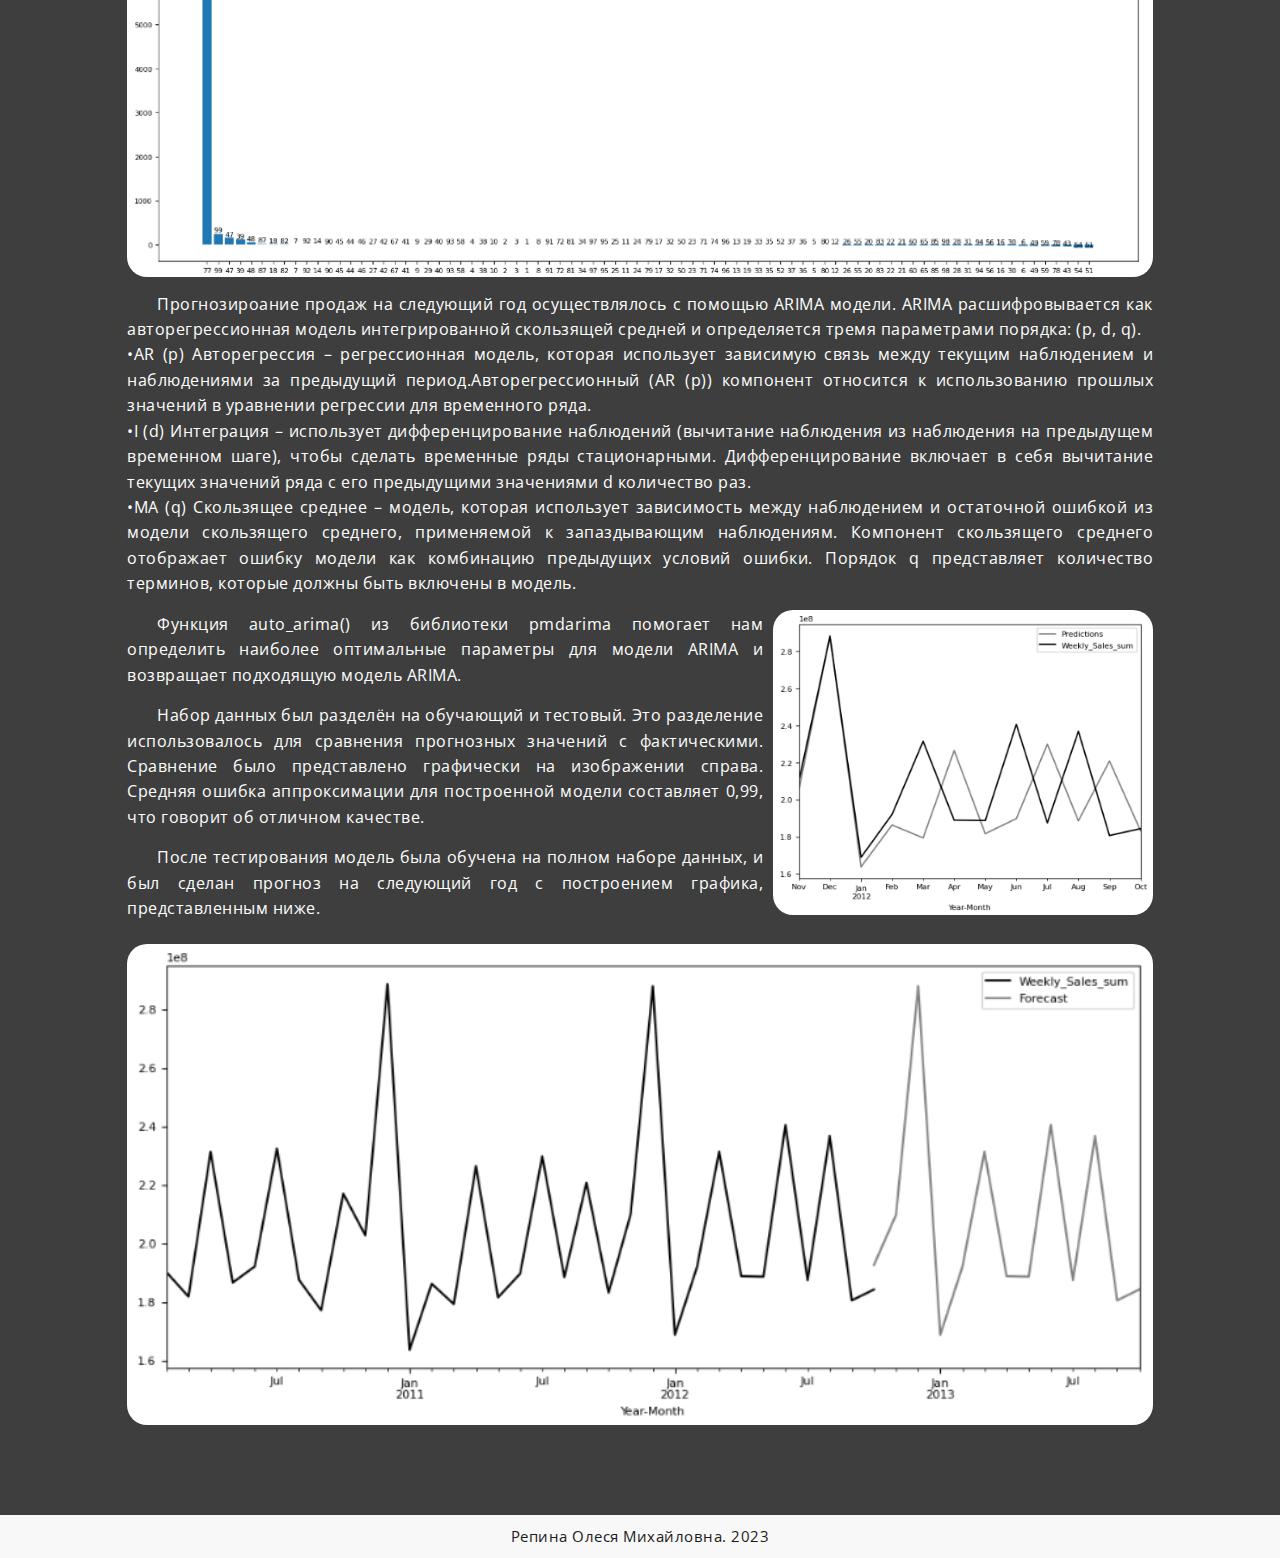
<file: project_sales.html>
<!DOCTYPE html>
<html lang="ru">
  <head>
    <meta charset="utf-8">
    <meta http-equiv="X-UA-Compatible" content="IE=edge">
    <meta name="viewport" content="width=device-width, initial-scale=1">
    <!-- The above 3 meta tags *must* come first in the head; any other head content must come *after* these tags -->
    <title>Репина Олеся</title>
    <!-- Favicon -->
    <link rel="shortcut icon" type="image/icon" href="assets/images/favicon.ico"/>
    <!-- Font Awesome -->
    <link href="https://maxcdn.bootstrapcdn.com/font-awesome/4.6.3/css/font-awesome.min.css" rel="stylesheet">
    <!-- Bootstrap -->
    <link href="assets/css/bootstrap.min.css" rel="stylesheet">
    <!-- Slick slider -->
    <link href="assets/css/slick.css" rel="stylesheet">
    <!-- Gallery Lightbox -->
    <link href="assets/css/magnific-popup.css" rel="stylesheet">
    <!-- Theme color -->
    <link id="switcher" href="assets/css/theme-color/default-theme.css" rel="stylesheet">

    <!-- Main Style -->
    <link href="style.css" rel="stylesheet">

    <!-- Fonts -->

    <!-- Open Sans for body font -->
	<link href="https://fonts.googleapis.com/css?family=Open+Sans:300,400,400i,600,700,800" rel="stylesheet">
    <!-- Poppins for Title -->
  	<link href="https://fonts.googleapis.com/css?family=Poppins" rel="stylesheet">
 
 
	
    <!-- HTML5 shim and Respond.js for IE8 support of HTML5 elements and media queries -->
    <!-- WARNING: Respond.js doesn't work if you view the page via file:// -->
    <!--[if lt IE 9]>
      <script src="https://oss.maxcdn.com/html5shiv/3.7.2/html5shiv.min.js"></script>
      <script src="https://oss.maxcdn.com/respond/1.4.2/respond.min.js"></script>
    <![endif]-->
  </head>
  <body>
  	
  	<!-- Start Header -->
	<header id="mu-header" class="" role="banner">
		<div class="container">
			<nav class="navbar navbar-default mu-navbar">
		  <div class="container-fluid">
		    <!-- Brand and toggle get grouped for better mobile display -->
		    <div class="navbar-header">
		      <button type="button" class="navbar-toggle collapsed" data-toggle="collapse" data-target="#bs-example-navbar-collapse-1" aria-expanded="false">
		        <span class="sr-only">Toggle navigation</span>
		        <span class="icon-bar"></span>
		        <span class="icon-bar"></span>
		        <span class="icon-bar"></span>
		      </button>

		      <!-- Text Logo -->
		      <a class="navbar-brand" href="files\resume.pdf" target="_blank">Скачать&nbspрезюме</a>

		      <!-- Image Logo -->
		      <!-- <a class="navbar-brand" href="#"><img src="assets/images/logo.png"></a> -->


		    </div>

		    <!-- Collect the nav links, forms, and other content for toggling -->
		    <div class="collapse navbar-collapse" id="bs-example-navbar-collapse-1">
		      	<ul class="nav navbar-nav mu-menu navbar-right">
			        <li><a href="main.html#main">Главная</a></li>
			        <li><a href="main.html#service">Компетенции</a></li>
		            <li><a href="main.html#portfolio">Проекты</a></li>
		            <li><a href="main.html#faq">Вопрос-ответ</a></li>
					<li><a href="main.html#contact">Контакты</a></li>
		      	</ul>
		    </div><!-- /.navbar-collapse -->
		  </div><!-- /.container-fluid -->
		</nav>
		</div>
	</header>
	<!-- End Header -->

	<!-- Start main content -->
		
	<main role="main">

		<!-- Start Testimonials -->
		<section class="mu-testimonials" style="background-image: url('assets/images/portfolio/img-3.png');">
			<div class="container">
				<div class="row">
					<div class="col-md-12">
						<div class="mu-testimonials-area">
							<div class="mu-testimonial-header">
								<a href="main.html#portfolio" title="Вернуться к списку проектов">	<span class="mu-testimonial-icon-box">
								<i class="fa fa-long-arrow-left"></i>
								</span></a>
								<h2 class="mu-heading-title">Исследование влияния уценки на продажи в сети розничных магазинов и составление прогноза на следующий год</h2>
								<span class="mu-header-dot"></span>
							</div>

							<div class="mu-testimonials-block">
								<ul class="mu-testimonial-slide">

									<li>
										<h5 class="mu-ct-name">Источник</h5>
											<div class="mu-testimonial-text">	
												Реализация проекта производилась в качестве летней практики в конце 3 курса (лето 2022 года).
												Выбор темы и технологий был свободным.
											</div>
											<div class="mu-testimonial-text">
												Несмотря на активное развитие интернет-торговли опрос, проведённый среди 400 жителей Москвы и Санкт-Петербурга в 2022 году
												компанией Strategy Partners, показал, что 93% респондентов посещают физические магазины.
												Поэтому для работы был выбран датасет, содержащий исторические данные о продажах для 45 магазинов, 
												расположенных в разных регионах. 										
										</div>
										
									</li>

									<li>
										<h5 class="mu-ct-name">Цель и задачи</h5>
											<div class="mu-testimonial-text">
												Цель проекта состояла в анализе розничной торговли сети из 45 магазинов на Python.
											</div>
											<div class="mu-testimonial-text">
											Для осуществления цели были поставлены задачи:<br>
											— предсказать, какие отделы при проведении уценки будут затронуты и в какой степени;<br>
											— спрогнозировать продажи на следующий год.
											</div>									
									</li>

									<li>
										<h5 class="mu-ct-name">Методы</h5>
											<p>	
										Авторегрессионная модель интегрированной скользящей средней<br>
										Вычисление средних, минимальных и максимальных значений
											</p>
									</li>

									<li>
										<h5 class="mu-ct-name">Инструменты</h5>
											<p>	
											Язык программирования Python и его библиотеки:<br>
											NumPy<br>Pandas<br>Matplotlib<br>Seaborn<br>
											Pmdarima<br>Модуль statistics<br>Scikit-learn<br>Statsmodels
											</p>
									</li>

									<li>
										<h5 class="mu-ct-name">Результат</h5>
										<div class="mu-testimonial-text">	
											Для изучения влияния уценок на отделы использовались усреднённые данные по всем магазинам. 
											Так как данные анонимизированны, считалось, что метки от 1 до 5 означают условную категорию уценки, 
											а значение — условный код. Тогда для определения средних продаж под влиянием уценки выбирались отделы,
											 у которых значения уценки определённой категории больше 0.</div>			
										<div class="mu-testimonial-text">	
											В результате был сделан вывод, что  у отделов с более высокими продажами отмечается больший рост, 
											чем у отделов с низкими. При этом отделы 77, 99, 47 и 39 хоть и имеют наибольший прирост в процентах, 
											их продажи не влияют на общий рост продаж. Однако при проведении любой категории уценок отсутствуют 
											отрицательные продажи. Из проанализированных категорий наибольшее влияние оказывают уценки четвёртой 
											категории, а наименьшее — пятой. Пик месячных продаж приходится на декабрь, после чего, в январе, 
											наблюдается сильный спад, каждый сезон после резкого роста происходит резкий спад. Также в следующем 
											году ожидаются большие продажи в марте, июне и августе, что можно увидеть в описании проекта.
										</div>									
									</li>

									<li>
										<a class="a-project" target="_blank" href="https://www.kaggle.com/code/olesiarepina191342/markdown-analysis-in-sales-45-stores"><h5 class="mu-ct-name"><u><b>Перейти на страницу с листингом кода</b> (ссылка)</u></h5></a>								
									</li>

									<li>
										<h5 class="mu-ct-name">Описание</h5>
										<!--Описание первого этапа-->
										<div class="mu-ct-block">
											<div class="mu-testimonial-text">										
												Для упрощения работы и сокращения кода было составлено построение графиков и таблиц для сравнения продаж
												 и оценки влияния в одну функцию (reserch_markdown(категория_уценки)), которая состоит из следующего набора функций:<br>
												&#8226; filter_dept_sales (DataFrame) — функция для определения среднего значения для каждого из отделов;<br>
												&#8226; paint_graph (Значения, Список отделов)— функция для построения отсортированного по убыванию графика;<br>
												&#8226; show_table_depts (Список отделов, Значения при отсутствии уценок, 
												Значения при наличии уценок, Разность, Оценка роста/падения продаж в процентах, 
												Номер категории уценки) — функция вывода таблицы всех параметров сравнения;<br>
												&#8226; paint_double_graph (Список отделов, Значения без уценки, Значения с уценкой) — 
												построение двойного столбчатого графика для сравнения продаж;<br>
												&#8226; different (С уценкой, Без уценки) — функция подсчёта разности между средними продажами;<br>
												&#8226; different_part (С уценкой, Без уценки) — функция оценки роста/падения продаж в процентах.<br>
												Код перечисленных функций можно изучить, перейдя по ссылке выше на страницу с листингом кода.
										</div></div>
										<div class="mu-ct-block">
											<div class="mu-testimonial-text">										
												В результате работы вышеописанной функции сначала выводится вертикальная столбчатая диаграмма,
												которая расположена ниже. Этот график отражает среднее изменение продаж в отделе во всех магазинах
												при наличии уценки определённой категории (в данном случае, первой).											
										</div></div>

										<div class="mu-ct-block">
											<div class="mu-testimonial-img-center">	
												<img class="mu-testimonial-img" src="project_sales/image-1.png" width="100%">
											</div></div>

											<div class="mu-ct-block">
												<div class="mu-testimonial-text">										
													Затем печатается таблица, где изменения отсортироаны по убыванию процента прироста продаж.
													Фрагмент таблицы представлен ниже.										
											</div></div>

										<div class="mu-ct-table" style="margin-bottom: 20px;">
											<div>
											<table>
											<tr><th> </th><th>Отдел</th><th>Нет уценки</th><th>Есть уценка первой категории</th>
												<th>С уценкой - Нет уценки</th><th>Изменение в процентах</th></tr> 
											<tr><td>0</td><td>77</td><td>-5.933</td><td>347.829</td>
												<td>353.762</td><td>5963.111</td></tr> 
											<tr><td>1</td><td>99</td><td>144.171</td><td>511.321</td>
												<td>367.150</td><td>254.663</td></tr>
											<tr><td>2</td><td>47</td><td>-16.810</td><td>9.513</td>
												<td>26.322</td><td>156.590</td></tr> 
											<tr><td>3</td><td>39</td><td>6.487</td><td>13.906</td>
												<td>7.419</td><td>114.378</td></tr>
											<tr><td>4</td><td>48</td><td>1078.384</td><td>1710.891</td>
												<td>632.507</td><td>58.653</td></tr>
											<tr><td>...</td><td>...</td><td>...</td><td>...</td>
												<td>...</td><td>...</td></tr>
											</table>
											</div>
										</div>

										<div class="mu-ct-block">
											<div class="mu-testimonial-text">										
												На следующем графике (изображение ниже) в виде столбчатой диаграммы отображены средние изменения 
												прода в отделах в денежных единицах с сортировкой по росту/убыли по убыванию.								
										</div></div>

										<div class="mu-ct-block">
											<div class="mu-testimonial-img-center">	
												<img class="mu-testimonial-img" src="project_sales/image-2.png" width="100%">
											</div></div>

										<div class="mu-ct-block">
											<div class="mu-testimonial-text">										
										Также в анализе влияния уценки на продажи рассматривается график изменения продаж в процентах при проведении уценки первой категории,
										который позволяет посмотреть на задачу под другим углом. Диаграмма ниже показывает, что наибольшее влияние уценка оказывает на 77 отдел,
										тогда как график выше показывет большой рост продаж в 92 отделе. Аналогичным образом анализировались уценки других категорий.								
										</div></div>

										<div class="mu-ct-block">
											<div class="mu-testimonial-img-center">	
												<img class="mu-testimonial-img" src="project_sales/image-3.png" width="100%">
											</div></div>
										
										<div class="mu-ct-block">
											<div class="mu-testimonial-text">										
												Прогнозироание продаж на следующий год осуществлялось с помощью ARIMA модели. 
												ARIMA расшифровывается как авторегрессионная модель интегрированной скользящей средней и определяется тремя 
												параметрами порядка: (p, d, q).<br>
												&#8226;AR (p) Авторегрессия – регрессионная модель, которая использует зависимую связь между 
												текущим наблюдением и наблюдениями за предыдущий период.Авторегрессионный (AR (p)) 
												компонент относится к использованию прошлых значений в уравнении регрессии для временного ряда.<br>
												&#8226;I (d) Интеграция – использует дифференцирование наблюдений (вычитание наблюдения 
												из наблюдения на предыдущем временном шаге), чтобы сделать временные ряды стационарными. 
												Дифференцирование включает в себя вычитание текущих значений ряда с его предыдущими значениями 
												d количество раз.<br>
												&#8226;MA (q) Скользящее среднее – модель, которая использует зависимость между наблюдением 
												и остаточной ошибкой из модели скользящего среднего, применяемой к запаздывающим наблюдениям. 
												Компонент скользящего среднего отображает ошибку модели как комбинацию предыдущих условий ошибки. 
												Порядок q представляет количество терминов, которые должны быть включены в модель.																	
										</div></div>

										<div class="mu-ct-block">
											<div>
												<div class="mu-testimonial-text-right">										
													Функция auto_arima() из библиотеки pmdarima помогает нам определить наиболее оптимальные 
													параметры для модели ARIMA и возвращает подходящую модель ARIMA.	
												</div>
												<div class="mu-testimonial-text-right">										
													Набор данных был разделён на обучающий  и тестовый. Это разделение использовалось для 
													сравнения прогнозных значений с фактическими. Сравнение было представлено графически на 
													изображении справа. Средняя ошибка аппроксимации для построенной модели составляет 0,99, 
													что говорит об отличном качестве.													
												</div>
												<div class="mu-testimonial-text-right">										
													После тестирования модель была обучена на полном наборе данных, и был сделан прогноз на 
													следующий год с построением графика, представленным ниже.
												</div>
												</div>											
											<div>	
												<img class="mu-testimonial-img" src="project_sales/image-4.png" width="380px">
												</div></div>

										<div class="mu-ct-block">
											<div class="mu-testimonial-img-center">	
												<img class="mu-testimonial-img" src="project_sales/image-5.png" width="100%">
											</div></div>														
									
									</li>
								</ul>
							</div>

						</div>
					</div>
				</div>
			</div>
		</section>
		<!-- End Testimonials -->

	</main>
	
	<!-- End main content -->
			
			
	<!-- Start footer -->
	<footer id="mu-footer" role="contentinfo">
			<div class="container">
				<div class="mu-footer-area">
					<p class="mu-copy-right">Репина Олеся Михайловна. 2023</p>
				</div>
			</div>

	</footer>
	<!-- End footer -->

	
	
    <!-- jQuery library -->
    <script src="https://ajax.googleapis.com/ajax/libs/jquery/1.11.3/jquery.min.js"></script>
    <!-- Include all compiled plugins (below), or include individual files as needed -->
    <!-- Bootstrap -->
    <script src="assets/js/bootstrap.min.js"></script>
	<!-- Slick slider -->
    <script type="text/javascript" src="assets/js/slick.min.js"></script>
    <!-- Filterable Gallery js -->
    <script type="text/javascript" src="assets/js/jquery.filterizr.min.js"></script>
    <!-- Gallery Lightbox -->
    <script type="text/javascript" src="assets/js/jquery.magnific-popup.min.js"></script>
    <!-- Ajax contact form  -->
    <script type="text/javascript" src="assets/js/app.js"></script>
	<!-- Featured Slider -->
    <script type="text/javascript" src="assets/js/typed.min.js"></script>
    <!-- On scroll JS  -->
    <script src="assets/js/jquery.appear.js"></script>
	<!-- Progress Bar -->
    <script type="text/javascript" src="assets/js/jquery.lineProgressbar.js"></script>
    
	
    <!-- Custom js -->
	<script type="text/javascript" src="assets/js/custom.js"></script>

	
	
    
  </body>
</html>
</file>
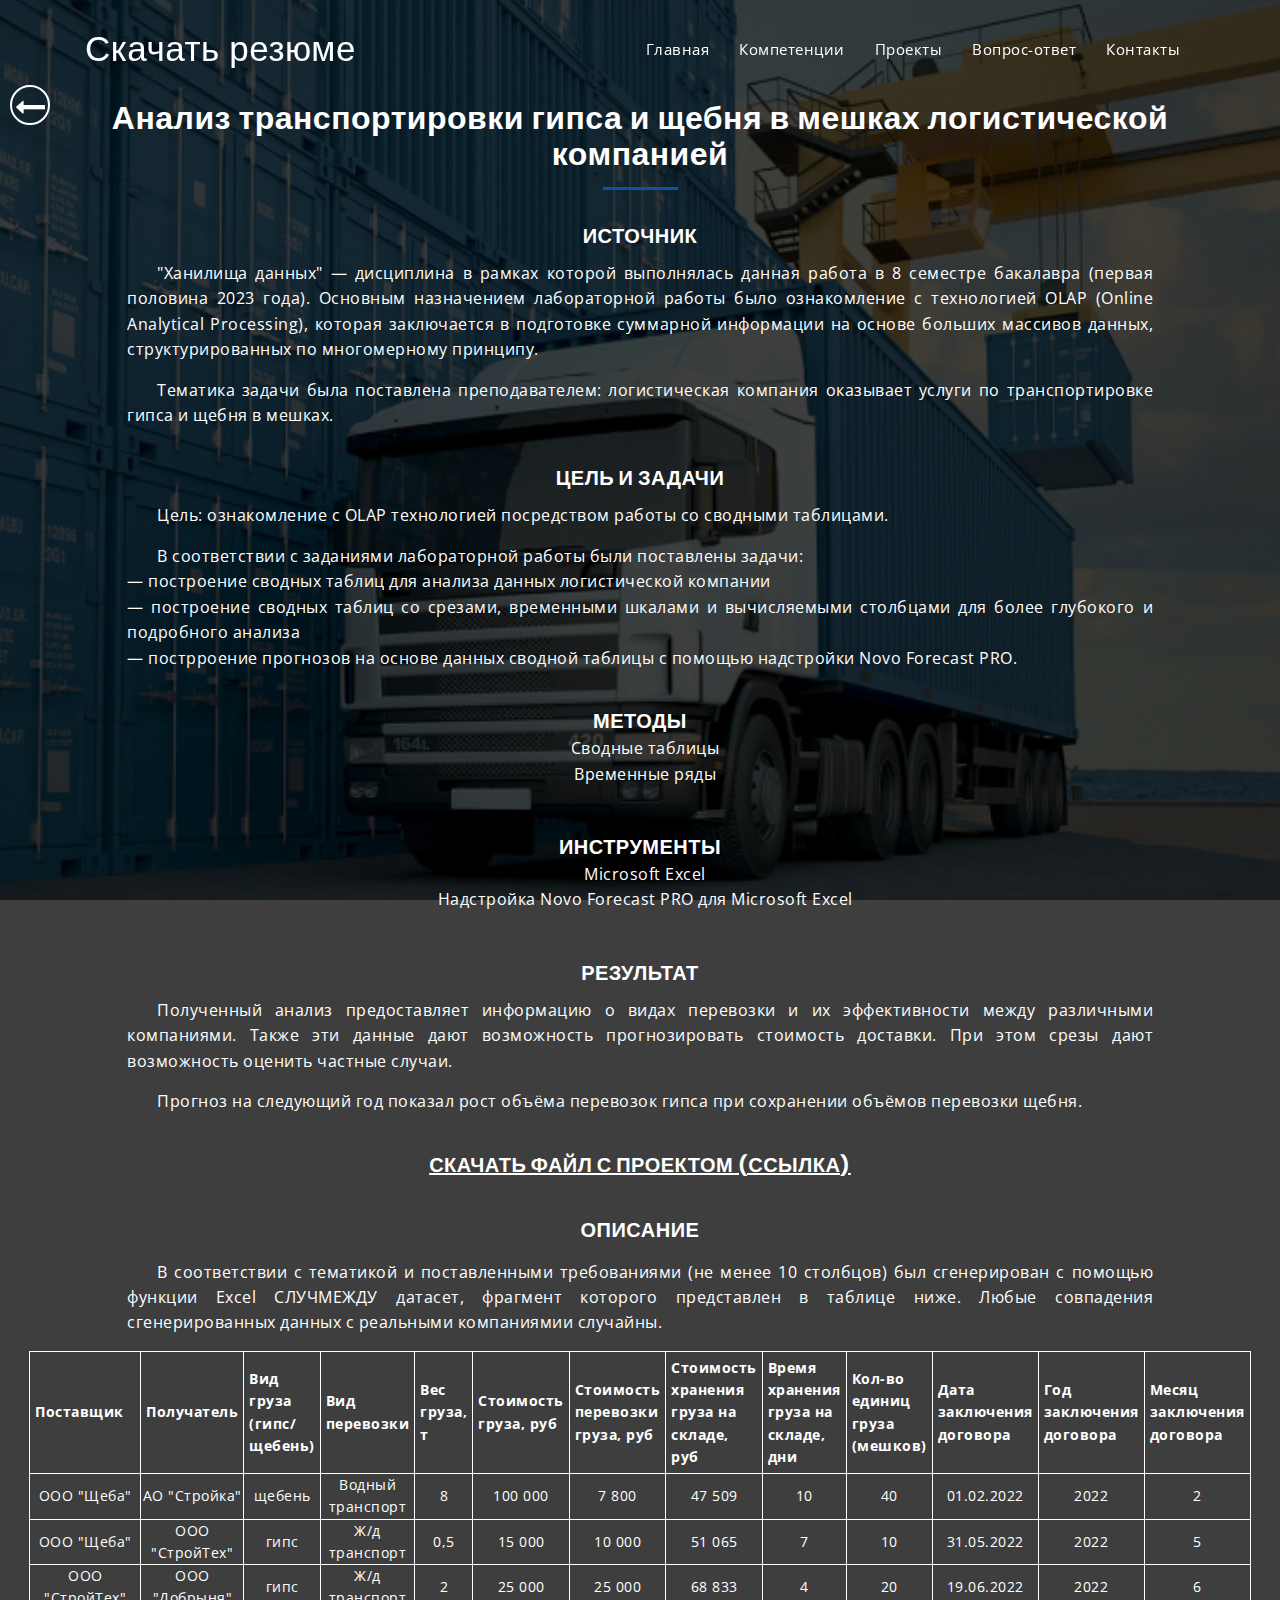
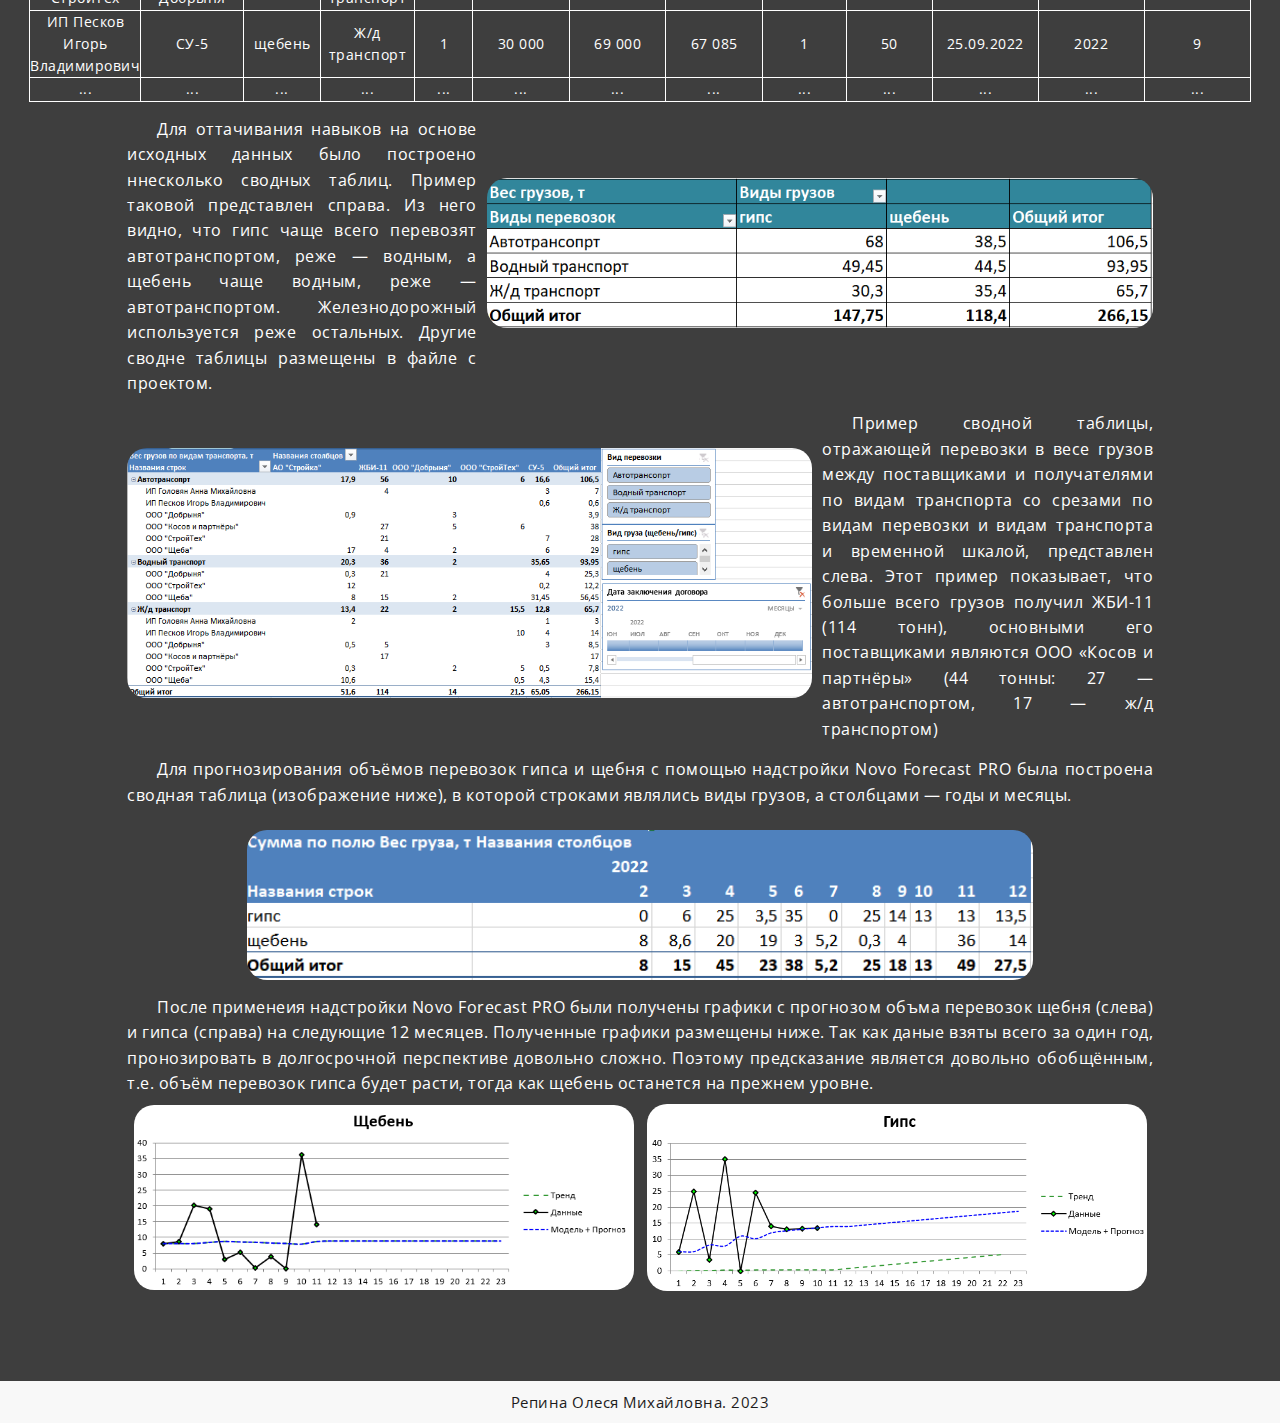
<file: project_transport.html>
<!DOCTYPE html>
<html lang="ru">
  <head>
    <meta charset="utf-8">
    <meta http-equiv="X-UA-Compatible" content="IE=edge">
    <meta name="viewport" content="width=device-width, initial-scale=1">
    <!-- The above 3 meta tags *must* come first in the head; any other head content must come *after* these tags -->
    <title>Репина Олеся</title>
    <!-- Favicon -->
    <link rel="shortcut icon" type="image/icon" href="assets/images/favicon.ico"/>
    <!-- Font Awesome -->
    <link href="https://maxcdn.bootstrapcdn.com/font-awesome/4.6.3/css/font-awesome.min.css" rel="stylesheet">
    <!-- Bootstrap -->
    <link href="assets/css/bootstrap.min.css" rel="stylesheet">
    <!-- Slick slider -->
    <link href="assets/css/slick.css" rel="stylesheet">
    <!-- Gallery Lightbox -->
    <link href="assets/css/magnific-popup.css" rel="stylesheet">
    <!-- Theme color -->
    <link id="switcher" href="assets/css/theme-color/default-theme.css" rel="stylesheet">

    <!-- Main Style -->
    <link href="style.css" rel="stylesheet">

    <!-- Fonts -->

    <!-- Open Sans for body font -->
	<link href="https://fonts.googleapis.com/css?family=Open+Sans:300,400,400i,600,700,800" rel="stylesheet">
    <!-- Poppins for Title -->
  	<link href="https://fonts.googleapis.com/css?family=Poppins" rel="stylesheet">
 
 
	
    <!-- HTML5 shim and Respond.js for IE8 support of HTML5 elements and media queries -->
    <!-- WARNING: Respond.js doesn't work if you view the page via file:// -->
    <!--[if lt IE 9]>
      <script src="https://oss.maxcdn.com/html5shiv/3.7.2/html5shiv.min.js"></script>
      <script src="https://oss.maxcdn.com/respond/1.4.2/respond.min.js"></script>
    <![endif]-->
  </head>
  <body>
  	
  	<!-- Start Header -->
	<header id="mu-header" class="" role="banner">
		<div class="container">
			<nav class="navbar navbar-default mu-navbar">
		  <div class="container-fluid">
		    <!-- Brand and toggle get grouped for better mobile display -->
		    <div class="navbar-header">
		      <button type="button" class="navbar-toggle collapsed" data-toggle="collapse" data-target="#bs-example-navbar-collapse-1" aria-expanded="false">
		        <span class="sr-only">Toggle navigation</span>
		        <span class="icon-bar"></span>
		        <span class="icon-bar"></span>
		        <span class="icon-bar"></span>
		      </button>

		      <!-- Text Logo -->
		      <a class="navbar-brand" href="files\resume.pdf" target="_blank">Скачать&nbspрезюме</a>

		      <!-- Image Logo -->
		      <!-- <a class="navbar-brand" href="#"><img src="assets/images/logo.png"></a> -->


		    </div>

		    <!-- Collect the nav links, forms, and other content for toggling -->
		    <div class="collapse navbar-collapse" id="bs-example-navbar-collapse-1">
		      	<ul class="nav navbar-nav mu-menu navbar-right">
			        <li><a href="main.html#main">Главная</a></li>
			        <li><a href="main.html#service">Компетенции</a></li>
		            <li><a href="main.html#portfolio">Проекты</a></li>
		            <li><a href="main.html#faq">Вопрос-ответ</a></li>
					<li><a href="main.html#contact">Контакты</a></li>
		      	</ul>
		    </div><!-- /.navbar-collapse -->
		  </div><!-- /.container-fluid -->
		</nav>
		</div>
	</header>
	<!-- End Header -->

	<!-- Start main content -->
		
	<main role="main">

		<!-- Start Testimonials -->
		<section class="mu-testimonials" style="background-image: url('assets/images/portfolio/img-7.png');">
			<div class="container">
				<div class="row">
					<div class="col-md-12">
						<div class="mu-testimonials-area">
							<div class="mu-testimonial-header">
								<a href="main.html#portfolio" title="Вернуться к списку проектов">	<span class="mu-testimonial-icon-box">
								<i class="fa fa-long-arrow-left"></i>
								</span></a>
								<h2 class="mu-heading-title">
									Анализ транспортировки гипса и щебня в мешках логистической компанией
								</h2>
								<span class="mu-header-dot"></span>
							</div>

							<div class="mu-testimonials-block">
								<ul class="mu-testimonial-slide">

									<li>
										<h5 class="mu-ct-name">Источник</h5>
											<div class="mu-testimonial-text">	
										"Ханилища данных" — дисциплина в рамках которой выполнялась данная работа в 8 семестре бакалавра (первая половина 2023 года).
										Основным назначением лабораторной работы было ознакомление с технологией OLAP (Online Analytical Processing), которая заключается 
										в подготовке суммарной информации на основе больших массивов данных, структурированных по многомерному принципу.
											</div>
											<div class="mu-testimonial-text">
										Тематика задачи была поставлена преподавателем: логистическая компания оказывает услуги по транспортировке гипса и щебня в мешках.
										</div>
										
									</li>

									<li>
										<h5 class="mu-ct-name">Цель и задачи</h5>
											<div class="mu-testimonial-text">
											Цель: ознакомление с OLAP технологией посредством работы со сводными таблицами.
											</div>
											<div class="mu-testimonial-text">
											В соответствии с заданиями лабораторной работы были поставлены задачи:<br>
											— построение сводных таблиц для анализа данных логистической компании<br>
											— построение сводных таблиц со срезами, временными шкалами и вычисляемыми столбцами для более глубокого и подробного анализа<br>
											— пострроение прогнозов на основе данных сводной таблицы с помощью надстройки Novo Forecast PRO.
											</div>									
									</li>

									<li>
										<h5 class="mu-ct-name">Методы</h5>
											<p>	
										Сводные таблицы<br>
										Временные ряды
											</p>
									</li>

									<li>
										<h5 class="mu-ct-name">Инструменты</h5>
											<p>	
											Microsoft Excel<br>
											Надстройка Novo Forecast PRO для Microsoft Excel
											</p>
									</li>

									<li>
										<h5 class="mu-ct-name">Результат</h5>
										<div class="mu-testimonial-text">	
											Полученный анализ предоставляет информацию о видах перевозки и их эффективности между различными компаниями.
										Также эти данные дают возможность прогнозировать стоимость доставки.
										При этом срезы дают возможность оценить частные случаи.</div>			
										<div class="mu-testimonial-text">	
											Прогноз на следующий год показал рост объёма перевозок гипса при сохранении объёмов перевозки щебня.
										</div>									
									</li>

									<li>
										<a class="a-project" target="_blank" href="project_transport/project_transport.xlsx"><h5 class="mu-ct-name"><u><b>Скачать файл с проектом</b> (ссылка)</u></h5></a>								
									</li>

									<li>
										<h5 class="mu-ct-name">Описание</h5>
										<div class="mu-ct-block">
											<div class="mu-testimonial-text">										
												В соответствии с тематикой и поставленными требованиями (не менее 10 столбцов) был сгенерирован с помощью функции Excel СЛУЧМЕЖДУ датасет,
												фрагмент которого представлен в таблице ниже. Любые совпадения сгенерированных данных с реальными компаниямии случайны.
										</div></div>
										<div class="mu-ct-table">
											<table>
											<tr><th>Поставщик</th><th>Получатель</th><th>Вид груза (гипс/щебень)</th><th>Вид перевозки</th>
												<th>Вес груза, т</th><th>Стоимость груза, руб</th><th>Стоимость перевозки груза, руб</th>
												<th>Стоимость хранения груза на складе, руб</th><th>Время хранения груза на складе, дни</th>
												<th>Кол-во единиц груза (мешков)</th><th>Дата заключения договора</th><th>Год заключения договора</th>
												<th>Месяц заключения договора</th>
											</tr> 
											<tr><td>ООО "Щеба"</td><td>АО "Стройка"</td><td>щебень</td><td>Водный транспорт</td>
												<td>8</td><td>100 000</td><td>7 800</td><td>47 509</td><td>10</td><td>40</td>
												<td>01.02.2022</td><td>2022</td><td>2</td></tr> 
											<tr><td>ООО "Щеба"</td><td>ООО "СтройТех"</td><td>гипс</td><td>Ж/д транспорт</td>
												<td>0,5</td><td>15 000</td><td>10 000</td><td>51 065</td><td>7</td><td>10</td>
												<td>31.05.2022</td><td>2022</td><td>5</td></tr>
											<tr><td>ООО "СтройТех"</td><td>ООО "Добрыня"</td><td>гипс</td><td>Ж/д транспорт</td>
												<td>2</td><td>25 000</td><td>25 000</td><td>68 833</td><td>4</td><td>20</td>
												<td>19.06.2022</td><td>2022</td><td>6</td></tr>
											<tr><td>ИП Песков Игорь Владимирович</td><td>СУ-5</td><td>щебень</td><td>Ж/д транспорт</td>
												<td>1</td><td>30 000</td><td>69 000</td><td>67 085</td><td>1</td><td>50</td>
												<td>25.09.2022</td><td>2022</td><td>9</td></tr>
											<tr><td>...</td><td>...</td><td>...</td><td>...</td>
												<td>...</td><td>...</td><td>...</td><td>...</td><td>...</td><td>...</td>
												<td>...</td><td>...</td><td>...</td></tr>
											</table>
										</div>

										<div class="mu-ct-block">
											<div class="mu-testimonial-text-right">										
												Для оттачивания навыков на основе исходных данных было построено ннесколько сводных таблиц.
												Пример таковой представлен справа. Из него видно, что гипс чаще всего перевозят автотранспортом, 
												реже — водным, а щебень чаще водным, реже — автотранспортом. Железнодорожный используется реже остальных.
												Другие сводне таблицы размещены в файле с проектом.
											</div>
											<div>	
												<img class="mu-testimonial-img" src="project_transport/image-1.png" height="150px">
												</div></div>

										<div class="mu-ct-block">
											<div>	
											<img class="mu-testimonial-img" src="project_transport/image-2.png" height="250px">
											</div>
											<div class="mu-testimonial-text-left">										
												Пример сводной таблицы, отражающей перевозки в весе грузов между поставщиками и получателями по видам транспорта со
												срезами по видам перевозки и видам транспорта и временной шкалой, представлен слева. Этот пример показывает, что
												больше всего грузов получил ЖБИ-11 (114 тонн), основными его поставщиками являются ООО «Косов и партнёры» 
												(44 тонны: 27 — автотранспортом, 17 — ж/д транспортом)
											</div>
										</div>

										<div class="mu-ct-block">
											<div class="mu-testimonial-text">										
										Для прогнозирования объёмов перевозок гипса и щебня с помощью надстройки Novo Forecast PRO была построена сводная таблица (изображение ниже), 
										в которой строками являлись виды грузов, а столбцами — годы и месяцы. 
										</div></div>

										<div class="mu-ct-block">
											<div class="mu-testimonial-img-center">	
												<img class="mu-testimonial-img" src="project_transport/image-3.png" height="150px">
											</div></div>
										
										<div class="mu-ct-block">
											<div class="mu-testimonial-text">										
										После применеия надстройки Novo Forecast PRO были получены графики с прогнозом объма перевозок щебня (слева) 
										и гипса (справа) на следующие 12 месяцев. Полученные графики размещены ниже. Так как даные взяты всего за один год,
										пронозировать в долгосрочной перспективе довольно сложно. Поэтому предсказание является довольно обобщённым, т.е. 
										объём перевозок гипса будет расти, тогда как щебень останется на прежнем уровне.
										</div></div>

										<div class="mu-ct-block-image">
											<div>	
											<img class="mu-testimonial-img" src="project_transport/image-5.png" width="500px">
											</div>
											<div>	
												<img class="mu-testimonial-img" src="project_transport/image-4.png" width="500px">
											</div>
										</div>	

									</li>
								</ul>
							</div>

						</div>
					</div>
				</div>
			</div>
		</section>
		<!-- End Testimonials -->

	</main>
	
	<!-- End main content -->
			
			
	<!-- Start footer -->
	<footer id="mu-footer" role="contentinfo">
			<div class="container">
				<div class="mu-footer-area">
					<p class="mu-copy-right">Репина Олеся Михайловна. 2023</p>
				</div>
			</div>

	</footer>
	<!-- End footer -->

	
	
    <!-- jQuery library -->
    <script src="https://ajax.googleapis.com/ajax/libs/jquery/1.11.3/jquery.min.js"></script>
    <!-- Include all compiled plugins (below), or include individual files as needed -->
    <!-- Bootstrap -->
    <script src="assets/js/bootstrap.min.js"></script>
	<!-- Slick slider -->
    <script type="text/javascript" src="assets/js/slick.min.js"></script>
    <!-- Filterable Gallery js -->
    <script type="text/javascript" src="assets/js/jquery.filterizr.min.js"></script>
    <!-- Gallery Lightbox -->
    <script type="text/javascript" src="assets/js/jquery.magnific-popup.min.js"></script>
    <!-- Ajax contact form  -->
    <script type="text/javascript" src="assets/js/app.js"></script>
	<!-- Featured Slider -->
    <script type="text/javascript" src="assets/js/typed.min.js"></script>
    <!-- On scroll JS  -->
    <script src="assets/js/jquery.appear.js"></script>
	<!-- Progress Bar -->
    <script type="text/javascript" src="assets/js/jquery.lineProgressbar.js"></script>
    
	
    <!-- Custom js -->
	<script type="text/javascript" src="assets/js/custom.js"></script>

	
	
    
  </body>
</html>
</file>
